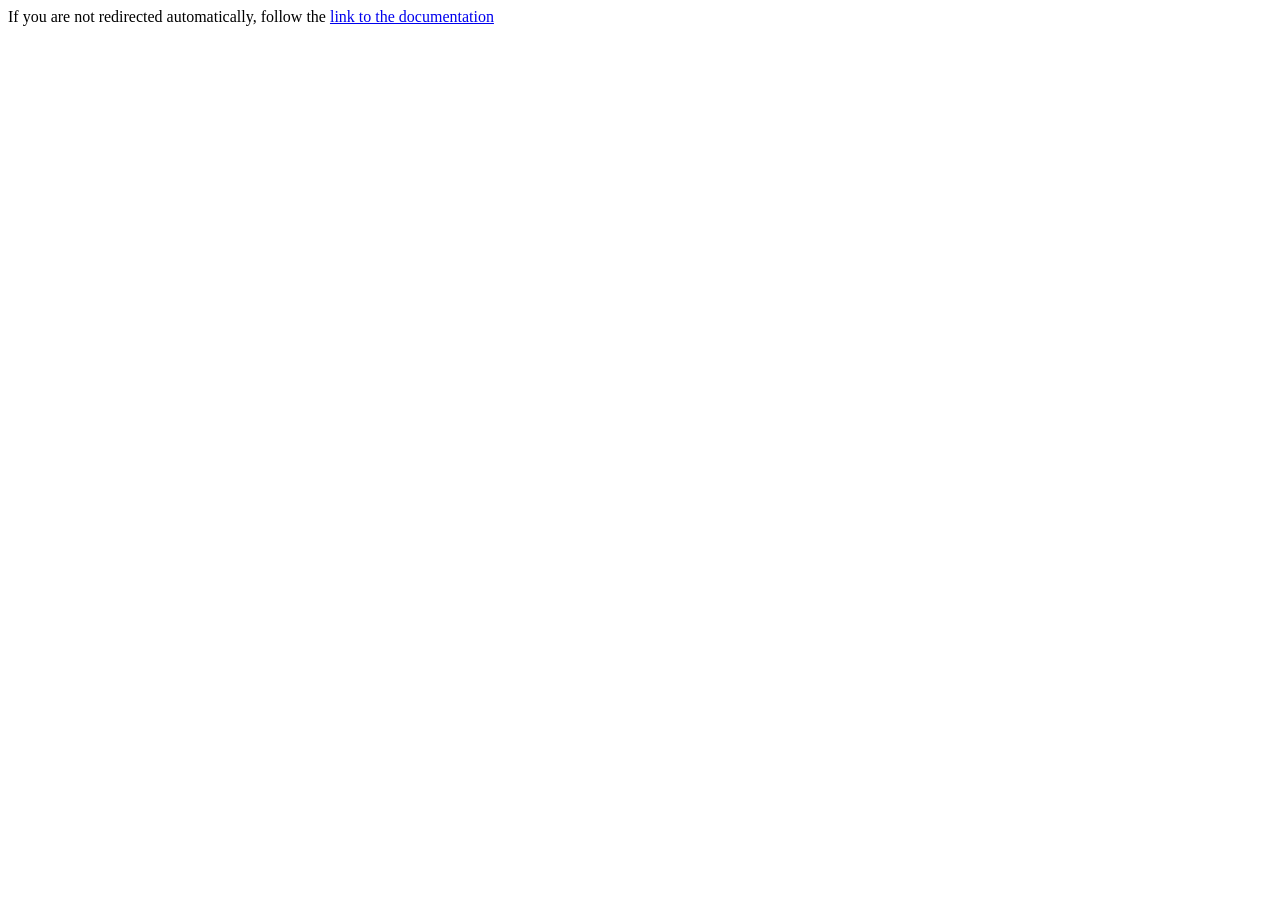
<file: components/third_party/SX126x-Arduino/docs/index.html>
<!DOCTYPE HTML>
<html lang="en-US">

<head>
	<meta charset="UTF-8">
	<meta http-equiv="refresh" content="1;url=html/index.html">
	<title>Page Redirection</title>
</head>

<body>
	If you are not redirected automatically, follow the <a href="html/index.html">link to the documentation</a>
</body>

</html>
</file>
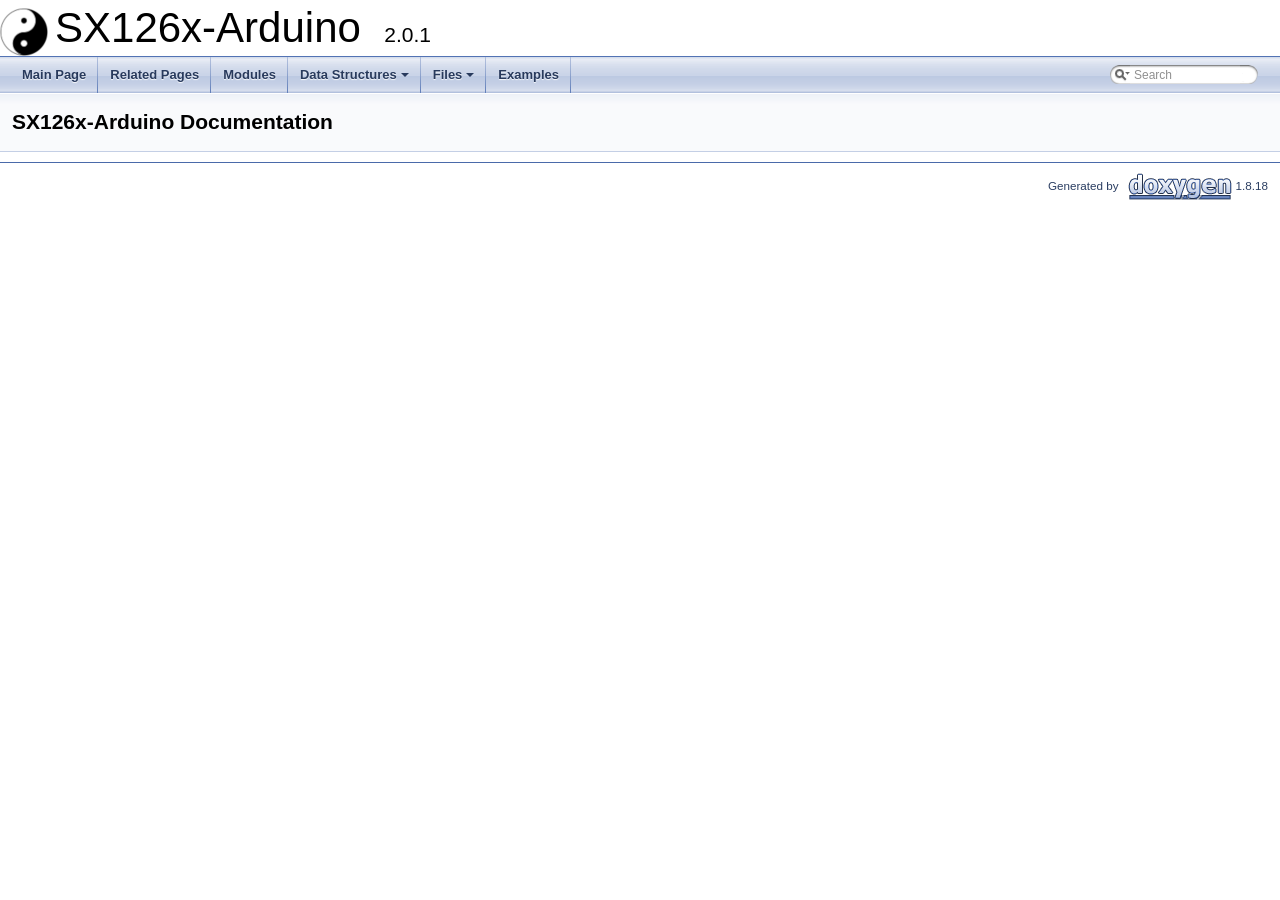
<file: components/third_party/SX126x-Arduino/docs/html/index.html>
<!DOCTYPE html PUBLIC "-//W3C//DTD XHTML 1.0 Transitional//EN" "https://www.w3.org/TR/xhtml1/DTD/xhtml1-transitional.dtd">
<html xmlns="http://www.w3.org/1999/xhtml">
<head>
<meta http-equiv="Content-Type" content="text/xhtml;charset=UTF-8"/>
<meta http-equiv="X-UA-Compatible" content="IE=9"/>
<meta name="generator" content="Doxygen 1.8.18"/>
<meta name="viewport" content="width=device-width, initial-scale=1"/>
<title>SX126x-Arduino: Main Page</title>
<link href="tabs.css" rel="stylesheet" type="text/css"/>
<script type="text/javascript" src="jquery.js"></script>
<script type="text/javascript" src="dynsections.js"></script>
<link href="search/search.css" rel="stylesheet" type="text/css"/>
<script type="text/javascript" src="search/searchdata.js"></script>
<script type="text/javascript" src="search/search.js"></script>
<link href="doxygen.css" rel="stylesheet" type="text/css" />
</head>
<body>
<div id="top"><!-- do not remove this div, it is closed by doxygen! -->
<div id="titlearea">
<table cellspacing="0" cellpadding="0">
 <tbody>
 <tr style="height: 56px;">
  <td id="projectlogo"><img alt="Logo" src="Yin_yang-48x48.png"/></td>
  <td id="projectalign" style="padding-left: 0.5em;">
   <div id="projectname">SX126x-Arduino
   &#160;<span id="projectnumber">2.0.1</span>
   </div>
  </td>
 </tr>
 </tbody>
</table>
</div>
<!-- end header part -->
<!-- Generated by Doxygen 1.8.18 -->
<script type="text/javascript">
/* @license magnet:?xt=urn:btih:cf05388f2679ee054f2beb29a391d25f4e673ac3&amp;dn=gpl-2.0.txt GPL-v2 */
var searchBox = new SearchBox("searchBox", "search",false,'Search');
/* @license-end */
</script>
<script type="text/javascript" src="menudata.js"></script>
<script type="text/javascript" src="menu.js"></script>
<script type="text/javascript">
/* @license magnet:?xt=urn:btih:cf05388f2679ee054f2beb29a391d25f4e673ac3&amp;dn=gpl-2.0.txt GPL-v2 */
$(function() {
  initMenu('',true,false,'search.php','Search');
  $(document).ready(function() { init_search(); });
});
/* @license-end */</script>
<div id="main-nav"></div>
</div><!-- top -->
<!-- window showing the filter options -->
<div id="MSearchSelectWindow"
     onmouseover="return searchBox.OnSearchSelectShow()"
     onmouseout="return searchBox.OnSearchSelectHide()"
     onkeydown="return searchBox.OnSearchSelectKey(event)">
</div>

<!-- iframe showing the search results (closed by default) -->
<div id="MSearchResultsWindow">
<iframe src="javascript:void(0)" frameborder="0" 
        name="MSearchResults" id="MSearchResults">
</iframe>
</div>

<div class="header">
  <div class="headertitle">
<div class="title">SX126x-Arduino Documentation</div>  </div>
</div><!--header-->
<div class="contents">
</div><!-- contents -->
<!-- start footer part -->
<hr class="footer"/><address class="footer"><small>
Generated by &#160;<a href="http://www.doxygen.org/index.html">
<img class="footer" src="doxygen.png" alt="doxygen"/>
</a> 1.8.18
</small></address>
</body>
</html>
</file>
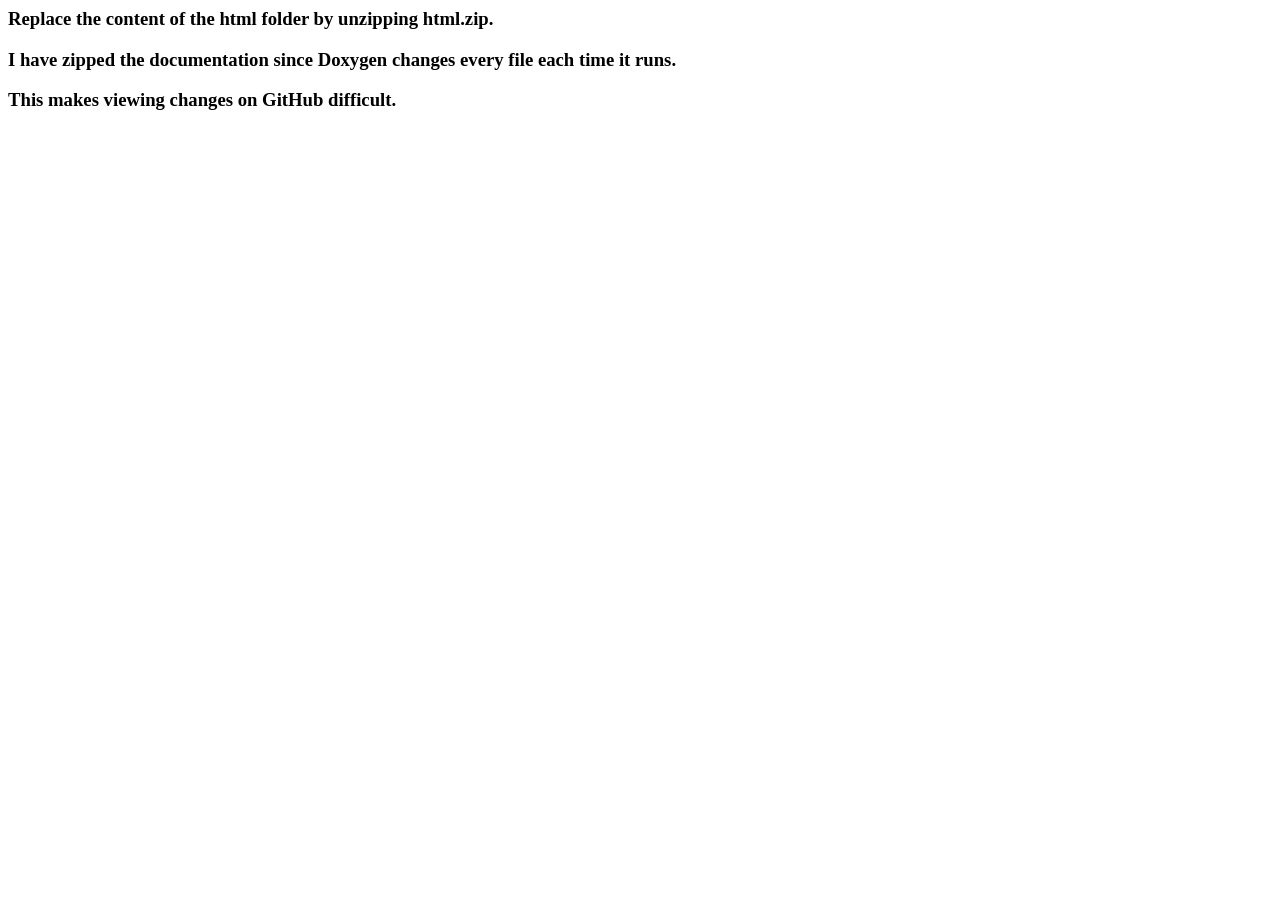
<file: components/third_party/SdFat/doc/SdFat.html>
<html>
<head>
<title>A web page that points a browser to a different page</title>
<meta http-equiv="refresh" content="0; URL=html/index.html">
<meta name="keywords" content="automatic redirection">
</head>
<body>
Your browser didn't automatically redirect. Open html/index.html manually.
</body>
</html>
</file>
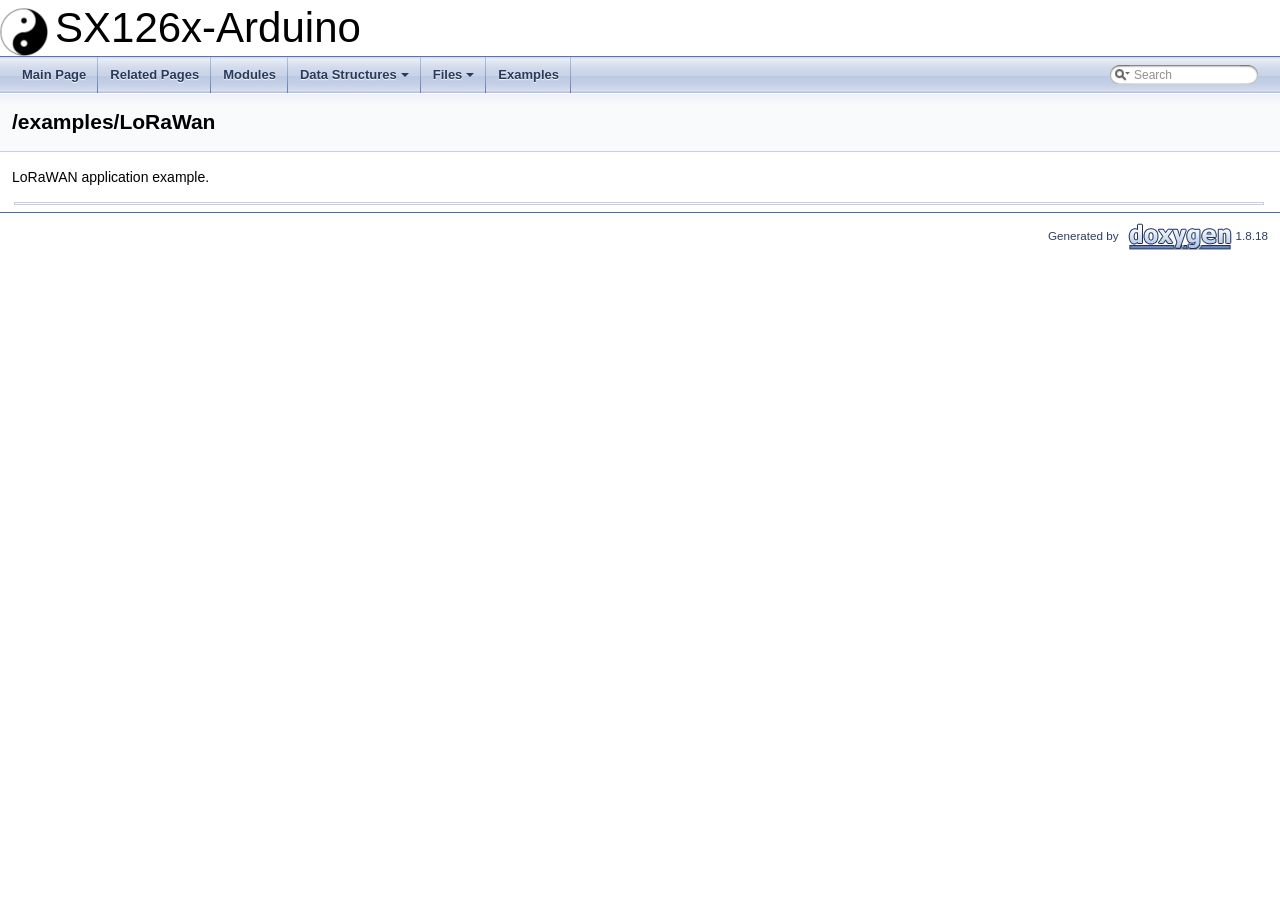
<file: components/third_party/SX126x-Arduino/docs/html/_2examples_2_lo_ra_wan-example.html>
<!DOCTYPE html PUBLIC "-//W3C//DTD XHTML 1.0 Transitional//EN" "https://www.w3.org/TR/xhtml1/DTD/xhtml1-transitional.dtd">
<html xmlns="http://www.w3.org/1999/xhtml">
<head>
<meta http-equiv="Content-Type" content="text/xhtml;charset=UTF-8"/>
<meta http-equiv="X-UA-Compatible" content="IE=9"/>
<meta name="generator" content="Doxygen 1.8.18"/>
<meta name="viewport" content="width=device-width, initial-scale=1"/>
<title>SX126x-Arduino: /examples/LoRaWan</title>
<link href="tabs.css" rel="stylesheet" type="text/css"/>
<script type="text/javascript" src="jquery.js"></script>
<script type="text/javascript" src="dynsections.js"></script>
<link href="search/search.css" rel="stylesheet" type="text/css"/>
<script type="text/javascript" src="search/searchdata.js"></script>
<script type="text/javascript" src="search/search.js"></script>
<link href="doxygen.css" rel="stylesheet" type="text/css" />
</head>
<body>
<div id="top"><!-- do not remove this div, it is closed by doxygen! -->
<div id="titlearea">
<table cellspacing="0" cellpadding="0">
 <tbody>
 <tr style="height: 56px;">
  <td id="projectlogo"><img alt="Logo" src="Yin_yang-48x48.png"/></td>
  <td id="projectalign" style="padding-left: 0.5em;">
   <div id="projectname">SX126x-Arduino
   </div>
  </td>
 </tr>
 </tbody>
</table>
</div>
<!-- end header part -->
<!-- Generated by Doxygen 1.8.18 -->
<script type="text/javascript">
/* @license magnet:?xt=urn:btih:cf05388f2679ee054f2beb29a391d25f4e673ac3&amp;dn=gpl-2.0.txt GPL-v2 */
var searchBox = new SearchBox("searchBox", "search",false,'Search');
/* @license-end */
</script>
<script type="text/javascript" src="menudata.js"></script>
<script type="text/javascript" src="menu.js"></script>
<script type="text/javascript">
/* @license magnet:?xt=urn:btih:cf05388f2679ee054f2beb29a391d25f4e673ac3&amp;dn=gpl-2.0.txt GPL-v2 */
$(function() {
  initMenu('',true,false,'search.php','Search');
  $(document).ready(function() { init_search(); });
});
/* @license-end */</script>
<div id="main-nav"></div>
</div><!-- top -->
<!-- window showing the filter options -->
<div id="MSearchSelectWindow"
     onmouseover="return searchBox.OnSearchSelectShow()"
     onmouseout="return searchBox.OnSearchSelectHide()"
     onkeydown="return searchBox.OnSearchSelectKey(event)">
</div>

<!-- iframe showing the search results (closed by default) -->
<div id="MSearchResultsWindow">
<iframe src="javascript:void(0)" frameborder="0" 
        name="MSearchResults" id="MSearchResults">
</iframe>
</div>

<div class="header">
  <div class="headertitle">
<div class="title">/examples/LoRaWan</div>  </div>
</div><!--header-->
<div class="contents">
<p>LoRaWAN application example.</p>
<div class="fragment"></div><!-- fragment --> </div><!-- contents -->
<!-- start footer part -->
<hr class="footer"/><address class="footer"><small>
Generated by &#160;<a href="http://www.doxygen.org/index.html">
<img class="footer" src="doxygen.png" alt="doxygen"/>
</a> 1.8.18
</small></address>
</body>
</html>
</file>
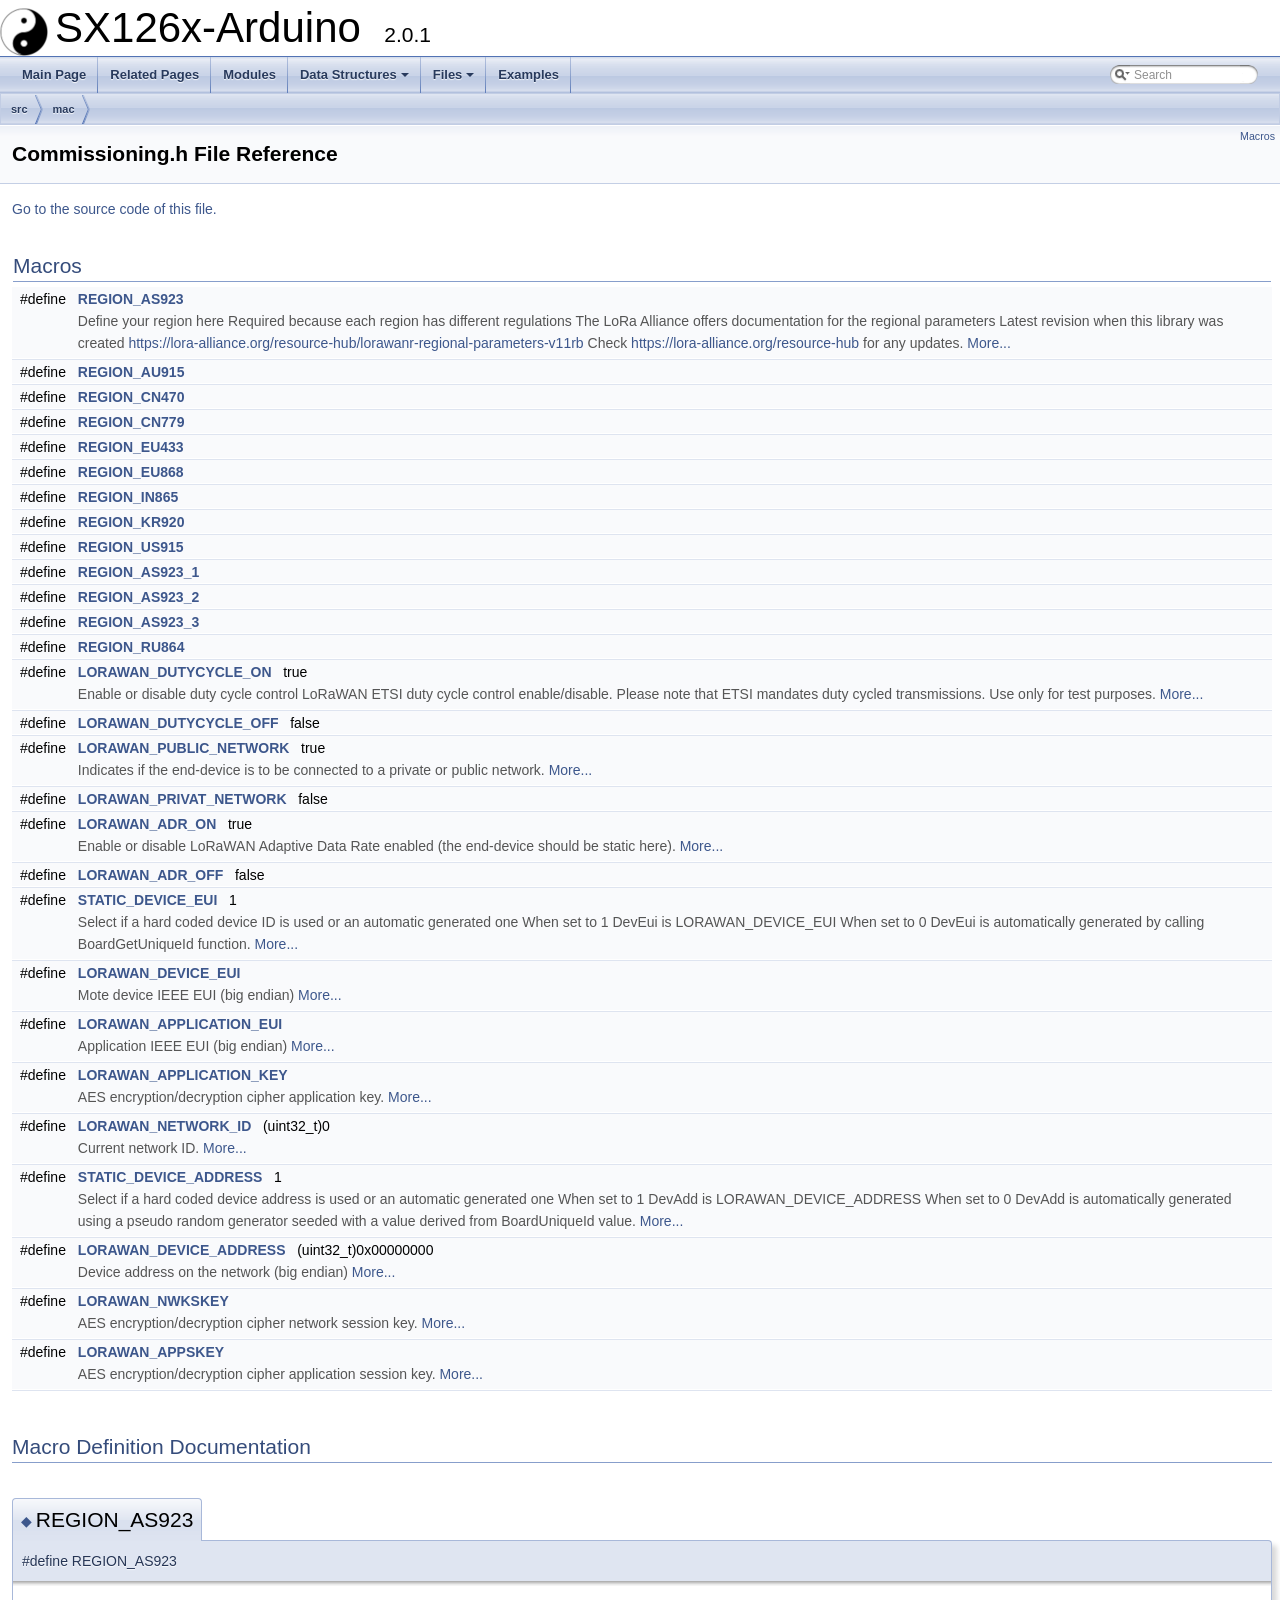
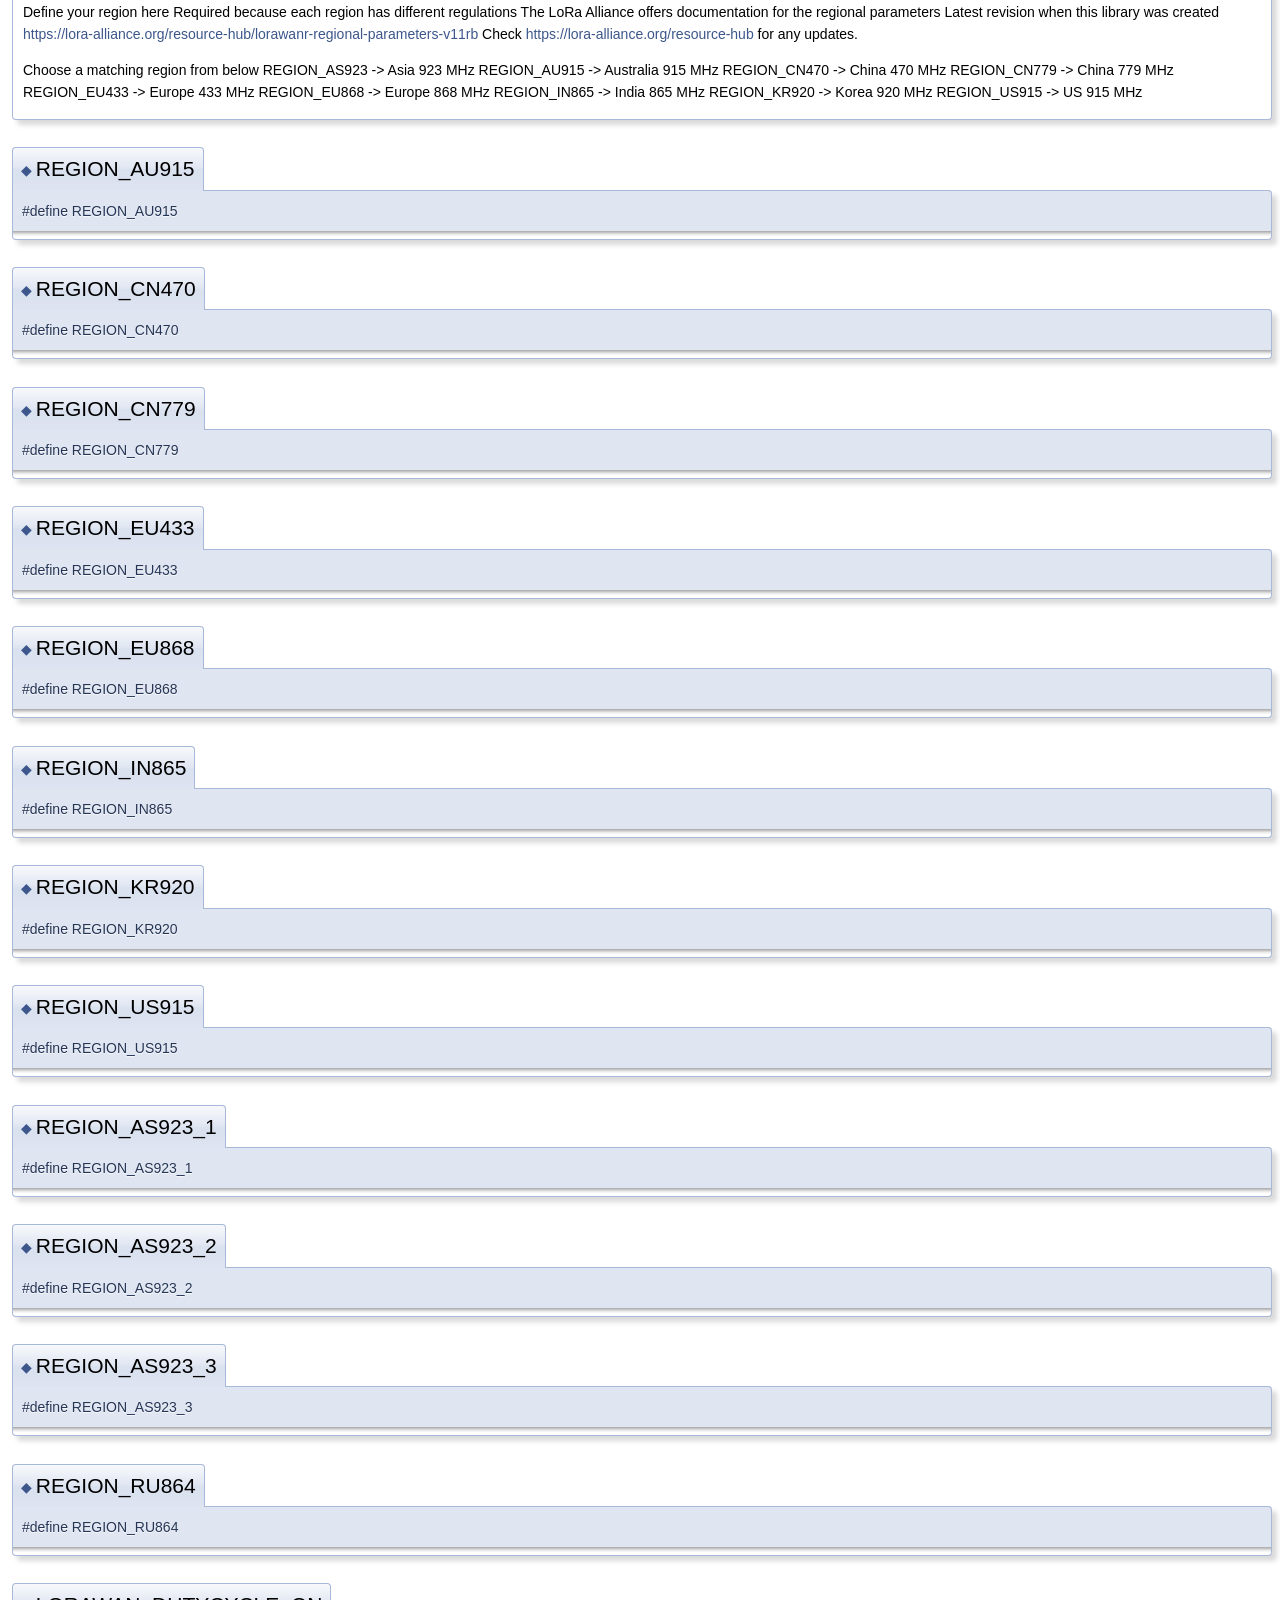
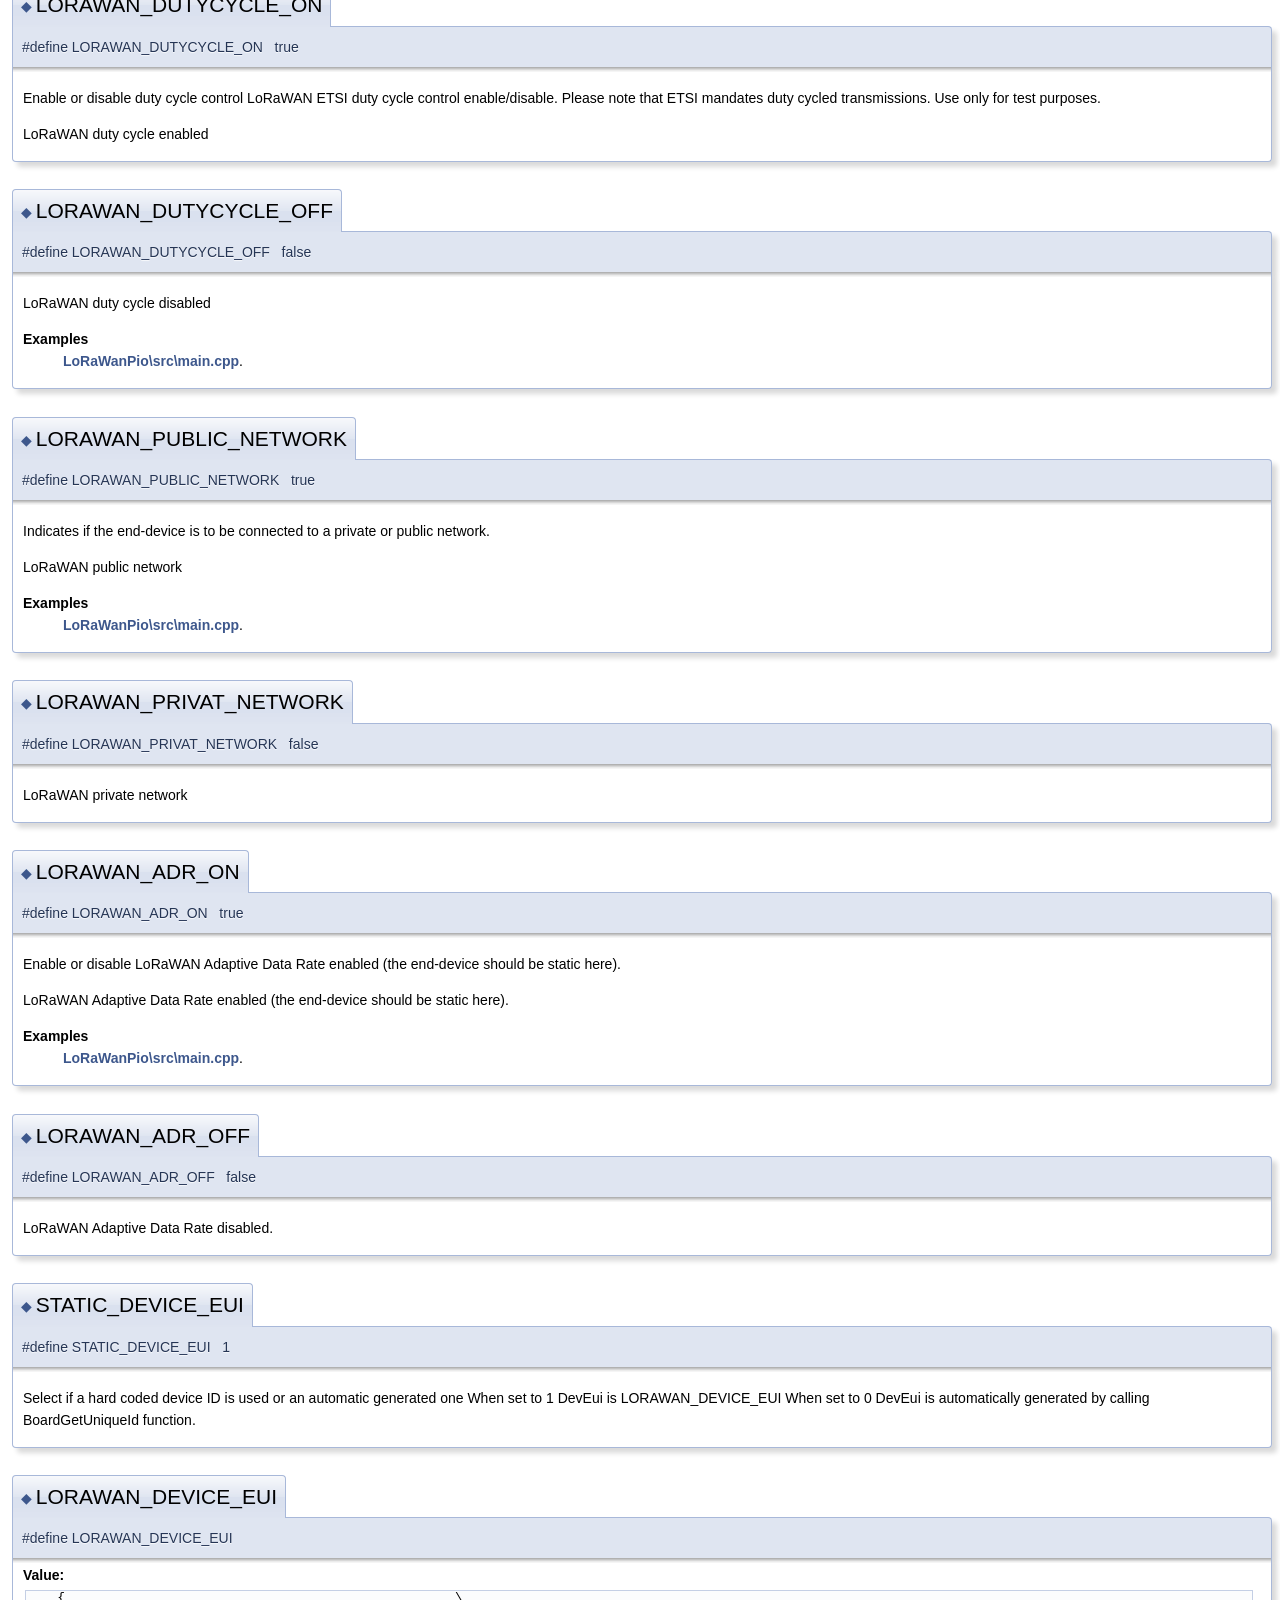
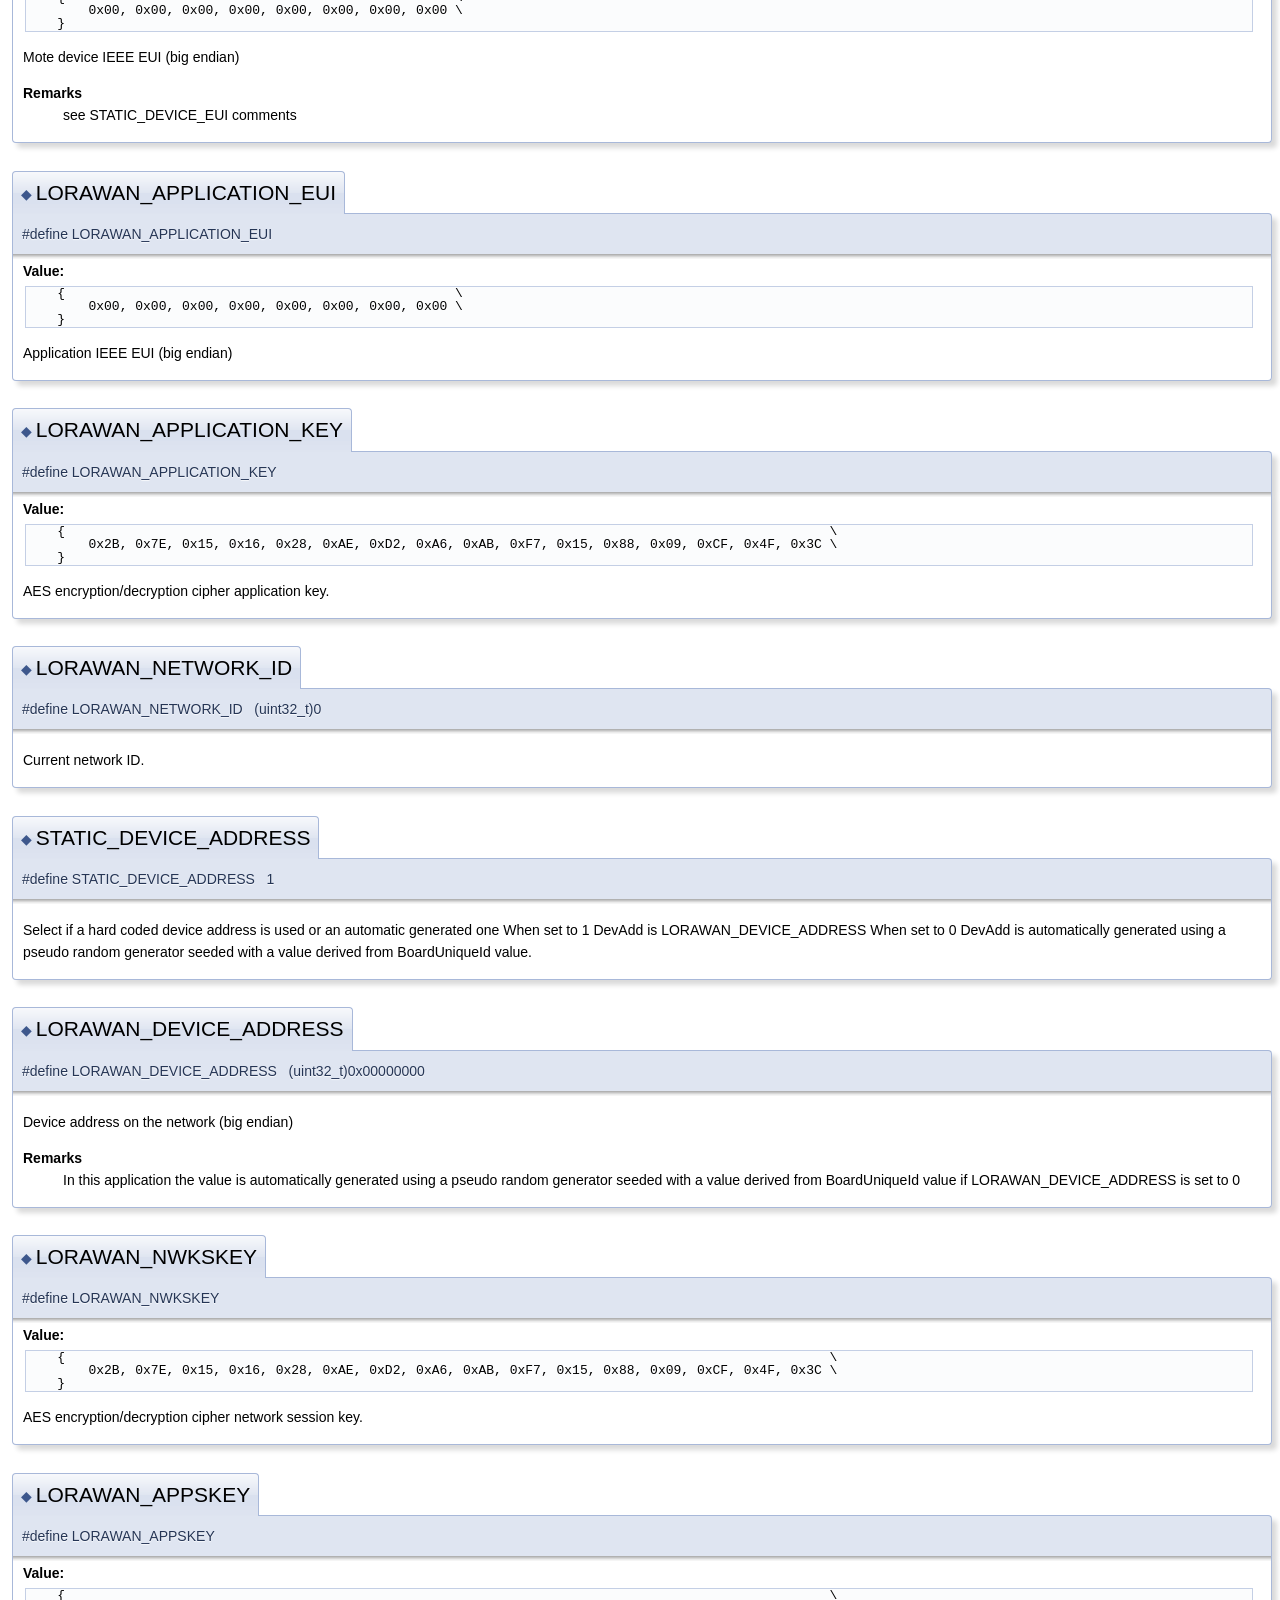
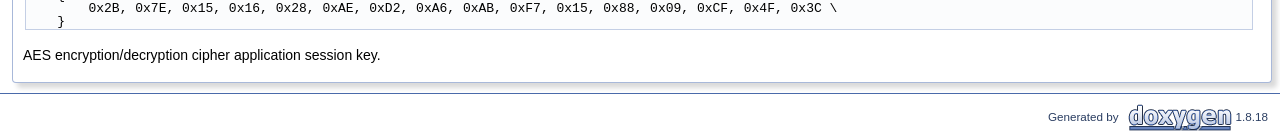
<file: components/third_party/SX126x-Arduino/docs/html/_commissioning_8h.html>
<!DOCTYPE html PUBLIC "-//W3C//DTD XHTML 1.0 Transitional//EN" "https://www.w3.org/TR/xhtml1/DTD/xhtml1-transitional.dtd">
<html xmlns="http://www.w3.org/1999/xhtml">
<head>
<meta http-equiv="Content-Type" content="text/xhtml;charset=UTF-8"/>
<meta http-equiv="X-UA-Compatible" content="IE=9"/>
<meta name="generator" content="Doxygen 1.8.18"/>
<meta name="viewport" content="width=device-width, initial-scale=1"/>
<title>SX126x-Arduino: src/mac/Commissioning.h File Reference</title>
<link href="tabs.css" rel="stylesheet" type="text/css"/>
<script type="text/javascript" src="jquery.js"></script>
<script type="text/javascript" src="dynsections.js"></script>
<link href="search/search.css" rel="stylesheet" type="text/css"/>
<script type="text/javascript" src="search/searchdata.js"></script>
<script type="text/javascript" src="search/search.js"></script>
<link href="doxygen.css" rel="stylesheet" type="text/css" />
</head>
<body>
<div id="top"><!-- do not remove this div, it is closed by doxygen! -->
<div id="titlearea">
<table cellspacing="0" cellpadding="0">
 <tbody>
 <tr style="height: 56px;">
  <td id="projectlogo"><img alt="Logo" src="Yin_yang-48x48.png"/></td>
  <td id="projectalign" style="padding-left: 0.5em;">
   <div id="projectname">SX126x-Arduino
   &#160;<span id="projectnumber">2.0.1</span>
   </div>
  </td>
 </tr>
 </tbody>
</table>
</div>
<!-- end header part -->
<!-- Generated by Doxygen 1.8.18 -->
<script type="text/javascript">
/* @license magnet:?xt=urn:btih:cf05388f2679ee054f2beb29a391d25f4e673ac3&amp;dn=gpl-2.0.txt GPL-v2 */
var searchBox = new SearchBox("searchBox", "search",false,'Search');
/* @license-end */
</script>
<script type="text/javascript" src="menudata.js"></script>
<script type="text/javascript" src="menu.js"></script>
<script type="text/javascript">
/* @license magnet:?xt=urn:btih:cf05388f2679ee054f2beb29a391d25f4e673ac3&amp;dn=gpl-2.0.txt GPL-v2 */
$(function() {
  initMenu('',true,false,'search.php','Search');
  $(document).ready(function() { init_search(); });
});
/* @license-end */</script>
<div id="main-nav"></div>
<!-- window showing the filter options -->
<div id="MSearchSelectWindow"
     onmouseover="return searchBox.OnSearchSelectShow()"
     onmouseout="return searchBox.OnSearchSelectHide()"
     onkeydown="return searchBox.OnSearchSelectKey(event)">
</div>

<!-- iframe showing the search results (closed by default) -->
<div id="MSearchResultsWindow">
<iframe src="javascript:void(0)" frameborder="0" 
        name="MSearchResults" id="MSearchResults">
</iframe>
</div>

<div id="nav-path" class="navpath">
  <ul>
<li class="navelem"><a class="el" href="dir_68267d1309a1af8e8297ef4c3efbcdba.html">src</a></li><li class="navelem"><a class="el" href="dir_63bd31c89c45e28dcdab7a0783bc1237.html">mac</a></li>  </ul>
</div>
</div><!-- top -->
<div class="header">
  <div class="summary">
<a href="#define-members">Macros</a>  </div>
  <div class="headertitle">
<div class="title">Commissioning.h File Reference</div>  </div>
</div><!--header-->
<div class="contents">

<p><a href="_commissioning_8h_source.html">Go to the source code of this file.</a></p>
<table class="memberdecls">
<tr class="heading"><td colspan="2"><h2 class="groupheader"><a name="define-members"></a>
Macros</h2></td></tr>
<tr class="memitem:af37a81b7979bbeb959887f58b5f27113"><td class="memItemLeft" align="right" valign="top">#define&#160;</td><td class="memItemRight" valign="bottom"><a class="el" href="_commissioning_8h.html#af37a81b7979bbeb959887f58b5f27113">REGION_AS923</a></td></tr>
<tr class="memdesc:af37a81b7979bbeb959887f58b5f27113"><td class="mdescLeft">&#160;</td><td class="mdescRight">Define your region here Required because each region has different regulations The LoRa Alliance offers documentation for the regional parameters Latest revision when this library was created <a href="https://lora-alliance.org/resource-hub/lorawanr-regional-parameters-v11rb">https://lora-alliance.org/resource-hub/lorawanr-regional-parameters-v11rb</a> Check <a href="https://lora-alliance.org/resource-hub">https://lora-alliance.org/resource-hub</a> for any updates.  <a href="_commissioning_8h.html#af37a81b7979bbeb959887f58b5f27113">More...</a><br /></td></tr>
<tr class="separator:af37a81b7979bbeb959887f58b5f27113"><td class="memSeparator" colspan="2">&#160;</td></tr>
<tr class="memitem:a8991e1f35632cc047a8728232b320da0"><td class="memItemLeft" align="right" valign="top">#define&#160;</td><td class="memItemRight" valign="bottom"><a class="el" href="_commissioning_8h.html#a8991e1f35632cc047a8728232b320da0">REGION_AU915</a></td></tr>
<tr class="separator:a8991e1f35632cc047a8728232b320da0"><td class="memSeparator" colspan="2">&#160;</td></tr>
<tr class="memitem:a77c7e9d3c7bffe3cec8c406b800ce885"><td class="memItemLeft" align="right" valign="top">#define&#160;</td><td class="memItemRight" valign="bottom"><a class="el" href="_commissioning_8h.html#a77c7e9d3c7bffe3cec8c406b800ce885">REGION_CN470</a></td></tr>
<tr class="separator:a77c7e9d3c7bffe3cec8c406b800ce885"><td class="memSeparator" colspan="2">&#160;</td></tr>
<tr class="memitem:aadf06b266baaa64b7097e911a3f74377"><td class="memItemLeft" align="right" valign="top">#define&#160;</td><td class="memItemRight" valign="bottom"><a class="el" href="_commissioning_8h.html#aadf06b266baaa64b7097e911a3f74377">REGION_CN779</a></td></tr>
<tr class="separator:aadf06b266baaa64b7097e911a3f74377"><td class="memSeparator" colspan="2">&#160;</td></tr>
<tr class="memitem:a3c62fbe0f2c60ccda256366ac5dd0bd9"><td class="memItemLeft" align="right" valign="top">#define&#160;</td><td class="memItemRight" valign="bottom"><a class="el" href="_commissioning_8h.html#a3c62fbe0f2c60ccda256366ac5dd0bd9">REGION_EU433</a></td></tr>
<tr class="separator:a3c62fbe0f2c60ccda256366ac5dd0bd9"><td class="memSeparator" colspan="2">&#160;</td></tr>
<tr class="memitem:a7f70083ad638656ad2eb2415f0edede5"><td class="memItemLeft" align="right" valign="top">#define&#160;</td><td class="memItemRight" valign="bottom"><a class="el" href="_commissioning_8h.html#a7f70083ad638656ad2eb2415f0edede5">REGION_EU868</a></td></tr>
<tr class="separator:a7f70083ad638656ad2eb2415f0edede5"><td class="memSeparator" colspan="2">&#160;</td></tr>
<tr class="memitem:a33786a8d697cb65f80e653b521fc5edf"><td class="memItemLeft" align="right" valign="top">#define&#160;</td><td class="memItemRight" valign="bottom"><a class="el" href="_commissioning_8h.html#a33786a8d697cb65f80e653b521fc5edf">REGION_IN865</a></td></tr>
<tr class="separator:a33786a8d697cb65f80e653b521fc5edf"><td class="memSeparator" colspan="2">&#160;</td></tr>
<tr class="memitem:a9c4ca3f2477870c9239ee2584a1f8085"><td class="memItemLeft" align="right" valign="top">#define&#160;</td><td class="memItemRight" valign="bottom"><a class="el" href="_commissioning_8h.html#a9c4ca3f2477870c9239ee2584a1f8085">REGION_KR920</a></td></tr>
<tr class="separator:a9c4ca3f2477870c9239ee2584a1f8085"><td class="memSeparator" colspan="2">&#160;</td></tr>
<tr class="memitem:a644ae3cf0dcaf2d4c3961af0c4e53e47"><td class="memItemLeft" align="right" valign="top">#define&#160;</td><td class="memItemRight" valign="bottom"><a class="el" href="_commissioning_8h.html#a644ae3cf0dcaf2d4c3961af0c4e53e47">REGION_US915</a></td></tr>
<tr class="separator:a644ae3cf0dcaf2d4c3961af0c4e53e47"><td class="memSeparator" colspan="2">&#160;</td></tr>
<tr class="memitem:a09104251bed5373bd42576dafabcd577"><td class="memItemLeft" align="right" valign="top">#define&#160;</td><td class="memItemRight" valign="bottom"><a class="el" href="_commissioning_8h.html#a09104251bed5373bd42576dafabcd577">REGION_AS923_1</a></td></tr>
<tr class="separator:a09104251bed5373bd42576dafabcd577"><td class="memSeparator" colspan="2">&#160;</td></tr>
<tr class="memitem:a68c2e23ae031e99a4c13956a921b230c"><td class="memItemLeft" align="right" valign="top">#define&#160;</td><td class="memItemRight" valign="bottom"><a class="el" href="_commissioning_8h.html#a68c2e23ae031e99a4c13956a921b230c">REGION_AS923_2</a></td></tr>
<tr class="separator:a68c2e23ae031e99a4c13956a921b230c"><td class="memSeparator" colspan="2">&#160;</td></tr>
<tr class="memitem:a43b45823d0af48364be981fa978ecedd"><td class="memItemLeft" align="right" valign="top">#define&#160;</td><td class="memItemRight" valign="bottom"><a class="el" href="_commissioning_8h.html#a43b45823d0af48364be981fa978ecedd">REGION_AS923_3</a></td></tr>
<tr class="separator:a43b45823d0af48364be981fa978ecedd"><td class="memSeparator" colspan="2">&#160;</td></tr>
<tr class="memitem:a5a74a5860af92cedd23087777059d187"><td class="memItemLeft" align="right" valign="top">#define&#160;</td><td class="memItemRight" valign="bottom"><a class="el" href="_commissioning_8h.html#a5a74a5860af92cedd23087777059d187">REGION_RU864</a></td></tr>
<tr class="separator:a5a74a5860af92cedd23087777059d187"><td class="memSeparator" colspan="2">&#160;</td></tr>
<tr class="memitem:a2dcff1e8f5fe0a5147106c01decc9793"><td class="memItemLeft" align="right" valign="top">#define&#160;</td><td class="memItemRight" valign="bottom"><a class="el" href="_commissioning_8h.html#a2dcff1e8f5fe0a5147106c01decc9793">LORAWAN_DUTYCYCLE_ON</a>&#160;&#160;&#160;true</td></tr>
<tr class="memdesc:a2dcff1e8f5fe0a5147106c01decc9793"><td class="mdescLeft">&#160;</td><td class="mdescRight">Enable or disable duty cycle control LoRaWAN ETSI duty cycle control enable/disable. Please note that ETSI mandates duty cycled transmissions. Use only for test purposes.  <a href="_commissioning_8h.html#a2dcff1e8f5fe0a5147106c01decc9793">More...</a><br /></td></tr>
<tr class="separator:a2dcff1e8f5fe0a5147106c01decc9793"><td class="memSeparator" colspan="2">&#160;</td></tr>
<tr class="memitem:a4052db143e9eadf9f297f02f6206ec12"><td class="memItemLeft" align="right" valign="top">#define&#160;</td><td class="memItemRight" valign="bottom"><a class="el" href="_commissioning_8h.html#a4052db143e9eadf9f297f02f6206ec12">LORAWAN_DUTYCYCLE_OFF</a>&#160;&#160;&#160;false</td></tr>
<tr class="separator:a4052db143e9eadf9f297f02f6206ec12"><td class="memSeparator" colspan="2">&#160;</td></tr>
<tr class="memitem:aa3d87bc6a1dca396b576a8d83d3e3dbf"><td class="memItemLeft" align="right" valign="top">#define&#160;</td><td class="memItemRight" valign="bottom"><a class="el" href="_commissioning_8h.html#aa3d87bc6a1dca396b576a8d83d3e3dbf">LORAWAN_PUBLIC_NETWORK</a>&#160;&#160;&#160;true</td></tr>
<tr class="memdesc:aa3d87bc6a1dca396b576a8d83d3e3dbf"><td class="mdescLeft">&#160;</td><td class="mdescRight">Indicates if the end-device is to be connected to a private or public network.  <a href="_commissioning_8h.html#aa3d87bc6a1dca396b576a8d83d3e3dbf">More...</a><br /></td></tr>
<tr class="separator:aa3d87bc6a1dca396b576a8d83d3e3dbf"><td class="memSeparator" colspan="2">&#160;</td></tr>
<tr class="memitem:a2eba27687fc2df0eb1e7d809aeaf77b1"><td class="memItemLeft" align="right" valign="top">#define&#160;</td><td class="memItemRight" valign="bottom"><a class="el" href="_commissioning_8h.html#a2eba27687fc2df0eb1e7d809aeaf77b1">LORAWAN_PRIVAT_NETWORK</a>&#160;&#160;&#160;false</td></tr>
<tr class="separator:a2eba27687fc2df0eb1e7d809aeaf77b1"><td class="memSeparator" colspan="2">&#160;</td></tr>
<tr class="memitem:adac4009d9987bc72cbd980c1cfed9d65"><td class="memItemLeft" align="right" valign="top">#define&#160;</td><td class="memItemRight" valign="bottom"><a class="el" href="_commissioning_8h.html#adac4009d9987bc72cbd980c1cfed9d65">LORAWAN_ADR_ON</a>&#160;&#160;&#160;true</td></tr>
<tr class="memdesc:adac4009d9987bc72cbd980c1cfed9d65"><td class="mdescLeft">&#160;</td><td class="mdescRight">Enable or disable LoRaWAN Adaptive Data Rate enabled (the end-device should be static here).  <a href="_commissioning_8h.html#adac4009d9987bc72cbd980c1cfed9d65">More...</a><br /></td></tr>
<tr class="separator:adac4009d9987bc72cbd980c1cfed9d65"><td class="memSeparator" colspan="2">&#160;</td></tr>
<tr class="memitem:aa1e846a8eecb64e0a26eab171de5ae28"><td class="memItemLeft" align="right" valign="top">#define&#160;</td><td class="memItemRight" valign="bottom"><a class="el" href="_commissioning_8h.html#aa1e846a8eecb64e0a26eab171de5ae28">LORAWAN_ADR_OFF</a>&#160;&#160;&#160;false</td></tr>
<tr class="separator:aa1e846a8eecb64e0a26eab171de5ae28"><td class="memSeparator" colspan="2">&#160;</td></tr>
<tr class="memitem:a452370602b7ac7e04cd97897f20c7430"><td class="memItemLeft" align="right" valign="top">#define&#160;</td><td class="memItemRight" valign="bottom"><a class="el" href="_commissioning_8h.html#a452370602b7ac7e04cd97897f20c7430">STATIC_DEVICE_EUI</a>&#160;&#160;&#160;1</td></tr>
<tr class="memdesc:a452370602b7ac7e04cd97897f20c7430"><td class="mdescLeft">&#160;</td><td class="mdescRight">Select if a hard coded device ID is used or an automatic generated one When set to 1 DevEui is LORAWAN_DEVICE_EUI When set to 0 DevEui is automatically generated by calling BoardGetUniqueId function.  <a href="_commissioning_8h.html#a452370602b7ac7e04cd97897f20c7430">More...</a><br /></td></tr>
<tr class="separator:a452370602b7ac7e04cd97897f20c7430"><td class="memSeparator" colspan="2">&#160;</td></tr>
<tr class="memitem:a5a5c7994de8b9eff4893f05a302d422a"><td class="memItemLeft" align="right" valign="top">#define&#160;</td><td class="memItemRight" valign="bottom"><a class="el" href="_commissioning_8h.html#a5a5c7994de8b9eff4893f05a302d422a">LORAWAN_DEVICE_EUI</a></td></tr>
<tr class="memdesc:a5a5c7994de8b9eff4893f05a302d422a"><td class="mdescLeft">&#160;</td><td class="mdescRight">Mote device IEEE EUI (big endian)  <a href="_commissioning_8h.html#a5a5c7994de8b9eff4893f05a302d422a">More...</a><br /></td></tr>
<tr class="separator:a5a5c7994de8b9eff4893f05a302d422a"><td class="memSeparator" colspan="2">&#160;</td></tr>
<tr class="memitem:a894c642c5751f55fc9e4ab0bb99837fb"><td class="memItemLeft" align="right" valign="top">#define&#160;</td><td class="memItemRight" valign="bottom"><a class="el" href="_commissioning_8h.html#a894c642c5751f55fc9e4ab0bb99837fb">LORAWAN_APPLICATION_EUI</a></td></tr>
<tr class="memdesc:a894c642c5751f55fc9e4ab0bb99837fb"><td class="mdescLeft">&#160;</td><td class="mdescRight">Application IEEE EUI (big endian)  <a href="_commissioning_8h.html#a894c642c5751f55fc9e4ab0bb99837fb">More...</a><br /></td></tr>
<tr class="separator:a894c642c5751f55fc9e4ab0bb99837fb"><td class="memSeparator" colspan="2">&#160;</td></tr>
<tr class="memitem:a92501d6f51636ba03a28cc3de9fad47e"><td class="memItemLeft" align="right" valign="top">#define&#160;</td><td class="memItemRight" valign="bottom"><a class="el" href="_commissioning_8h.html#a92501d6f51636ba03a28cc3de9fad47e">LORAWAN_APPLICATION_KEY</a></td></tr>
<tr class="memdesc:a92501d6f51636ba03a28cc3de9fad47e"><td class="mdescLeft">&#160;</td><td class="mdescRight">AES encryption/decryption cipher application key.  <a href="_commissioning_8h.html#a92501d6f51636ba03a28cc3de9fad47e">More...</a><br /></td></tr>
<tr class="separator:a92501d6f51636ba03a28cc3de9fad47e"><td class="memSeparator" colspan="2">&#160;</td></tr>
<tr class="memitem:a03f526240cd528a75f0ba246be914055"><td class="memItemLeft" align="right" valign="top">#define&#160;</td><td class="memItemRight" valign="bottom"><a class="el" href="_commissioning_8h.html#a03f526240cd528a75f0ba246be914055">LORAWAN_NETWORK_ID</a>&#160;&#160;&#160;(uint32_t)0</td></tr>
<tr class="memdesc:a03f526240cd528a75f0ba246be914055"><td class="mdescLeft">&#160;</td><td class="mdescRight">Current network ID.  <a href="_commissioning_8h.html#a03f526240cd528a75f0ba246be914055">More...</a><br /></td></tr>
<tr class="separator:a03f526240cd528a75f0ba246be914055"><td class="memSeparator" colspan="2">&#160;</td></tr>
<tr class="memitem:a6cb91b99e532974fdacee266028b1f21"><td class="memItemLeft" align="right" valign="top">#define&#160;</td><td class="memItemRight" valign="bottom"><a class="el" href="_commissioning_8h.html#a6cb91b99e532974fdacee266028b1f21">STATIC_DEVICE_ADDRESS</a>&#160;&#160;&#160;1</td></tr>
<tr class="memdesc:a6cb91b99e532974fdacee266028b1f21"><td class="mdescLeft">&#160;</td><td class="mdescRight">Select if a hard coded device address is used or an automatic generated one When set to 1 DevAdd is LORAWAN_DEVICE_ADDRESS When set to 0 DevAdd is automatically generated using a pseudo random generator seeded with a value derived from BoardUniqueId value.  <a href="_commissioning_8h.html#a6cb91b99e532974fdacee266028b1f21">More...</a><br /></td></tr>
<tr class="separator:a6cb91b99e532974fdacee266028b1f21"><td class="memSeparator" colspan="2">&#160;</td></tr>
<tr class="memitem:a8ac3365990a600b62d53ea1939635584"><td class="memItemLeft" align="right" valign="top">#define&#160;</td><td class="memItemRight" valign="bottom"><a class="el" href="_commissioning_8h.html#a8ac3365990a600b62d53ea1939635584">LORAWAN_DEVICE_ADDRESS</a>&#160;&#160;&#160;(uint32_t)0x00000000</td></tr>
<tr class="memdesc:a8ac3365990a600b62d53ea1939635584"><td class="mdescLeft">&#160;</td><td class="mdescRight">Device address on the network (big endian)  <a href="_commissioning_8h.html#a8ac3365990a600b62d53ea1939635584">More...</a><br /></td></tr>
<tr class="separator:a8ac3365990a600b62d53ea1939635584"><td class="memSeparator" colspan="2">&#160;</td></tr>
<tr class="memitem:a4cdf62d6a7d91dc335466647b864e9eb"><td class="memItemLeft" align="right" valign="top">#define&#160;</td><td class="memItemRight" valign="bottom"><a class="el" href="_commissioning_8h.html#a4cdf62d6a7d91dc335466647b864e9eb">LORAWAN_NWKSKEY</a></td></tr>
<tr class="memdesc:a4cdf62d6a7d91dc335466647b864e9eb"><td class="mdescLeft">&#160;</td><td class="mdescRight">AES encryption/decryption cipher network session key.  <a href="_commissioning_8h.html#a4cdf62d6a7d91dc335466647b864e9eb">More...</a><br /></td></tr>
<tr class="separator:a4cdf62d6a7d91dc335466647b864e9eb"><td class="memSeparator" colspan="2">&#160;</td></tr>
<tr class="memitem:a1051d0f169249b2e36f8e82d11493916"><td class="memItemLeft" align="right" valign="top">#define&#160;</td><td class="memItemRight" valign="bottom"><a class="el" href="_commissioning_8h.html#a1051d0f169249b2e36f8e82d11493916">LORAWAN_APPSKEY</a></td></tr>
<tr class="memdesc:a1051d0f169249b2e36f8e82d11493916"><td class="mdescLeft">&#160;</td><td class="mdescRight">AES encryption/decryption cipher application session key.  <a href="_commissioning_8h.html#a1051d0f169249b2e36f8e82d11493916">More...</a><br /></td></tr>
<tr class="separator:a1051d0f169249b2e36f8e82d11493916"><td class="memSeparator" colspan="2">&#160;</td></tr>
</table>
<h2 class="groupheader">Macro Definition Documentation</h2>
<a id="af37a81b7979bbeb959887f58b5f27113"></a>
<h2 class="memtitle"><span class="permalink"><a href="#af37a81b7979bbeb959887f58b5f27113">&#9670;&nbsp;</a></span>REGION_AS923</h2>

<div class="memitem">
<div class="memproto">
      <table class="memname">
        <tr>
          <td class="memname">#define REGION_AS923</td>
        </tr>
      </table>
</div><div class="memdoc">

<p>Define your region here Required because each region has different regulations The LoRa Alliance offers documentation for the regional parameters Latest revision when this library was created <a href="https://lora-alliance.org/resource-hub/lorawanr-regional-parameters-v11rb">https://lora-alliance.org/resource-hub/lorawanr-regional-parameters-v11rb</a> Check <a href="https://lora-alliance.org/resource-hub">https://lora-alliance.org/resource-hub</a> for any updates. </p>
<p>Choose a matching region from below REGION_AS923 -&gt; Asia 923 MHz REGION_AU915 -&gt; Australia 915 MHz REGION_CN470 -&gt; China 470 MHz REGION_CN779 -&gt; China 779 MHz REGION_EU433 -&gt; Europe 433 MHz REGION_EU868 -&gt; Europe 868 MHz REGION_IN865 -&gt; India 865 MHz REGION_KR920 -&gt; Korea 920 MHz REGION_US915 -&gt; US 915 MHz </p>

</div>
</div>
<a id="a8991e1f35632cc047a8728232b320da0"></a>
<h2 class="memtitle"><span class="permalink"><a href="#a8991e1f35632cc047a8728232b320da0">&#9670;&nbsp;</a></span>REGION_AU915</h2>

<div class="memitem">
<div class="memproto">
      <table class="memname">
        <tr>
          <td class="memname">#define REGION_AU915</td>
        </tr>
      </table>
</div><div class="memdoc">

</div>
</div>
<a id="a77c7e9d3c7bffe3cec8c406b800ce885"></a>
<h2 class="memtitle"><span class="permalink"><a href="#a77c7e9d3c7bffe3cec8c406b800ce885">&#9670;&nbsp;</a></span>REGION_CN470</h2>

<div class="memitem">
<div class="memproto">
      <table class="memname">
        <tr>
          <td class="memname">#define REGION_CN470</td>
        </tr>
      </table>
</div><div class="memdoc">

</div>
</div>
<a id="aadf06b266baaa64b7097e911a3f74377"></a>
<h2 class="memtitle"><span class="permalink"><a href="#aadf06b266baaa64b7097e911a3f74377">&#9670;&nbsp;</a></span>REGION_CN779</h2>

<div class="memitem">
<div class="memproto">
      <table class="memname">
        <tr>
          <td class="memname">#define REGION_CN779</td>
        </tr>
      </table>
</div><div class="memdoc">

</div>
</div>
<a id="a3c62fbe0f2c60ccda256366ac5dd0bd9"></a>
<h2 class="memtitle"><span class="permalink"><a href="#a3c62fbe0f2c60ccda256366ac5dd0bd9">&#9670;&nbsp;</a></span>REGION_EU433</h2>

<div class="memitem">
<div class="memproto">
      <table class="memname">
        <tr>
          <td class="memname">#define REGION_EU433</td>
        </tr>
      </table>
</div><div class="memdoc">

</div>
</div>
<a id="a7f70083ad638656ad2eb2415f0edede5"></a>
<h2 class="memtitle"><span class="permalink"><a href="#a7f70083ad638656ad2eb2415f0edede5">&#9670;&nbsp;</a></span>REGION_EU868</h2>

<div class="memitem">
<div class="memproto">
      <table class="memname">
        <tr>
          <td class="memname">#define REGION_EU868</td>
        </tr>
      </table>
</div><div class="memdoc">

</div>
</div>
<a id="a33786a8d697cb65f80e653b521fc5edf"></a>
<h2 class="memtitle"><span class="permalink"><a href="#a33786a8d697cb65f80e653b521fc5edf">&#9670;&nbsp;</a></span>REGION_IN865</h2>

<div class="memitem">
<div class="memproto">
      <table class="memname">
        <tr>
          <td class="memname">#define REGION_IN865</td>
        </tr>
      </table>
</div><div class="memdoc">

</div>
</div>
<a id="a9c4ca3f2477870c9239ee2584a1f8085"></a>
<h2 class="memtitle"><span class="permalink"><a href="#a9c4ca3f2477870c9239ee2584a1f8085">&#9670;&nbsp;</a></span>REGION_KR920</h2>

<div class="memitem">
<div class="memproto">
      <table class="memname">
        <tr>
          <td class="memname">#define REGION_KR920</td>
        </tr>
      </table>
</div><div class="memdoc">

</div>
</div>
<a id="a644ae3cf0dcaf2d4c3961af0c4e53e47"></a>
<h2 class="memtitle"><span class="permalink"><a href="#a644ae3cf0dcaf2d4c3961af0c4e53e47">&#9670;&nbsp;</a></span>REGION_US915</h2>

<div class="memitem">
<div class="memproto">
      <table class="memname">
        <tr>
          <td class="memname">#define REGION_US915</td>
        </tr>
      </table>
</div><div class="memdoc">

</div>
</div>
<a id="a09104251bed5373bd42576dafabcd577"></a>
<h2 class="memtitle"><span class="permalink"><a href="#a09104251bed5373bd42576dafabcd577">&#9670;&nbsp;</a></span>REGION_AS923_1</h2>

<div class="memitem">
<div class="memproto">
      <table class="memname">
        <tr>
          <td class="memname">#define REGION_AS923_1</td>
        </tr>
      </table>
</div><div class="memdoc">

</div>
</div>
<a id="a68c2e23ae031e99a4c13956a921b230c"></a>
<h2 class="memtitle"><span class="permalink"><a href="#a68c2e23ae031e99a4c13956a921b230c">&#9670;&nbsp;</a></span>REGION_AS923_2</h2>

<div class="memitem">
<div class="memproto">
      <table class="memname">
        <tr>
          <td class="memname">#define REGION_AS923_2</td>
        </tr>
      </table>
</div><div class="memdoc">

</div>
</div>
<a id="a43b45823d0af48364be981fa978ecedd"></a>
<h2 class="memtitle"><span class="permalink"><a href="#a43b45823d0af48364be981fa978ecedd">&#9670;&nbsp;</a></span>REGION_AS923_3</h2>

<div class="memitem">
<div class="memproto">
      <table class="memname">
        <tr>
          <td class="memname">#define REGION_AS923_3</td>
        </tr>
      </table>
</div><div class="memdoc">

</div>
</div>
<a id="a5a74a5860af92cedd23087777059d187"></a>
<h2 class="memtitle"><span class="permalink"><a href="#a5a74a5860af92cedd23087777059d187">&#9670;&nbsp;</a></span>REGION_RU864</h2>

<div class="memitem">
<div class="memproto">
      <table class="memname">
        <tr>
          <td class="memname">#define REGION_RU864</td>
        </tr>
      </table>
</div><div class="memdoc">

</div>
</div>
<a id="a2dcff1e8f5fe0a5147106c01decc9793"></a>
<h2 class="memtitle"><span class="permalink"><a href="#a2dcff1e8f5fe0a5147106c01decc9793">&#9670;&nbsp;</a></span>LORAWAN_DUTYCYCLE_ON</h2>

<div class="memitem">
<div class="memproto">
      <table class="memname">
        <tr>
          <td class="memname">#define LORAWAN_DUTYCYCLE_ON&#160;&#160;&#160;true</td>
        </tr>
      </table>
</div><div class="memdoc">

<p>Enable or disable duty cycle control LoRaWAN ETSI duty cycle control enable/disable. Please note that ETSI mandates duty cycled transmissions. Use only for test purposes. </p>
<p>LoRaWAN duty cycle enabled </p>

</div>
</div>
<a id="a4052db143e9eadf9f297f02f6206ec12"></a>
<h2 class="memtitle"><span class="permalink"><a href="#a4052db143e9eadf9f297f02f6206ec12">&#9670;&nbsp;</a></span>LORAWAN_DUTYCYCLE_OFF</h2>

<div class="memitem">
<div class="memproto">
      <table class="memname">
        <tr>
          <td class="memname">#define LORAWAN_DUTYCYCLE_OFF&#160;&#160;&#160;false</td>
        </tr>
      </table>
</div><div class="memdoc">
<p>LoRaWAN duty cycle disabled </p>
<dl class="section examples"><dt>Examples</dt><dd><a class="el" href="_lo_ra_wan_pio_0csrc_0cmain_8cpp-example.html#a8">LoRaWanPio\src\main.cpp</a>.</dd>
</dl>

</div>
</div>
<a id="aa3d87bc6a1dca396b576a8d83d3e3dbf"></a>
<h2 class="memtitle"><span class="permalink"><a href="#aa3d87bc6a1dca396b576a8d83d3e3dbf">&#9670;&nbsp;</a></span>LORAWAN_PUBLIC_NETWORK</h2>

<div class="memitem">
<div class="memproto">
      <table class="memname">
        <tr>
          <td class="memname">#define LORAWAN_PUBLIC_NETWORK&#160;&#160;&#160;true</td>
        </tr>
      </table>
</div><div class="memdoc">

<p>Indicates if the end-device is to be connected to a private or public network. </p>
<p>LoRaWAN public network </p>
<dl class="section examples"><dt>Examples</dt><dd><a class="el" href="_lo_ra_wan_pio_0csrc_0cmain_8cpp-example.html#a6">LoRaWanPio\src\main.cpp</a>.</dd>
</dl>

</div>
</div>
<a id="a2eba27687fc2df0eb1e7d809aeaf77b1"></a>
<h2 class="memtitle"><span class="permalink"><a href="#a2eba27687fc2df0eb1e7d809aeaf77b1">&#9670;&nbsp;</a></span>LORAWAN_PRIVAT_NETWORK</h2>

<div class="memitem">
<div class="memproto">
      <table class="memname">
        <tr>
          <td class="memname">#define LORAWAN_PRIVAT_NETWORK&#160;&#160;&#160;false</td>
        </tr>
      </table>
</div><div class="memdoc">
<p>LoRaWAN private network </p>

</div>
</div>
<a id="adac4009d9987bc72cbd980c1cfed9d65"></a>
<h2 class="memtitle"><span class="permalink"><a href="#adac4009d9987bc72cbd980c1cfed9d65">&#9670;&nbsp;</a></span>LORAWAN_ADR_ON</h2>

<div class="memitem">
<div class="memproto">
      <table class="memname">
        <tr>
          <td class="memname">#define LORAWAN_ADR_ON&#160;&#160;&#160;true</td>
        </tr>
      </table>
</div><div class="memdoc">

<p>Enable or disable LoRaWAN Adaptive Data Rate enabled (the end-device should be static here). </p>
<p>LoRaWAN Adaptive Data Rate enabled (the end-device should be static here). </p>
<dl class="section examples"><dt>Examples</dt><dd><a class="el" href="_lo_ra_wan_pio_0csrc_0cmain_8cpp-example.html#a4">LoRaWanPio\src\main.cpp</a>.</dd>
</dl>

</div>
</div>
<a id="aa1e846a8eecb64e0a26eab171de5ae28"></a>
<h2 class="memtitle"><span class="permalink"><a href="#aa1e846a8eecb64e0a26eab171de5ae28">&#9670;&nbsp;</a></span>LORAWAN_ADR_OFF</h2>

<div class="memitem">
<div class="memproto">
      <table class="memname">
        <tr>
          <td class="memname">#define LORAWAN_ADR_OFF&#160;&#160;&#160;false</td>
        </tr>
      </table>
</div><div class="memdoc">
<p>LoRaWAN Adaptive Data Rate disabled. </p>

</div>
</div>
<a id="a452370602b7ac7e04cd97897f20c7430"></a>
<h2 class="memtitle"><span class="permalink"><a href="#a452370602b7ac7e04cd97897f20c7430">&#9670;&nbsp;</a></span>STATIC_DEVICE_EUI</h2>

<div class="memitem">
<div class="memproto">
      <table class="memname">
        <tr>
          <td class="memname">#define STATIC_DEVICE_EUI&#160;&#160;&#160;1</td>
        </tr>
      </table>
</div><div class="memdoc">

<p>Select if a hard coded device ID is used or an automatic generated one When set to 1 DevEui is LORAWAN_DEVICE_EUI When set to 0 DevEui is automatically generated by calling BoardGetUniqueId function. </p>

</div>
</div>
<a id="a5a5c7994de8b9eff4893f05a302d422a"></a>
<h2 class="memtitle"><span class="permalink"><a href="#a5a5c7994de8b9eff4893f05a302d422a">&#9670;&nbsp;</a></span>LORAWAN_DEVICE_EUI</h2>

<div class="memitem">
<div class="memproto">
      <table class="memname">
        <tr>
          <td class="memname">#define LORAWAN_DEVICE_EUI</td>
        </tr>
      </table>
</div><div class="memdoc">
<b>Value:</b><div class="fragment"><div class="line">    {                                                  \</div>
<div class="line">        0x00, 0x00, 0x00, 0x00, 0x00, 0x00, 0x00, 0x00 \</div>
<div class="line">    }</div>
</div><!-- fragment -->
<p>Mote device IEEE EUI (big endian) </p>
<dl class="section remark"><dt>Remarks</dt><dd>see STATIC_DEVICE_EUI comments </dd></dl>

</div>
</div>
<a id="a894c642c5751f55fc9e4ab0bb99837fb"></a>
<h2 class="memtitle"><span class="permalink"><a href="#a894c642c5751f55fc9e4ab0bb99837fb">&#9670;&nbsp;</a></span>LORAWAN_APPLICATION_EUI</h2>

<div class="memitem">
<div class="memproto">
      <table class="memname">
        <tr>
          <td class="memname">#define LORAWAN_APPLICATION_EUI</td>
        </tr>
      </table>
</div><div class="memdoc">
<b>Value:</b><div class="fragment"><div class="line">    {                                                  \</div>
<div class="line">        0x00, 0x00, 0x00, 0x00, 0x00, 0x00, 0x00, 0x00 \</div>
<div class="line">    }</div>
</div><!-- fragment -->
<p>Application IEEE EUI (big endian) </p>

</div>
</div>
<a id="a92501d6f51636ba03a28cc3de9fad47e"></a>
<h2 class="memtitle"><span class="permalink"><a href="#a92501d6f51636ba03a28cc3de9fad47e">&#9670;&nbsp;</a></span>LORAWAN_APPLICATION_KEY</h2>

<div class="memitem">
<div class="memproto">
      <table class="memname">
        <tr>
          <td class="memname">#define LORAWAN_APPLICATION_KEY</td>
        </tr>
      </table>
</div><div class="memdoc">
<b>Value:</b><div class="fragment"><div class="line">    {                                                                                                  \</div>
<div class="line">        0x2B, 0x7E, 0x15, 0x16, 0x28, 0xAE, 0xD2, 0xA6, 0xAB, 0xF7, 0x15, 0x88, 0x09, 0xCF, 0x4F, 0x3C \</div>
<div class="line">    }</div>
</div><!-- fragment -->
<p>AES encryption/decryption cipher application key. </p>

</div>
</div>
<a id="a03f526240cd528a75f0ba246be914055"></a>
<h2 class="memtitle"><span class="permalink"><a href="#a03f526240cd528a75f0ba246be914055">&#9670;&nbsp;</a></span>LORAWAN_NETWORK_ID</h2>

<div class="memitem">
<div class="memproto">
      <table class="memname">
        <tr>
          <td class="memname">#define LORAWAN_NETWORK_ID&#160;&#160;&#160;(uint32_t)0</td>
        </tr>
      </table>
</div><div class="memdoc">

<p>Current network ID. </p>

</div>
</div>
<a id="a6cb91b99e532974fdacee266028b1f21"></a>
<h2 class="memtitle"><span class="permalink"><a href="#a6cb91b99e532974fdacee266028b1f21">&#9670;&nbsp;</a></span>STATIC_DEVICE_ADDRESS</h2>

<div class="memitem">
<div class="memproto">
      <table class="memname">
        <tr>
          <td class="memname">#define STATIC_DEVICE_ADDRESS&#160;&#160;&#160;1</td>
        </tr>
      </table>
</div><div class="memdoc">

<p>Select if a hard coded device address is used or an automatic generated one When set to 1 DevAdd is LORAWAN_DEVICE_ADDRESS When set to 0 DevAdd is automatically generated using a pseudo random generator seeded with a value derived from BoardUniqueId value. </p>

</div>
</div>
<a id="a8ac3365990a600b62d53ea1939635584"></a>
<h2 class="memtitle"><span class="permalink"><a href="#a8ac3365990a600b62d53ea1939635584">&#9670;&nbsp;</a></span>LORAWAN_DEVICE_ADDRESS</h2>

<div class="memitem">
<div class="memproto">
      <table class="memname">
        <tr>
          <td class="memname">#define LORAWAN_DEVICE_ADDRESS&#160;&#160;&#160;(uint32_t)0x00000000</td>
        </tr>
      </table>
</div><div class="memdoc">

<p>Device address on the network (big endian) </p>
<dl class="section remark"><dt>Remarks</dt><dd>In this application the value is automatically generated using a pseudo random generator seeded with a value derived from BoardUniqueId value if LORAWAN_DEVICE_ADDRESS is set to 0 </dd></dl>

</div>
</div>
<a id="a4cdf62d6a7d91dc335466647b864e9eb"></a>
<h2 class="memtitle"><span class="permalink"><a href="#a4cdf62d6a7d91dc335466647b864e9eb">&#9670;&nbsp;</a></span>LORAWAN_NWKSKEY</h2>

<div class="memitem">
<div class="memproto">
      <table class="memname">
        <tr>
          <td class="memname">#define LORAWAN_NWKSKEY</td>
        </tr>
      </table>
</div><div class="memdoc">
<b>Value:</b><div class="fragment"><div class="line">    {                                                                                                  \</div>
<div class="line">        0x2B, 0x7E, 0x15, 0x16, 0x28, 0xAE, 0xD2, 0xA6, 0xAB, 0xF7, 0x15, 0x88, 0x09, 0xCF, 0x4F, 0x3C \</div>
<div class="line">    }</div>
</div><!-- fragment -->
<p>AES encryption/decryption cipher network session key. </p>

</div>
</div>
<a id="a1051d0f169249b2e36f8e82d11493916"></a>
<h2 class="memtitle"><span class="permalink"><a href="#a1051d0f169249b2e36f8e82d11493916">&#9670;&nbsp;</a></span>LORAWAN_APPSKEY</h2>

<div class="memitem">
<div class="memproto">
      <table class="memname">
        <tr>
          <td class="memname">#define LORAWAN_APPSKEY</td>
        </tr>
      </table>
</div><div class="memdoc">
<b>Value:</b><div class="fragment"><div class="line">    {                                                                                                  \</div>
<div class="line">        0x2B, 0x7E, 0x15, 0x16, 0x28, 0xAE, 0xD2, 0xA6, 0xAB, 0xF7, 0x15, 0x88, 0x09, 0xCF, 0x4F, 0x3C \</div>
<div class="line">    }</div>
</div><!-- fragment -->
<p>AES encryption/decryption cipher application session key. </p>

</div>
</div>
</div><!-- contents -->
<!-- start footer part -->
<hr class="footer"/><address class="footer"><small>
Generated by &#160;<a href="http://www.doxygen.org/index.html">
<img class="footer" src="doxygen.png" alt="doxygen"/>
</a> 1.8.18
</small></address>
</body>
</html>
</file>
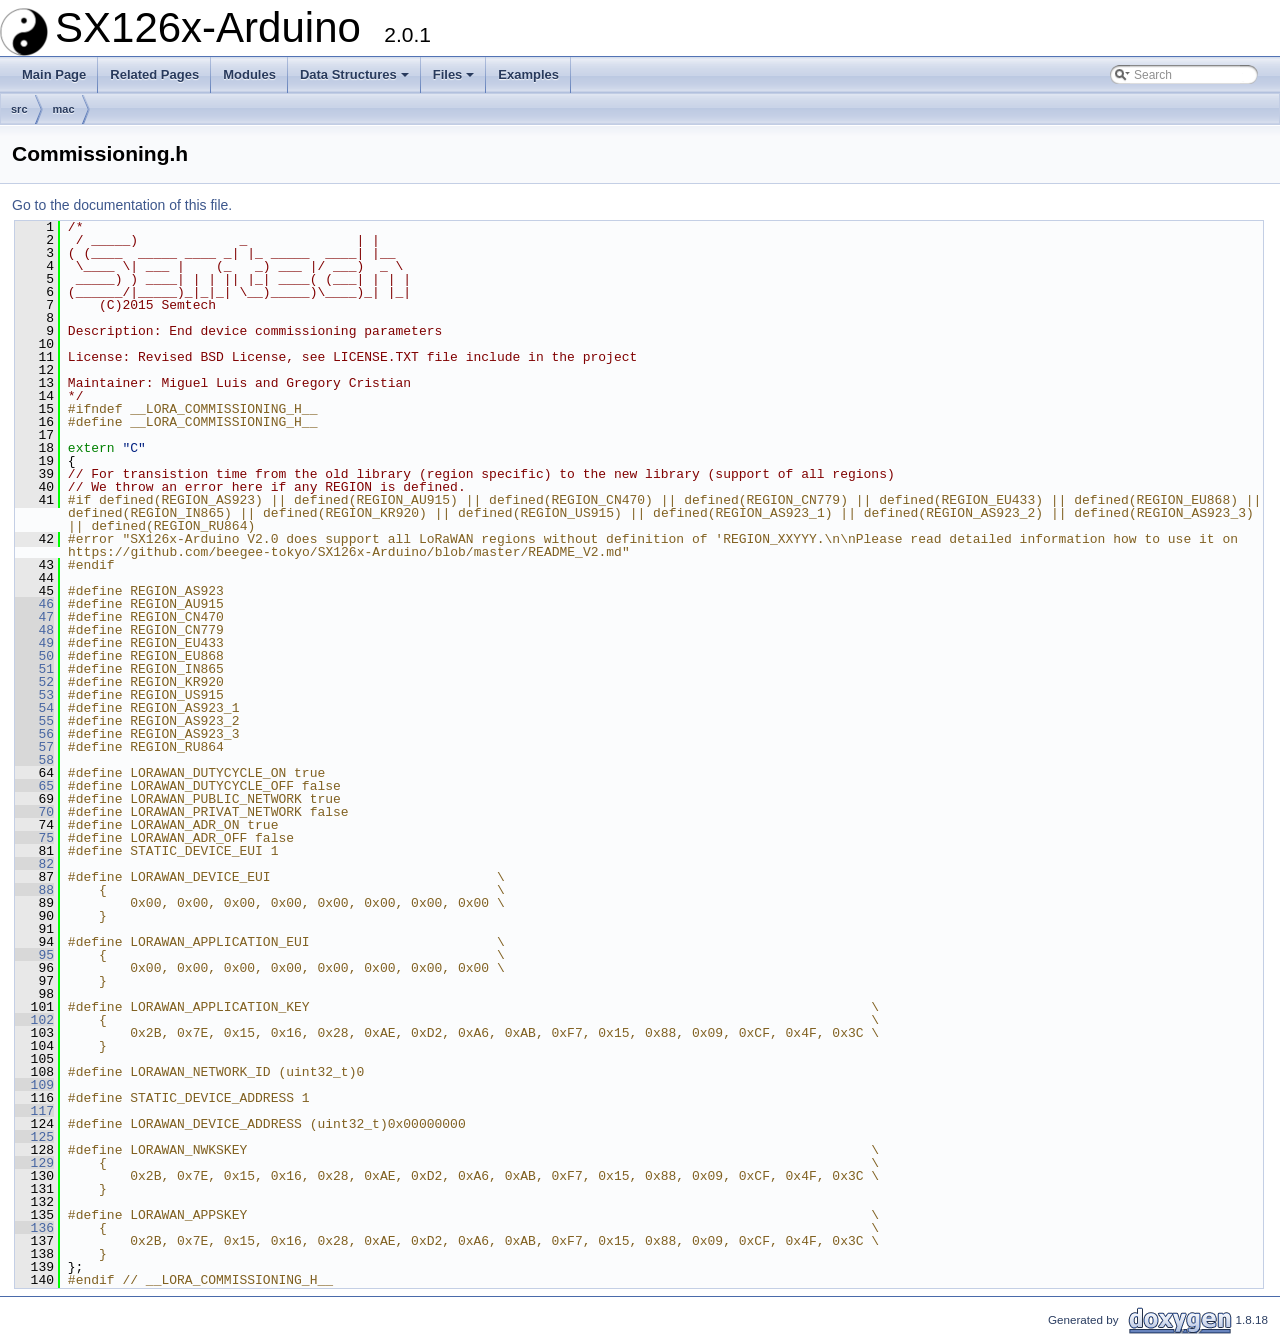
<file: components/third_party/SX126x-Arduino/docs/html/_commissioning_8h_source.html>
<!DOCTYPE html PUBLIC "-//W3C//DTD XHTML 1.0 Transitional//EN" "https://www.w3.org/TR/xhtml1/DTD/xhtml1-transitional.dtd">
<html xmlns="http://www.w3.org/1999/xhtml">
<head>
<meta http-equiv="Content-Type" content="text/xhtml;charset=UTF-8"/>
<meta http-equiv="X-UA-Compatible" content="IE=9"/>
<meta name="generator" content="Doxygen 1.8.18"/>
<meta name="viewport" content="width=device-width, initial-scale=1"/>
<title>SX126x-Arduino: src/mac/Commissioning.h Source File</title>
<link href="tabs.css" rel="stylesheet" type="text/css"/>
<script type="text/javascript" src="jquery.js"></script>
<script type="text/javascript" src="dynsections.js"></script>
<link href="search/search.css" rel="stylesheet" type="text/css"/>
<script type="text/javascript" src="search/searchdata.js"></script>
<script type="text/javascript" src="search/search.js"></script>
<link href="doxygen.css" rel="stylesheet" type="text/css" />
</head>
<body>
<div id="top"><!-- do not remove this div, it is closed by doxygen! -->
<div id="titlearea">
<table cellspacing="0" cellpadding="0">
 <tbody>
 <tr style="height: 56px;">
  <td id="projectlogo"><img alt="Logo" src="Yin_yang-48x48.png"/></td>
  <td id="projectalign" style="padding-left: 0.5em;">
   <div id="projectname">SX126x-Arduino
   &#160;<span id="projectnumber">2.0.1</span>
   </div>
  </td>
 </tr>
 </tbody>
</table>
</div>
<!-- end header part -->
<!-- Generated by Doxygen 1.8.18 -->
<script type="text/javascript">
/* @license magnet:?xt=urn:btih:cf05388f2679ee054f2beb29a391d25f4e673ac3&amp;dn=gpl-2.0.txt GPL-v2 */
var searchBox = new SearchBox("searchBox", "search",false,'Search');
/* @license-end */
</script>
<script type="text/javascript" src="menudata.js"></script>
<script type="text/javascript" src="menu.js"></script>
<script type="text/javascript">
/* @license magnet:?xt=urn:btih:cf05388f2679ee054f2beb29a391d25f4e673ac3&amp;dn=gpl-2.0.txt GPL-v2 */
$(function() {
  initMenu('',true,false,'search.php','Search');
  $(document).ready(function() { init_search(); });
});
/* @license-end */</script>
<div id="main-nav"></div>
<!-- window showing the filter options -->
<div id="MSearchSelectWindow"
     onmouseover="return searchBox.OnSearchSelectShow()"
     onmouseout="return searchBox.OnSearchSelectHide()"
     onkeydown="return searchBox.OnSearchSelectKey(event)">
</div>

<!-- iframe showing the search results (closed by default) -->
<div id="MSearchResultsWindow">
<iframe src="javascript:void(0)" frameborder="0" 
        name="MSearchResults" id="MSearchResults">
</iframe>
</div>

<div id="nav-path" class="navpath">
  <ul>
<li class="navelem"><a class="el" href="dir_68267d1309a1af8e8297ef4c3efbcdba.html">src</a></li><li class="navelem"><a class="el" href="dir_63bd31c89c45e28dcdab7a0783bc1237.html">mac</a></li>  </ul>
</div>
</div><!-- top -->
<div class="header">
  <div class="headertitle">
<div class="title">Commissioning.h</div>  </div>
</div><!--header-->
<div class="contents">
<a href="_commissioning_8h.html">Go to the documentation of this file.</a><div class="fragment"><div class="line"><a name="l00001"></a><span class="lineno">    1</span>&#160;<span class="comment">/*</span></div>
<div class="line"><a name="l00002"></a><span class="lineno">    2</span>&#160;<span class="comment"> / _____)             _              | |</span></div>
<div class="line"><a name="l00003"></a><span class="lineno">    3</span>&#160;<span class="comment">( (____  _____ ____ _| |_ _____  ____| |__</span></div>
<div class="line"><a name="l00004"></a><span class="lineno">    4</span>&#160;<span class="comment"> \____ \| ___ |    (_   _) ___ |/ ___)  _ \</span></div>
<div class="line"><a name="l00005"></a><span class="lineno">    5</span>&#160;<span class="comment"> _____) ) ____| | | || |_| ____( (___| | | |</span></div>
<div class="line"><a name="l00006"></a><span class="lineno">    6</span>&#160;<span class="comment">(______/|_____)_|_|_| \__)_____)\____)_| |_|</span></div>
<div class="line"><a name="l00007"></a><span class="lineno">    7</span>&#160;<span class="comment">    (C)2015 Semtech</span></div>
<div class="line"><a name="l00008"></a><span class="lineno">    8</span>&#160;<span class="comment"></span> </div>
<div class="line"><a name="l00009"></a><span class="lineno">    9</span>&#160;<span class="comment">Description: End device commissioning parameters</span></div>
<div class="line"><a name="l00010"></a><span class="lineno">   10</span>&#160;<span class="comment"></span> </div>
<div class="line"><a name="l00011"></a><span class="lineno">   11</span>&#160;<span class="comment">License: Revised BSD License, see LICENSE.TXT file include in the project</span></div>
<div class="line"><a name="l00012"></a><span class="lineno">   12</span>&#160;<span class="comment"></span> </div>
<div class="line"><a name="l00013"></a><span class="lineno">   13</span>&#160;<span class="comment">Maintainer: Miguel Luis and Gregory Cristian</span></div>
<div class="line"><a name="l00014"></a><span class="lineno">   14</span>&#160;<span class="comment">*/</span></div>
<div class="line"><a name="l00015"></a><span class="lineno">   15</span>&#160;<span class="preprocessor">#ifndef __LORA_COMMISSIONING_H__</span></div>
<div class="line"><a name="l00016"></a><span class="lineno">   16</span>&#160;<span class="preprocessor">#define __LORA_COMMISSIONING_H__</span></div>
<div class="line"><a name="l00017"></a><span class="lineno">   17</span>&#160; </div>
<div class="line"><a name="l00018"></a><span class="lineno">   18</span>&#160;<span class="keyword">extern</span> <span class="stringliteral">&quot;C&quot;</span></div>
<div class="line"><a name="l00019"></a><span class="lineno">   19</span>&#160;{</div>
<div class="line"><a name="l00039"></a><span class="lineno">   39</span>&#160;<span class="comment">// For transistion time from the old library (region specific) to the new library (support of all regions)</span></div>
<div class="line"><a name="l00040"></a><span class="lineno">   40</span>&#160;<span class="comment">// We throw an error here if any REGION is defined.</span></div>
<div class="line"><a name="l00041"></a><span class="lineno">   41</span>&#160;<span class="preprocessor">#if defined(REGION_AS923) || defined(REGION_AU915) || defined(REGION_CN470) || defined(REGION_CN779) || defined(REGION_EU433) || defined(REGION_EU868) || defined(REGION_IN865) || defined(REGION_KR920) || defined(REGION_US915) || defined(REGION_AS923_1) || defined(REGION_AS923_2) || defined(REGION_AS923_3) || defined(REGION_RU864)</span></div>
<div class="line"><a name="l00042"></a><span class="lineno">   42</span>&#160;<span class="preprocessor">#error &quot;SX126x-Arduino V2.0 does support all LoRaWAN regions without definition of &#39;REGION_XXYYY.\n\nPlease read detailed information how to use it on https://github.com/beegee-tokyo/SX126x-Arduino/blob/master/README_V2.md&quot;</span></div>
<div class="line"><a name="l00043"></a><span class="lineno">   43</span>&#160;<span class="preprocessor">#endif</span></div>
<div class="line"><a name="l00044"></a><span class="lineno">   44</span>&#160; </div>
<div class="line"><a name="l00045"></a><span class="lineno">   45</span>&#160;<span class="preprocessor">#define REGION_AS923</span></div>
<div class="line"><a name="l00046"></a><span class="lineno"><a class="line" href="_commissioning_8h.html#af37a81b7979bbeb959887f58b5f27113">   46</a></span>&#160;<span class="preprocessor">#define REGION_AU915</span></div>
<div class="line"><a name="l00047"></a><span class="lineno"><a class="line" href="_commissioning_8h.html#a8991e1f35632cc047a8728232b320da0">   47</a></span>&#160;<span class="preprocessor">#define REGION_CN470</span></div>
<div class="line"><a name="l00048"></a><span class="lineno"><a class="line" href="_commissioning_8h.html#a77c7e9d3c7bffe3cec8c406b800ce885">   48</a></span>&#160;<span class="preprocessor">#define REGION_CN779</span></div>
<div class="line"><a name="l00049"></a><span class="lineno"><a class="line" href="_commissioning_8h.html#aadf06b266baaa64b7097e911a3f74377">   49</a></span>&#160;<span class="preprocessor">#define REGION_EU433</span></div>
<div class="line"><a name="l00050"></a><span class="lineno"><a class="line" href="_commissioning_8h.html#a3c62fbe0f2c60ccda256366ac5dd0bd9">   50</a></span>&#160;<span class="preprocessor">#define REGION_EU868</span></div>
<div class="line"><a name="l00051"></a><span class="lineno"><a class="line" href="_commissioning_8h.html#a7f70083ad638656ad2eb2415f0edede5">   51</a></span>&#160;<span class="preprocessor">#define REGION_IN865</span></div>
<div class="line"><a name="l00052"></a><span class="lineno"><a class="line" href="_commissioning_8h.html#a33786a8d697cb65f80e653b521fc5edf">   52</a></span>&#160;<span class="preprocessor">#define REGION_KR920</span></div>
<div class="line"><a name="l00053"></a><span class="lineno"><a class="line" href="_commissioning_8h.html#a9c4ca3f2477870c9239ee2584a1f8085">   53</a></span>&#160;<span class="preprocessor">#define REGION_US915</span></div>
<div class="line"><a name="l00054"></a><span class="lineno"><a class="line" href="_commissioning_8h.html#a644ae3cf0dcaf2d4c3961af0c4e53e47">   54</a></span>&#160;<span class="preprocessor">#define REGION_AS923_1</span></div>
<div class="line"><a name="l00055"></a><span class="lineno"><a class="line" href="_commissioning_8h.html#a09104251bed5373bd42576dafabcd577">   55</a></span>&#160;<span class="preprocessor">#define REGION_AS923_2</span></div>
<div class="line"><a name="l00056"></a><span class="lineno"><a class="line" href="_commissioning_8h.html#a68c2e23ae031e99a4c13956a921b230c">   56</a></span>&#160;<span class="preprocessor">#define REGION_AS923_3</span></div>
<div class="line"><a name="l00057"></a><span class="lineno"><a class="line" href="_commissioning_8h.html#a43b45823d0af48364be981fa978ecedd">   57</a></span>&#160;<span class="preprocessor">#define REGION_RU864</span></div>
<div class="line"><a name="l00058"></a><span class="lineno"><a class="line" href="_commissioning_8h.html#a5a74a5860af92cedd23087777059d187">   58</a></span>&#160; </div>
<div class="line"><a name="l00064"></a><span class="lineno">   64</span>&#160;<span class="preprocessor">#define LORAWAN_DUTYCYCLE_ON true   </span></div>
<div class="line"><a name="l00065"></a><span class="lineno"><a class="line" href="_commissioning_8h.html#a2dcff1e8f5fe0a5147106c01decc9793">   65</a></span>&#160;<span class="preprocessor">#define LORAWAN_DUTYCYCLE_OFF false </span></div>
<div class="line"><a name="l00069"></a><span class="lineno">   69</span>&#160;<span class="preprocessor">#define LORAWAN_PUBLIC_NETWORK true  </span></div>
<div class="line"><a name="l00070"></a><span class="lineno"><a class="line" href="_commissioning_8h.html#aa3d87bc6a1dca396b576a8d83d3e3dbf">   70</a></span>&#160;<span class="preprocessor">#define LORAWAN_PRIVAT_NETWORK false </span></div>
<div class="line"><a name="l00074"></a><span class="lineno">   74</span>&#160;<span class="preprocessor">#define LORAWAN_ADR_ON true   </span></div>
<div class="line"><a name="l00075"></a><span class="lineno"><a class="line" href="_commissioning_8h.html#adac4009d9987bc72cbd980c1cfed9d65">   75</a></span>&#160;<span class="preprocessor">#define LORAWAN_ADR_OFF false </span></div>
<div class="line"><a name="l00081"></a><span class="lineno">   81</span>&#160;<span class="preprocessor">#define STATIC_DEVICE_EUI 1</span></div>
<div class="line"><a name="l00082"></a><span class="lineno"><a class="line" href="_commissioning_8h.html#a452370602b7ac7e04cd97897f20c7430">   82</a></span>&#160; </div>
<div class="line"><a name="l00087"></a><span class="lineno">   87</span>&#160;<span class="preprocessor">#define LORAWAN_DEVICE_EUI                             \</span></div>
<div class="line"><a name="l00088"></a><span class="lineno"><a class="line" href="_commissioning_8h.html#a5a5c7994de8b9eff4893f05a302d422a">   88</a></span>&#160;<span class="preprocessor">    {                                                  \</span></div>
<div class="line"><a name="l00089"></a><span class="lineno">   89</span>&#160;<span class="preprocessor">        0x00, 0x00, 0x00, 0x00, 0x00, 0x00, 0x00, 0x00 \</span></div>
<div class="line"><a name="l00090"></a><span class="lineno">   90</span>&#160;<span class="preprocessor">    }</span></div>
<div class="line"><a name="l00091"></a><span class="lineno">   91</span>&#160; </div>
<div class="line"><a name="l00094"></a><span class="lineno">   94</span>&#160;<span class="preprocessor">#define LORAWAN_APPLICATION_EUI                        \</span></div>
<div class="line"><a name="l00095"></a><span class="lineno"><a class="line" href="_commissioning_8h.html#a894c642c5751f55fc9e4ab0bb99837fb">   95</a></span>&#160;<span class="preprocessor">    {                                                  \</span></div>
<div class="line"><a name="l00096"></a><span class="lineno">   96</span>&#160;<span class="preprocessor">        0x00, 0x00, 0x00, 0x00, 0x00, 0x00, 0x00, 0x00 \</span></div>
<div class="line"><a name="l00097"></a><span class="lineno">   97</span>&#160;<span class="preprocessor">    }</span></div>
<div class="line"><a name="l00098"></a><span class="lineno">   98</span>&#160; </div>
<div class="line"><a name="l00101"></a><span class="lineno">  101</span>&#160;<span class="preprocessor">#define LORAWAN_APPLICATION_KEY                                                                        \</span></div>
<div class="line"><a name="l00102"></a><span class="lineno"><a class="line" href="_commissioning_8h.html#a92501d6f51636ba03a28cc3de9fad47e">  102</a></span>&#160;<span class="preprocessor">    {                                                                                                  \</span></div>
<div class="line"><a name="l00103"></a><span class="lineno">  103</span>&#160;<span class="preprocessor">        0x2B, 0x7E, 0x15, 0x16, 0x28, 0xAE, 0xD2, 0xA6, 0xAB, 0xF7, 0x15, 0x88, 0x09, 0xCF, 0x4F, 0x3C \</span></div>
<div class="line"><a name="l00104"></a><span class="lineno">  104</span>&#160;<span class="preprocessor">    }</span></div>
<div class="line"><a name="l00105"></a><span class="lineno">  105</span>&#160; </div>
<div class="line"><a name="l00108"></a><span class="lineno">  108</span>&#160;<span class="preprocessor">#define LORAWAN_NETWORK_ID (uint32_t)0</span></div>
<div class="line"><a name="l00109"></a><span class="lineno"><a class="line" href="_commissioning_8h.html#a03f526240cd528a75f0ba246be914055">  109</a></span>&#160; </div>
<div class="line"><a name="l00116"></a><span class="lineno">  116</span>&#160;<span class="preprocessor">#define STATIC_DEVICE_ADDRESS 1</span></div>
<div class="line"><a name="l00117"></a><span class="lineno"><a class="line" href="_commissioning_8h.html#a6cb91b99e532974fdacee266028b1f21">  117</a></span>&#160; </div>
<div class="line"><a name="l00124"></a><span class="lineno">  124</span>&#160;<span class="preprocessor">#define LORAWAN_DEVICE_ADDRESS (uint32_t)0x00000000</span></div>
<div class="line"><a name="l00125"></a><span class="lineno"><a class="line" href="_commissioning_8h.html#a8ac3365990a600b62d53ea1939635584">  125</a></span>&#160; </div>
<div class="line"><a name="l00128"></a><span class="lineno">  128</span>&#160;<span class="preprocessor">#define LORAWAN_NWKSKEY                                                                                \</span></div>
<div class="line"><a name="l00129"></a><span class="lineno"><a class="line" href="_commissioning_8h.html#a4cdf62d6a7d91dc335466647b864e9eb">  129</a></span>&#160;<span class="preprocessor">    {                                                                                                  \</span></div>
<div class="line"><a name="l00130"></a><span class="lineno">  130</span>&#160;<span class="preprocessor">        0x2B, 0x7E, 0x15, 0x16, 0x28, 0xAE, 0xD2, 0xA6, 0xAB, 0xF7, 0x15, 0x88, 0x09, 0xCF, 0x4F, 0x3C \</span></div>
<div class="line"><a name="l00131"></a><span class="lineno">  131</span>&#160;<span class="preprocessor">    }</span></div>
<div class="line"><a name="l00132"></a><span class="lineno">  132</span>&#160; </div>
<div class="line"><a name="l00135"></a><span class="lineno">  135</span>&#160;<span class="preprocessor">#define LORAWAN_APPSKEY                                                                                \</span></div>
<div class="line"><a name="l00136"></a><span class="lineno"><a class="line" href="_commissioning_8h.html#a1051d0f169249b2e36f8e82d11493916">  136</a></span>&#160;<span class="preprocessor">    {                                                                                                  \</span></div>
<div class="line"><a name="l00137"></a><span class="lineno">  137</span>&#160;<span class="preprocessor">        0x2B, 0x7E, 0x15, 0x16, 0x28, 0xAE, 0xD2, 0xA6, 0xAB, 0xF7, 0x15, 0x88, 0x09, 0xCF, 0x4F, 0x3C \</span></div>
<div class="line"><a name="l00138"></a><span class="lineno">  138</span>&#160;<span class="preprocessor">    }</span></div>
<div class="line"><a name="l00139"></a><span class="lineno">  139</span>&#160;};</div>
<div class="line"><a name="l00140"></a><span class="lineno">  140</span>&#160;<span class="preprocessor">#endif // __LORA_COMMISSIONING_H__</span></div>
</div><!-- fragment --></div><!-- contents -->
<!-- start footer part -->
<hr class="footer"/><address class="footer"><small>
Generated by &#160;<a href="http://www.doxygen.org/index.html">
<img class="footer" src="doxygen.png" alt="doxygen"/>
</a> 1.8.18
</small></address>
</body>
</html>
</file>
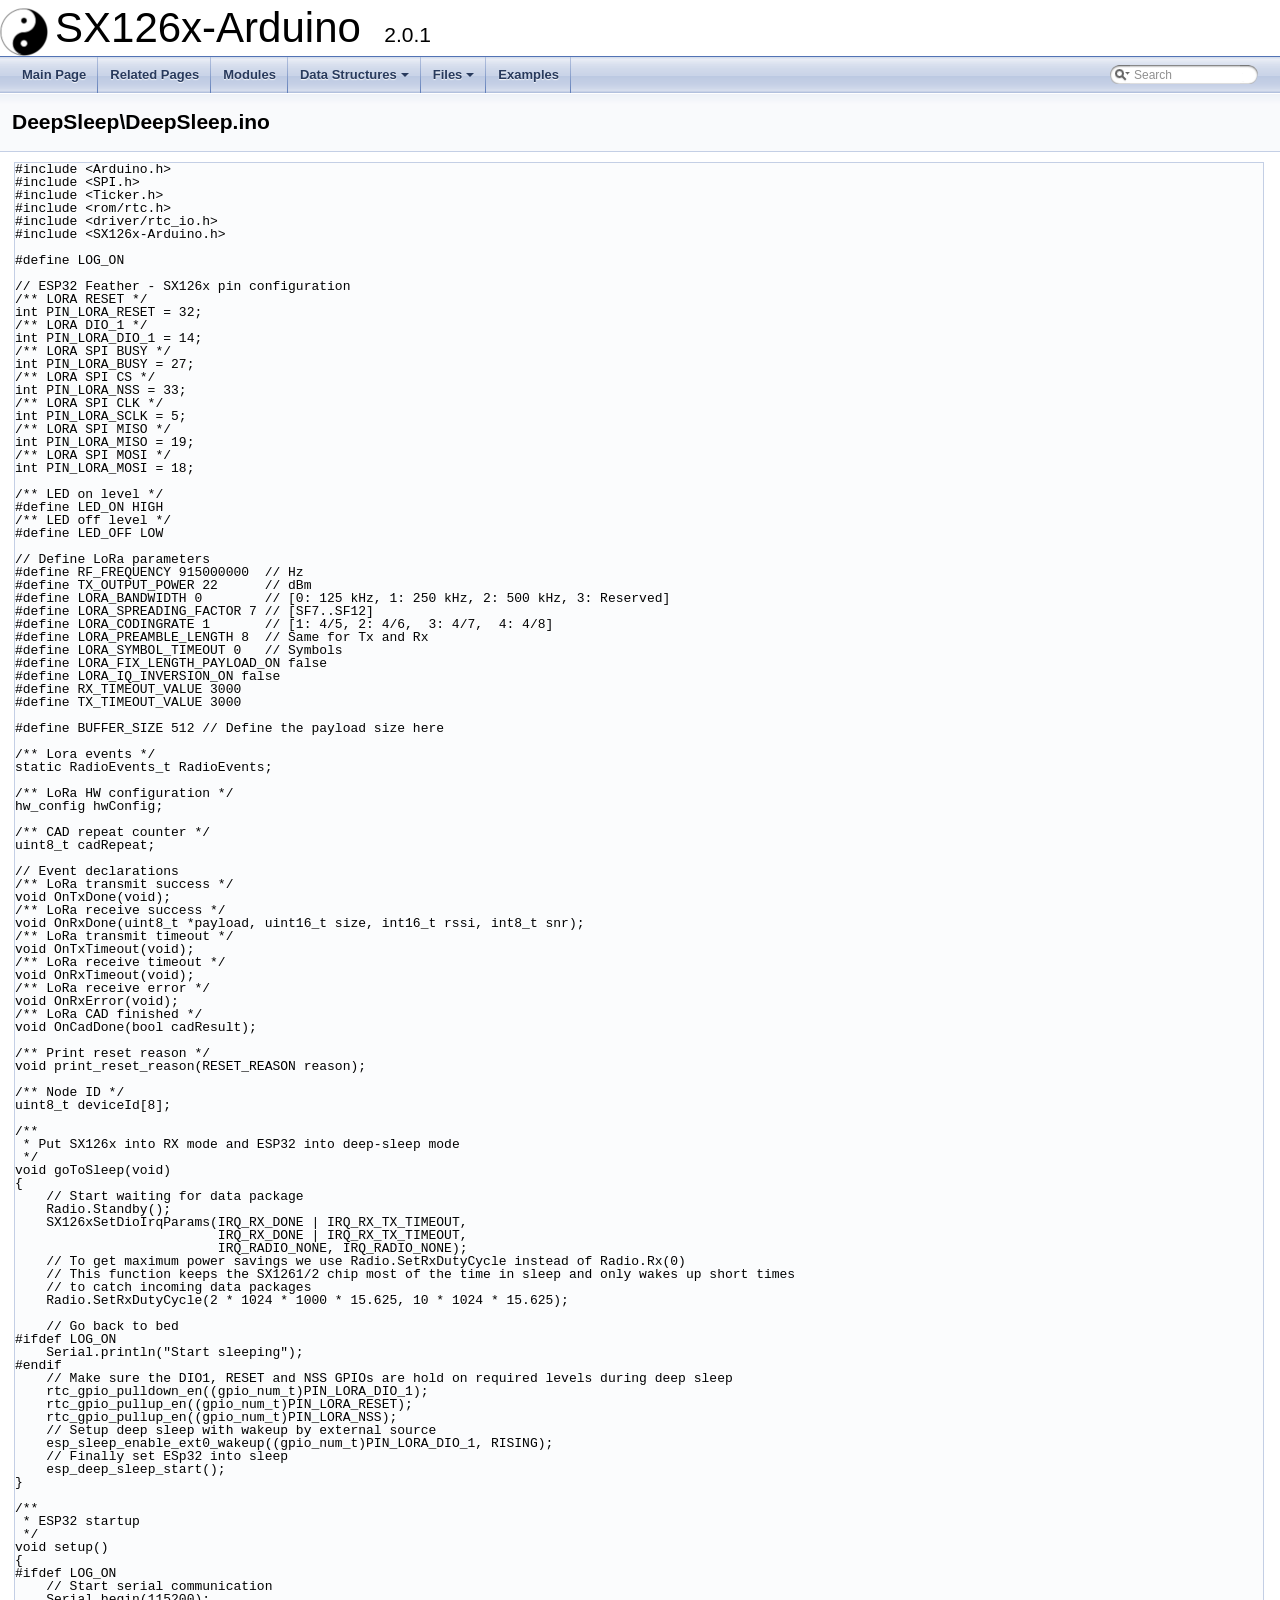
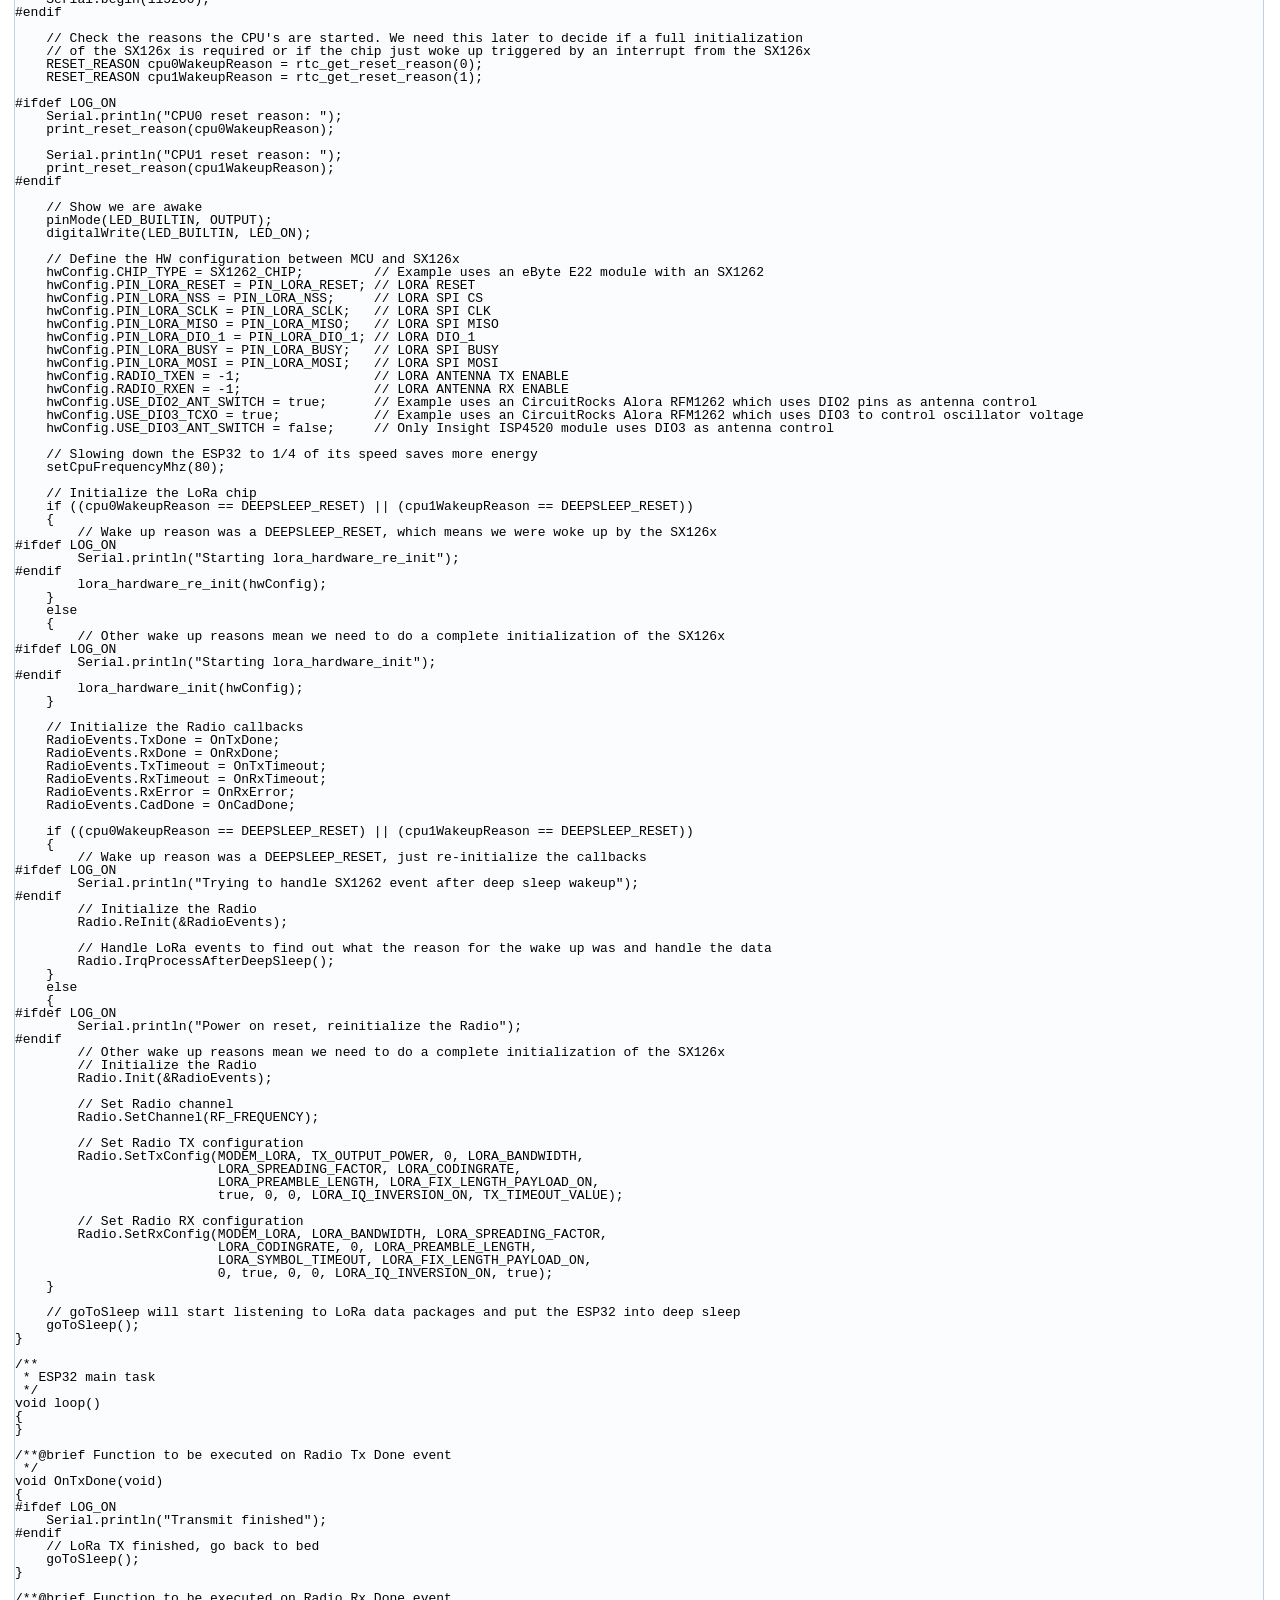
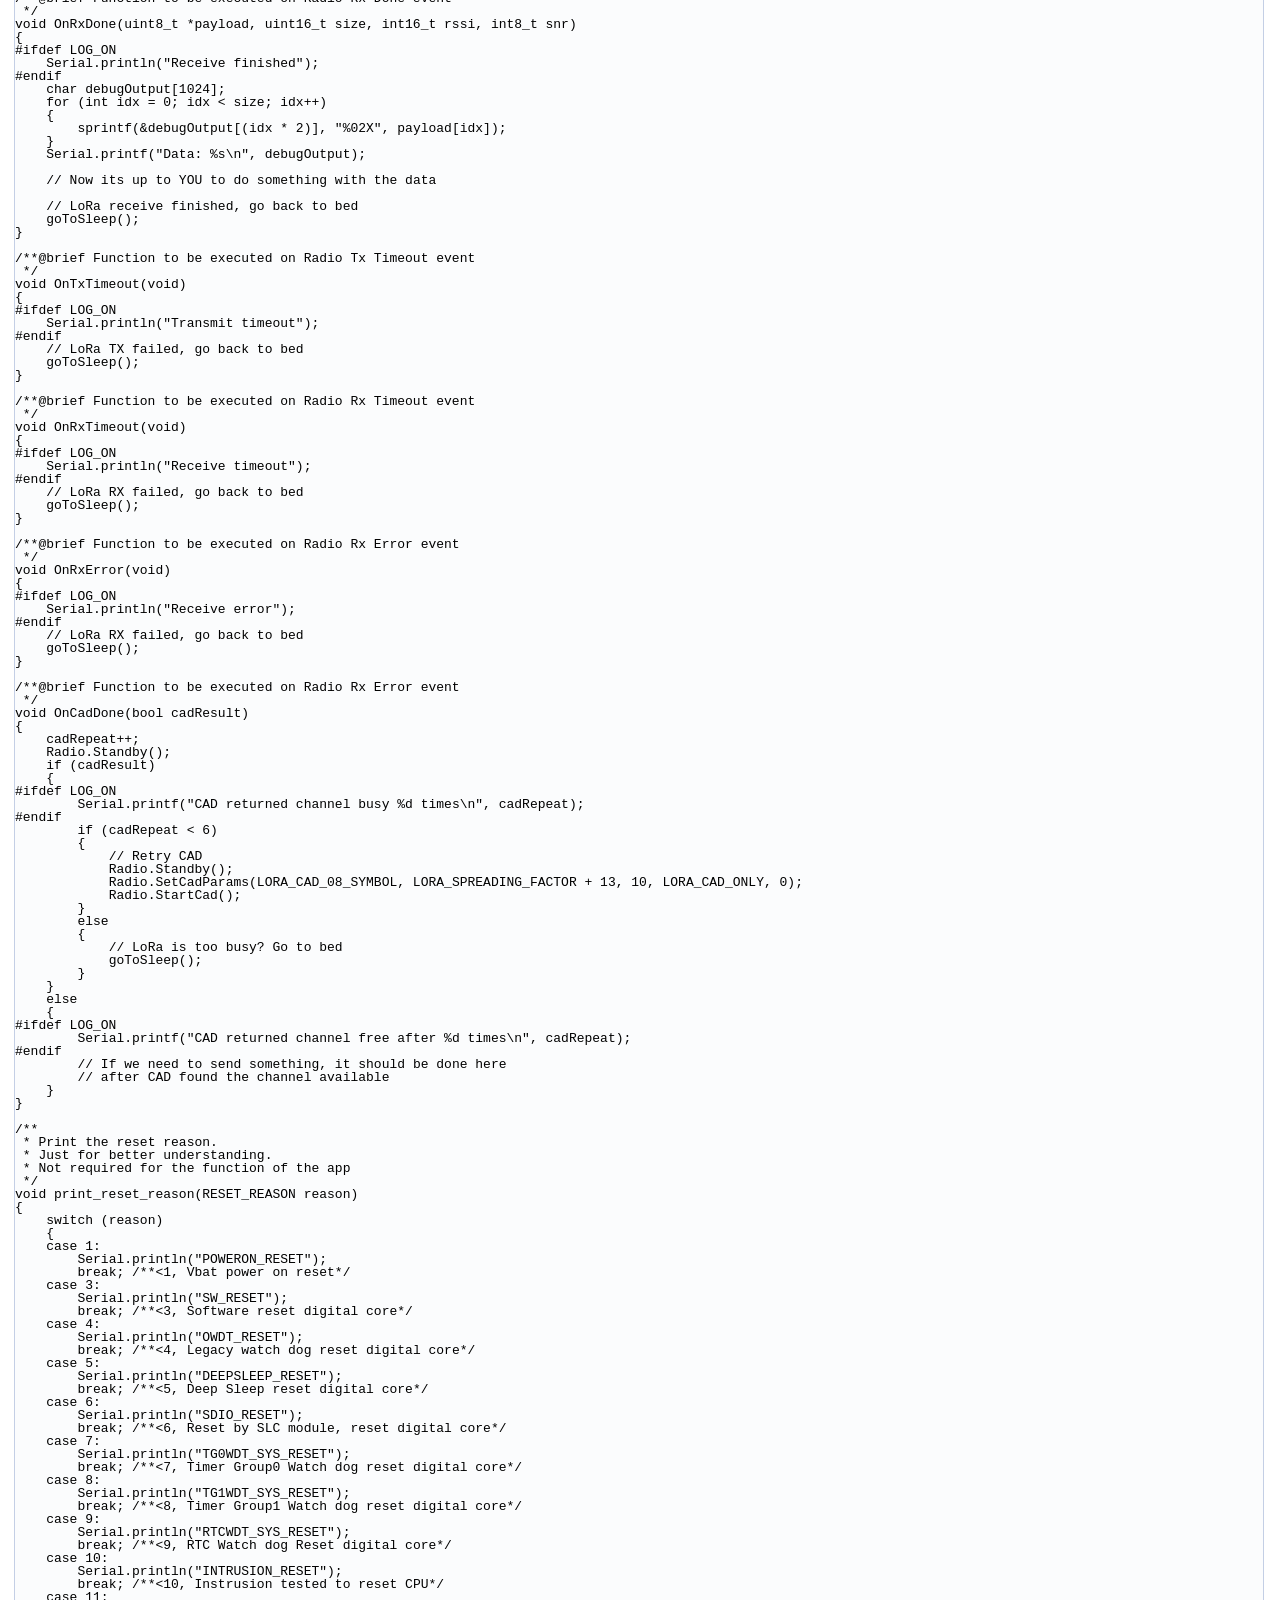
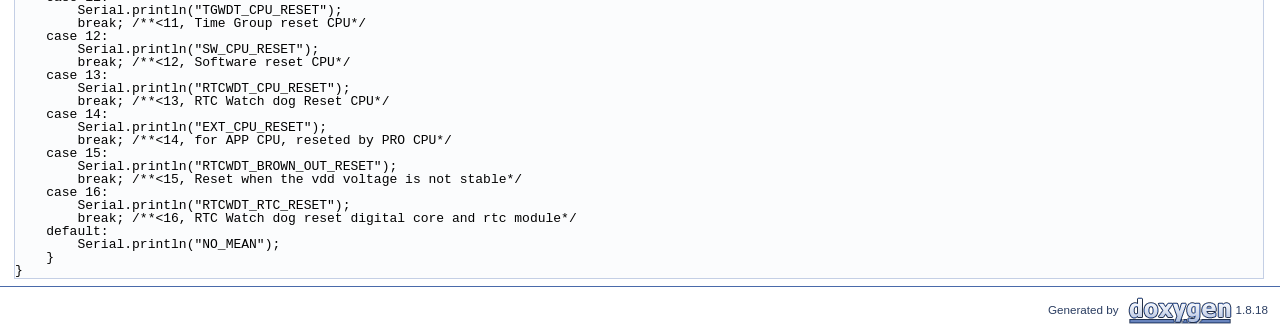
<file: components/third_party/SX126x-Arduino/docs/html/_deep_sleep_0c_deep_sleep_8ino-example.html>
<!DOCTYPE html PUBLIC "-//W3C//DTD XHTML 1.0 Transitional//EN" "https://www.w3.org/TR/xhtml1/DTD/xhtml1-transitional.dtd">
<html xmlns="http://www.w3.org/1999/xhtml">
<head>
<meta http-equiv="Content-Type" content="text/xhtml;charset=UTF-8"/>
<meta http-equiv="X-UA-Compatible" content="IE=9"/>
<meta name="generator" content="Doxygen 1.8.18"/>
<meta name="viewport" content="width=device-width, initial-scale=1"/>
<title>SX126x-Arduino: DeepSleep\DeepSleep.ino</title>
<link href="tabs.css" rel="stylesheet" type="text/css"/>
<script type="text/javascript" src="jquery.js"></script>
<script type="text/javascript" src="dynsections.js"></script>
<link href="search/search.css" rel="stylesheet" type="text/css"/>
<script type="text/javascript" src="search/searchdata.js"></script>
<script type="text/javascript" src="search/search.js"></script>
<link href="doxygen.css" rel="stylesheet" type="text/css" />
</head>
<body>
<div id="top"><!-- do not remove this div, it is closed by doxygen! -->
<div id="titlearea">
<table cellspacing="0" cellpadding="0">
 <tbody>
 <tr style="height: 56px;">
  <td id="projectlogo"><img alt="Logo" src="Yin_yang-48x48.png"/></td>
  <td id="projectalign" style="padding-left: 0.5em;">
   <div id="projectname">SX126x-Arduino
   &#160;<span id="projectnumber">2.0.1</span>
   </div>
  </td>
 </tr>
 </tbody>
</table>
</div>
<!-- end header part -->
<!-- Generated by Doxygen 1.8.18 -->
<script type="text/javascript">
/* @license magnet:?xt=urn:btih:cf05388f2679ee054f2beb29a391d25f4e673ac3&amp;dn=gpl-2.0.txt GPL-v2 */
var searchBox = new SearchBox("searchBox", "search",false,'Search');
/* @license-end */
</script>
<script type="text/javascript" src="menudata.js"></script>
<script type="text/javascript" src="menu.js"></script>
<script type="text/javascript">
/* @license magnet:?xt=urn:btih:cf05388f2679ee054f2beb29a391d25f4e673ac3&amp;dn=gpl-2.0.txt GPL-v2 */
$(function() {
  initMenu('',true,false,'search.php','Search');
  $(document).ready(function() { init_search(); });
});
/* @license-end */</script>
<div id="main-nav"></div>
</div><!-- top -->
<!-- window showing the filter options -->
<div id="MSearchSelectWindow"
     onmouseover="return searchBox.OnSearchSelectShow()"
     onmouseout="return searchBox.OnSearchSelectHide()"
     onkeydown="return searchBox.OnSearchSelectKey(event)">
</div>

<!-- iframe showing the search results (closed by default) -->
<div id="MSearchResultsWindow">
<iframe src="javascript:void(0)" frameborder="0" 
        name="MSearchResults" id="MSearchResults">
</iframe>
</div>

<div class="header">
  <div class="headertitle">
<div class="title">DeepSleep\DeepSleep.ino</div>  </div>
</div><!--header-->
<div class="contents">
<div class="fragment"><div class="line">#include &lt;Arduino.h&gt;</div>
<div class="line">#include &lt;SPI.h&gt;</div>
<div class="line">#include &lt;Ticker.h&gt;</div>
<div class="line">#include &lt;rom/rtc.h&gt;</div>
<div class="line">#include &lt;driver/rtc_io.h&gt;</div>
<div class="line">#include &lt;SX126x-Arduino.h&gt;</div>
<div class="line"> </div>
<div class="line">#define LOG_ON</div>
<div class="line"> </div>
<div class="line">// ESP32 Feather - SX126x pin configuration</div>
<div class="line">/** LORA RESET */</div>
<div class="line">int PIN_LORA_RESET = 32;</div>
<div class="line">/** LORA DIO_1 */</div>
<div class="line">int PIN_LORA_DIO_1 = 14;</div>
<div class="line">/** LORA SPI BUSY */</div>
<div class="line">int PIN_LORA_BUSY = 27;</div>
<div class="line">/** LORA SPI CS */</div>
<div class="line">int PIN_LORA_NSS = 33;</div>
<div class="line">/** LORA SPI CLK */</div>
<div class="line">int PIN_LORA_SCLK = 5;</div>
<div class="line">/** LORA SPI MISO */</div>
<div class="line">int PIN_LORA_MISO = 19;</div>
<div class="line">/** LORA SPI MOSI */</div>
<div class="line">int PIN_LORA_MOSI = 18;</div>
<div class="line"> </div>
<div class="line">/** LED on level */</div>
<div class="line">#define LED_ON HIGH</div>
<div class="line">/** LED off level */</div>
<div class="line">#define LED_OFF LOW</div>
<div class="line"> </div>
<div class="line">// Define LoRa parameters</div>
<div class="line">#define RF_FREQUENCY 915000000  // Hz</div>
<div class="line">#define TX_OUTPUT_POWER 22      // dBm</div>
<div class="line">#define LORA_BANDWIDTH 0        // [0: 125 kHz, 1: 250 kHz, 2: 500 kHz, 3: Reserved]</div>
<div class="line">#define LORA_SPREADING_FACTOR 7 // [SF7..SF12]</div>
<div class="line">#define LORA_CODINGRATE 1       // [1: 4/5, 2: 4/6,  3: 4/7,  4: 4/8]</div>
<div class="line">#define LORA_PREAMBLE_LENGTH 8  // Same for Tx and Rx</div>
<div class="line">#define LORA_SYMBOL_TIMEOUT 0   // Symbols</div>
<div class="line">#define LORA_FIX_LENGTH_PAYLOAD_ON false</div>
<div class="line">#define LORA_IQ_INVERSION_ON false</div>
<div class="line">#define RX_TIMEOUT_VALUE 3000</div>
<div class="line">#define TX_TIMEOUT_VALUE 3000</div>
<div class="line"> </div>
<div class="line">#define BUFFER_SIZE 512 // Define the payload size here</div>
<div class="line"> </div>
<div class="line">/** Lora events */</div>
<div class="line">static RadioEvents_t RadioEvents;</div>
<div class="line"> </div>
<div class="line">/** LoRa HW configuration */</div>
<div class="line">hw_config hwConfig;</div>
<div class="line"> </div>
<div class="line">/** CAD repeat counter */</div>
<div class="line">uint8_t cadRepeat;</div>
<div class="line"> </div>
<div class="line">// Event declarations</div>
<div class="line">/** LoRa transmit success */</div>
<div class="line">void OnTxDone(void);</div>
<div class="line">/** LoRa receive success */</div>
<div class="line">void OnRxDone(uint8_t *payload, uint16_t size, int16_t rssi, int8_t snr);</div>
<div class="line">/** LoRa transmit timeout */</div>
<div class="line">void OnTxTimeout(void);</div>
<div class="line">/** LoRa receive timeout */</div>
<div class="line">void OnRxTimeout(void);</div>
<div class="line">/** LoRa receive error */</div>
<div class="line">void OnRxError(void);</div>
<div class="line">/** LoRa CAD finished */</div>
<div class="line">void OnCadDone(bool cadResult);</div>
<div class="line"> </div>
<div class="line">/** Print reset reason */</div>
<div class="line">void print_reset_reason(RESET_REASON reason);</div>
<div class="line"> </div>
<div class="line">/** Node ID */</div>
<div class="line">uint8_t deviceId[8];</div>
<div class="line"> </div>
<div class="line">/**</div>
<div class="line"> * Put SX126x into RX mode and ESP32 into deep-sleep mode</div>
<div class="line"> */</div>
<div class="line">void goToSleep(void)</div>
<div class="line">{</div>
<div class="line">    // Start waiting for data package</div>
<div class="line">    Radio.Standby();</div>
<div class="line">    SX126xSetDioIrqParams(IRQ_RX_DONE | IRQ_RX_TX_TIMEOUT,</div>
<div class="line">                          IRQ_RX_DONE | IRQ_RX_TX_TIMEOUT,</div>
<div class="line">                          IRQ_RADIO_NONE, IRQ_RADIO_NONE);</div>
<div class="line">    // To get maximum power savings we use Radio.SetRxDutyCycle instead of Radio.Rx(0)</div>
<div class="line">    // This function keeps the SX1261/2 chip most of the time in sleep and only wakes up short times</div>
<div class="line">    // to catch incoming data packages</div>
<div class="line">    Radio.SetRxDutyCycle(2 * 1024 * 1000 * 15.625, 10 * 1024 * 15.625);</div>
<div class="line"> </div>
<div class="line">    // Go back to bed</div>
<div class="line">#ifdef LOG_ON</div>
<div class="line">    Serial.println(&quot;Start sleeping&quot;);</div>
<div class="line">#endif</div>
<div class="line">    // Make sure the DIO1, RESET and NSS GPIOs are hold on required levels during deep sleep</div>
<div class="line">    rtc_gpio_pulldown_en((gpio_num_t)PIN_LORA_DIO_1);</div>
<div class="line">    rtc_gpio_pullup_en((gpio_num_t)PIN_LORA_RESET);</div>
<div class="line">    rtc_gpio_pullup_en((gpio_num_t)PIN_LORA_NSS);</div>
<div class="line">    // Setup deep sleep with wakeup by external source</div>
<div class="line">    esp_sleep_enable_ext0_wakeup((gpio_num_t)PIN_LORA_DIO_1, RISING);</div>
<div class="line">    // Finally set ESp32 into sleep</div>
<div class="line">    esp_deep_sleep_start();</div>
<div class="line">}</div>
<div class="line"> </div>
<div class="line">/**</div>
<div class="line"> * ESP32 startup</div>
<div class="line"> */</div>
<div class="line">void setup()</div>
<div class="line">{</div>
<div class="line">#ifdef LOG_ON</div>
<div class="line">    // Start serial communication</div>
<div class="line">    Serial.begin(115200);</div>
<div class="line">#endif</div>
<div class="line"> </div>
<div class="line">    // Check the reasons the CPU&#39;s are started. We need this later to decide if a full initialization</div>
<div class="line">    // of the SX126x is required or if the chip just woke up triggered by an interrupt from the SX126x</div>
<div class="line">    RESET_REASON cpu0WakeupReason = rtc_get_reset_reason(0);</div>
<div class="line">    RESET_REASON cpu1WakeupReason = rtc_get_reset_reason(1);</div>
<div class="line"> </div>
<div class="line">#ifdef LOG_ON</div>
<div class="line">    Serial.println(&quot;CPU0 reset reason: &quot;);</div>
<div class="line">    print_reset_reason(cpu0WakeupReason);</div>
<div class="line"> </div>
<div class="line">    Serial.println(&quot;CPU1 reset reason: &quot;);</div>
<div class="line">    print_reset_reason(cpu1WakeupReason);</div>
<div class="line">#endif</div>
<div class="line"> </div>
<div class="line">    // Show we are awake</div>
<div class="line">    pinMode(LED_BUILTIN, OUTPUT);</div>
<div class="line">    digitalWrite(LED_BUILTIN, LED_ON);</div>
<div class="line"> </div>
<div class="line">    // Define the HW configuration between MCU and SX126x</div>
<div class="line">    hwConfig.CHIP_TYPE = SX1262_CHIP;         // Example uses an eByte E22 module with an SX1262</div>
<div class="line">    hwConfig.PIN_LORA_RESET = PIN_LORA_RESET; // LORA RESET</div>
<div class="line">    hwConfig.PIN_LORA_NSS = PIN_LORA_NSS;     // LORA SPI CS</div>
<div class="line">    hwConfig.PIN_LORA_SCLK = PIN_LORA_SCLK;   // LORA SPI CLK</div>
<div class="line">    hwConfig.PIN_LORA_MISO = PIN_LORA_MISO;   // LORA SPI MISO</div>
<div class="line">    hwConfig.PIN_LORA_DIO_1 = PIN_LORA_DIO_1; // LORA DIO_1</div>
<div class="line">    hwConfig.PIN_LORA_BUSY = PIN_LORA_BUSY;   // LORA SPI BUSY</div>
<div class="line">    hwConfig.PIN_LORA_MOSI = PIN_LORA_MOSI;   // LORA SPI MOSI</div>
<div class="line">    hwConfig.RADIO_TXEN = -1;                 // LORA ANTENNA TX ENABLE</div>
<div class="line">    hwConfig.RADIO_RXEN = -1;                 // LORA ANTENNA RX ENABLE</div>
<div class="line">    hwConfig.USE_DIO2_ANT_SWITCH = true;      // Example uses an CircuitRocks Alora RFM1262 which uses DIO2 pins as antenna control</div>
<div class="line">    hwConfig.USE_DIO3_TCXO = true;            // Example uses an CircuitRocks Alora RFM1262 which uses DIO3 to control oscillator voltage</div>
<div class="line">    hwConfig.USE_DIO3_ANT_SWITCH = false;     // Only Insight ISP4520 module uses DIO3 as antenna control</div>
<div class="line"> </div>
<div class="line">    // Slowing down the ESP32 to 1/4 of its speed saves more energy</div>
<div class="line">    setCpuFrequencyMhz(80);</div>
<div class="line"> </div>
<div class="line">    // Initialize the LoRa chip</div>
<div class="line">    if ((cpu0WakeupReason == DEEPSLEEP_RESET) || (cpu1WakeupReason == DEEPSLEEP_RESET))</div>
<div class="line">    {</div>
<div class="line">        // Wake up reason was a DEEPSLEEP_RESET, which means we were woke up by the SX126x</div>
<div class="line">#ifdef LOG_ON</div>
<div class="line">        Serial.println(&quot;Starting lora_hardware_re_init&quot;);</div>
<div class="line">#endif</div>
<div class="line">        lora_hardware_re_init(hwConfig);</div>
<div class="line">    }</div>
<div class="line">    else</div>
<div class="line">    {</div>
<div class="line">        // Other wake up reasons mean we need to do a complete initialization of the SX126x</div>
<div class="line">#ifdef LOG_ON</div>
<div class="line">        Serial.println(&quot;Starting lora_hardware_init&quot;);</div>
<div class="line">#endif</div>
<div class="line">        lora_hardware_init(hwConfig);</div>
<div class="line">    }</div>
<div class="line"> </div>
<div class="line">    // Initialize the Radio callbacks</div>
<div class="line">    RadioEvents.TxDone = OnTxDone;</div>
<div class="line">    RadioEvents.RxDone = OnRxDone;</div>
<div class="line">    RadioEvents.TxTimeout = OnTxTimeout;</div>
<div class="line">    RadioEvents.RxTimeout = OnRxTimeout;</div>
<div class="line">    RadioEvents.RxError = OnRxError;</div>
<div class="line">    RadioEvents.CadDone = OnCadDone;</div>
<div class="line"> </div>
<div class="line">    if ((cpu0WakeupReason == DEEPSLEEP_RESET) || (cpu1WakeupReason == DEEPSLEEP_RESET))</div>
<div class="line">    {</div>
<div class="line">        // Wake up reason was a DEEPSLEEP_RESET, just re-initialize the callbacks</div>
<div class="line">#ifdef LOG_ON</div>
<div class="line">        Serial.println(&quot;Trying to handle SX1262 event after deep sleep wakeup&quot;);</div>
<div class="line">#endif</div>
<div class="line">        // Initialize the Radio</div>
<div class="line">        Radio.ReInit(&amp;RadioEvents);</div>
<div class="line"> </div>
<div class="line">        // Handle LoRa events to find out what the reason for the wake up was and handle the data</div>
<div class="line">        Radio.IrqProcessAfterDeepSleep();</div>
<div class="line">    }</div>
<div class="line">    else</div>
<div class="line">    {</div>
<div class="line">#ifdef LOG_ON</div>
<div class="line">        Serial.println(&quot;Power on reset, reinitialize the Radio&quot;);</div>
<div class="line">#endif</div>
<div class="line">        // Other wake up reasons mean we need to do a complete initialization of the SX126x</div>
<div class="line">        // Initialize the Radio</div>
<div class="line">        Radio.Init(&amp;RadioEvents);</div>
<div class="line"> </div>
<div class="line">        // Set Radio channel</div>
<div class="line">        Radio.SetChannel(RF_FREQUENCY);</div>
<div class="line"> </div>
<div class="line">        // Set Radio TX configuration</div>
<div class="line">        Radio.SetTxConfig(MODEM_LORA, TX_OUTPUT_POWER, 0, LORA_BANDWIDTH,</div>
<div class="line">                          LORA_SPREADING_FACTOR, LORA_CODINGRATE,</div>
<div class="line">                          LORA_PREAMBLE_LENGTH, LORA_FIX_LENGTH_PAYLOAD_ON,</div>
<div class="line">                          true, 0, 0, LORA_IQ_INVERSION_ON, TX_TIMEOUT_VALUE);</div>
<div class="line"> </div>
<div class="line">        // Set Radio RX configuration</div>
<div class="line">        Radio.SetRxConfig(MODEM_LORA, LORA_BANDWIDTH, LORA_SPREADING_FACTOR,</div>
<div class="line">                          LORA_CODINGRATE, 0, LORA_PREAMBLE_LENGTH,</div>
<div class="line">                          LORA_SYMBOL_TIMEOUT, LORA_FIX_LENGTH_PAYLOAD_ON,</div>
<div class="line">                          0, true, 0, 0, LORA_IQ_INVERSION_ON, true);</div>
<div class="line">    }</div>
<div class="line"> </div>
<div class="line">    // goToSleep will start listening to LoRa data packages and put the ESP32 into deep sleep</div>
<div class="line">    goToSleep();</div>
<div class="line">}</div>
<div class="line"> </div>
<div class="line">/**</div>
<div class="line"> * ESP32 main task</div>
<div class="line"> */</div>
<div class="line">void loop()</div>
<div class="line">{</div>
<div class="line">}</div>
<div class="line"> </div>
<div class="line">/**@brief Function to be executed on Radio Tx Done event</div>
<div class="line"> */</div>
<div class="line">void OnTxDone(void)</div>
<div class="line">{</div>
<div class="line">#ifdef LOG_ON</div>
<div class="line">    Serial.println(&quot;Transmit finished&quot;);</div>
<div class="line">#endif</div>
<div class="line">    // LoRa TX finished, go back to bed</div>
<div class="line">    goToSleep();</div>
<div class="line">}</div>
<div class="line"> </div>
<div class="line">/**@brief Function to be executed on Radio Rx Done event</div>
<div class="line"> */</div>
<div class="line">void OnRxDone(uint8_t *payload, uint16_t size, int16_t rssi, int8_t snr)</div>
<div class="line">{</div>
<div class="line">#ifdef LOG_ON</div>
<div class="line">    Serial.println(&quot;Receive finished&quot;);</div>
<div class="line">#endif</div>
<div class="line">    char debugOutput[1024];</div>
<div class="line">    for (int idx = 0; idx &lt; size; idx++)</div>
<div class="line">    {</div>
<div class="line">        sprintf(&amp;debugOutput[(idx * 2)], &quot;%02X&quot;, payload[idx]);</div>
<div class="line">    }</div>
<div class="line">    Serial.printf(&quot;Data: %s\n&quot;, debugOutput);</div>
<div class="line"> </div>
<div class="line">    // Now its up to YOU to do something with the data</div>
<div class="line"> </div>
<div class="line">    // LoRa receive finished, go back to bed</div>
<div class="line">    goToSleep();</div>
<div class="line">}</div>
<div class="line"> </div>
<div class="line">/**@brief Function to be executed on Radio Tx Timeout event</div>
<div class="line"> */</div>
<div class="line">void OnTxTimeout(void)</div>
<div class="line">{</div>
<div class="line">#ifdef LOG_ON</div>
<div class="line">    Serial.println(&quot;Transmit timeout&quot;);</div>
<div class="line">#endif</div>
<div class="line">    // LoRa TX failed, go back to bed</div>
<div class="line">    goToSleep();</div>
<div class="line">}</div>
<div class="line"> </div>
<div class="line">/**@brief Function to be executed on Radio Rx Timeout event</div>
<div class="line"> */</div>
<div class="line">void OnRxTimeout(void)</div>
<div class="line">{</div>
<div class="line">#ifdef LOG_ON</div>
<div class="line">    Serial.println(&quot;Receive timeout&quot;);</div>
<div class="line">#endif</div>
<div class="line">    // LoRa RX failed, go back to bed</div>
<div class="line">    goToSleep();</div>
<div class="line">}</div>
<div class="line"> </div>
<div class="line">/**@brief Function to be executed on Radio Rx Error event</div>
<div class="line"> */</div>
<div class="line">void OnRxError(void)</div>
<div class="line">{</div>
<div class="line">#ifdef LOG_ON</div>
<div class="line">    Serial.println(&quot;Receive error&quot;);</div>
<div class="line">#endif</div>
<div class="line">    // LoRa RX failed, go back to bed</div>
<div class="line">    goToSleep();</div>
<div class="line">}</div>
<div class="line"> </div>
<div class="line">/**@brief Function to be executed on Radio Rx Error event</div>
<div class="line"> */</div>
<div class="line">void OnCadDone(bool cadResult)</div>
<div class="line">{</div>
<div class="line">    cadRepeat++;</div>
<div class="line">    Radio.Standby();</div>
<div class="line">    if (cadResult)</div>
<div class="line">    {</div>
<div class="line">#ifdef LOG_ON</div>
<div class="line">        Serial.printf(&quot;CAD returned channel busy %d times\n&quot;, cadRepeat);</div>
<div class="line">#endif</div>
<div class="line">        if (cadRepeat &lt; 6)</div>
<div class="line">        {</div>
<div class="line">            // Retry CAD</div>
<div class="line">            Radio.Standby();</div>
<div class="line">            Radio.SetCadParams(LORA_CAD_08_SYMBOL, LORA_SPREADING_FACTOR + 13, 10, LORA_CAD_ONLY, 0);</div>
<div class="line">            Radio.StartCad();</div>
<div class="line">        }</div>
<div class="line">        else</div>
<div class="line">        {</div>
<div class="line">            // LoRa is too busy? Go to bed</div>
<div class="line">            goToSleep();</div>
<div class="line">        }</div>
<div class="line">    }</div>
<div class="line">    else</div>
<div class="line">    {</div>
<div class="line">#ifdef LOG_ON</div>
<div class="line">        Serial.printf(&quot;CAD returned channel free after %d times\n&quot;, cadRepeat);</div>
<div class="line">#endif</div>
<div class="line">        // If we need to send something, it should be done here</div>
<div class="line">        // after CAD found the channel available</div>
<div class="line">    }</div>
<div class="line">}</div>
<div class="line"> </div>
<div class="line">/**</div>
<div class="line"> * Print the reset reason.</div>
<div class="line"> * Just for better understanding.</div>
<div class="line"> * Not required for the function of the app</div>
<div class="line"> */</div>
<div class="line">void print_reset_reason(RESET_REASON reason)</div>
<div class="line">{</div>
<div class="line">    switch (reason)</div>
<div class="line">    {</div>
<div class="line">    case 1:</div>
<div class="line">        Serial.println(&quot;POWERON_RESET&quot;);</div>
<div class="line">        break; /**&lt;1, Vbat power on reset*/</div>
<div class="line">    case 3:</div>
<div class="line">        Serial.println(&quot;SW_RESET&quot;);</div>
<div class="line">        break; /**&lt;3, Software reset digital core*/</div>
<div class="line">    case 4:</div>
<div class="line">        Serial.println(&quot;OWDT_RESET&quot;);</div>
<div class="line">        break; /**&lt;4, Legacy watch dog reset digital core*/</div>
<div class="line">    case 5:</div>
<div class="line">        Serial.println(&quot;DEEPSLEEP_RESET&quot;);</div>
<div class="line">        break; /**&lt;5, Deep Sleep reset digital core*/</div>
<div class="line">    case 6:</div>
<div class="line">        Serial.println(&quot;SDIO_RESET&quot;);</div>
<div class="line">        break; /**&lt;6, Reset by SLC module, reset digital core*/</div>
<div class="line">    case 7:</div>
<div class="line">        Serial.println(&quot;TG0WDT_SYS_RESET&quot;);</div>
<div class="line">        break; /**&lt;7, Timer Group0 Watch dog reset digital core*/</div>
<div class="line">    case 8:</div>
<div class="line">        Serial.println(&quot;TG1WDT_SYS_RESET&quot;);</div>
<div class="line">        break; /**&lt;8, Timer Group1 Watch dog reset digital core*/</div>
<div class="line">    case 9:</div>
<div class="line">        Serial.println(&quot;RTCWDT_SYS_RESET&quot;);</div>
<div class="line">        break; /**&lt;9, RTC Watch dog Reset digital core*/</div>
<div class="line">    case 10:</div>
<div class="line">        Serial.println(&quot;INTRUSION_RESET&quot;);</div>
<div class="line">        break; /**&lt;10, Instrusion tested to reset CPU*/</div>
<div class="line">    case 11:</div>
<div class="line">        Serial.println(&quot;TGWDT_CPU_RESET&quot;);</div>
<div class="line">        break; /**&lt;11, Time Group reset CPU*/</div>
<div class="line">    case 12:</div>
<div class="line">        Serial.println(&quot;SW_CPU_RESET&quot;);</div>
<div class="line">        break; /**&lt;12, Software reset CPU*/</div>
<div class="line">    case 13:</div>
<div class="line">        Serial.println(&quot;RTCWDT_CPU_RESET&quot;);</div>
<div class="line">        break; /**&lt;13, RTC Watch dog Reset CPU*/</div>
<div class="line">    case 14:</div>
<div class="line">        Serial.println(&quot;EXT_CPU_RESET&quot;);</div>
<div class="line">        break; /**&lt;14, for APP CPU, reseted by PRO CPU*/</div>
<div class="line">    case 15:</div>
<div class="line">        Serial.println(&quot;RTCWDT_BROWN_OUT_RESET&quot;);</div>
<div class="line">        break; /**&lt;15, Reset when the vdd voltage is not stable*/</div>
<div class="line">    case 16:</div>
<div class="line">        Serial.println(&quot;RTCWDT_RTC_RESET&quot;);</div>
<div class="line">        break; /**&lt;16, RTC Watch dog reset digital core and rtc module*/</div>
<div class="line">    default:</div>
<div class="line">        Serial.println(&quot;NO_MEAN&quot;);</div>
<div class="line">    }</div>
<div class="line">}</div>
</div><!-- fragment --> </div><!-- contents -->
<!-- start footer part -->
<hr class="footer"/><address class="footer"><small>
Generated by &#160;<a href="http://www.doxygen.org/index.html">
<img class="footer" src="doxygen.png" alt="doxygen"/>
</a> 1.8.18
</small></address>
</body>
</html>
</file>
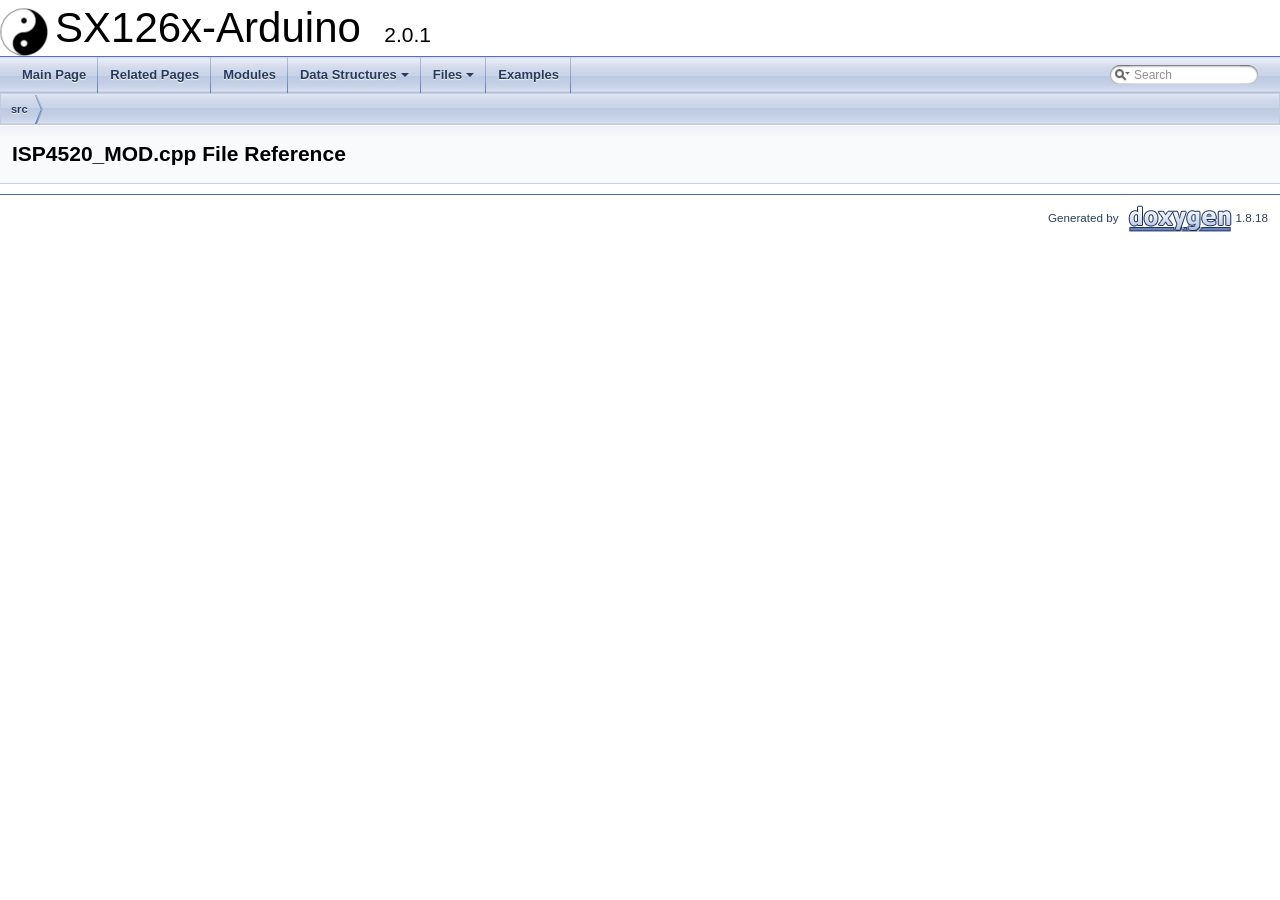
<file: components/third_party/SX126x-Arduino/docs/html/_i_s_p4520___m_o_d_8cpp.html>
<!DOCTYPE html PUBLIC "-//W3C//DTD XHTML 1.0 Transitional//EN" "https://www.w3.org/TR/xhtml1/DTD/xhtml1-transitional.dtd">
<html xmlns="http://www.w3.org/1999/xhtml">
<head>
<meta http-equiv="Content-Type" content="text/xhtml;charset=UTF-8"/>
<meta http-equiv="X-UA-Compatible" content="IE=9"/>
<meta name="generator" content="Doxygen 1.8.18"/>
<meta name="viewport" content="width=device-width, initial-scale=1"/>
<title>SX126x-Arduino: src/ISP4520_MOD.cpp File Reference</title>
<link href="tabs.css" rel="stylesheet" type="text/css"/>
<script type="text/javascript" src="jquery.js"></script>
<script type="text/javascript" src="dynsections.js"></script>
<link href="search/search.css" rel="stylesheet" type="text/css"/>
<script type="text/javascript" src="search/searchdata.js"></script>
<script type="text/javascript" src="search/search.js"></script>
<link href="doxygen.css" rel="stylesheet" type="text/css" />
</head>
<body>
<div id="top"><!-- do not remove this div, it is closed by doxygen! -->
<div id="titlearea">
<table cellspacing="0" cellpadding="0">
 <tbody>
 <tr style="height: 56px;">
  <td id="projectlogo"><img alt="Logo" src="Yin_yang-48x48.png"/></td>
  <td id="projectalign" style="padding-left: 0.5em;">
   <div id="projectname">SX126x-Arduino
   &#160;<span id="projectnumber">2.0.1</span>
   </div>
  </td>
 </tr>
 </tbody>
</table>
</div>
<!-- end header part -->
<!-- Generated by Doxygen 1.8.18 -->
<script type="text/javascript">
/* @license magnet:?xt=urn:btih:cf05388f2679ee054f2beb29a391d25f4e673ac3&amp;dn=gpl-2.0.txt GPL-v2 */
var searchBox = new SearchBox("searchBox", "search",false,'Search');
/* @license-end */
</script>
<script type="text/javascript" src="menudata.js"></script>
<script type="text/javascript" src="menu.js"></script>
<script type="text/javascript">
/* @license magnet:?xt=urn:btih:cf05388f2679ee054f2beb29a391d25f4e673ac3&amp;dn=gpl-2.0.txt GPL-v2 */
$(function() {
  initMenu('',true,false,'search.php','Search');
  $(document).ready(function() { init_search(); });
});
/* @license-end */</script>
<div id="main-nav"></div>
<!-- window showing the filter options -->
<div id="MSearchSelectWindow"
     onmouseover="return searchBox.OnSearchSelectShow()"
     onmouseout="return searchBox.OnSearchSelectHide()"
     onkeydown="return searchBox.OnSearchSelectKey(event)">
</div>

<!-- iframe showing the search results (closed by default) -->
<div id="MSearchResultsWindow">
<iframe src="javascript:void(0)" frameborder="0" 
        name="MSearchResults" id="MSearchResults">
</iframe>
</div>

<div id="nav-path" class="navpath">
  <ul>
<li class="navelem"><a class="el" href="dir_68267d1309a1af8e8297ef4c3efbcdba.html">src</a></li>  </ul>
</div>
</div><!-- top -->
<div class="header">
  <div class="headertitle">
<div class="title">ISP4520_MOD.cpp File Reference</div>  </div>
</div><!--header-->
<div class="contents">
</div><!-- contents -->
<!-- start footer part -->
<hr class="footer"/><address class="footer"><small>
Generated by &#160;<a href="http://www.doxygen.org/index.html">
<img class="footer" src="doxygen.png" alt="doxygen"/>
</a> 1.8.18
</small></address>
</body>
</html>
</file>
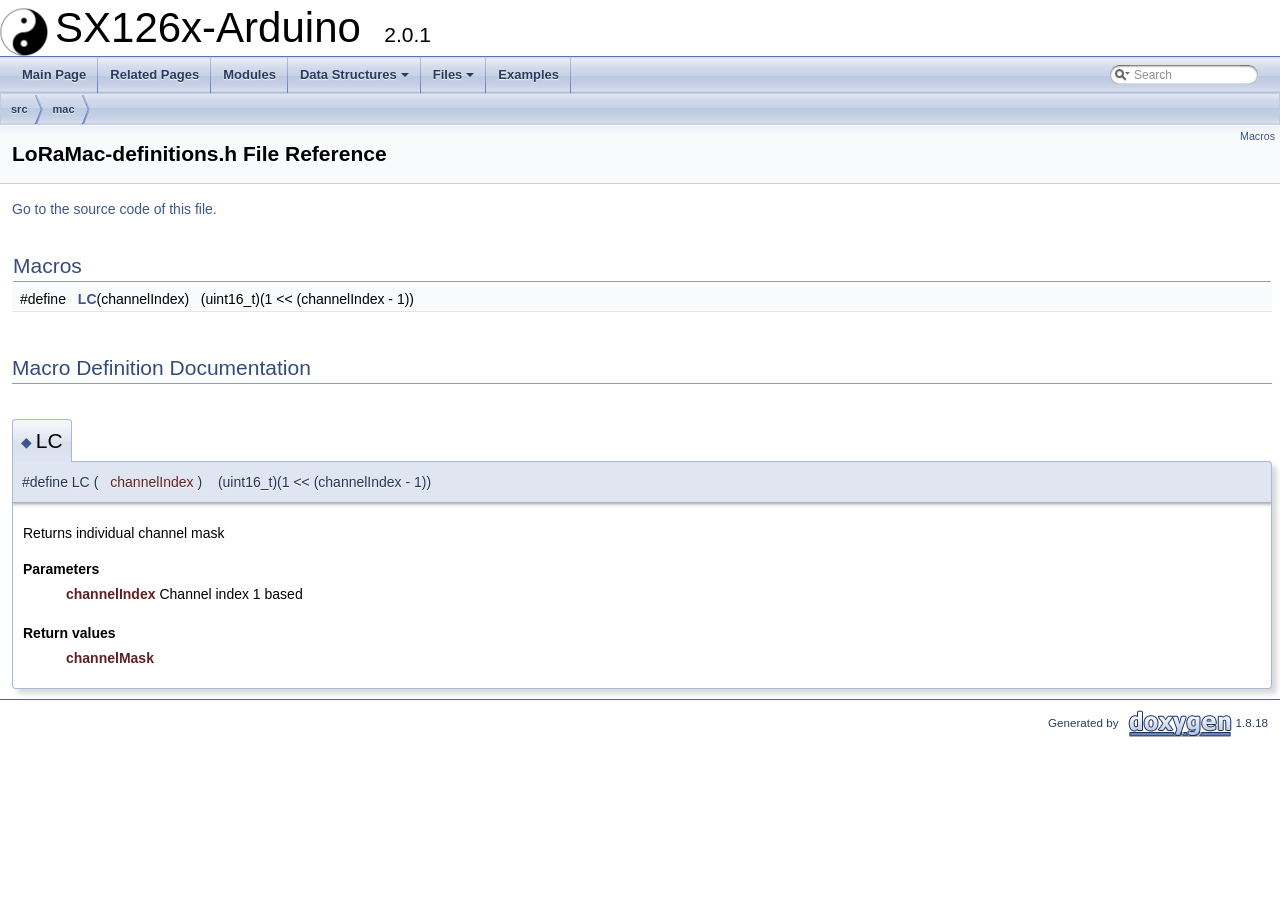
<file: components/third_party/SX126x-Arduino/docs/html/_lo_ra_mac-definitions_8h.html>
<!DOCTYPE html PUBLIC "-//W3C//DTD XHTML 1.0 Transitional//EN" "https://www.w3.org/TR/xhtml1/DTD/xhtml1-transitional.dtd">
<html xmlns="http://www.w3.org/1999/xhtml">
<head>
<meta http-equiv="Content-Type" content="text/xhtml;charset=UTF-8"/>
<meta http-equiv="X-UA-Compatible" content="IE=9"/>
<meta name="generator" content="Doxygen 1.8.18"/>
<meta name="viewport" content="width=device-width, initial-scale=1"/>
<title>SX126x-Arduino: src/mac/LoRaMac-definitions.h File Reference</title>
<link href="tabs.css" rel="stylesheet" type="text/css"/>
<script type="text/javascript" src="jquery.js"></script>
<script type="text/javascript" src="dynsections.js"></script>
<link href="search/search.css" rel="stylesheet" type="text/css"/>
<script type="text/javascript" src="search/searchdata.js"></script>
<script type="text/javascript" src="search/search.js"></script>
<link href="doxygen.css" rel="stylesheet" type="text/css" />
</head>
<body>
<div id="top"><!-- do not remove this div, it is closed by doxygen! -->
<div id="titlearea">
<table cellspacing="0" cellpadding="0">
 <tbody>
 <tr style="height: 56px;">
  <td id="projectlogo"><img alt="Logo" src="Yin_yang-48x48.png"/></td>
  <td id="projectalign" style="padding-left: 0.5em;">
   <div id="projectname">SX126x-Arduino
   &#160;<span id="projectnumber">2.0.1</span>
   </div>
  </td>
 </tr>
 </tbody>
</table>
</div>
<!-- end header part -->
<!-- Generated by Doxygen 1.8.18 -->
<script type="text/javascript">
/* @license magnet:?xt=urn:btih:cf05388f2679ee054f2beb29a391d25f4e673ac3&amp;dn=gpl-2.0.txt GPL-v2 */
var searchBox = new SearchBox("searchBox", "search",false,'Search');
/* @license-end */
</script>
<script type="text/javascript" src="menudata.js"></script>
<script type="text/javascript" src="menu.js"></script>
<script type="text/javascript">
/* @license magnet:?xt=urn:btih:cf05388f2679ee054f2beb29a391d25f4e673ac3&amp;dn=gpl-2.0.txt GPL-v2 */
$(function() {
  initMenu('',true,false,'search.php','Search');
  $(document).ready(function() { init_search(); });
});
/* @license-end */</script>
<div id="main-nav"></div>
<!-- window showing the filter options -->
<div id="MSearchSelectWindow"
     onmouseover="return searchBox.OnSearchSelectShow()"
     onmouseout="return searchBox.OnSearchSelectHide()"
     onkeydown="return searchBox.OnSearchSelectKey(event)">
</div>

<!-- iframe showing the search results (closed by default) -->
<div id="MSearchResultsWindow">
<iframe src="javascript:void(0)" frameborder="0" 
        name="MSearchResults" id="MSearchResults">
</iframe>
</div>

<div id="nav-path" class="navpath">
  <ul>
<li class="navelem"><a class="el" href="dir_68267d1309a1af8e8297ef4c3efbcdba.html">src</a></li><li class="navelem"><a class="el" href="dir_63bd31c89c45e28dcdab7a0783bc1237.html">mac</a></li>  </ul>
</div>
</div><!-- top -->
<div class="header">
  <div class="summary">
<a href="#define-members">Macros</a>  </div>
  <div class="headertitle">
<div class="title">LoRaMac-definitions.h File Reference</div>  </div>
</div><!--header-->
<div class="contents">

<p><a href="_lo_ra_mac-definitions_8h_source.html">Go to the source code of this file.</a></p>
<table class="memberdecls">
<tr class="heading"><td colspan="2"><h2 class="groupheader"><a name="define-members"></a>
Macros</h2></td></tr>
<tr class="memitem:a12fa17e5c1016e01a9d82c25027deb1b"><td class="memItemLeft" align="right" valign="top">#define&#160;</td><td class="memItemRight" valign="bottom"><a class="el" href="_lo_ra_mac-definitions_8h.html#a12fa17e5c1016e01a9d82c25027deb1b">LC</a>(channelIndex)&#160;&#160;&#160;(uint16_t)(1 &lt;&lt; (channelIndex - 1))</td></tr>
<tr class="separator:a12fa17e5c1016e01a9d82c25027deb1b"><td class="memSeparator" colspan="2">&#160;</td></tr>
</table>
<h2 class="groupheader">Macro Definition Documentation</h2>
<a id="a12fa17e5c1016e01a9d82c25027deb1b"></a>
<h2 class="memtitle"><span class="permalink"><a href="#a12fa17e5c1016e01a9d82c25027deb1b">&#9670;&nbsp;</a></span>LC</h2>

<div class="memitem">
<div class="memproto">
      <table class="memname">
        <tr>
          <td class="memname">#define LC</td>
          <td>(</td>
          <td class="paramtype">&#160;</td>
          <td class="paramname">channelIndex</td><td>)</td>
          <td>&#160;&#160;&#160;(uint16_t)(1 &lt;&lt; (channelIndex - 1))</td>
        </tr>
      </table>
</div><div class="memdoc">
<p>Returns individual channel mask</p>
<dl class="params"><dt>Parameters</dt><dd>
  <table class="params">
    <tr><td class="paramname">channelIndex</td><td>Channel index 1 based </td></tr>
  </table>
  </dd>
</dl>
<dl class="retval"><dt>Return values</dt><dd>
  <table class="retval">
    <tr><td class="paramname">channelMask</td><td></td></tr>
  </table>
  </dd>
</dl>

</div>
</div>
</div><!-- contents -->
<!-- start footer part -->
<hr class="footer"/><address class="footer"><small>
Generated by &#160;<a href="http://www.doxygen.org/index.html">
<img class="footer" src="doxygen.png" alt="doxygen"/>
</a> 1.8.18
</small></address>
</body>
</html>
</file>
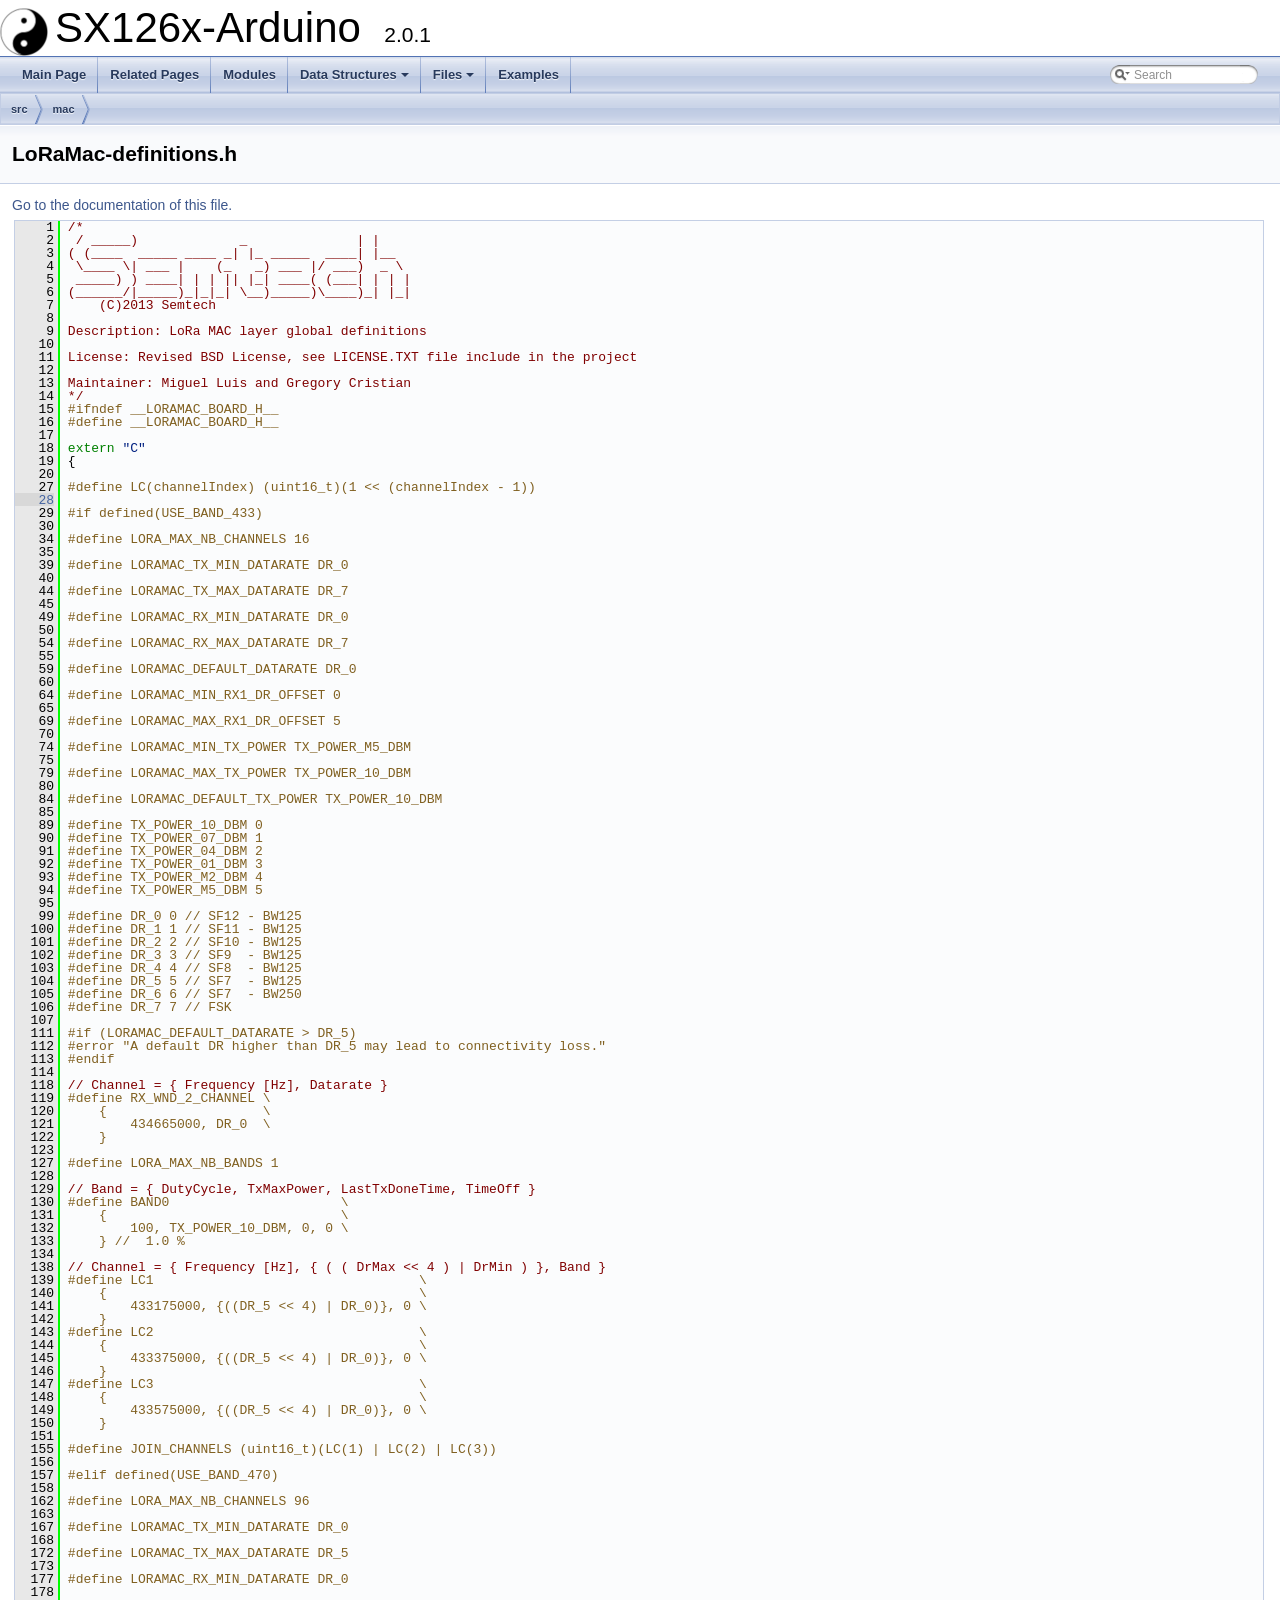
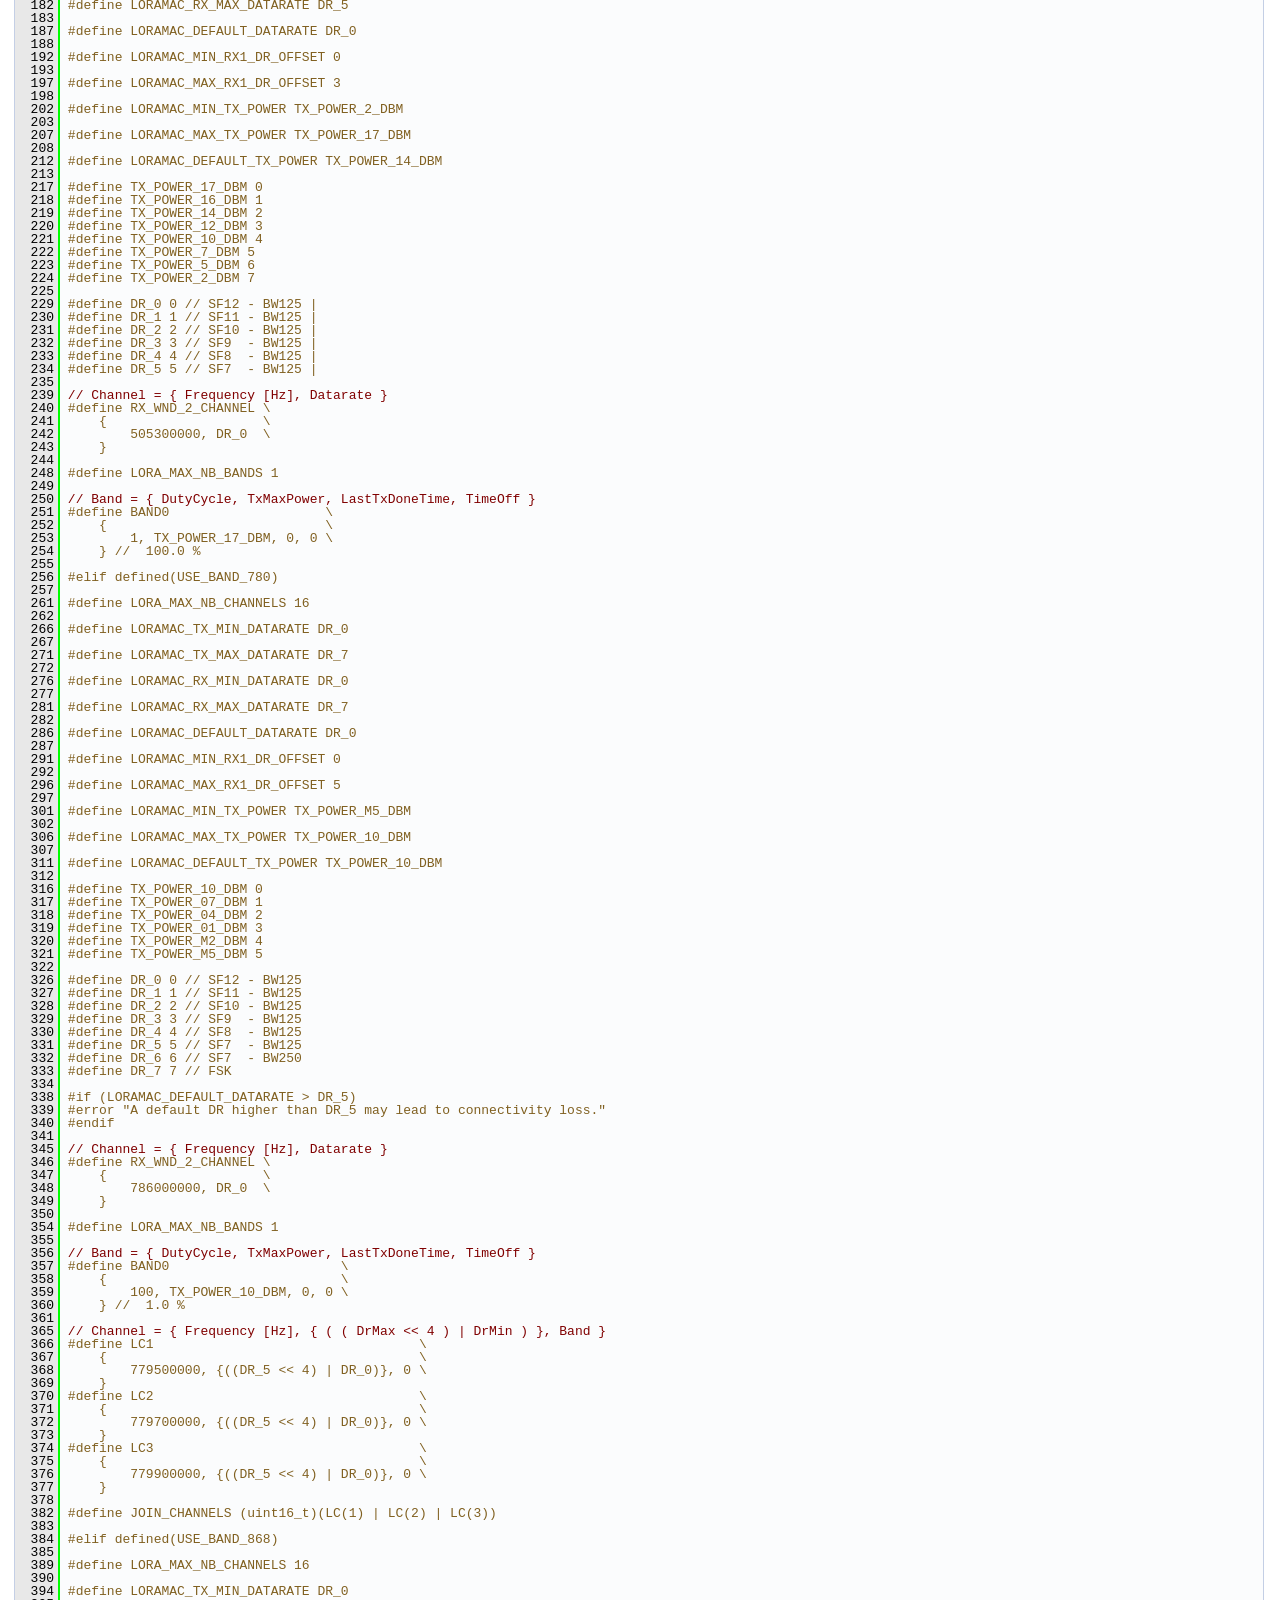
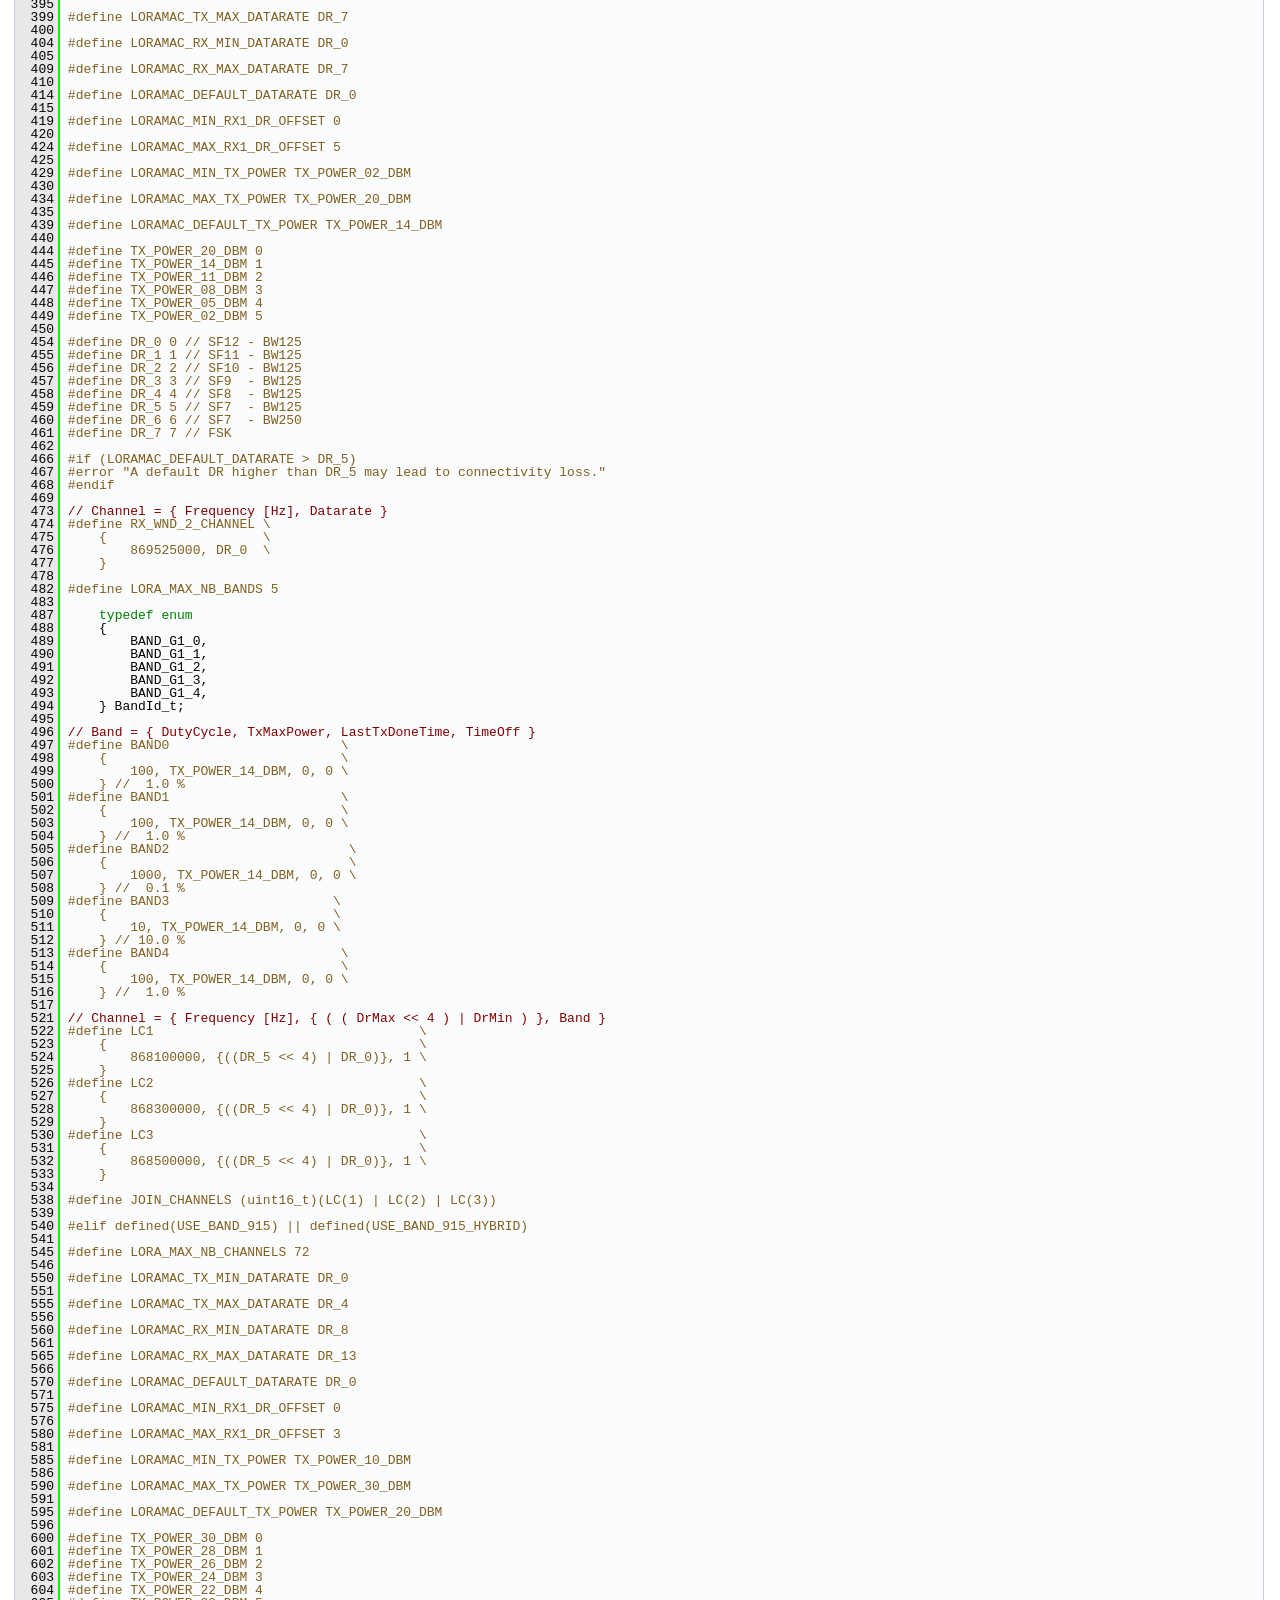
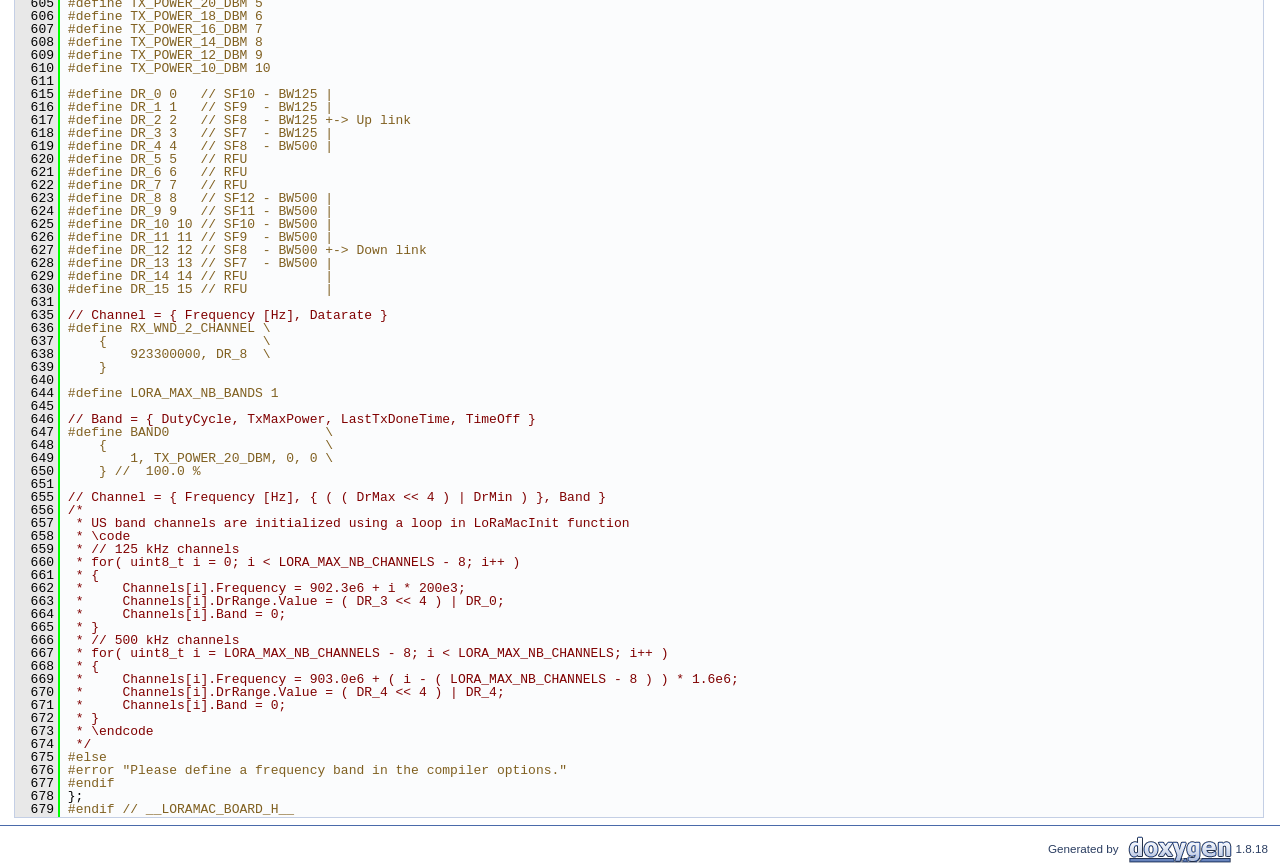
<file: components/third_party/SX126x-Arduino/docs/html/_lo_ra_mac-definitions_8h_source.html>
<!DOCTYPE html PUBLIC "-//W3C//DTD XHTML 1.0 Transitional//EN" "https://www.w3.org/TR/xhtml1/DTD/xhtml1-transitional.dtd">
<html xmlns="http://www.w3.org/1999/xhtml">
<head>
<meta http-equiv="Content-Type" content="text/xhtml;charset=UTF-8"/>
<meta http-equiv="X-UA-Compatible" content="IE=9"/>
<meta name="generator" content="Doxygen 1.8.18"/>
<meta name="viewport" content="width=device-width, initial-scale=1"/>
<title>SX126x-Arduino: src/mac/LoRaMac-definitions.h Source File</title>
<link href="tabs.css" rel="stylesheet" type="text/css"/>
<script type="text/javascript" src="jquery.js"></script>
<script type="text/javascript" src="dynsections.js"></script>
<link href="search/search.css" rel="stylesheet" type="text/css"/>
<script type="text/javascript" src="search/searchdata.js"></script>
<script type="text/javascript" src="search/search.js"></script>
<link href="doxygen.css" rel="stylesheet" type="text/css" />
</head>
<body>
<div id="top"><!-- do not remove this div, it is closed by doxygen! -->
<div id="titlearea">
<table cellspacing="0" cellpadding="0">
 <tbody>
 <tr style="height: 56px;">
  <td id="projectlogo"><img alt="Logo" src="Yin_yang-48x48.png"/></td>
  <td id="projectalign" style="padding-left: 0.5em;">
   <div id="projectname">SX126x-Arduino
   &#160;<span id="projectnumber">2.0.1</span>
   </div>
  </td>
 </tr>
 </tbody>
</table>
</div>
<!-- end header part -->
<!-- Generated by Doxygen 1.8.18 -->
<script type="text/javascript">
/* @license magnet:?xt=urn:btih:cf05388f2679ee054f2beb29a391d25f4e673ac3&amp;dn=gpl-2.0.txt GPL-v2 */
var searchBox = new SearchBox("searchBox", "search",false,'Search');
/* @license-end */
</script>
<script type="text/javascript" src="menudata.js"></script>
<script type="text/javascript" src="menu.js"></script>
<script type="text/javascript">
/* @license magnet:?xt=urn:btih:cf05388f2679ee054f2beb29a391d25f4e673ac3&amp;dn=gpl-2.0.txt GPL-v2 */
$(function() {
  initMenu('',true,false,'search.php','Search');
  $(document).ready(function() { init_search(); });
});
/* @license-end */</script>
<div id="main-nav"></div>
<!-- window showing the filter options -->
<div id="MSearchSelectWindow"
     onmouseover="return searchBox.OnSearchSelectShow()"
     onmouseout="return searchBox.OnSearchSelectHide()"
     onkeydown="return searchBox.OnSearchSelectKey(event)">
</div>

<!-- iframe showing the search results (closed by default) -->
<div id="MSearchResultsWindow">
<iframe src="javascript:void(0)" frameborder="0" 
        name="MSearchResults" id="MSearchResults">
</iframe>
</div>

<div id="nav-path" class="navpath">
  <ul>
<li class="navelem"><a class="el" href="dir_68267d1309a1af8e8297ef4c3efbcdba.html">src</a></li><li class="navelem"><a class="el" href="dir_63bd31c89c45e28dcdab7a0783bc1237.html">mac</a></li>  </ul>
</div>
</div><!-- top -->
<div class="header">
  <div class="headertitle">
<div class="title">LoRaMac-definitions.h</div>  </div>
</div><!--header-->
<div class="contents">
<a href="_lo_ra_mac-definitions_8h.html">Go to the documentation of this file.</a><div class="fragment"><div class="line"><a name="l00001"></a><span class="lineno">    1</span>&#160;<span class="comment">/*</span></div>
<div class="line"><a name="l00002"></a><span class="lineno">    2</span>&#160;<span class="comment"> / _____)             _              | |</span></div>
<div class="line"><a name="l00003"></a><span class="lineno">    3</span>&#160;<span class="comment">( (____  _____ ____ _| |_ _____  ____| |__</span></div>
<div class="line"><a name="l00004"></a><span class="lineno">    4</span>&#160;<span class="comment"> \____ \| ___ |    (_   _) ___ |/ ___)  _ \</span></div>
<div class="line"><a name="l00005"></a><span class="lineno">    5</span>&#160;<span class="comment"> _____) ) ____| | | || |_| ____( (___| | | |</span></div>
<div class="line"><a name="l00006"></a><span class="lineno">    6</span>&#160;<span class="comment">(______/|_____)_|_|_| \__)_____)\____)_| |_|</span></div>
<div class="line"><a name="l00007"></a><span class="lineno">    7</span>&#160;<span class="comment">    (C)2013 Semtech</span></div>
<div class="line"><a name="l00008"></a><span class="lineno">    8</span>&#160;<span class="comment"></span> </div>
<div class="line"><a name="l00009"></a><span class="lineno">    9</span>&#160;<span class="comment">Description: LoRa MAC layer global definitions</span></div>
<div class="line"><a name="l00010"></a><span class="lineno">   10</span>&#160;<span class="comment"></span> </div>
<div class="line"><a name="l00011"></a><span class="lineno">   11</span>&#160;<span class="comment">License: Revised BSD License, see LICENSE.TXT file include in the project</span></div>
<div class="line"><a name="l00012"></a><span class="lineno">   12</span>&#160;<span class="comment"></span> </div>
<div class="line"><a name="l00013"></a><span class="lineno">   13</span>&#160;<span class="comment">Maintainer: Miguel Luis and Gregory Cristian</span></div>
<div class="line"><a name="l00014"></a><span class="lineno">   14</span>&#160;<span class="comment">*/</span></div>
<div class="line"><a name="l00015"></a><span class="lineno">   15</span>&#160;<span class="preprocessor">#ifndef __LORAMAC_BOARD_H__</span></div>
<div class="line"><a name="l00016"></a><span class="lineno">   16</span>&#160;<span class="preprocessor">#define __LORAMAC_BOARD_H__</span></div>
<div class="line"><a name="l00017"></a><span class="lineno">   17</span>&#160; </div>
<div class="line"><a name="l00018"></a><span class="lineno">   18</span>&#160;<span class="keyword">extern</span> <span class="stringliteral">&quot;C&quot;</span></div>
<div class="line"><a name="l00019"></a><span class="lineno">   19</span>&#160;{</div>
<div class="line"><a name="l00020"></a><span class="lineno">   20</span>&#160; </div>
<div class="line"><a name="l00027"></a><span class="lineno">   27</span>&#160;<span class="preprocessor">#define LC(channelIndex) (uint16_t)(1 &lt;&lt; (channelIndex - 1))</span></div>
<div class="line"><a name="l00028"></a><span class="lineno"><a class="line" href="_lo_ra_mac-definitions_8h.html#a12fa17e5c1016e01a9d82c25027deb1b">   28</a></span>&#160; </div>
<div class="line"><a name="l00029"></a><span class="lineno">   29</span>&#160;<span class="preprocessor">#if defined(USE_BAND_433)</span></div>
<div class="line"><a name="l00030"></a><span class="lineno">   30</span>&#160; </div>
<div class="line"><a name="l00034"></a><span class="lineno">   34</span>&#160;<span class="preprocessor">#define LORA_MAX_NB_CHANNELS 16</span></div>
<div class="line"><a name="l00035"></a><span class="lineno">   35</span>&#160; </div>
<div class="line"><a name="l00039"></a><span class="lineno">   39</span>&#160;<span class="preprocessor">#define LORAMAC_TX_MIN_DATARATE DR_0</span></div>
<div class="line"><a name="l00040"></a><span class="lineno">   40</span>&#160; </div>
<div class="line"><a name="l00044"></a><span class="lineno">   44</span>&#160;<span class="preprocessor">#define LORAMAC_TX_MAX_DATARATE DR_7</span></div>
<div class="line"><a name="l00045"></a><span class="lineno">   45</span>&#160; </div>
<div class="line"><a name="l00049"></a><span class="lineno">   49</span>&#160;<span class="preprocessor">#define LORAMAC_RX_MIN_DATARATE DR_0</span></div>
<div class="line"><a name="l00050"></a><span class="lineno">   50</span>&#160; </div>
<div class="line"><a name="l00054"></a><span class="lineno">   54</span>&#160;<span class="preprocessor">#define LORAMAC_RX_MAX_DATARATE DR_7</span></div>
<div class="line"><a name="l00055"></a><span class="lineno">   55</span>&#160; </div>
<div class="line"><a name="l00059"></a><span class="lineno">   59</span>&#160;<span class="preprocessor">#define LORAMAC_DEFAULT_DATARATE DR_0</span></div>
<div class="line"><a name="l00060"></a><span class="lineno">   60</span>&#160; </div>
<div class="line"><a name="l00064"></a><span class="lineno">   64</span>&#160;<span class="preprocessor">#define LORAMAC_MIN_RX1_DR_OFFSET 0</span></div>
<div class="line"><a name="l00065"></a><span class="lineno">   65</span>&#160; </div>
<div class="line"><a name="l00069"></a><span class="lineno">   69</span>&#160;<span class="preprocessor">#define LORAMAC_MAX_RX1_DR_OFFSET 5</span></div>
<div class="line"><a name="l00070"></a><span class="lineno">   70</span>&#160; </div>
<div class="line"><a name="l00074"></a><span class="lineno">   74</span>&#160;<span class="preprocessor">#define LORAMAC_MIN_TX_POWER TX_POWER_M5_DBM</span></div>
<div class="line"><a name="l00075"></a><span class="lineno">   75</span>&#160; </div>
<div class="line"><a name="l00079"></a><span class="lineno">   79</span>&#160;<span class="preprocessor">#define LORAMAC_MAX_TX_POWER TX_POWER_10_DBM</span></div>
<div class="line"><a name="l00080"></a><span class="lineno">   80</span>&#160; </div>
<div class="line"><a name="l00084"></a><span class="lineno">   84</span>&#160;<span class="preprocessor">#define LORAMAC_DEFAULT_TX_POWER TX_POWER_10_DBM</span></div>
<div class="line"><a name="l00085"></a><span class="lineno">   85</span>&#160; </div>
<div class="line"><a name="l00089"></a><span class="lineno">   89</span>&#160;<span class="preprocessor">#define TX_POWER_10_DBM 0</span></div>
<div class="line"><a name="l00090"></a><span class="lineno">   90</span>&#160;<span class="preprocessor">#define TX_POWER_07_DBM 1</span></div>
<div class="line"><a name="l00091"></a><span class="lineno">   91</span>&#160;<span class="preprocessor">#define TX_POWER_04_DBM 2</span></div>
<div class="line"><a name="l00092"></a><span class="lineno">   92</span>&#160;<span class="preprocessor">#define TX_POWER_01_DBM 3</span></div>
<div class="line"><a name="l00093"></a><span class="lineno">   93</span>&#160;<span class="preprocessor">#define TX_POWER_M2_DBM 4</span></div>
<div class="line"><a name="l00094"></a><span class="lineno">   94</span>&#160;<span class="preprocessor">#define TX_POWER_M5_DBM 5</span></div>
<div class="line"><a name="l00095"></a><span class="lineno">   95</span>&#160; </div>
<div class="line"><a name="l00099"></a><span class="lineno">   99</span>&#160;<span class="preprocessor">#define DR_0 0 // SF12 - BW125</span></div>
<div class="line"><a name="l00100"></a><span class="lineno">  100</span>&#160;<span class="preprocessor">#define DR_1 1 // SF11 - BW125</span></div>
<div class="line"><a name="l00101"></a><span class="lineno">  101</span>&#160;<span class="preprocessor">#define DR_2 2 // SF10 - BW125</span></div>
<div class="line"><a name="l00102"></a><span class="lineno">  102</span>&#160;<span class="preprocessor">#define DR_3 3 // SF9  - BW125</span></div>
<div class="line"><a name="l00103"></a><span class="lineno">  103</span>&#160;<span class="preprocessor">#define DR_4 4 // SF8  - BW125</span></div>
<div class="line"><a name="l00104"></a><span class="lineno">  104</span>&#160;<span class="preprocessor">#define DR_5 5 // SF7  - BW125</span></div>
<div class="line"><a name="l00105"></a><span class="lineno">  105</span>&#160;<span class="preprocessor">#define DR_6 6 // SF7  - BW250</span></div>
<div class="line"><a name="l00106"></a><span class="lineno">  106</span>&#160;<span class="preprocessor">#define DR_7 7 // FSK</span></div>
<div class="line"><a name="l00107"></a><span class="lineno">  107</span>&#160; </div>
<div class="line"><a name="l00111"></a><span class="lineno">  111</span>&#160;<span class="preprocessor">#if (LORAMAC_DEFAULT_DATARATE &gt; DR_5)</span></div>
<div class="line"><a name="l00112"></a><span class="lineno">  112</span>&#160;<span class="preprocessor">#error &quot;A default DR higher than DR_5 may lead to connectivity loss.&quot;</span></div>
<div class="line"><a name="l00113"></a><span class="lineno">  113</span>&#160;<span class="preprocessor">#endif</span></div>
<div class="line"><a name="l00114"></a><span class="lineno">  114</span>&#160; </div>
<div class="line"><a name="l00118"></a><span class="lineno">  118</span>&#160;<span class="comment">// Channel = { Frequency [Hz], Datarate }</span></div>
<div class="line"><a name="l00119"></a><span class="lineno">  119</span>&#160;<span class="preprocessor">#define RX_WND_2_CHANNEL \</span></div>
<div class="line"><a name="l00120"></a><span class="lineno">  120</span>&#160;<span class="preprocessor">    {                    \</span></div>
<div class="line"><a name="l00121"></a><span class="lineno">  121</span>&#160;<span class="preprocessor">        434665000, DR_0  \</span></div>
<div class="line"><a name="l00122"></a><span class="lineno">  122</span>&#160;<span class="preprocessor">    }</span></div>
<div class="line"><a name="l00123"></a><span class="lineno">  123</span>&#160; </div>
<div class="line"><a name="l00127"></a><span class="lineno">  127</span>&#160;<span class="preprocessor">#define LORA_MAX_NB_BANDS 1</span></div>
<div class="line"><a name="l00128"></a><span class="lineno">  128</span>&#160; </div>
<div class="line"><a name="l00129"></a><span class="lineno">  129</span>&#160;<span class="comment">// Band = { DutyCycle, TxMaxPower, LastTxDoneTime, TimeOff }</span></div>
<div class="line"><a name="l00130"></a><span class="lineno">  130</span>&#160;<span class="preprocessor">#define BAND0                      \</span></div>
<div class="line"><a name="l00131"></a><span class="lineno">  131</span>&#160;<span class="preprocessor">    {                              \</span></div>
<div class="line"><a name="l00132"></a><span class="lineno">  132</span>&#160;<span class="preprocessor">        100, TX_POWER_10_DBM, 0, 0 \</span></div>
<div class="line"><a name="l00133"></a><span class="lineno">  133</span>&#160;<span class="preprocessor">    } //  1.0 %</span></div>
<div class="line"><a name="l00134"></a><span class="lineno">  134</span>&#160; </div>
<div class="line"><a name="l00138"></a><span class="lineno">  138</span>&#160;<span class="comment">// Channel = { Frequency [Hz], { ( ( DrMax &lt;&lt; 4 ) | DrMin ) }, Band }</span></div>
<div class="line"><a name="l00139"></a><span class="lineno">  139</span>&#160;<span class="preprocessor">#define LC1                                  \</span></div>
<div class="line"><a name="l00140"></a><span class="lineno">  140</span>&#160;<span class="preprocessor">    {                                        \</span></div>
<div class="line"><a name="l00141"></a><span class="lineno">  141</span>&#160;<span class="preprocessor">        433175000, {((DR_5 &lt;&lt; 4) | DR_0)}, 0 \</span></div>
<div class="line"><a name="l00142"></a><span class="lineno">  142</span>&#160;<span class="preprocessor">    }</span></div>
<div class="line"><a name="l00143"></a><span class="lineno">  143</span>&#160;<span class="preprocessor">#define LC2                                  \</span></div>
<div class="line"><a name="l00144"></a><span class="lineno">  144</span>&#160;<span class="preprocessor">    {                                        \</span></div>
<div class="line"><a name="l00145"></a><span class="lineno">  145</span>&#160;<span class="preprocessor">        433375000, {((DR_5 &lt;&lt; 4) | DR_0)}, 0 \</span></div>
<div class="line"><a name="l00146"></a><span class="lineno">  146</span>&#160;<span class="preprocessor">    }</span></div>
<div class="line"><a name="l00147"></a><span class="lineno">  147</span>&#160;<span class="preprocessor">#define LC3                                  \</span></div>
<div class="line"><a name="l00148"></a><span class="lineno">  148</span>&#160;<span class="preprocessor">    {                                        \</span></div>
<div class="line"><a name="l00149"></a><span class="lineno">  149</span>&#160;<span class="preprocessor">        433575000, {((DR_5 &lt;&lt; 4) | DR_0)}, 0 \</span></div>
<div class="line"><a name="l00150"></a><span class="lineno">  150</span>&#160;<span class="preprocessor">    }</span></div>
<div class="line"><a name="l00151"></a><span class="lineno">  151</span>&#160; </div>
<div class="line"><a name="l00155"></a><span class="lineno">  155</span>&#160;<span class="preprocessor">#define JOIN_CHANNELS (uint16_t)(LC(1) | LC(2) | LC(3))</span></div>
<div class="line"><a name="l00156"></a><span class="lineno">  156</span>&#160; </div>
<div class="line"><a name="l00157"></a><span class="lineno">  157</span>&#160;<span class="preprocessor">#elif defined(USE_BAND_470)</span></div>
<div class="line"><a name="l00158"></a><span class="lineno">  158</span>&#160; </div>
<div class="line"><a name="l00162"></a><span class="lineno">  162</span>&#160;<span class="preprocessor">#define LORA_MAX_NB_CHANNELS 96</span></div>
<div class="line"><a name="l00163"></a><span class="lineno">  163</span>&#160; </div>
<div class="line"><a name="l00167"></a><span class="lineno">  167</span>&#160;<span class="preprocessor">#define LORAMAC_TX_MIN_DATARATE DR_0</span></div>
<div class="line"><a name="l00168"></a><span class="lineno">  168</span>&#160; </div>
<div class="line"><a name="l00172"></a><span class="lineno">  172</span>&#160;<span class="preprocessor">#define LORAMAC_TX_MAX_DATARATE DR_5</span></div>
<div class="line"><a name="l00173"></a><span class="lineno">  173</span>&#160; </div>
<div class="line"><a name="l00177"></a><span class="lineno">  177</span>&#160;<span class="preprocessor">#define LORAMAC_RX_MIN_DATARATE DR_0</span></div>
<div class="line"><a name="l00178"></a><span class="lineno">  178</span>&#160; </div>
<div class="line"><a name="l00182"></a><span class="lineno">  182</span>&#160;<span class="preprocessor">#define LORAMAC_RX_MAX_DATARATE DR_5</span></div>
<div class="line"><a name="l00183"></a><span class="lineno">  183</span>&#160; </div>
<div class="line"><a name="l00187"></a><span class="lineno">  187</span>&#160;<span class="preprocessor">#define LORAMAC_DEFAULT_DATARATE DR_0</span></div>
<div class="line"><a name="l00188"></a><span class="lineno">  188</span>&#160; </div>
<div class="line"><a name="l00192"></a><span class="lineno">  192</span>&#160;<span class="preprocessor">#define LORAMAC_MIN_RX1_DR_OFFSET 0</span></div>
<div class="line"><a name="l00193"></a><span class="lineno">  193</span>&#160; </div>
<div class="line"><a name="l00197"></a><span class="lineno">  197</span>&#160;<span class="preprocessor">#define LORAMAC_MAX_RX1_DR_OFFSET 3</span></div>
<div class="line"><a name="l00198"></a><span class="lineno">  198</span>&#160; </div>
<div class="line"><a name="l00202"></a><span class="lineno">  202</span>&#160;<span class="preprocessor">#define LORAMAC_MIN_TX_POWER TX_POWER_2_DBM</span></div>
<div class="line"><a name="l00203"></a><span class="lineno">  203</span>&#160; </div>
<div class="line"><a name="l00207"></a><span class="lineno">  207</span>&#160;<span class="preprocessor">#define LORAMAC_MAX_TX_POWER TX_POWER_17_DBM</span></div>
<div class="line"><a name="l00208"></a><span class="lineno">  208</span>&#160; </div>
<div class="line"><a name="l00212"></a><span class="lineno">  212</span>&#160;<span class="preprocessor">#define LORAMAC_DEFAULT_TX_POWER TX_POWER_14_DBM</span></div>
<div class="line"><a name="l00213"></a><span class="lineno">  213</span>&#160; </div>
<div class="line"><a name="l00217"></a><span class="lineno">  217</span>&#160;<span class="preprocessor">#define TX_POWER_17_DBM 0</span></div>
<div class="line"><a name="l00218"></a><span class="lineno">  218</span>&#160;<span class="preprocessor">#define TX_POWER_16_DBM 1</span></div>
<div class="line"><a name="l00219"></a><span class="lineno">  219</span>&#160;<span class="preprocessor">#define TX_POWER_14_DBM 2</span></div>
<div class="line"><a name="l00220"></a><span class="lineno">  220</span>&#160;<span class="preprocessor">#define TX_POWER_12_DBM 3</span></div>
<div class="line"><a name="l00221"></a><span class="lineno">  221</span>&#160;<span class="preprocessor">#define TX_POWER_10_DBM 4</span></div>
<div class="line"><a name="l00222"></a><span class="lineno">  222</span>&#160;<span class="preprocessor">#define TX_POWER_7_DBM 5</span></div>
<div class="line"><a name="l00223"></a><span class="lineno">  223</span>&#160;<span class="preprocessor">#define TX_POWER_5_DBM 6</span></div>
<div class="line"><a name="l00224"></a><span class="lineno">  224</span>&#160;<span class="preprocessor">#define TX_POWER_2_DBM 7</span></div>
<div class="line"><a name="l00225"></a><span class="lineno">  225</span>&#160; </div>
<div class="line"><a name="l00229"></a><span class="lineno">  229</span>&#160;<span class="preprocessor">#define DR_0 0 // SF12 - BW125 |</span></div>
<div class="line"><a name="l00230"></a><span class="lineno">  230</span>&#160;<span class="preprocessor">#define DR_1 1 // SF11 - BW125 |</span></div>
<div class="line"><a name="l00231"></a><span class="lineno">  231</span>&#160;<span class="preprocessor">#define DR_2 2 // SF10 - BW125 |</span></div>
<div class="line"><a name="l00232"></a><span class="lineno">  232</span>&#160;<span class="preprocessor">#define DR_3 3 // SF9  - BW125 |</span></div>
<div class="line"><a name="l00233"></a><span class="lineno">  233</span>&#160;<span class="preprocessor">#define DR_4 4 // SF8  - BW125 |</span></div>
<div class="line"><a name="l00234"></a><span class="lineno">  234</span>&#160;<span class="preprocessor">#define DR_5 5 // SF7  - BW125 |</span></div>
<div class="line"><a name="l00235"></a><span class="lineno">  235</span>&#160; </div>
<div class="line"><a name="l00239"></a><span class="lineno">  239</span>&#160;<span class="comment">// Channel = { Frequency [Hz], Datarate }</span></div>
<div class="line"><a name="l00240"></a><span class="lineno">  240</span>&#160;<span class="preprocessor">#define RX_WND_2_CHANNEL \</span></div>
<div class="line"><a name="l00241"></a><span class="lineno">  241</span>&#160;<span class="preprocessor">    {                    \</span></div>
<div class="line"><a name="l00242"></a><span class="lineno">  242</span>&#160;<span class="preprocessor">        505300000, DR_0  \</span></div>
<div class="line"><a name="l00243"></a><span class="lineno">  243</span>&#160;<span class="preprocessor">    }</span></div>
<div class="line"><a name="l00244"></a><span class="lineno">  244</span>&#160; </div>
<div class="line"><a name="l00248"></a><span class="lineno">  248</span>&#160;<span class="preprocessor">#define LORA_MAX_NB_BANDS 1</span></div>
<div class="line"><a name="l00249"></a><span class="lineno">  249</span>&#160; </div>
<div class="line"><a name="l00250"></a><span class="lineno">  250</span>&#160;<span class="comment">// Band = { DutyCycle, TxMaxPower, LastTxDoneTime, TimeOff }</span></div>
<div class="line"><a name="l00251"></a><span class="lineno">  251</span>&#160;<span class="preprocessor">#define BAND0                    \</span></div>
<div class="line"><a name="l00252"></a><span class="lineno">  252</span>&#160;<span class="preprocessor">    {                            \</span></div>
<div class="line"><a name="l00253"></a><span class="lineno">  253</span>&#160;<span class="preprocessor">        1, TX_POWER_17_DBM, 0, 0 \</span></div>
<div class="line"><a name="l00254"></a><span class="lineno">  254</span>&#160;<span class="preprocessor">    } //  100.0 %</span></div>
<div class="line"><a name="l00255"></a><span class="lineno">  255</span>&#160; </div>
<div class="line"><a name="l00256"></a><span class="lineno">  256</span>&#160;<span class="preprocessor">#elif defined(USE_BAND_780)</span></div>
<div class="line"><a name="l00257"></a><span class="lineno">  257</span>&#160; </div>
<div class="line"><a name="l00261"></a><span class="lineno">  261</span>&#160;<span class="preprocessor">#define LORA_MAX_NB_CHANNELS 16</span></div>
<div class="line"><a name="l00262"></a><span class="lineno">  262</span>&#160; </div>
<div class="line"><a name="l00266"></a><span class="lineno">  266</span>&#160;<span class="preprocessor">#define LORAMAC_TX_MIN_DATARATE DR_0</span></div>
<div class="line"><a name="l00267"></a><span class="lineno">  267</span>&#160; </div>
<div class="line"><a name="l00271"></a><span class="lineno">  271</span>&#160;<span class="preprocessor">#define LORAMAC_TX_MAX_DATARATE DR_7</span></div>
<div class="line"><a name="l00272"></a><span class="lineno">  272</span>&#160; </div>
<div class="line"><a name="l00276"></a><span class="lineno">  276</span>&#160;<span class="preprocessor">#define LORAMAC_RX_MIN_DATARATE DR_0</span></div>
<div class="line"><a name="l00277"></a><span class="lineno">  277</span>&#160; </div>
<div class="line"><a name="l00281"></a><span class="lineno">  281</span>&#160;<span class="preprocessor">#define LORAMAC_RX_MAX_DATARATE DR_7</span></div>
<div class="line"><a name="l00282"></a><span class="lineno">  282</span>&#160; </div>
<div class="line"><a name="l00286"></a><span class="lineno">  286</span>&#160;<span class="preprocessor">#define LORAMAC_DEFAULT_DATARATE DR_0</span></div>
<div class="line"><a name="l00287"></a><span class="lineno">  287</span>&#160; </div>
<div class="line"><a name="l00291"></a><span class="lineno">  291</span>&#160;<span class="preprocessor">#define LORAMAC_MIN_RX1_DR_OFFSET 0</span></div>
<div class="line"><a name="l00292"></a><span class="lineno">  292</span>&#160; </div>
<div class="line"><a name="l00296"></a><span class="lineno">  296</span>&#160;<span class="preprocessor">#define LORAMAC_MAX_RX1_DR_OFFSET 5</span></div>
<div class="line"><a name="l00297"></a><span class="lineno">  297</span>&#160; </div>
<div class="line"><a name="l00301"></a><span class="lineno">  301</span>&#160;<span class="preprocessor">#define LORAMAC_MIN_TX_POWER TX_POWER_M5_DBM</span></div>
<div class="line"><a name="l00302"></a><span class="lineno">  302</span>&#160; </div>
<div class="line"><a name="l00306"></a><span class="lineno">  306</span>&#160;<span class="preprocessor">#define LORAMAC_MAX_TX_POWER TX_POWER_10_DBM</span></div>
<div class="line"><a name="l00307"></a><span class="lineno">  307</span>&#160; </div>
<div class="line"><a name="l00311"></a><span class="lineno">  311</span>&#160;<span class="preprocessor">#define LORAMAC_DEFAULT_TX_POWER TX_POWER_10_DBM</span></div>
<div class="line"><a name="l00312"></a><span class="lineno">  312</span>&#160; </div>
<div class="line"><a name="l00316"></a><span class="lineno">  316</span>&#160;<span class="preprocessor">#define TX_POWER_10_DBM 0</span></div>
<div class="line"><a name="l00317"></a><span class="lineno">  317</span>&#160;<span class="preprocessor">#define TX_POWER_07_DBM 1</span></div>
<div class="line"><a name="l00318"></a><span class="lineno">  318</span>&#160;<span class="preprocessor">#define TX_POWER_04_DBM 2</span></div>
<div class="line"><a name="l00319"></a><span class="lineno">  319</span>&#160;<span class="preprocessor">#define TX_POWER_01_DBM 3</span></div>
<div class="line"><a name="l00320"></a><span class="lineno">  320</span>&#160;<span class="preprocessor">#define TX_POWER_M2_DBM 4</span></div>
<div class="line"><a name="l00321"></a><span class="lineno">  321</span>&#160;<span class="preprocessor">#define TX_POWER_M5_DBM 5</span></div>
<div class="line"><a name="l00322"></a><span class="lineno">  322</span>&#160; </div>
<div class="line"><a name="l00326"></a><span class="lineno">  326</span>&#160;<span class="preprocessor">#define DR_0 0 // SF12 - BW125</span></div>
<div class="line"><a name="l00327"></a><span class="lineno">  327</span>&#160;<span class="preprocessor">#define DR_1 1 // SF11 - BW125</span></div>
<div class="line"><a name="l00328"></a><span class="lineno">  328</span>&#160;<span class="preprocessor">#define DR_2 2 // SF10 - BW125</span></div>
<div class="line"><a name="l00329"></a><span class="lineno">  329</span>&#160;<span class="preprocessor">#define DR_3 3 // SF9  - BW125</span></div>
<div class="line"><a name="l00330"></a><span class="lineno">  330</span>&#160;<span class="preprocessor">#define DR_4 4 // SF8  - BW125</span></div>
<div class="line"><a name="l00331"></a><span class="lineno">  331</span>&#160;<span class="preprocessor">#define DR_5 5 // SF7  - BW125</span></div>
<div class="line"><a name="l00332"></a><span class="lineno">  332</span>&#160;<span class="preprocessor">#define DR_6 6 // SF7  - BW250</span></div>
<div class="line"><a name="l00333"></a><span class="lineno">  333</span>&#160;<span class="preprocessor">#define DR_7 7 // FSK</span></div>
<div class="line"><a name="l00334"></a><span class="lineno">  334</span>&#160; </div>
<div class="line"><a name="l00338"></a><span class="lineno">  338</span>&#160;<span class="preprocessor">#if (LORAMAC_DEFAULT_DATARATE &gt; DR_5)</span></div>
<div class="line"><a name="l00339"></a><span class="lineno">  339</span>&#160;<span class="preprocessor">#error &quot;A default DR higher than DR_5 may lead to connectivity loss.&quot;</span></div>
<div class="line"><a name="l00340"></a><span class="lineno">  340</span>&#160;<span class="preprocessor">#endif</span></div>
<div class="line"><a name="l00341"></a><span class="lineno">  341</span>&#160; </div>
<div class="line"><a name="l00345"></a><span class="lineno">  345</span>&#160;<span class="comment">// Channel = { Frequency [Hz], Datarate }</span></div>
<div class="line"><a name="l00346"></a><span class="lineno">  346</span>&#160;<span class="preprocessor">#define RX_WND_2_CHANNEL \</span></div>
<div class="line"><a name="l00347"></a><span class="lineno">  347</span>&#160;<span class="preprocessor">    {                    \</span></div>
<div class="line"><a name="l00348"></a><span class="lineno">  348</span>&#160;<span class="preprocessor">        786000000, DR_0  \</span></div>
<div class="line"><a name="l00349"></a><span class="lineno">  349</span>&#160;<span class="preprocessor">    }</span></div>
<div class="line"><a name="l00350"></a><span class="lineno">  350</span>&#160; </div>
<div class="line"><a name="l00354"></a><span class="lineno">  354</span>&#160;<span class="preprocessor">#define LORA_MAX_NB_BANDS 1</span></div>
<div class="line"><a name="l00355"></a><span class="lineno">  355</span>&#160; </div>
<div class="line"><a name="l00356"></a><span class="lineno">  356</span>&#160;<span class="comment">// Band = { DutyCycle, TxMaxPower, LastTxDoneTime, TimeOff }</span></div>
<div class="line"><a name="l00357"></a><span class="lineno">  357</span>&#160;<span class="preprocessor">#define BAND0                      \</span></div>
<div class="line"><a name="l00358"></a><span class="lineno">  358</span>&#160;<span class="preprocessor">    {                              \</span></div>
<div class="line"><a name="l00359"></a><span class="lineno">  359</span>&#160;<span class="preprocessor">        100, TX_POWER_10_DBM, 0, 0 \</span></div>
<div class="line"><a name="l00360"></a><span class="lineno">  360</span>&#160;<span class="preprocessor">    } //  1.0 %</span></div>
<div class="line"><a name="l00361"></a><span class="lineno">  361</span>&#160; </div>
<div class="line"><a name="l00365"></a><span class="lineno">  365</span>&#160;<span class="comment">// Channel = { Frequency [Hz], { ( ( DrMax &lt;&lt; 4 ) | DrMin ) }, Band }</span></div>
<div class="line"><a name="l00366"></a><span class="lineno">  366</span>&#160;<span class="preprocessor">#define LC1                                  \</span></div>
<div class="line"><a name="l00367"></a><span class="lineno">  367</span>&#160;<span class="preprocessor">    {                                        \</span></div>
<div class="line"><a name="l00368"></a><span class="lineno">  368</span>&#160;<span class="preprocessor">        779500000, {((DR_5 &lt;&lt; 4) | DR_0)}, 0 \</span></div>
<div class="line"><a name="l00369"></a><span class="lineno">  369</span>&#160;<span class="preprocessor">    }</span></div>
<div class="line"><a name="l00370"></a><span class="lineno">  370</span>&#160;<span class="preprocessor">#define LC2                                  \</span></div>
<div class="line"><a name="l00371"></a><span class="lineno">  371</span>&#160;<span class="preprocessor">    {                                        \</span></div>
<div class="line"><a name="l00372"></a><span class="lineno">  372</span>&#160;<span class="preprocessor">        779700000, {((DR_5 &lt;&lt; 4) | DR_0)}, 0 \</span></div>
<div class="line"><a name="l00373"></a><span class="lineno">  373</span>&#160;<span class="preprocessor">    }</span></div>
<div class="line"><a name="l00374"></a><span class="lineno">  374</span>&#160;<span class="preprocessor">#define LC3                                  \</span></div>
<div class="line"><a name="l00375"></a><span class="lineno">  375</span>&#160;<span class="preprocessor">    {                                        \</span></div>
<div class="line"><a name="l00376"></a><span class="lineno">  376</span>&#160;<span class="preprocessor">        779900000, {((DR_5 &lt;&lt; 4) | DR_0)}, 0 \</span></div>
<div class="line"><a name="l00377"></a><span class="lineno">  377</span>&#160;<span class="preprocessor">    }</span></div>
<div class="line"><a name="l00378"></a><span class="lineno">  378</span>&#160; </div>
<div class="line"><a name="l00382"></a><span class="lineno">  382</span>&#160;<span class="preprocessor">#define JOIN_CHANNELS (uint16_t)(LC(1) | LC(2) | LC(3))</span></div>
<div class="line"><a name="l00383"></a><span class="lineno">  383</span>&#160; </div>
<div class="line"><a name="l00384"></a><span class="lineno">  384</span>&#160;<span class="preprocessor">#elif defined(USE_BAND_868)</span></div>
<div class="line"><a name="l00385"></a><span class="lineno">  385</span>&#160; </div>
<div class="line"><a name="l00389"></a><span class="lineno">  389</span>&#160;<span class="preprocessor">#define LORA_MAX_NB_CHANNELS 16</span></div>
<div class="line"><a name="l00390"></a><span class="lineno">  390</span>&#160; </div>
<div class="line"><a name="l00394"></a><span class="lineno">  394</span>&#160;<span class="preprocessor">#define LORAMAC_TX_MIN_DATARATE DR_0</span></div>
<div class="line"><a name="l00395"></a><span class="lineno">  395</span>&#160; </div>
<div class="line"><a name="l00399"></a><span class="lineno">  399</span>&#160;<span class="preprocessor">#define LORAMAC_TX_MAX_DATARATE DR_7</span></div>
<div class="line"><a name="l00400"></a><span class="lineno">  400</span>&#160; </div>
<div class="line"><a name="l00404"></a><span class="lineno">  404</span>&#160;<span class="preprocessor">#define LORAMAC_RX_MIN_DATARATE DR_0</span></div>
<div class="line"><a name="l00405"></a><span class="lineno">  405</span>&#160; </div>
<div class="line"><a name="l00409"></a><span class="lineno">  409</span>&#160;<span class="preprocessor">#define LORAMAC_RX_MAX_DATARATE DR_7</span></div>
<div class="line"><a name="l00410"></a><span class="lineno">  410</span>&#160; </div>
<div class="line"><a name="l00414"></a><span class="lineno">  414</span>&#160;<span class="preprocessor">#define LORAMAC_DEFAULT_DATARATE DR_0</span></div>
<div class="line"><a name="l00415"></a><span class="lineno">  415</span>&#160; </div>
<div class="line"><a name="l00419"></a><span class="lineno">  419</span>&#160;<span class="preprocessor">#define LORAMAC_MIN_RX1_DR_OFFSET 0</span></div>
<div class="line"><a name="l00420"></a><span class="lineno">  420</span>&#160; </div>
<div class="line"><a name="l00424"></a><span class="lineno">  424</span>&#160;<span class="preprocessor">#define LORAMAC_MAX_RX1_DR_OFFSET 5</span></div>
<div class="line"><a name="l00425"></a><span class="lineno">  425</span>&#160; </div>
<div class="line"><a name="l00429"></a><span class="lineno">  429</span>&#160;<span class="preprocessor">#define LORAMAC_MIN_TX_POWER TX_POWER_02_DBM</span></div>
<div class="line"><a name="l00430"></a><span class="lineno">  430</span>&#160; </div>
<div class="line"><a name="l00434"></a><span class="lineno">  434</span>&#160;<span class="preprocessor">#define LORAMAC_MAX_TX_POWER TX_POWER_20_DBM</span></div>
<div class="line"><a name="l00435"></a><span class="lineno">  435</span>&#160; </div>
<div class="line"><a name="l00439"></a><span class="lineno">  439</span>&#160;<span class="preprocessor">#define LORAMAC_DEFAULT_TX_POWER TX_POWER_14_DBM</span></div>
<div class="line"><a name="l00440"></a><span class="lineno">  440</span>&#160; </div>
<div class="line"><a name="l00444"></a><span class="lineno">  444</span>&#160;<span class="preprocessor">#define TX_POWER_20_DBM 0</span></div>
<div class="line"><a name="l00445"></a><span class="lineno">  445</span>&#160;<span class="preprocessor">#define TX_POWER_14_DBM 1</span></div>
<div class="line"><a name="l00446"></a><span class="lineno">  446</span>&#160;<span class="preprocessor">#define TX_POWER_11_DBM 2</span></div>
<div class="line"><a name="l00447"></a><span class="lineno">  447</span>&#160;<span class="preprocessor">#define TX_POWER_08_DBM 3</span></div>
<div class="line"><a name="l00448"></a><span class="lineno">  448</span>&#160;<span class="preprocessor">#define TX_POWER_05_DBM 4</span></div>
<div class="line"><a name="l00449"></a><span class="lineno">  449</span>&#160;<span class="preprocessor">#define TX_POWER_02_DBM 5</span></div>
<div class="line"><a name="l00450"></a><span class="lineno">  450</span>&#160; </div>
<div class="line"><a name="l00454"></a><span class="lineno">  454</span>&#160;<span class="preprocessor">#define DR_0 0 // SF12 - BW125</span></div>
<div class="line"><a name="l00455"></a><span class="lineno">  455</span>&#160;<span class="preprocessor">#define DR_1 1 // SF11 - BW125</span></div>
<div class="line"><a name="l00456"></a><span class="lineno">  456</span>&#160;<span class="preprocessor">#define DR_2 2 // SF10 - BW125</span></div>
<div class="line"><a name="l00457"></a><span class="lineno">  457</span>&#160;<span class="preprocessor">#define DR_3 3 // SF9  - BW125</span></div>
<div class="line"><a name="l00458"></a><span class="lineno">  458</span>&#160;<span class="preprocessor">#define DR_4 4 // SF8  - BW125</span></div>
<div class="line"><a name="l00459"></a><span class="lineno">  459</span>&#160;<span class="preprocessor">#define DR_5 5 // SF7  - BW125</span></div>
<div class="line"><a name="l00460"></a><span class="lineno">  460</span>&#160;<span class="preprocessor">#define DR_6 6 // SF7  - BW250</span></div>
<div class="line"><a name="l00461"></a><span class="lineno">  461</span>&#160;<span class="preprocessor">#define DR_7 7 // FSK</span></div>
<div class="line"><a name="l00462"></a><span class="lineno">  462</span>&#160; </div>
<div class="line"><a name="l00466"></a><span class="lineno">  466</span>&#160;<span class="preprocessor">#if (LORAMAC_DEFAULT_DATARATE &gt; DR_5)</span></div>
<div class="line"><a name="l00467"></a><span class="lineno">  467</span>&#160;<span class="preprocessor">#error &quot;A default DR higher than DR_5 may lead to connectivity loss.&quot;</span></div>
<div class="line"><a name="l00468"></a><span class="lineno">  468</span>&#160;<span class="preprocessor">#endif</span></div>
<div class="line"><a name="l00469"></a><span class="lineno">  469</span>&#160; </div>
<div class="line"><a name="l00473"></a><span class="lineno">  473</span>&#160;<span class="comment">// Channel = { Frequency [Hz], Datarate }</span></div>
<div class="line"><a name="l00474"></a><span class="lineno">  474</span>&#160;<span class="preprocessor">#define RX_WND_2_CHANNEL \</span></div>
<div class="line"><a name="l00475"></a><span class="lineno">  475</span>&#160;<span class="preprocessor">    {                    \</span></div>
<div class="line"><a name="l00476"></a><span class="lineno">  476</span>&#160;<span class="preprocessor">        869525000, DR_0  \</span></div>
<div class="line"><a name="l00477"></a><span class="lineno">  477</span>&#160;<span class="preprocessor">    }</span></div>
<div class="line"><a name="l00478"></a><span class="lineno">  478</span>&#160; </div>
<div class="line"><a name="l00482"></a><span class="lineno">  482</span>&#160;<span class="preprocessor">#define LORA_MAX_NB_BANDS 5</span></div>
<div class="line"><a name="l00483"></a><span class="lineno">  483</span>&#160; </div>
<div class="line"><a name="l00487"></a><span class="lineno">  487</span>&#160;    <span class="keyword">typedef</span> <span class="keyword">enum</span></div>
<div class="line"><a name="l00488"></a><span class="lineno">  488</span>&#160;    {</div>
<div class="line"><a name="l00489"></a><span class="lineno">  489</span>&#160;        BAND_G1_0,</div>
<div class="line"><a name="l00490"></a><span class="lineno">  490</span>&#160;        BAND_G1_1,</div>
<div class="line"><a name="l00491"></a><span class="lineno">  491</span>&#160;        BAND_G1_2,</div>
<div class="line"><a name="l00492"></a><span class="lineno">  492</span>&#160;        BAND_G1_3,</div>
<div class="line"><a name="l00493"></a><span class="lineno">  493</span>&#160;        BAND_G1_4,</div>
<div class="line"><a name="l00494"></a><span class="lineno">  494</span>&#160;    } BandId_t;</div>
<div class="line"><a name="l00495"></a><span class="lineno">  495</span>&#160; </div>
<div class="line"><a name="l00496"></a><span class="lineno">  496</span>&#160;<span class="comment">// Band = { DutyCycle, TxMaxPower, LastTxDoneTime, TimeOff }</span></div>
<div class="line"><a name="l00497"></a><span class="lineno">  497</span>&#160;<span class="preprocessor">#define BAND0                      \</span></div>
<div class="line"><a name="l00498"></a><span class="lineno">  498</span>&#160;<span class="preprocessor">    {                              \</span></div>
<div class="line"><a name="l00499"></a><span class="lineno">  499</span>&#160;<span class="preprocessor">        100, TX_POWER_14_DBM, 0, 0 \</span></div>
<div class="line"><a name="l00500"></a><span class="lineno">  500</span>&#160;<span class="preprocessor">    } //  1.0 %</span></div>
<div class="line"><a name="l00501"></a><span class="lineno">  501</span>&#160;<span class="preprocessor">#define BAND1                      \</span></div>
<div class="line"><a name="l00502"></a><span class="lineno">  502</span>&#160;<span class="preprocessor">    {                              \</span></div>
<div class="line"><a name="l00503"></a><span class="lineno">  503</span>&#160;<span class="preprocessor">        100, TX_POWER_14_DBM, 0, 0 \</span></div>
<div class="line"><a name="l00504"></a><span class="lineno">  504</span>&#160;<span class="preprocessor">    } //  1.0 %</span></div>
<div class="line"><a name="l00505"></a><span class="lineno">  505</span>&#160;<span class="preprocessor">#define BAND2                       \</span></div>
<div class="line"><a name="l00506"></a><span class="lineno">  506</span>&#160;<span class="preprocessor">    {                               \</span></div>
<div class="line"><a name="l00507"></a><span class="lineno">  507</span>&#160;<span class="preprocessor">        1000, TX_POWER_14_DBM, 0, 0 \</span></div>
<div class="line"><a name="l00508"></a><span class="lineno">  508</span>&#160;<span class="preprocessor">    } //  0.1 %</span></div>
<div class="line"><a name="l00509"></a><span class="lineno">  509</span>&#160;<span class="preprocessor">#define BAND3                     \</span></div>
<div class="line"><a name="l00510"></a><span class="lineno">  510</span>&#160;<span class="preprocessor">    {                             \</span></div>
<div class="line"><a name="l00511"></a><span class="lineno">  511</span>&#160;<span class="preprocessor">        10, TX_POWER_14_DBM, 0, 0 \</span></div>
<div class="line"><a name="l00512"></a><span class="lineno">  512</span>&#160;<span class="preprocessor">    } // 10.0 %</span></div>
<div class="line"><a name="l00513"></a><span class="lineno">  513</span>&#160;<span class="preprocessor">#define BAND4                      \</span></div>
<div class="line"><a name="l00514"></a><span class="lineno">  514</span>&#160;<span class="preprocessor">    {                              \</span></div>
<div class="line"><a name="l00515"></a><span class="lineno">  515</span>&#160;<span class="preprocessor">        100, TX_POWER_14_DBM, 0, 0 \</span></div>
<div class="line"><a name="l00516"></a><span class="lineno">  516</span>&#160;<span class="preprocessor">    } //  1.0 %</span></div>
<div class="line"><a name="l00517"></a><span class="lineno">  517</span>&#160; </div>
<div class="line"><a name="l00521"></a><span class="lineno">  521</span>&#160;<span class="comment">// Channel = { Frequency [Hz], { ( ( DrMax &lt;&lt; 4 ) | DrMin ) }, Band }</span></div>
<div class="line"><a name="l00522"></a><span class="lineno">  522</span>&#160;<span class="preprocessor">#define LC1                                  \</span></div>
<div class="line"><a name="l00523"></a><span class="lineno">  523</span>&#160;<span class="preprocessor">    {                                        \</span></div>
<div class="line"><a name="l00524"></a><span class="lineno">  524</span>&#160;<span class="preprocessor">        868100000, {((DR_5 &lt;&lt; 4) | DR_0)}, 1 \</span></div>
<div class="line"><a name="l00525"></a><span class="lineno">  525</span>&#160;<span class="preprocessor">    }</span></div>
<div class="line"><a name="l00526"></a><span class="lineno">  526</span>&#160;<span class="preprocessor">#define LC2                                  \</span></div>
<div class="line"><a name="l00527"></a><span class="lineno">  527</span>&#160;<span class="preprocessor">    {                                        \</span></div>
<div class="line"><a name="l00528"></a><span class="lineno">  528</span>&#160;<span class="preprocessor">        868300000, {((DR_5 &lt;&lt; 4) | DR_0)}, 1 \</span></div>
<div class="line"><a name="l00529"></a><span class="lineno">  529</span>&#160;<span class="preprocessor">    }</span></div>
<div class="line"><a name="l00530"></a><span class="lineno">  530</span>&#160;<span class="preprocessor">#define LC3                                  \</span></div>
<div class="line"><a name="l00531"></a><span class="lineno">  531</span>&#160;<span class="preprocessor">    {                                        \</span></div>
<div class="line"><a name="l00532"></a><span class="lineno">  532</span>&#160;<span class="preprocessor">        868500000, {((DR_5 &lt;&lt; 4) | DR_0)}, 1 \</span></div>
<div class="line"><a name="l00533"></a><span class="lineno">  533</span>&#160;<span class="preprocessor">    }</span></div>
<div class="line"><a name="l00534"></a><span class="lineno">  534</span>&#160; </div>
<div class="line"><a name="l00538"></a><span class="lineno">  538</span>&#160;<span class="preprocessor">#define JOIN_CHANNELS (uint16_t)(LC(1) | LC(2) | LC(3))</span></div>
<div class="line"><a name="l00539"></a><span class="lineno">  539</span>&#160; </div>
<div class="line"><a name="l00540"></a><span class="lineno">  540</span>&#160;<span class="preprocessor">#elif defined(USE_BAND_915) || defined(USE_BAND_915_HYBRID)</span></div>
<div class="line"><a name="l00541"></a><span class="lineno">  541</span>&#160; </div>
<div class="line"><a name="l00545"></a><span class="lineno">  545</span>&#160;<span class="preprocessor">#define LORA_MAX_NB_CHANNELS 72</span></div>
<div class="line"><a name="l00546"></a><span class="lineno">  546</span>&#160; </div>
<div class="line"><a name="l00550"></a><span class="lineno">  550</span>&#160;<span class="preprocessor">#define LORAMAC_TX_MIN_DATARATE DR_0</span></div>
<div class="line"><a name="l00551"></a><span class="lineno">  551</span>&#160; </div>
<div class="line"><a name="l00555"></a><span class="lineno">  555</span>&#160;<span class="preprocessor">#define LORAMAC_TX_MAX_DATARATE DR_4</span></div>
<div class="line"><a name="l00556"></a><span class="lineno">  556</span>&#160; </div>
<div class="line"><a name="l00560"></a><span class="lineno">  560</span>&#160;<span class="preprocessor">#define LORAMAC_RX_MIN_DATARATE DR_8</span></div>
<div class="line"><a name="l00561"></a><span class="lineno">  561</span>&#160; </div>
<div class="line"><a name="l00565"></a><span class="lineno">  565</span>&#160;<span class="preprocessor">#define LORAMAC_RX_MAX_DATARATE DR_13</span></div>
<div class="line"><a name="l00566"></a><span class="lineno">  566</span>&#160; </div>
<div class="line"><a name="l00570"></a><span class="lineno">  570</span>&#160;<span class="preprocessor">#define LORAMAC_DEFAULT_DATARATE DR_0</span></div>
<div class="line"><a name="l00571"></a><span class="lineno">  571</span>&#160; </div>
<div class="line"><a name="l00575"></a><span class="lineno">  575</span>&#160;<span class="preprocessor">#define LORAMAC_MIN_RX1_DR_OFFSET 0</span></div>
<div class="line"><a name="l00576"></a><span class="lineno">  576</span>&#160; </div>
<div class="line"><a name="l00580"></a><span class="lineno">  580</span>&#160;<span class="preprocessor">#define LORAMAC_MAX_RX1_DR_OFFSET 3</span></div>
<div class="line"><a name="l00581"></a><span class="lineno">  581</span>&#160; </div>
<div class="line"><a name="l00585"></a><span class="lineno">  585</span>&#160;<span class="preprocessor">#define LORAMAC_MIN_TX_POWER TX_POWER_10_DBM</span></div>
<div class="line"><a name="l00586"></a><span class="lineno">  586</span>&#160; </div>
<div class="line"><a name="l00590"></a><span class="lineno">  590</span>&#160;<span class="preprocessor">#define LORAMAC_MAX_TX_POWER TX_POWER_30_DBM</span></div>
<div class="line"><a name="l00591"></a><span class="lineno">  591</span>&#160; </div>
<div class="line"><a name="l00595"></a><span class="lineno">  595</span>&#160;<span class="preprocessor">#define LORAMAC_DEFAULT_TX_POWER TX_POWER_20_DBM</span></div>
<div class="line"><a name="l00596"></a><span class="lineno">  596</span>&#160; </div>
<div class="line"><a name="l00600"></a><span class="lineno">  600</span>&#160;<span class="preprocessor">#define TX_POWER_30_DBM 0</span></div>
<div class="line"><a name="l00601"></a><span class="lineno">  601</span>&#160;<span class="preprocessor">#define TX_POWER_28_DBM 1</span></div>
<div class="line"><a name="l00602"></a><span class="lineno">  602</span>&#160;<span class="preprocessor">#define TX_POWER_26_DBM 2</span></div>
<div class="line"><a name="l00603"></a><span class="lineno">  603</span>&#160;<span class="preprocessor">#define TX_POWER_24_DBM 3</span></div>
<div class="line"><a name="l00604"></a><span class="lineno">  604</span>&#160;<span class="preprocessor">#define TX_POWER_22_DBM 4</span></div>
<div class="line"><a name="l00605"></a><span class="lineno">  605</span>&#160;<span class="preprocessor">#define TX_POWER_20_DBM 5</span></div>
<div class="line"><a name="l00606"></a><span class="lineno">  606</span>&#160;<span class="preprocessor">#define TX_POWER_18_DBM 6</span></div>
<div class="line"><a name="l00607"></a><span class="lineno">  607</span>&#160;<span class="preprocessor">#define TX_POWER_16_DBM 7</span></div>
<div class="line"><a name="l00608"></a><span class="lineno">  608</span>&#160;<span class="preprocessor">#define TX_POWER_14_DBM 8</span></div>
<div class="line"><a name="l00609"></a><span class="lineno">  609</span>&#160;<span class="preprocessor">#define TX_POWER_12_DBM 9</span></div>
<div class="line"><a name="l00610"></a><span class="lineno">  610</span>&#160;<span class="preprocessor">#define TX_POWER_10_DBM 10</span></div>
<div class="line"><a name="l00611"></a><span class="lineno">  611</span>&#160; </div>
<div class="line"><a name="l00615"></a><span class="lineno">  615</span>&#160;<span class="preprocessor">#define DR_0 0   // SF10 - BW125 |</span></div>
<div class="line"><a name="l00616"></a><span class="lineno">  616</span>&#160;<span class="preprocessor">#define DR_1 1   // SF9  - BW125 |</span></div>
<div class="line"><a name="l00617"></a><span class="lineno">  617</span>&#160;<span class="preprocessor">#define DR_2 2   // SF8  - BW125 +-&gt; Up link</span></div>
<div class="line"><a name="l00618"></a><span class="lineno">  618</span>&#160;<span class="preprocessor">#define DR_3 3   // SF7  - BW125 |</span></div>
<div class="line"><a name="l00619"></a><span class="lineno">  619</span>&#160;<span class="preprocessor">#define DR_4 4   // SF8  - BW500 |</span></div>
<div class="line"><a name="l00620"></a><span class="lineno">  620</span>&#160;<span class="preprocessor">#define DR_5 5   // RFU</span></div>
<div class="line"><a name="l00621"></a><span class="lineno">  621</span>&#160;<span class="preprocessor">#define DR_6 6   // RFU</span></div>
<div class="line"><a name="l00622"></a><span class="lineno">  622</span>&#160;<span class="preprocessor">#define DR_7 7   // RFU</span></div>
<div class="line"><a name="l00623"></a><span class="lineno">  623</span>&#160;<span class="preprocessor">#define DR_8 8   // SF12 - BW500 |</span></div>
<div class="line"><a name="l00624"></a><span class="lineno">  624</span>&#160;<span class="preprocessor">#define DR_9 9   // SF11 - BW500 |</span></div>
<div class="line"><a name="l00625"></a><span class="lineno">  625</span>&#160;<span class="preprocessor">#define DR_10 10 // SF10 - BW500 |</span></div>
<div class="line"><a name="l00626"></a><span class="lineno">  626</span>&#160;<span class="preprocessor">#define DR_11 11 // SF9  - BW500 |</span></div>
<div class="line"><a name="l00627"></a><span class="lineno">  627</span>&#160;<span class="preprocessor">#define DR_12 12 // SF8  - BW500 +-&gt; Down link</span></div>
<div class="line"><a name="l00628"></a><span class="lineno">  628</span>&#160;<span class="preprocessor">#define DR_13 13 // SF7  - BW500 |</span></div>
<div class="line"><a name="l00629"></a><span class="lineno">  629</span>&#160;<span class="preprocessor">#define DR_14 14 // RFU          |</span></div>
<div class="line"><a name="l00630"></a><span class="lineno">  630</span>&#160;<span class="preprocessor">#define DR_15 15 // RFU          |</span></div>
<div class="line"><a name="l00631"></a><span class="lineno">  631</span>&#160; </div>
<div class="line"><a name="l00635"></a><span class="lineno">  635</span>&#160;<span class="comment">// Channel = { Frequency [Hz], Datarate }</span></div>
<div class="line"><a name="l00636"></a><span class="lineno">  636</span>&#160;<span class="preprocessor">#define RX_WND_2_CHANNEL \</span></div>
<div class="line"><a name="l00637"></a><span class="lineno">  637</span>&#160;<span class="preprocessor">    {                    \</span></div>
<div class="line"><a name="l00638"></a><span class="lineno">  638</span>&#160;<span class="preprocessor">        923300000, DR_8  \</span></div>
<div class="line"><a name="l00639"></a><span class="lineno">  639</span>&#160;<span class="preprocessor">    }</span></div>
<div class="line"><a name="l00640"></a><span class="lineno">  640</span>&#160; </div>
<div class="line"><a name="l00644"></a><span class="lineno">  644</span>&#160;<span class="preprocessor">#define LORA_MAX_NB_BANDS 1</span></div>
<div class="line"><a name="l00645"></a><span class="lineno">  645</span>&#160; </div>
<div class="line"><a name="l00646"></a><span class="lineno">  646</span>&#160;<span class="comment">// Band = { DutyCycle, TxMaxPower, LastTxDoneTime, TimeOff }</span></div>
<div class="line"><a name="l00647"></a><span class="lineno">  647</span>&#160;<span class="preprocessor">#define BAND0                    \</span></div>
<div class="line"><a name="l00648"></a><span class="lineno">  648</span>&#160;<span class="preprocessor">    {                            \</span></div>
<div class="line"><a name="l00649"></a><span class="lineno">  649</span>&#160;<span class="preprocessor">        1, TX_POWER_20_DBM, 0, 0 \</span></div>
<div class="line"><a name="l00650"></a><span class="lineno">  650</span>&#160;<span class="preprocessor">    } //  100.0 %</span></div>
<div class="line"><a name="l00651"></a><span class="lineno">  651</span>&#160; </div>
<div class="line"><a name="l00655"></a><span class="lineno">  655</span>&#160;<span class="comment">// Channel = { Frequency [Hz], { ( ( DrMax &lt;&lt; 4 ) | DrMin ) }, Band }</span></div>
<div class="line"><a name="l00656"></a><span class="lineno">  656</span>&#160;<span class="comment">/*</span></div>
<div class="line"><a name="l00657"></a><span class="lineno">  657</span>&#160;<span class="comment"> * US band channels are initialized using a loop in LoRaMacInit function</span></div>
<div class="line"><a name="l00658"></a><span class="lineno">  658</span>&#160;<span class="comment"> * \code</span></div>
<div class="line"><a name="l00659"></a><span class="lineno">  659</span>&#160;<span class="comment"> * // 125 kHz channels</span></div>
<div class="line"><a name="l00660"></a><span class="lineno">  660</span>&#160;<span class="comment"> * for( uint8_t i = 0; i &lt; LORA_MAX_NB_CHANNELS - 8; i++ )</span></div>
<div class="line"><a name="l00661"></a><span class="lineno">  661</span>&#160;<span class="comment"> * {</span></div>
<div class="line"><a name="l00662"></a><span class="lineno">  662</span>&#160;<span class="comment"> *     Channels[i].Frequency = 902.3e6 + i * 200e3;</span></div>
<div class="line"><a name="l00663"></a><span class="lineno">  663</span>&#160;<span class="comment"> *     Channels[i].DrRange.Value = ( DR_3 &lt;&lt; 4 ) | DR_0;</span></div>
<div class="line"><a name="l00664"></a><span class="lineno">  664</span>&#160;<span class="comment"> *     Channels[i].Band = 0;</span></div>
<div class="line"><a name="l00665"></a><span class="lineno">  665</span>&#160;<span class="comment"> * }</span></div>
<div class="line"><a name="l00666"></a><span class="lineno">  666</span>&#160;<span class="comment"> * // 500 kHz channels</span></div>
<div class="line"><a name="l00667"></a><span class="lineno">  667</span>&#160;<span class="comment"> * for( uint8_t i = LORA_MAX_NB_CHANNELS - 8; i &lt; LORA_MAX_NB_CHANNELS; i++ )</span></div>
<div class="line"><a name="l00668"></a><span class="lineno">  668</span>&#160;<span class="comment"> * {</span></div>
<div class="line"><a name="l00669"></a><span class="lineno">  669</span>&#160;<span class="comment"> *     Channels[i].Frequency = 903.0e6 + ( i - ( LORA_MAX_NB_CHANNELS - 8 ) ) * 1.6e6;</span></div>
<div class="line"><a name="l00670"></a><span class="lineno">  670</span>&#160;<span class="comment"> *     Channels[i].DrRange.Value = ( DR_4 &lt;&lt; 4 ) | DR_4;</span></div>
<div class="line"><a name="l00671"></a><span class="lineno">  671</span>&#160;<span class="comment"> *     Channels[i].Band = 0;</span></div>
<div class="line"><a name="l00672"></a><span class="lineno">  672</span>&#160;<span class="comment"> * }</span></div>
<div class="line"><a name="l00673"></a><span class="lineno">  673</span>&#160;<span class="comment"> * \endcode</span></div>
<div class="line"><a name="l00674"></a><span class="lineno">  674</span>&#160;<span class="comment"> */</span></div>
<div class="line"><a name="l00675"></a><span class="lineno">  675</span>&#160;<span class="preprocessor">#else</span></div>
<div class="line"><a name="l00676"></a><span class="lineno">  676</span>&#160;<span class="preprocessor">#error &quot;Please define a frequency band in the compiler options.&quot;</span></div>
<div class="line"><a name="l00677"></a><span class="lineno">  677</span>&#160;<span class="preprocessor">#endif</span></div>
<div class="line"><a name="l00678"></a><span class="lineno">  678</span>&#160;};</div>
<div class="line"><a name="l00679"></a><span class="lineno">  679</span>&#160;<span class="preprocessor">#endif // __LORAMAC_BOARD_H__</span></div>
</div><!-- fragment --></div><!-- contents -->
<!-- start footer part -->
<hr class="footer"/><address class="footer"><small>
Generated by &#160;<a href="http://www.doxygen.org/index.html">
<img class="footer" src="doxygen.png" alt="doxygen"/>
</a> 1.8.18
</small></address>
</body>
</html>
</file>
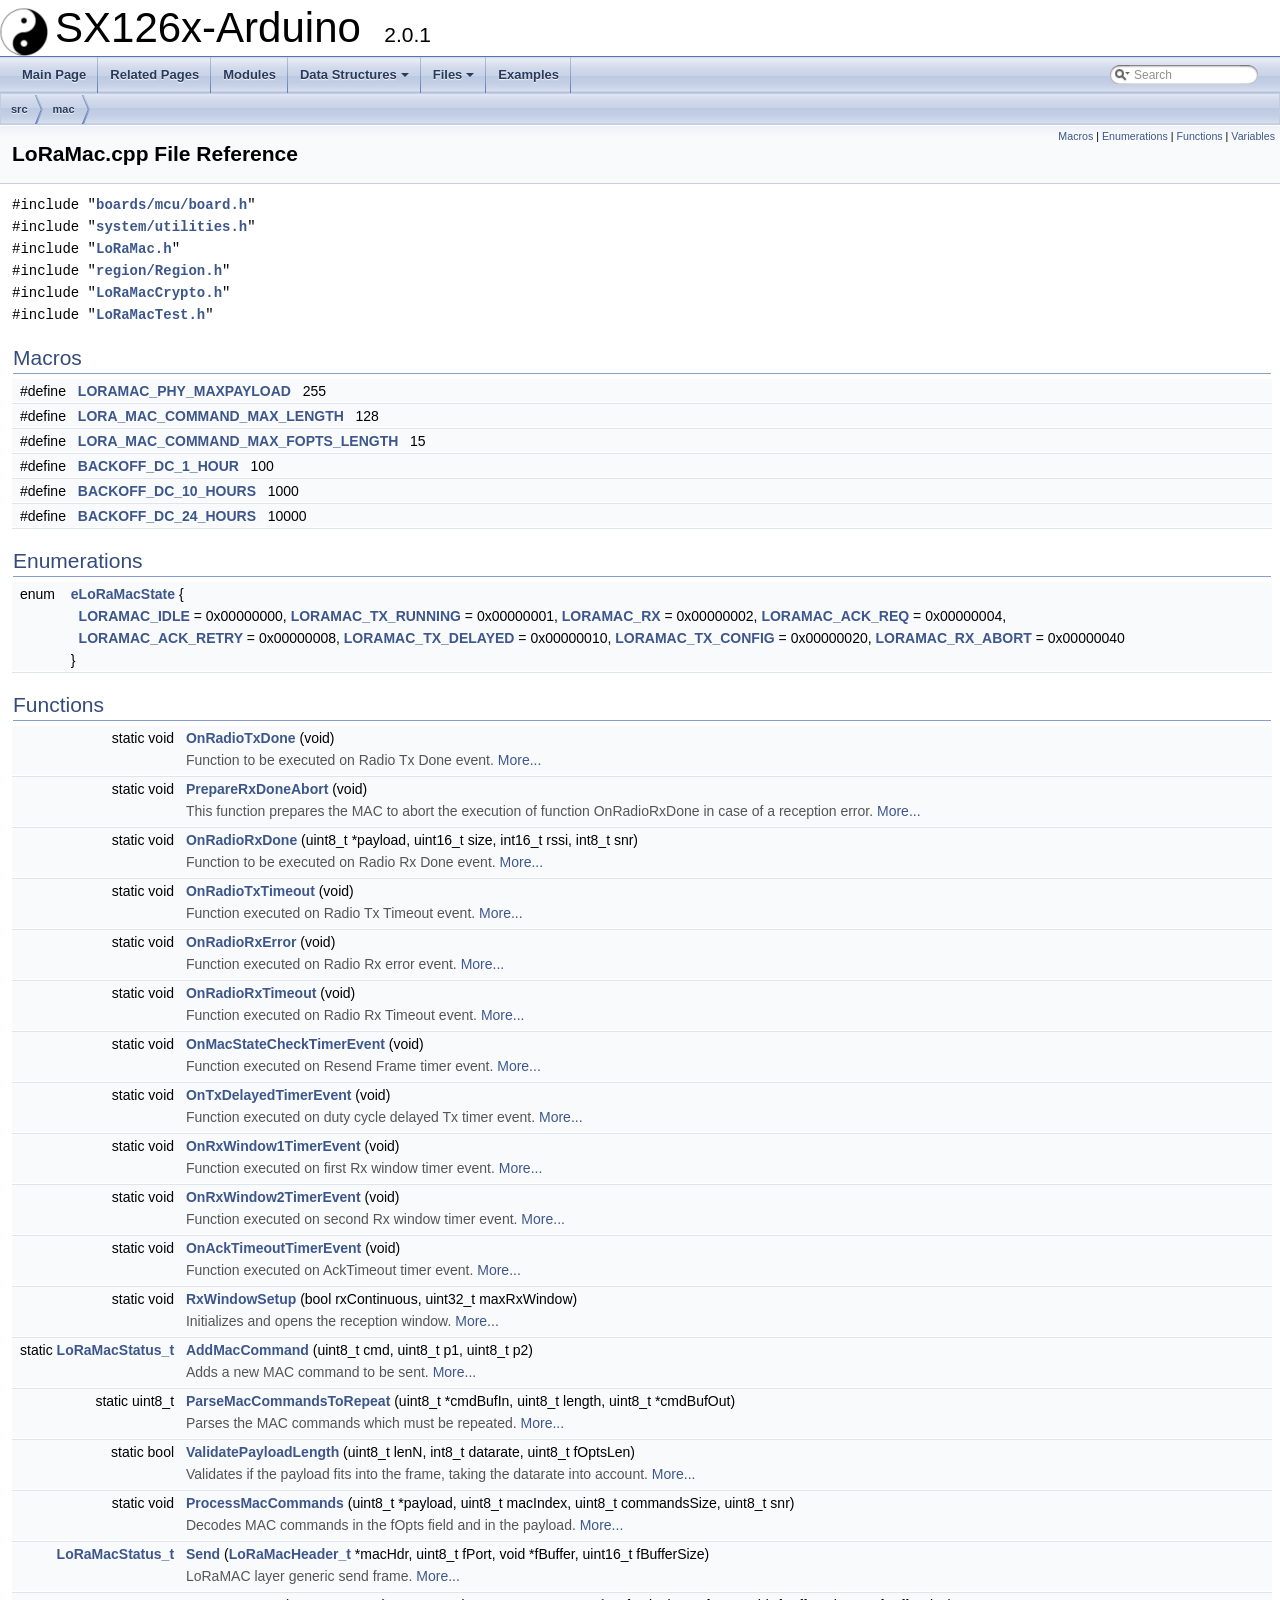
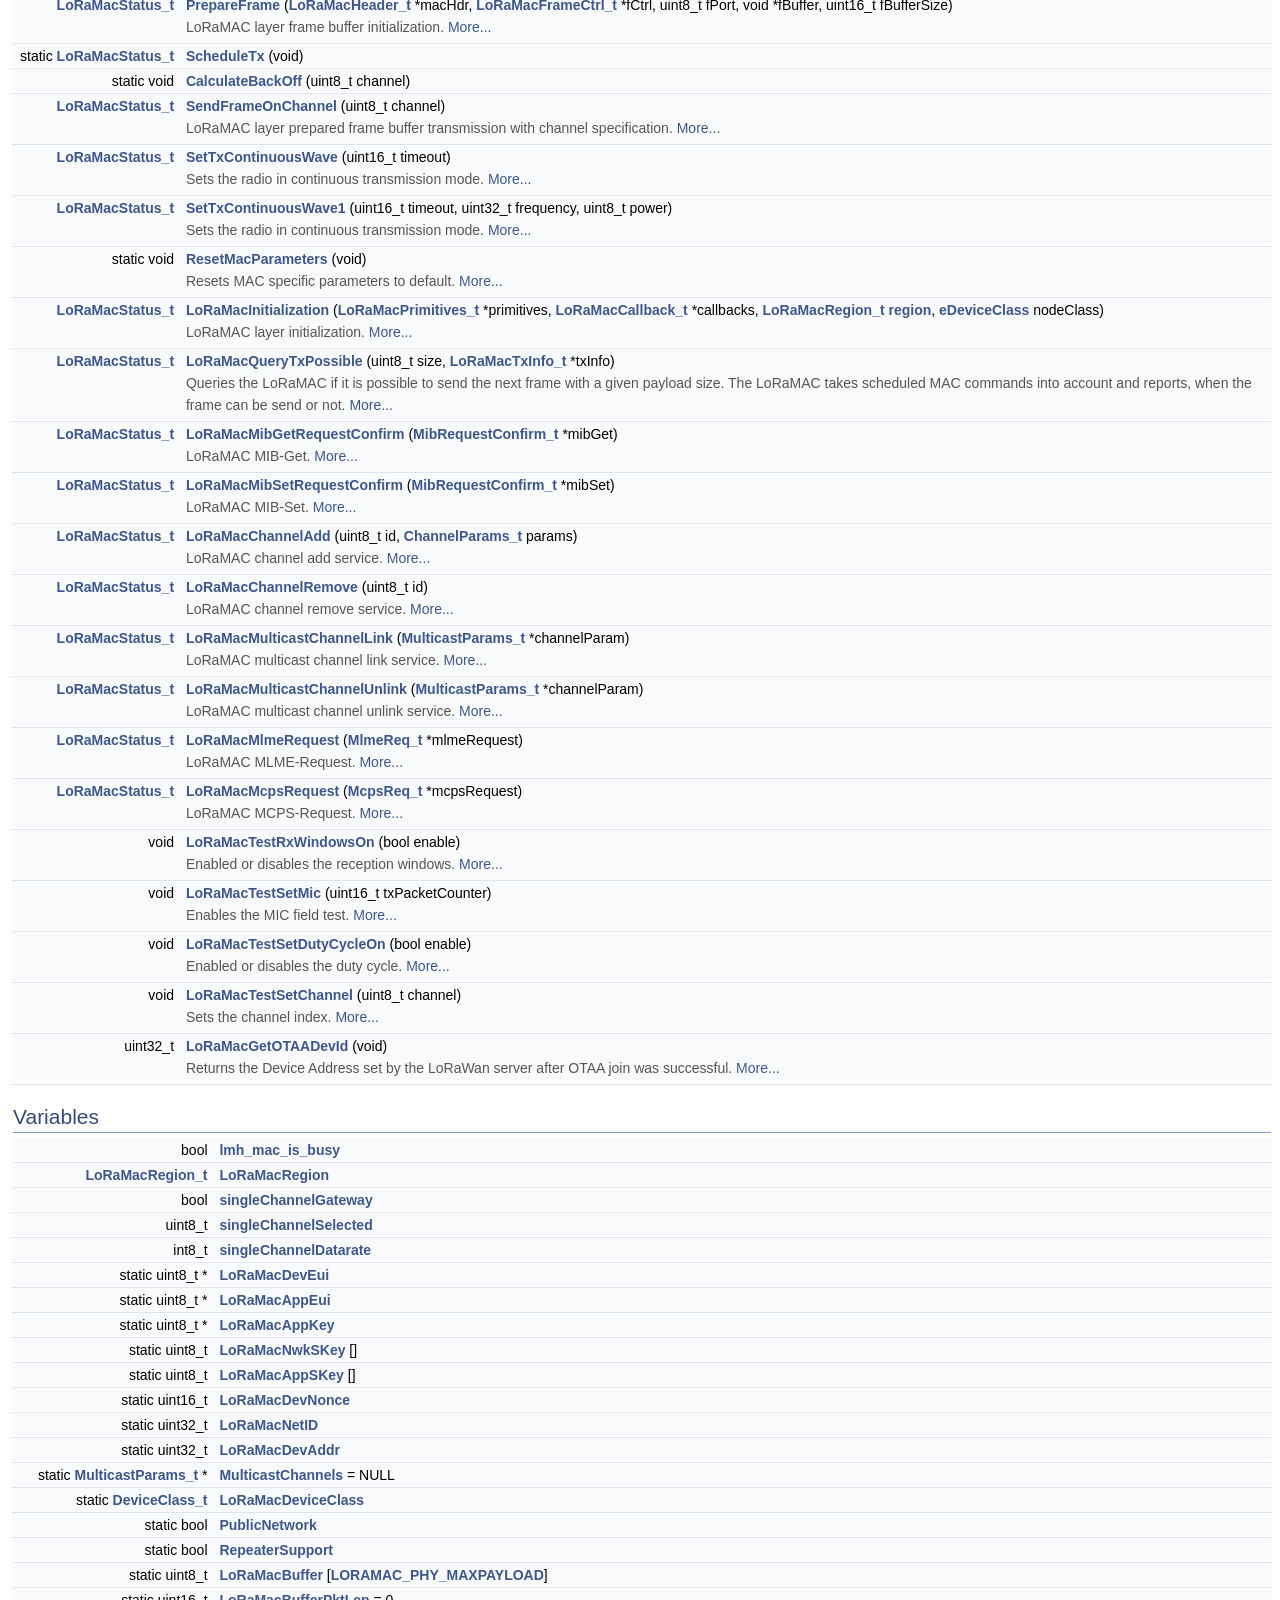
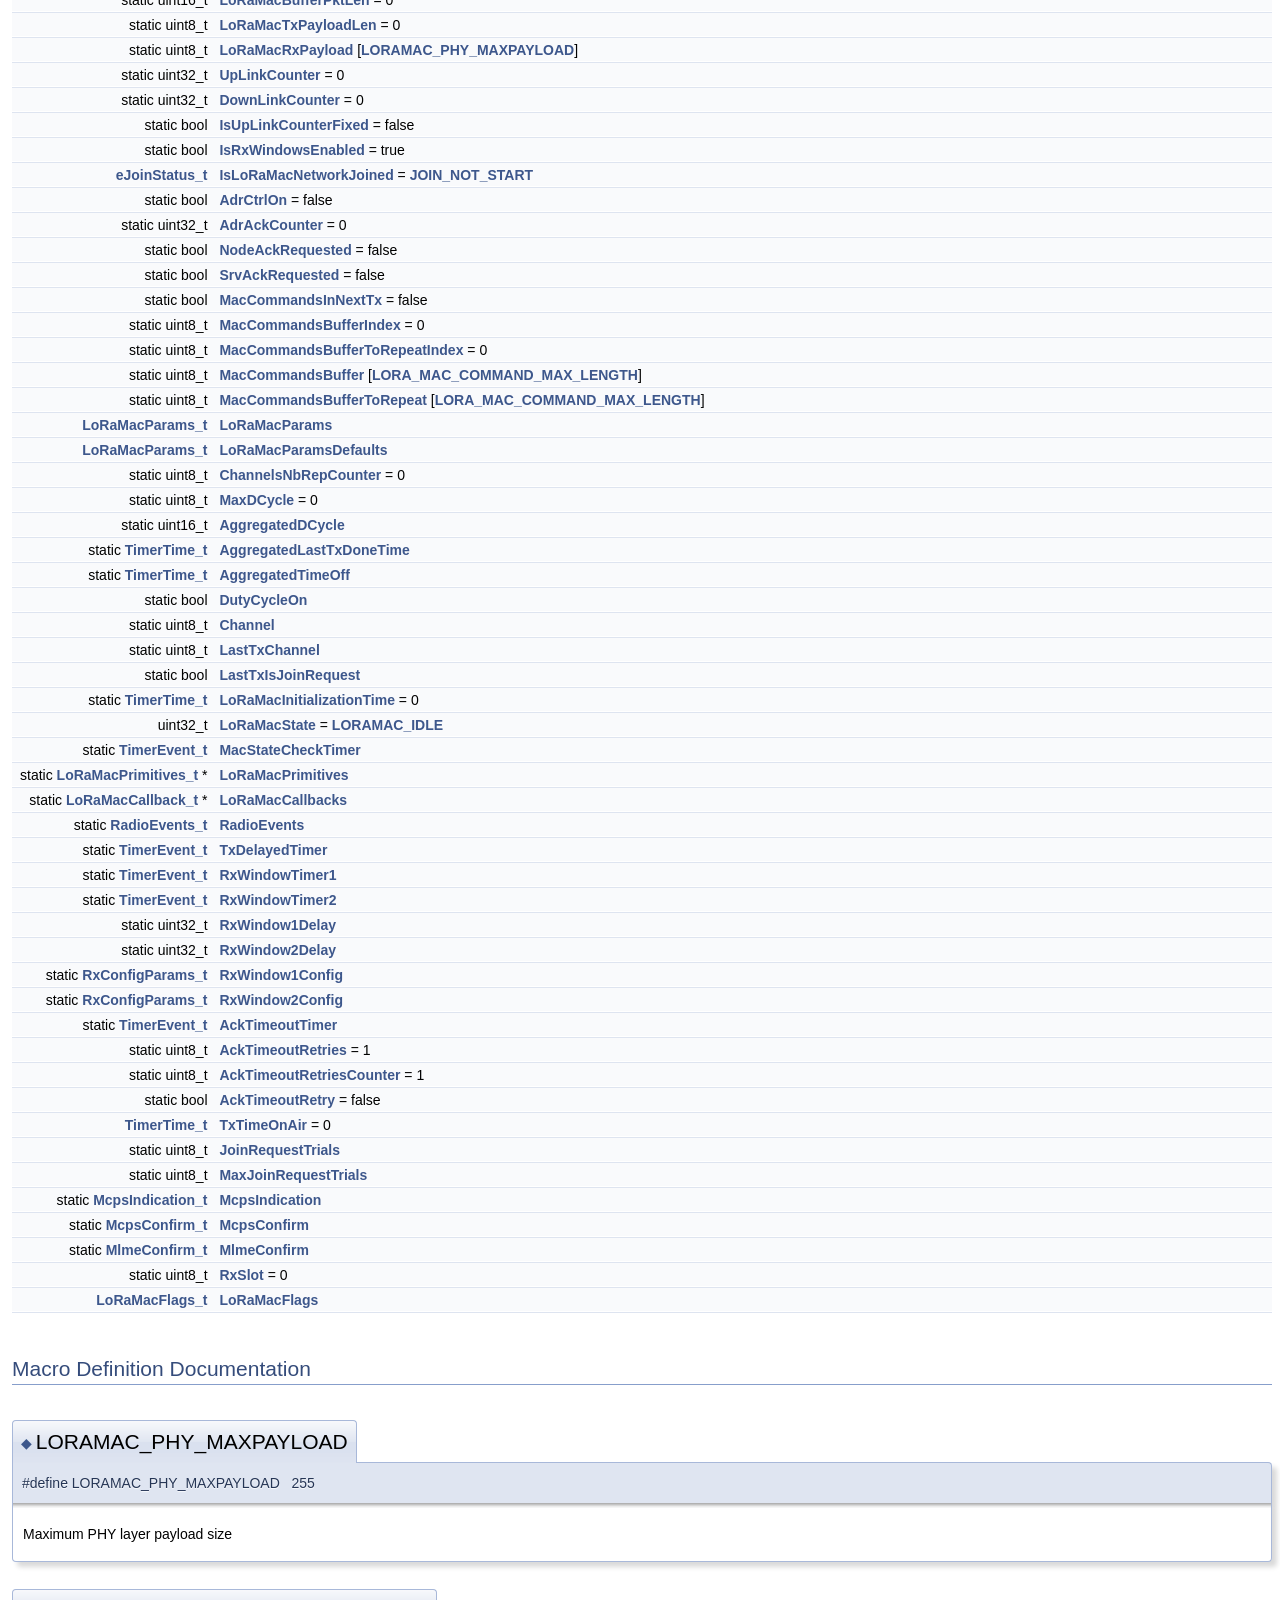
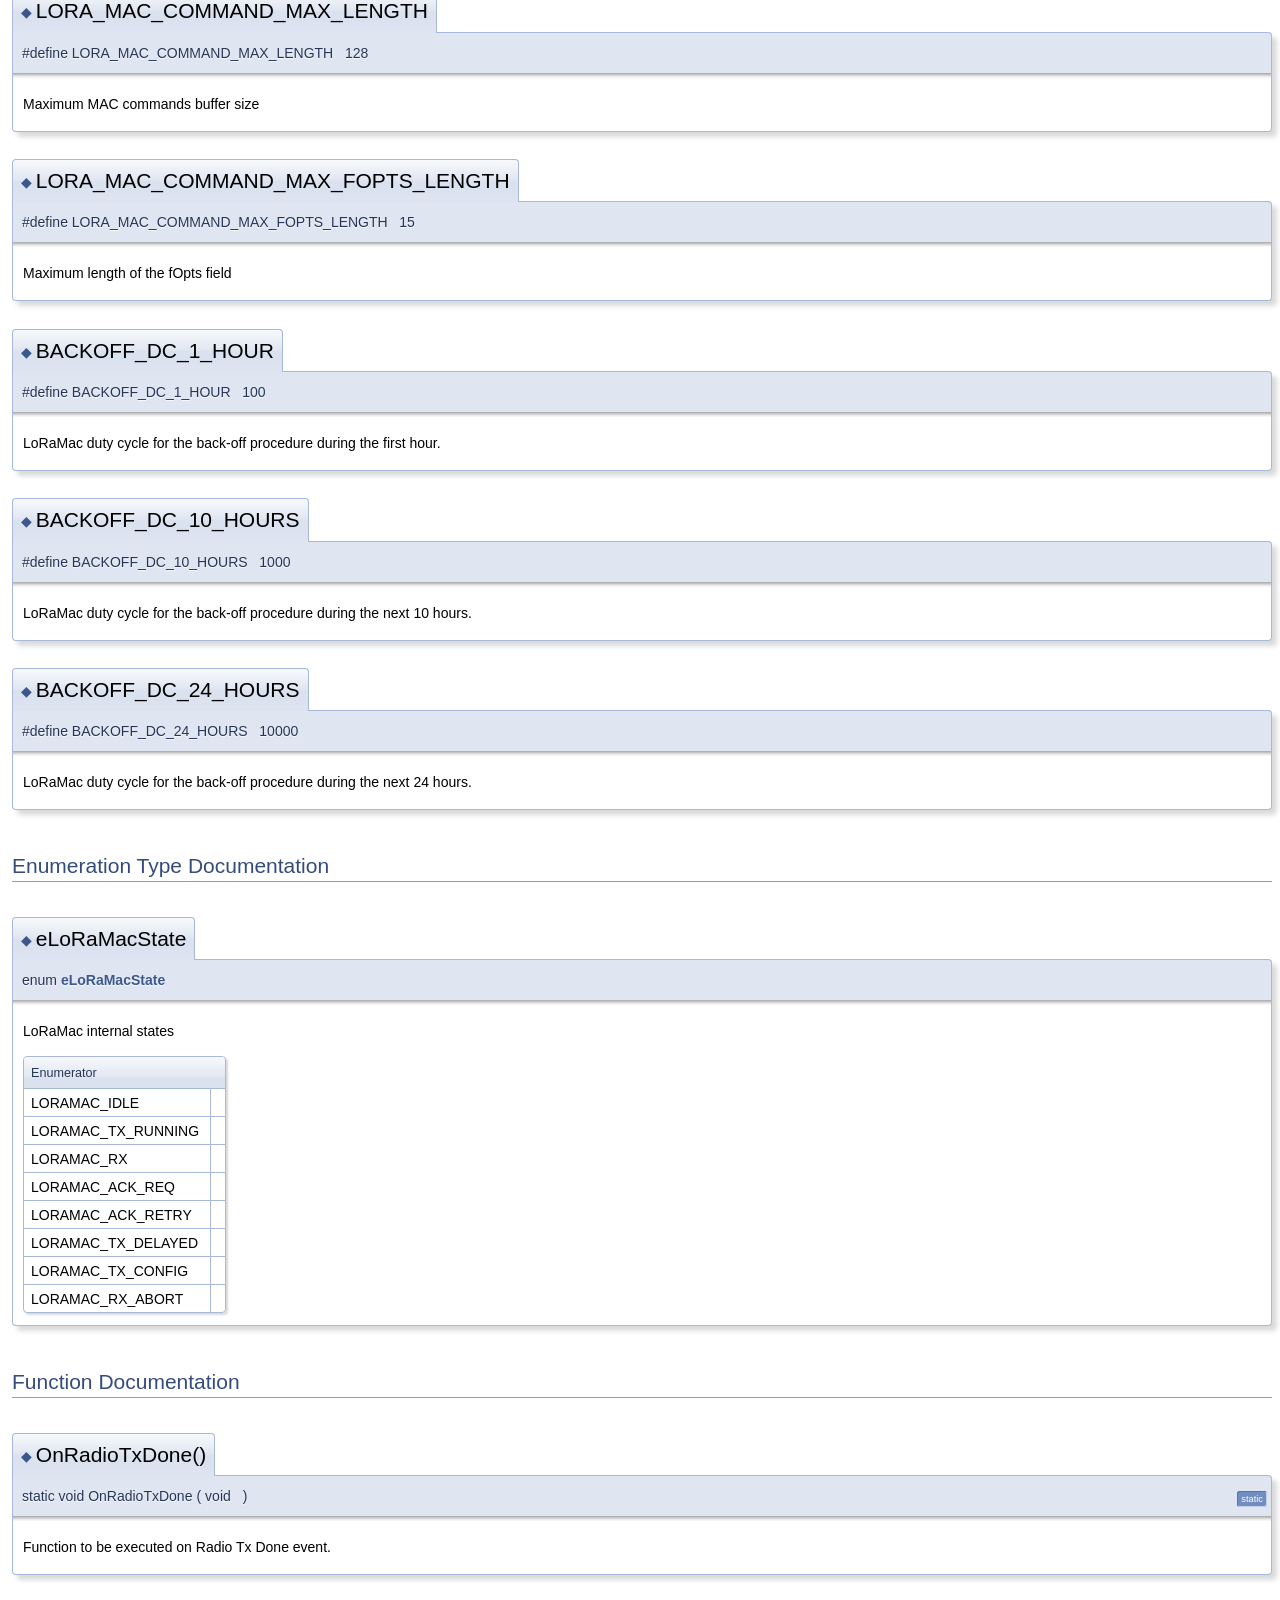
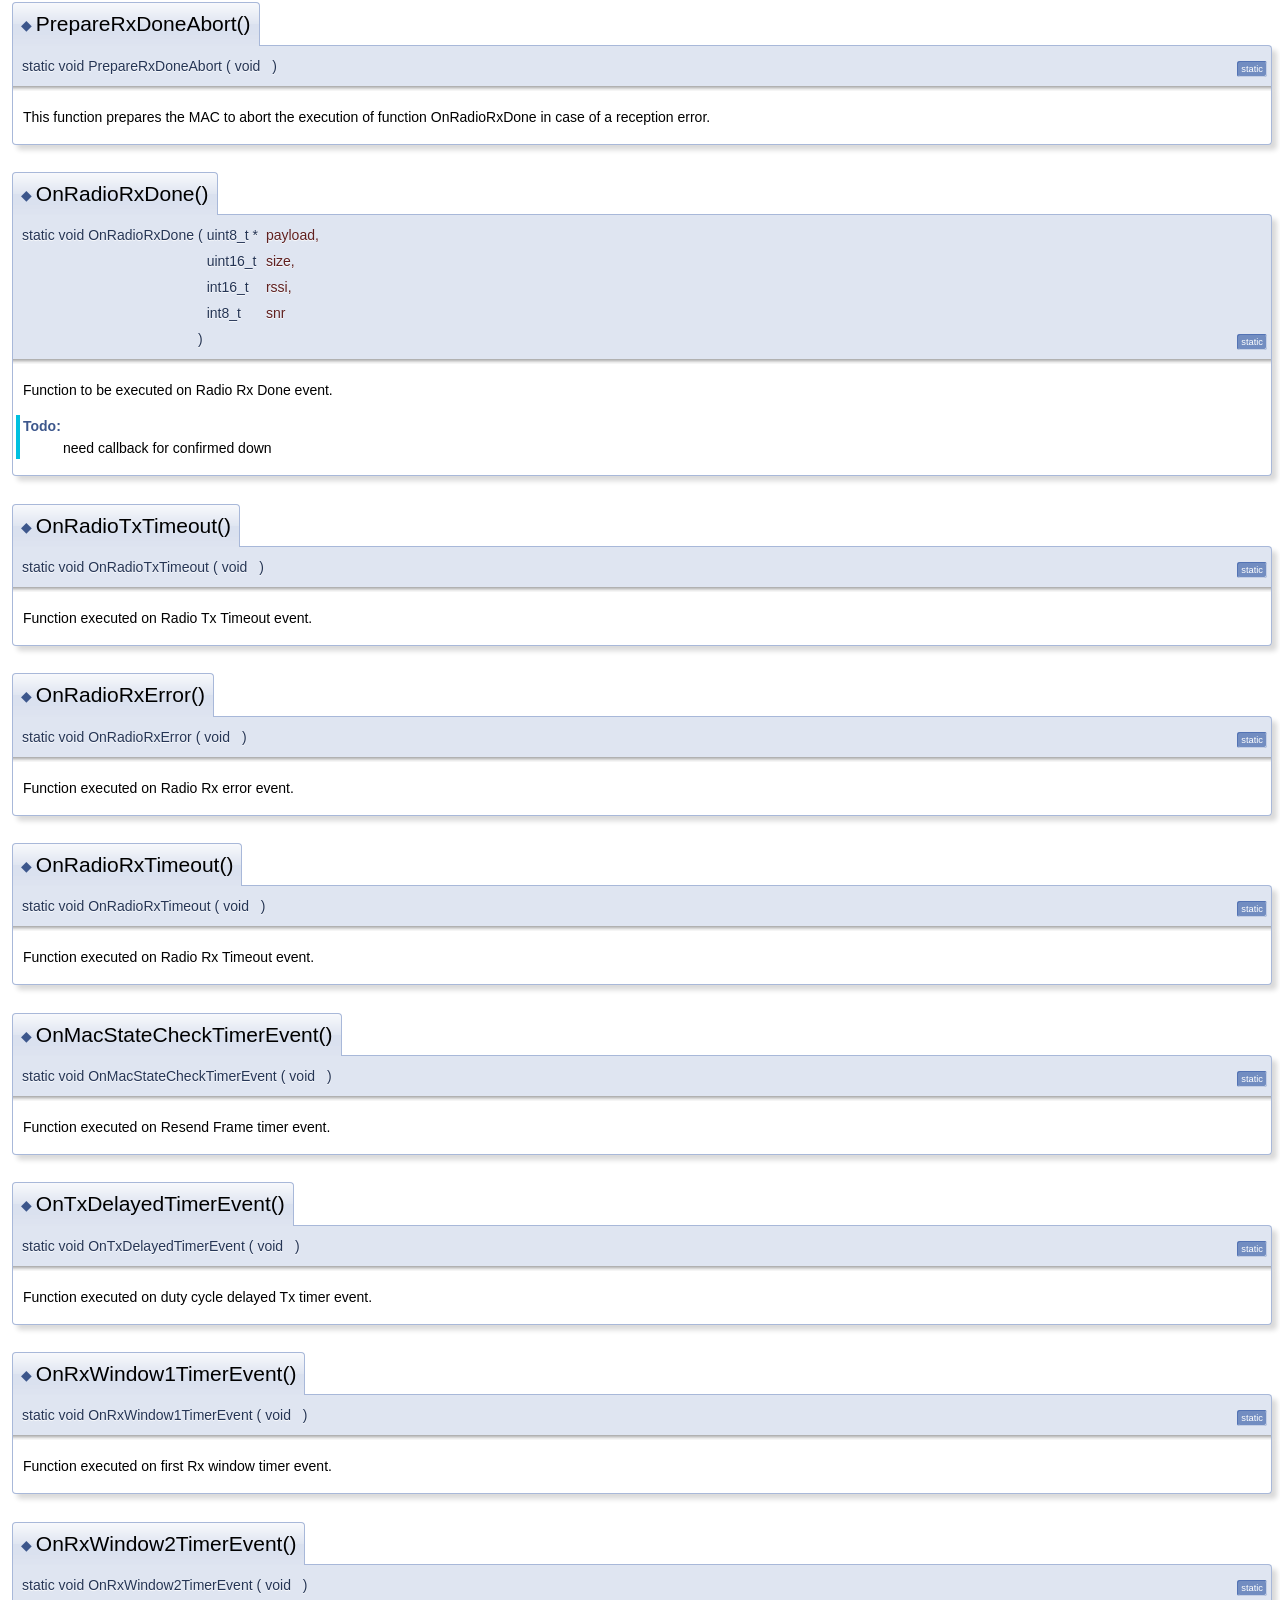
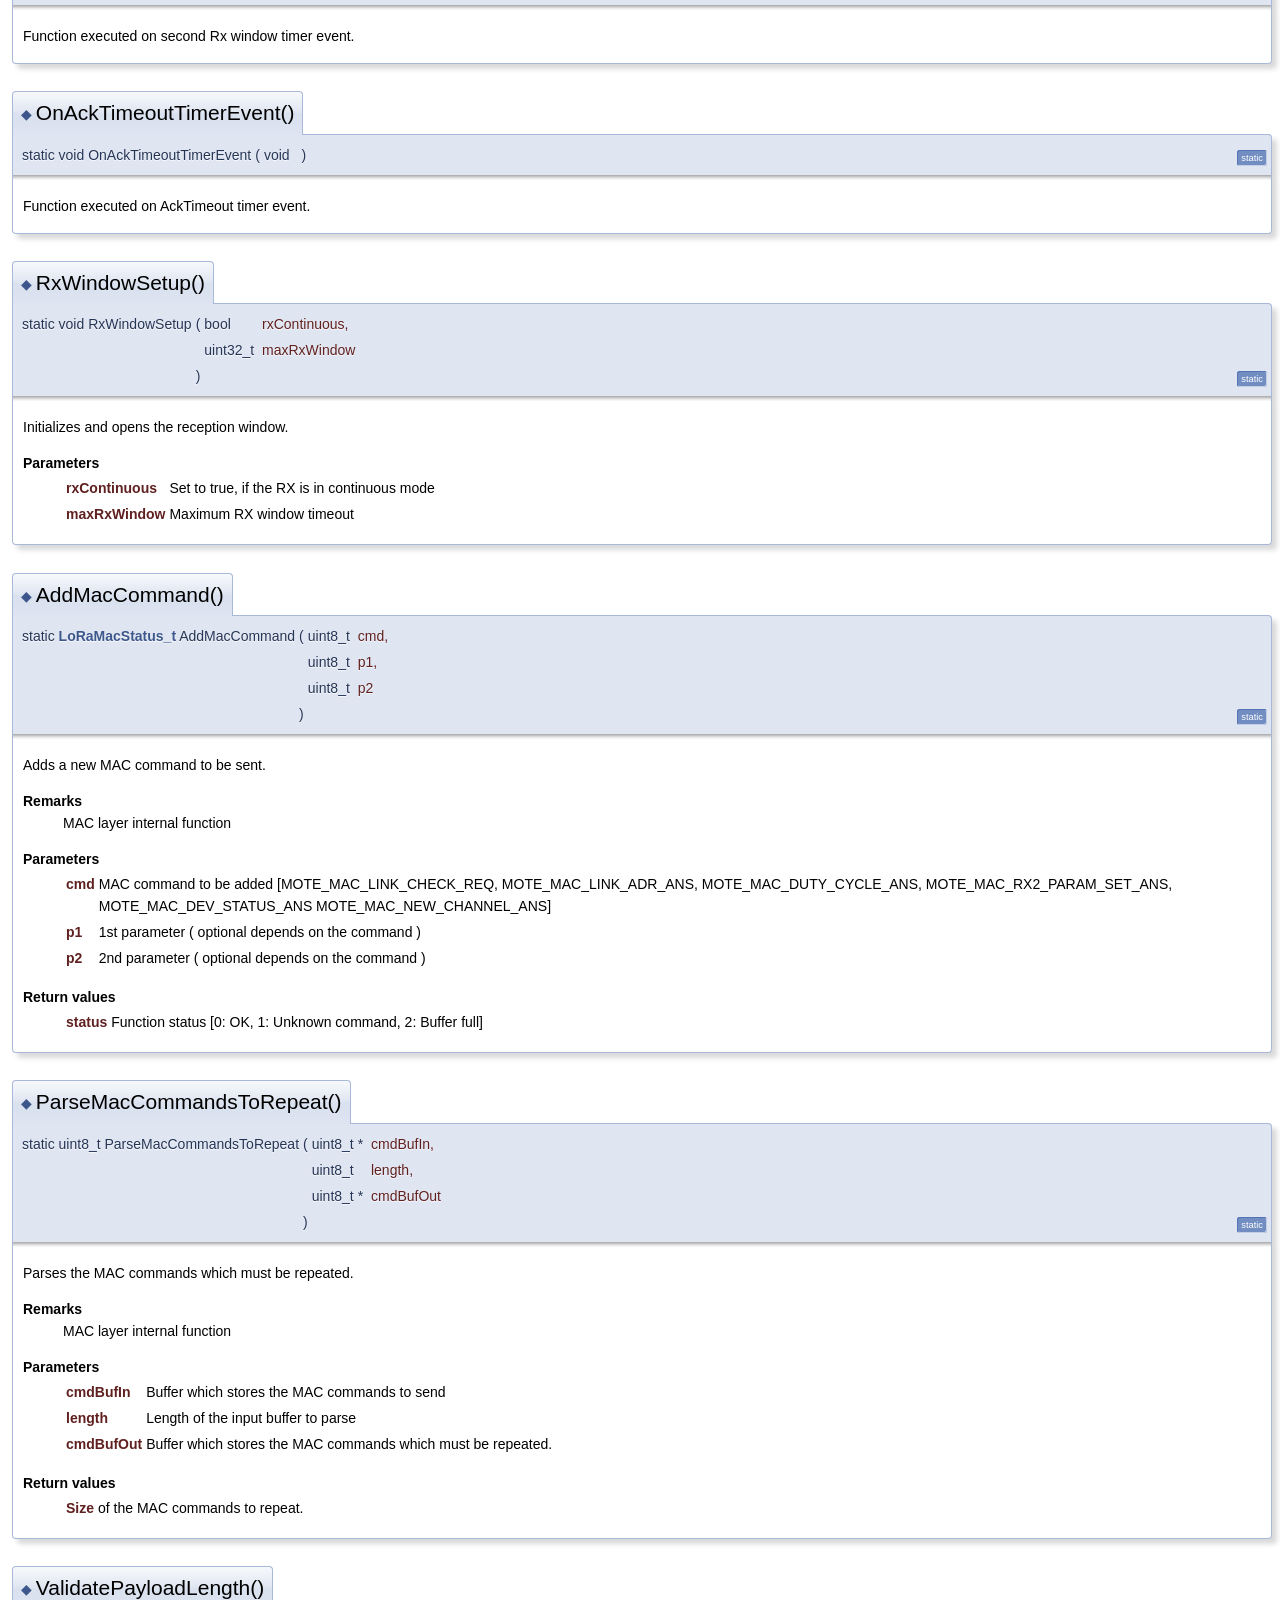
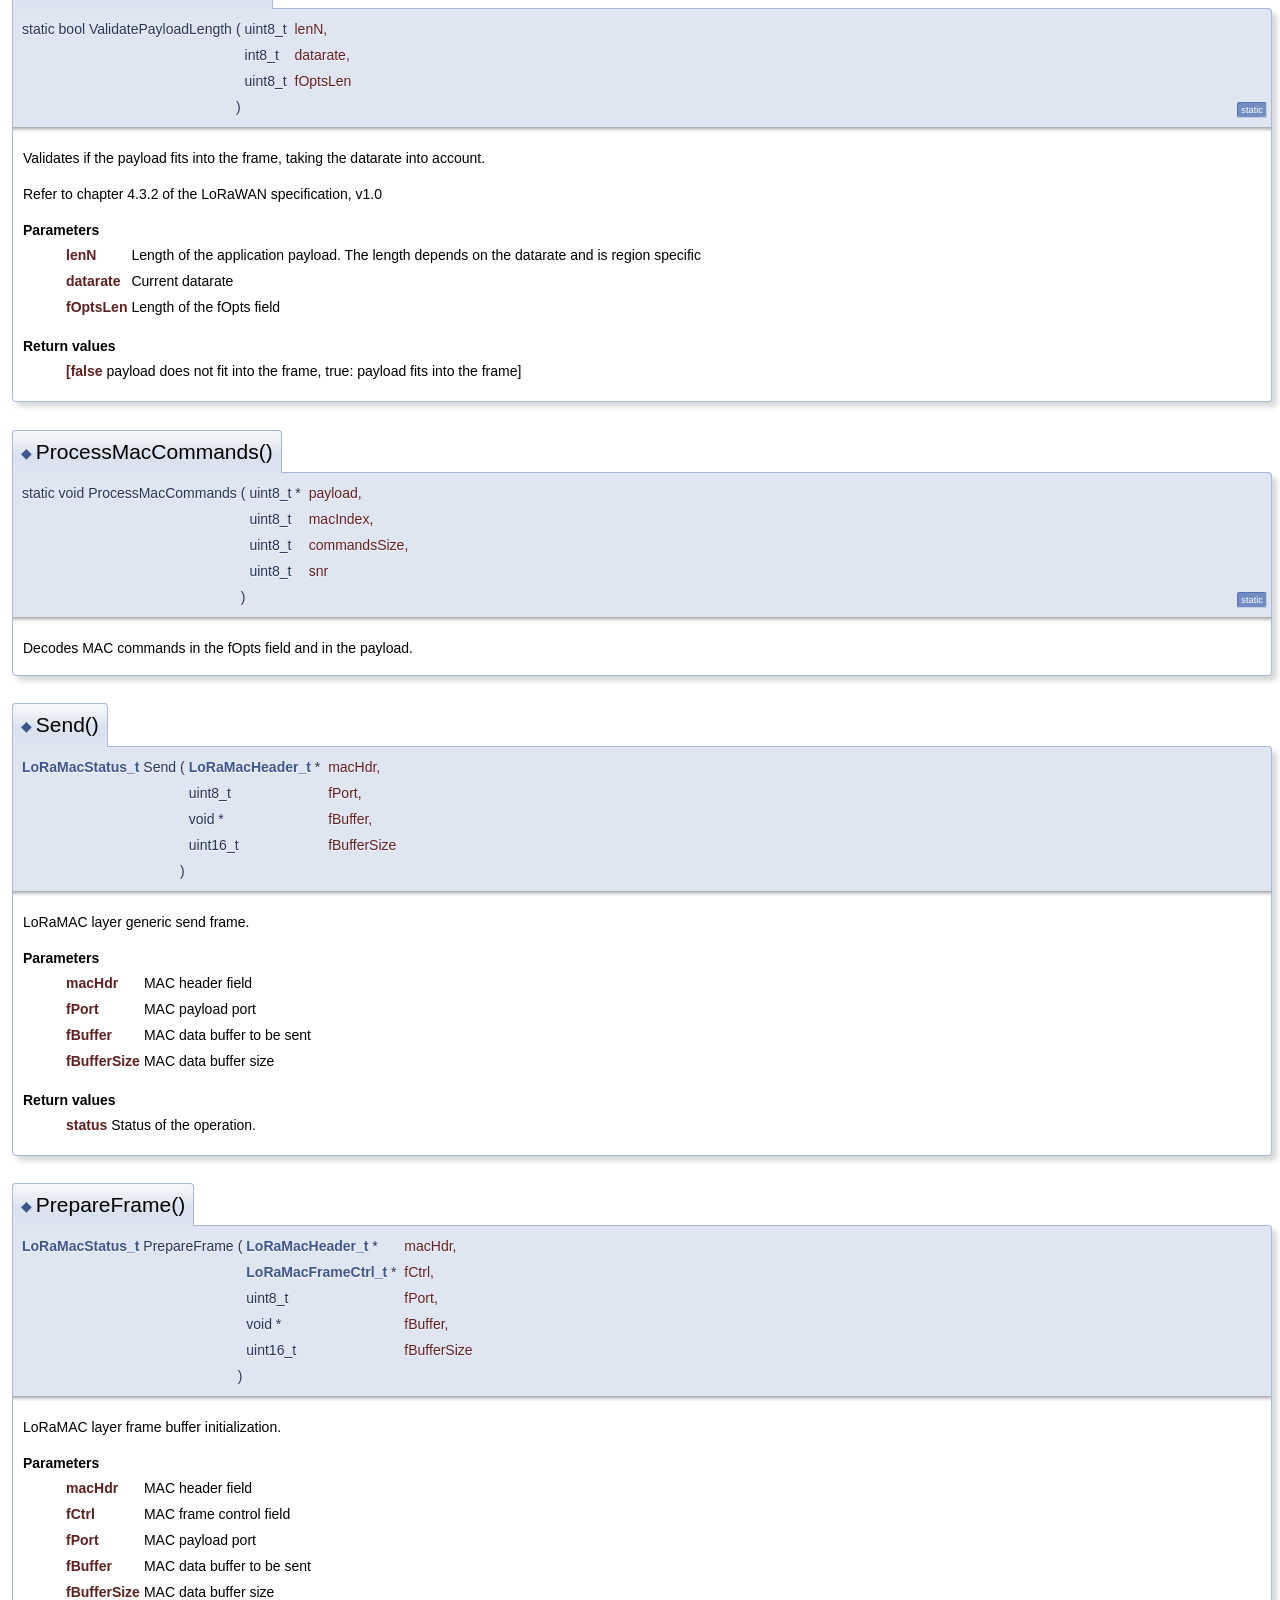
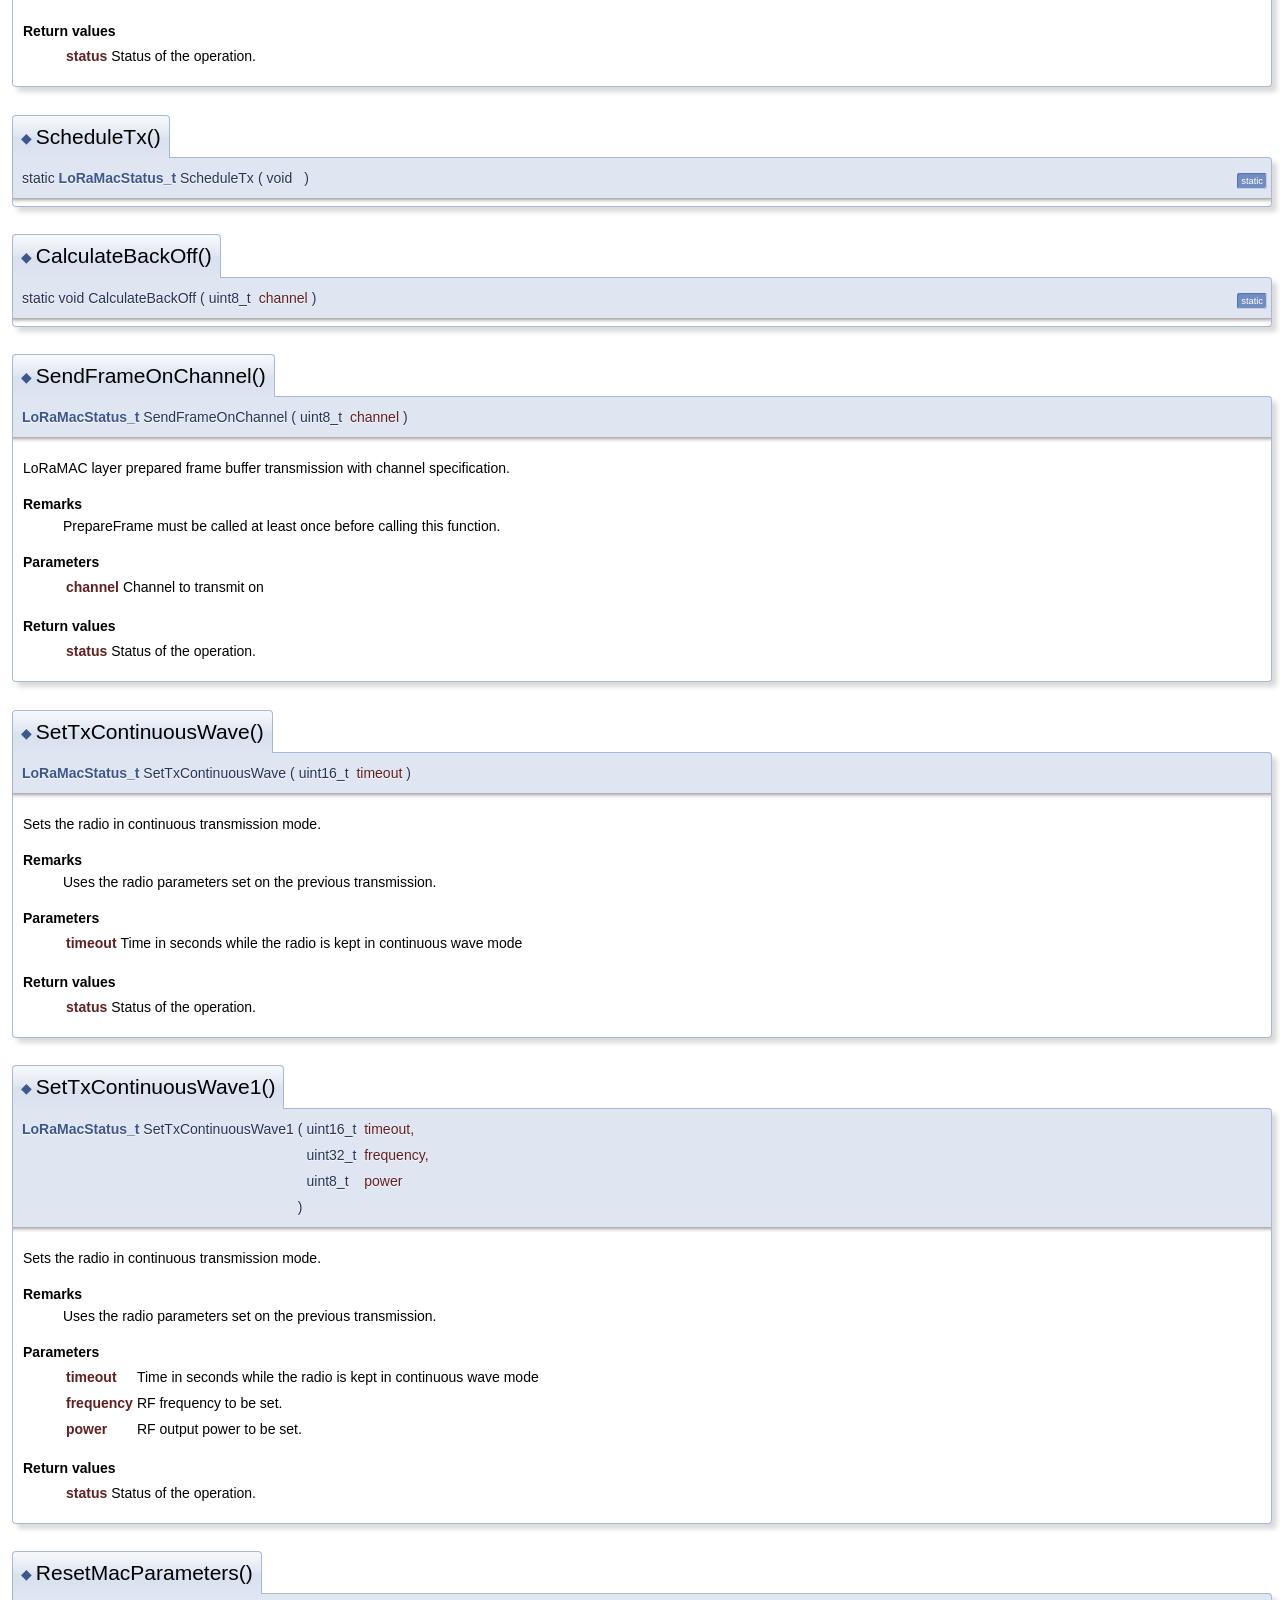
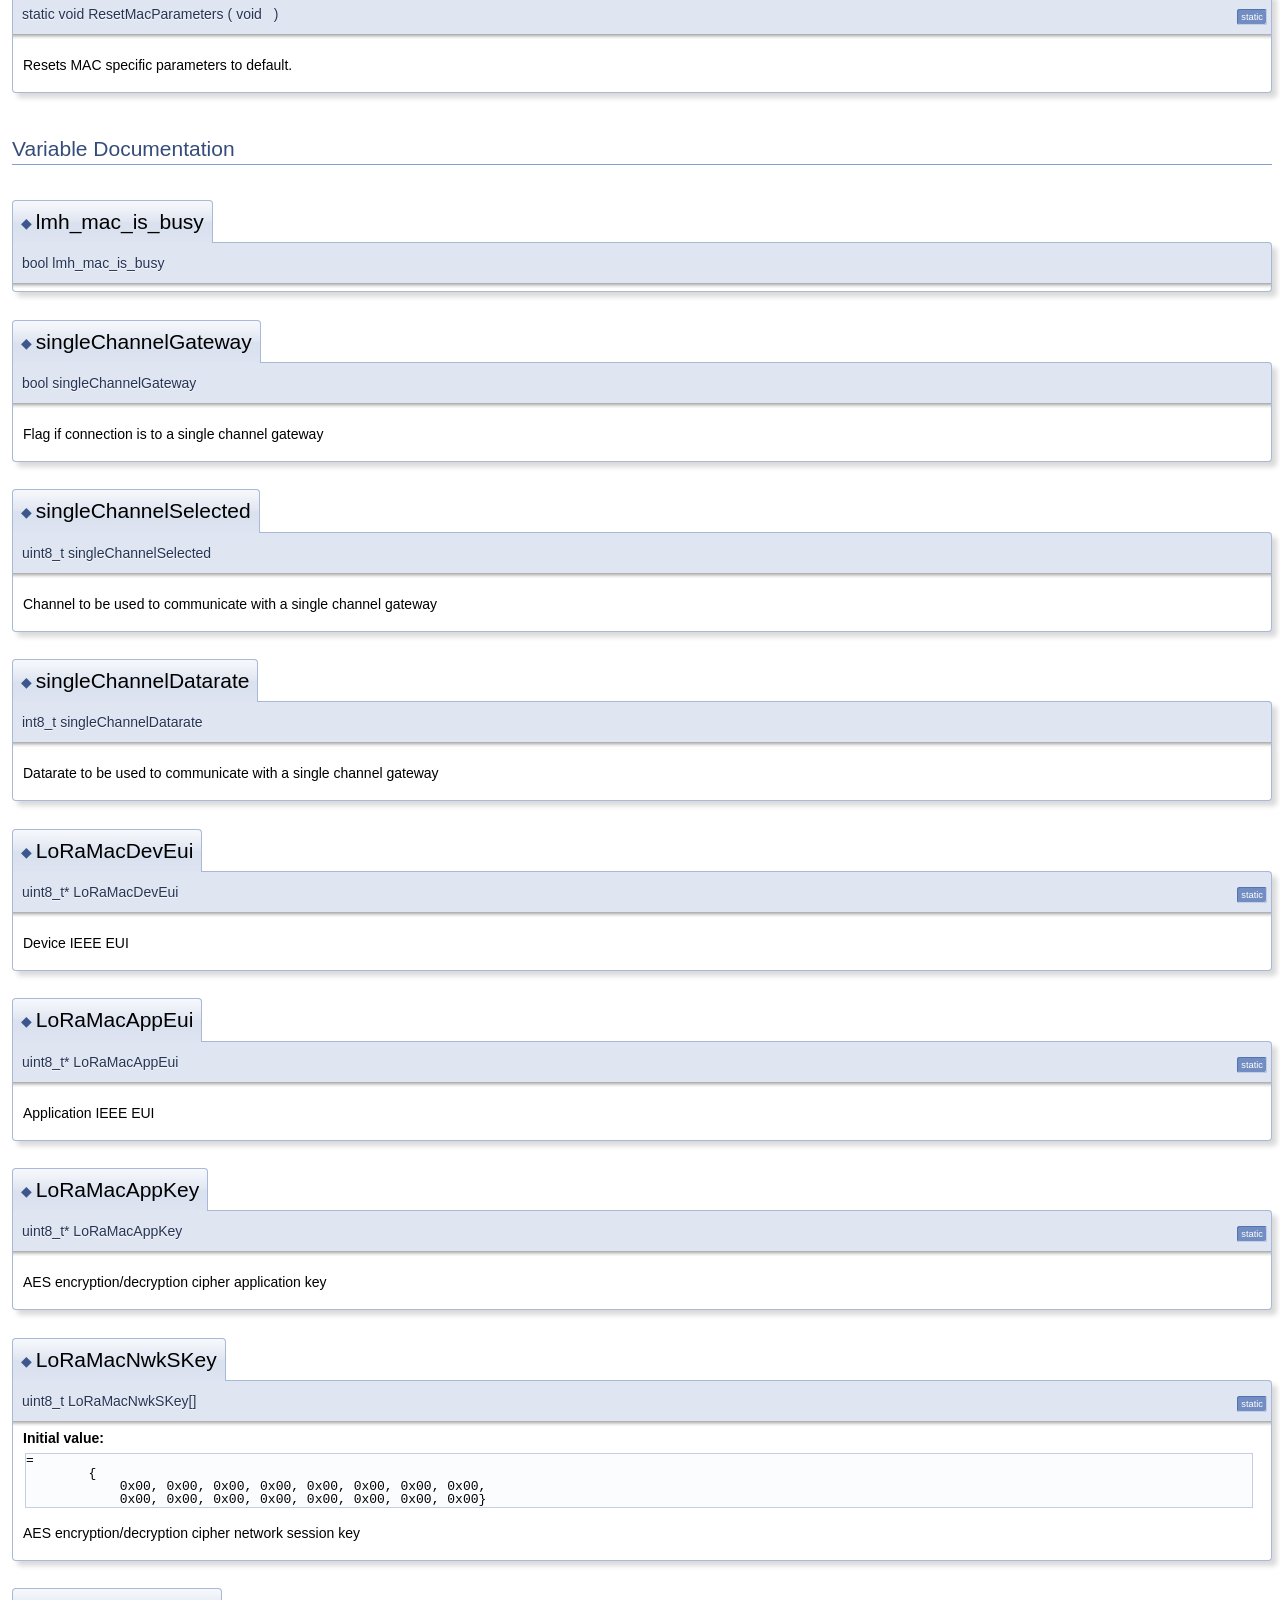
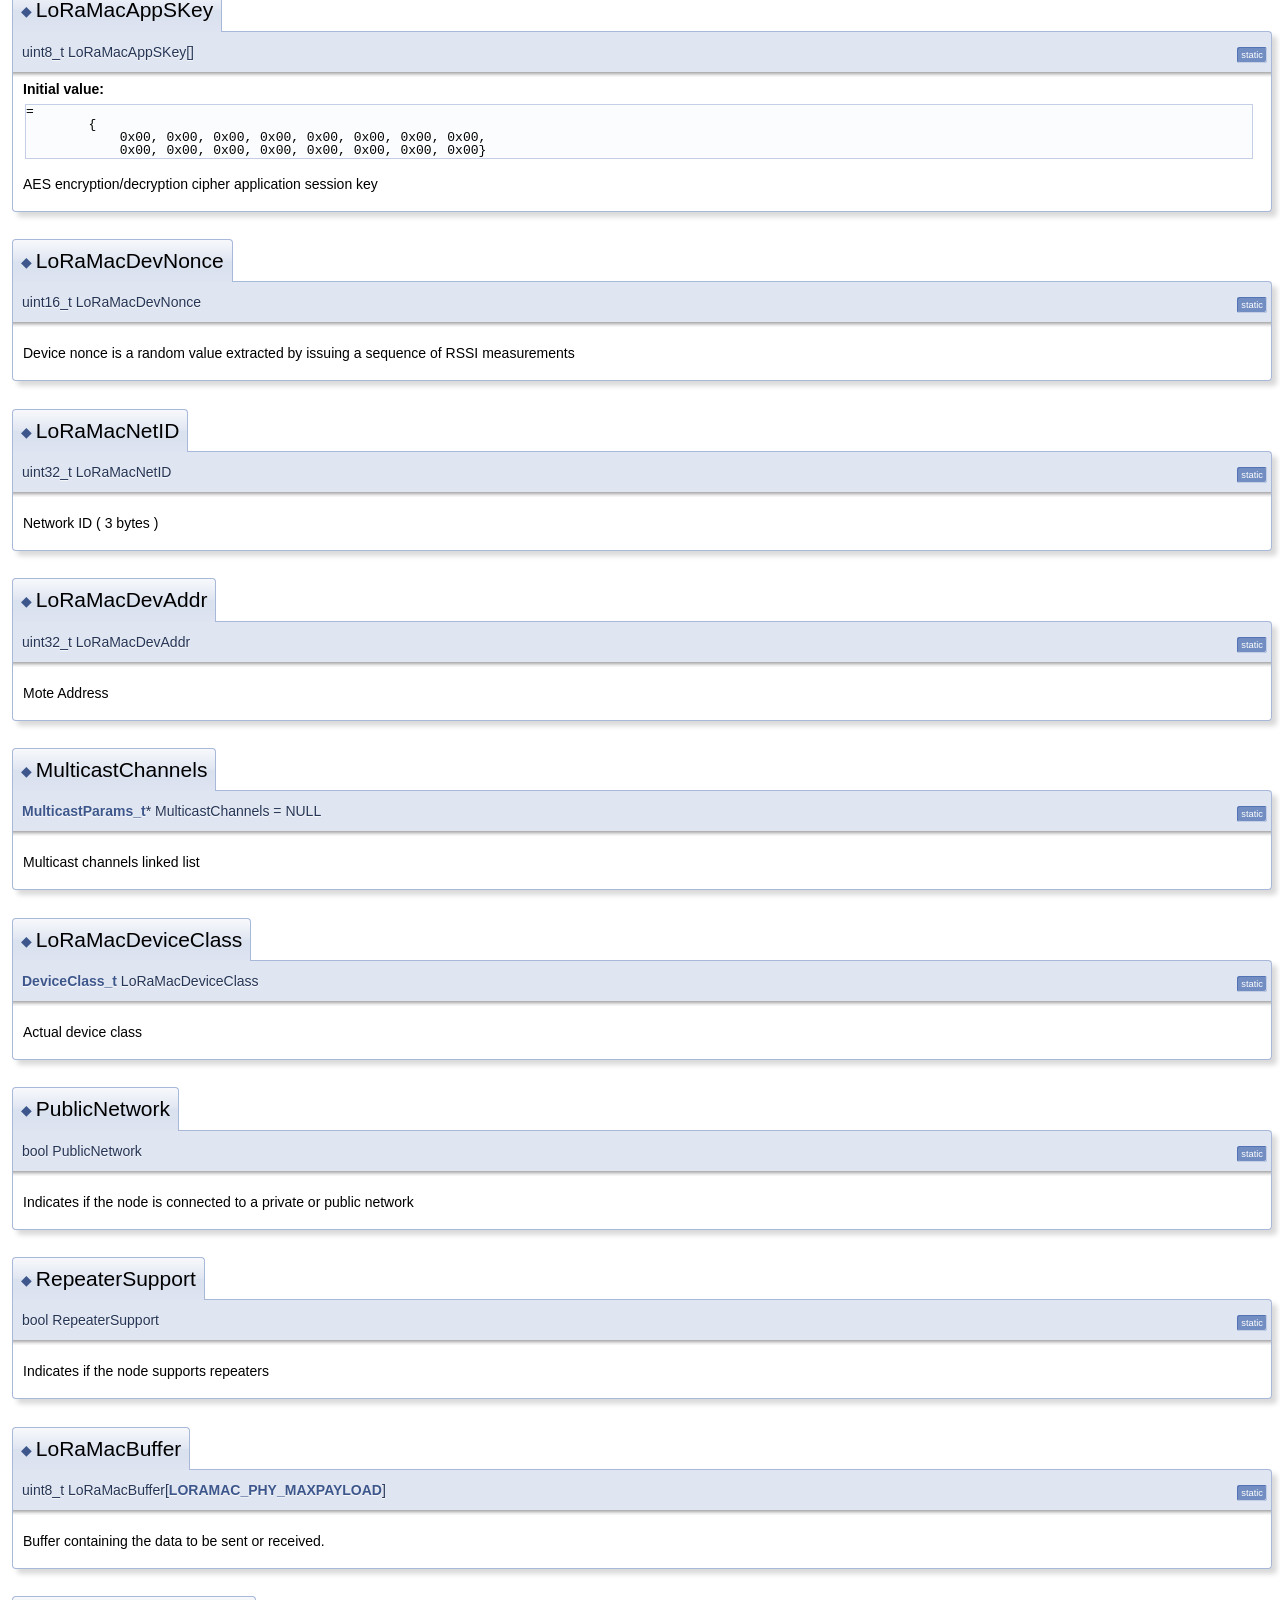
<file: components/third_party/SX126x-Arduino/docs/html/_lo_ra_mac_8cpp.html>
<!DOCTYPE html PUBLIC "-//W3C//DTD XHTML 1.0 Transitional//EN" "https://www.w3.org/TR/xhtml1/DTD/xhtml1-transitional.dtd">
<html xmlns="http://www.w3.org/1999/xhtml">
<head>
<meta http-equiv="Content-Type" content="text/xhtml;charset=UTF-8"/>
<meta http-equiv="X-UA-Compatible" content="IE=9"/>
<meta name="generator" content="Doxygen 1.8.18"/>
<meta name="viewport" content="width=device-width, initial-scale=1"/>
<title>SX126x-Arduino: src/mac/LoRaMac.cpp File Reference</title>
<link href="tabs.css" rel="stylesheet" type="text/css"/>
<script type="text/javascript" src="jquery.js"></script>
<script type="text/javascript" src="dynsections.js"></script>
<link href="search/search.css" rel="stylesheet" type="text/css"/>
<script type="text/javascript" src="search/searchdata.js"></script>
<script type="text/javascript" src="search/search.js"></script>
<link href="doxygen.css" rel="stylesheet" type="text/css" />
</head>
<body>
<div id="top"><!-- do not remove this div, it is closed by doxygen! -->
<div id="titlearea">
<table cellspacing="0" cellpadding="0">
 <tbody>
 <tr style="height: 56px;">
  <td id="projectlogo"><img alt="Logo" src="Yin_yang-48x48.png"/></td>
  <td id="projectalign" style="padding-left: 0.5em;">
   <div id="projectname">SX126x-Arduino
   &#160;<span id="projectnumber">2.0.1</span>
   </div>
  </td>
 </tr>
 </tbody>
</table>
</div>
<!-- end header part -->
<!-- Generated by Doxygen 1.8.18 -->
<script type="text/javascript">
/* @license magnet:?xt=urn:btih:cf05388f2679ee054f2beb29a391d25f4e673ac3&amp;dn=gpl-2.0.txt GPL-v2 */
var searchBox = new SearchBox("searchBox", "search",false,'Search');
/* @license-end */
</script>
<script type="text/javascript" src="menudata.js"></script>
<script type="text/javascript" src="menu.js"></script>
<script type="text/javascript">
/* @license magnet:?xt=urn:btih:cf05388f2679ee054f2beb29a391d25f4e673ac3&amp;dn=gpl-2.0.txt GPL-v2 */
$(function() {
  initMenu('',true,false,'search.php','Search');
  $(document).ready(function() { init_search(); });
});
/* @license-end */</script>
<div id="main-nav"></div>
<!-- window showing the filter options -->
<div id="MSearchSelectWindow"
     onmouseover="return searchBox.OnSearchSelectShow()"
     onmouseout="return searchBox.OnSearchSelectHide()"
     onkeydown="return searchBox.OnSearchSelectKey(event)">
</div>

<!-- iframe showing the search results (closed by default) -->
<div id="MSearchResultsWindow">
<iframe src="javascript:void(0)" frameborder="0" 
        name="MSearchResults" id="MSearchResults">
</iframe>
</div>

<div id="nav-path" class="navpath">
  <ul>
<li class="navelem"><a class="el" href="dir_68267d1309a1af8e8297ef4c3efbcdba.html">src</a></li><li class="navelem"><a class="el" href="dir_63bd31c89c45e28dcdab7a0783bc1237.html">mac</a></li>  </ul>
</div>
</div><!-- top -->
<div class="header">
  <div class="summary">
<a href="#define-members">Macros</a> &#124;
<a href="#enum-members">Enumerations</a> &#124;
<a href="#func-members">Functions</a> &#124;
<a href="#var-members">Variables</a>  </div>
  <div class="headertitle">
<div class="title">LoRaMac.cpp File Reference</div>  </div>
</div><!--header-->
<div class="contents">
<div class="textblock"><code>#include &quot;<a class="el" href="board_8h_source.html">boards/mcu/board.h</a>&quot;</code><br />
<code>#include &quot;<a class="el" href="utilities_8h_source.html">system/utilities.h</a>&quot;</code><br />
<code>#include &quot;<a class="el" href="_lo_ra_mac_8h_source.html">LoRaMac.h</a>&quot;</code><br />
<code>#include &quot;<a class="el" href="_region_8h_source.html">region/Region.h</a>&quot;</code><br />
<code>#include &quot;<a class="el" href="_lo_ra_mac_crypto_8h_source.html">LoRaMacCrypto.h</a>&quot;</code><br />
<code>#include &quot;<a class="el" href="_lo_ra_mac_test_8h_source.html">LoRaMacTest.h</a>&quot;</code><br />
</div><table class="memberdecls">
<tr class="heading"><td colspan="2"><h2 class="groupheader"><a name="define-members"></a>
Macros</h2></td></tr>
<tr class="memitem:a54769799fcc79d1d3fd1f19f123cc57b"><td class="memItemLeft" align="right" valign="top">#define&#160;</td><td class="memItemRight" valign="bottom"><a class="el" href="_lo_ra_mac_8cpp.html#a54769799fcc79d1d3fd1f19f123cc57b">LORAMAC_PHY_MAXPAYLOAD</a>&#160;&#160;&#160;255</td></tr>
<tr class="separator:a54769799fcc79d1d3fd1f19f123cc57b"><td class="memSeparator" colspan="2">&#160;</td></tr>
<tr class="memitem:a4ac517018d0390785daf8d90bf99df8f"><td class="memItemLeft" align="right" valign="top">#define&#160;</td><td class="memItemRight" valign="bottom"><a class="el" href="_lo_ra_mac_8cpp.html#a4ac517018d0390785daf8d90bf99df8f">LORA_MAC_COMMAND_MAX_LENGTH</a>&#160;&#160;&#160;128</td></tr>
<tr class="separator:a4ac517018d0390785daf8d90bf99df8f"><td class="memSeparator" colspan="2">&#160;</td></tr>
<tr class="memitem:ae2ccbfeefb0390b3cafca4da463d245c"><td class="memItemLeft" align="right" valign="top">#define&#160;</td><td class="memItemRight" valign="bottom"><a class="el" href="_lo_ra_mac_8cpp.html#ae2ccbfeefb0390b3cafca4da463d245c">LORA_MAC_COMMAND_MAX_FOPTS_LENGTH</a>&#160;&#160;&#160;15</td></tr>
<tr class="separator:ae2ccbfeefb0390b3cafca4da463d245c"><td class="memSeparator" colspan="2">&#160;</td></tr>
<tr class="memitem:a1d58cbd560840cdab3e4427797e88c3a"><td class="memItemLeft" align="right" valign="top">#define&#160;</td><td class="memItemRight" valign="bottom"><a class="el" href="_lo_ra_mac_8cpp.html#a1d58cbd560840cdab3e4427797e88c3a">BACKOFF_DC_1_HOUR</a>&#160;&#160;&#160;100</td></tr>
<tr class="separator:a1d58cbd560840cdab3e4427797e88c3a"><td class="memSeparator" colspan="2">&#160;</td></tr>
<tr class="memitem:a70461da0dc970b3de51718ab397a81db"><td class="memItemLeft" align="right" valign="top">#define&#160;</td><td class="memItemRight" valign="bottom"><a class="el" href="_lo_ra_mac_8cpp.html#a70461da0dc970b3de51718ab397a81db">BACKOFF_DC_10_HOURS</a>&#160;&#160;&#160;1000</td></tr>
<tr class="separator:a70461da0dc970b3de51718ab397a81db"><td class="memSeparator" colspan="2">&#160;</td></tr>
<tr class="memitem:ada6c3c87744e22f1c053caba7c40d26c"><td class="memItemLeft" align="right" valign="top">#define&#160;</td><td class="memItemRight" valign="bottom"><a class="el" href="_lo_ra_mac_8cpp.html#ada6c3c87744e22f1c053caba7c40d26c">BACKOFF_DC_24_HOURS</a>&#160;&#160;&#160;10000</td></tr>
<tr class="separator:ada6c3c87744e22f1c053caba7c40d26c"><td class="memSeparator" colspan="2">&#160;</td></tr>
</table><table class="memberdecls">
<tr class="heading"><td colspan="2"><h2 class="groupheader"><a name="enum-members"></a>
Enumerations</h2></td></tr>
<tr class="memitem:ada0bdc03d52b5bf536f021dcea7c4490"><td class="memItemLeft" align="right" valign="top">enum &#160;</td><td class="memItemRight" valign="bottom"><a class="el" href="_lo_ra_mac_8cpp.html#ada0bdc03d52b5bf536f021dcea7c4490">eLoRaMacState</a> { <br />
&#160;&#160;<a class="el" href="_lo_ra_mac_8cpp.html#ada0bdc03d52b5bf536f021dcea7c4490a3af5105c630ff1cfa443789cfa2f318c">LORAMAC_IDLE</a> = 0x00000000, 
<a class="el" href="_lo_ra_mac_8cpp.html#ada0bdc03d52b5bf536f021dcea7c4490a5b4a3679d3966d49741f0aec6b15d731">LORAMAC_TX_RUNNING</a> = 0x00000001, 
<a class="el" href="_lo_ra_mac_8cpp.html#ada0bdc03d52b5bf536f021dcea7c4490a51fd14464af45ead2dda2a90760e4bc4">LORAMAC_RX</a> = 0x00000002, 
<a class="el" href="_lo_ra_mac_8cpp.html#ada0bdc03d52b5bf536f021dcea7c4490a99ee636d0a66bf7f2a5644b5947dce2f">LORAMAC_ACK_REQ</a> = 0x00000004, 
<br />
&#160;&#160;<a class="el" href="_lo_ra_mac_8cpp.html#ada0bdc03d52b5bf536f021dcea7c4490ac3b5306588342cdeffe6367350d875c3">LORAMAC_ACK_RETRY</a> = 0x00000008, 
<a class="el" href="_lo_ra_mac_8cpp.html#ada0bdc03d52b5bf536f021dcea7c4490aea3d825c5789497c1dd7515b26a8e8f8">LORAMAC_TX_DELAYED</a> = 0x00000010, 
<a class="el" href="_lo_ra_mac_8cpp.html#ada0bdc03d52b5bf536f021dcea7c4490ad649702e2b40e41dbed3ff5b2e3c21c5">LORAMAC_TX_CONFIG</a> = 0x00000020, 
<a class="el" href="_lo_ra_mac_8cpp.html#ada0bdc03d52b5bf536f021dcea7c4490a7c7d70244f468d92565a9e078d0790bf">LORAMAC_RX_ABORT</a> = 0x00000040
<br />
 }</td></tr>
<tr class="separator:ada0bdc03d52b5bf536f021dcea7c4490"><td class="memSeparator" colspan="2">&#160;</td></tr>
</table><table class="memberdecls">
<tr class="heading"><td colspan="2"><h2 class="groupheader"><a name="func-members"></a>
Functions</h2></td></tr>
<tr class="memitem:ac87ba7b0231ab8e90b130849e3dee4be"><td class="memItemLeft" align="right" valign="top">static void&#160;</td><td class="memItemRight" valign="bottom"><a class="el" href="_lo_ra_mac_8cpp.html#ac87ba7b0231ab8e90b130849e3dee4be">OnRadioTxDone</a> (void)</td></tr>
<tr class="memdesc:ac87ba7b0231ab8e90b130849e3dee4be"><td class="mdescLeft">&#160;</td><td class="mdescRight">Function to be executed on Radio Tx Done event.  <a href="_lo_ra_mac_8cpp.html#ac87ba7b0231ab8e90b130849e3dee4be">More...</a><br /></td></tr>
<tr class="separator:ac87ba7b0231ab8e90b130849e3dee4be"><td class="memSeparator" colspan="2">&#160;</td></tr>
<tr class="memitem:a420f8e89407bab48414b1058d8071c97"><td class="memItemLeft" align="right" valign="top">static void&#160;</td><td class="memItemRight" valign="bottom"><a class="el" href="_lo_ra_mac_8cpp.html#a420f8e89407bab48414b1058d8071c97">PrepareRxDoneAbort</a> (void)</td></tr>
<tr class="memdesc:a420f8e89407bab48414b1058d8071c97"><td class="mdescLeft">&#160;</td><td class="mdescRight">This function prepares the MAC to abort the execution of function OnRadioRxDone in case of a reception error.  <a href="_lo_ra_mac_8cpp.html#a420f8e89407bab48414b1058d8071c97">More...</a><br /></td></tr>
<tr class="separator:a420f8e89407bab48414b1058d8071c97"><td class="memSeparator" colspan="2">&#160;</td></tr>
<tr class="memitem:a34d9307ff02304a070ade799731ae0ed"><td class="memItemLeft" align="right" valign="top">static void&#160;</td><td class="memItemRight" valign="bottom"><a class="el" href="_lo_ra_mac_8cpp.html#a34d9307ff02304a070ade799731ae0ed">OnRadioRxDone</a> (uint8_t *payload, uint16_t size, int16_t rssi, int8_t snr)</td></tr>
<tr class="memdesc:a34d9307ff02304a070ade799731ae0ed"><td class="mdescLeft">&#160;</td><td class="mdescRight">Function to be executed on Radio Rx Done event.  <a href="_lo_ra_mac_8cpp.html#a34d9307ff02304a070ade799731ae0ed">More...</a><br /></td></tr>
<tr class="separator:a34d9307ff02304a070ade799731ae0ed"><td class="memSeparator" colspan="2">&#160;</td></tr>
<tr class="memitem:a31161d39c6adb93e52f1a0402dd55416"><td class="memItemLeft" align="right" valign="top">static void&#160;</td><td class="memItemRight" valign="bottom"><a class="el" href="_lo_ra_mac_8cpp.html#a31161d39c6adb93e52f1a0402dd55416">OnRadioTxTimeout</a> (void)</td></tr>
<tr class="memdesc:a31161d39c6adb93e52f1a0402dd55416"><td class="mdescLeft">&#160;</td><td class="mdescRight">Function executed on Radio Tx Timeout event.  <a href="_lo_ra_mac_8cpp.html#a31161d39c6adb93e52f1a0402dd55416">More...</a><br /></td></tr>
<tr class="separator:a31161d39c6adb93e52f1a0402dd55416"><td class="memSeparator" colspan="2">&#160;</td></tr>
<tr class="memitem:a414d6e1b6ffc2d8b5dfe2621a9c35ca5"><td class="memItemLeft" align="right" valign="top">static void&#160;</td><td class="memItemRight" valign="bottom"><a class="el" href="_lo_ra_mac_8cpp.html#a414d6e1b6ffc2d8b5dfe2621a9c35ca5">OnRadioRxError</a> (void)</td></tr>
<tr class="memdesc:a414d6e1b6ffc2d8b5dfe2621a9c35ca5"><td class="mdescLeft">&#160;</td><td class="mdescRight">Function executed on Radio Rx error event.  <a href="_lo_ra_mac_8cpp.html#a414d6e1b6ffc2d8b5dfe2621a9c35ca5">More...</a><br /></td></tr>
<tr class="separator:a414d6e1b6ffc2d8b5dfe2621a9c35ca5"><td class="memSeparator" colspan="2">&#160;</td></tr>
<tr class="memitem:a4aa0011eefde1209939b3736fb62fbd1"><td class="memItemLeft" align="right" valign="top">static void&#160;</td><td class="memItemRight" valign="bottom"><a class="el" href="_lo_ra_mac_8cpp.html#a4aa0011eefde1209939b3736fb62fbd1">OnRadioRxTimeout</a> (void)</td></tr>
<tr class="memdesc:a4aa0011eefde1209939b3736fb62fbd1"><td class="mdescLeft">&#160;</td><td class="mdescRight">Function executed on Radio Rx Timeout event.  <a href="_lo_ra_mac_8cpp.html#a4aa0011eefde1209939b3736fb62fbd1">More...</a><br /></td></tr>
<tr class="separator:a4aa0011eefde1209939b3736fb62fbd1"><td class="memSeparator" colspan="2">&#160;</td></tr>
<tr class="memitem:a3f66ff4ffb45c3be2a603fec651da617"><td class="memItemLeft" align="right" valign="top">static void&#160;</td><td class="memItemRight" valign="bottom"><a class="el" href="_lo_ra_mac_8cpp.html#a3f66ff4ffb45c3be2a603fec651da617">OnMacStateCheckTimerEvent</a> (void)</td></tr>
<tr class="memdesc:a3f66ff4ffb45c3be2a603fec651da617"><td class="mdescLeft">&#160;</td><td class="mdescRight">Function executed on Resend Frame timer event.  <a href="_lo_ra_mac_8cpp.html#a3f66ff4ffb45c3be2a603fec651da617">More...</a><br /></td></tr>
<tr class="separator:a3f66ff4ffb45c3be2a603fec651da617"><td class="memSeparator" colspan="2">&#160;</td></tr>
<tr class="memitem:aff2188867ec43982ec7701c4815bc0ba"><td class="memItemLeft" align="right" valign="top">static void&#160;</td><td class="memItemRight" valign="bottom"><a class="el" href="_lo_ra_mac_8cpp.html#aff2188867ec43982ec7701c4815bc0ba">OnTxDelayedTimerEvent</a> (void)</td></tr>
<tr class="memdesc:aff2188867ec43982ec7701c4815bc0ba"><td class="mdescLeft">&#160;</td><td class="mdescRight">Function executed on duty cycle delayed Tx timer event.  <a href="_lo_ra_mac_8cpp.html#aff2188867ec43982ec7701c4815bc0ba">More...</a><br /></td></tr>
<tr class="separator:aff2188867ec43982ec7701c4815bc0ba"><td class="memSeparator" colspan="2">&#160;</td></tr>
<tr class="memitem:aee5c5399a6f41188ba87be8239bae8a9"><td class="memItemLeft" align="right" valign="top">static void&#160;</td><td class="memItemRight" valign="bottom"><a class="el" href="_lo_ra_mac_8cpp.html#aee5c5399a6f41188ba87be8239bae8a9">OnRxWindow1TimerEvent</a> (void)</td></tr>
<tr class="memdesc:aee5c5399a6f41188ba87be8239bae8a9"><td class="mdescLeft">&#160;</td><td class="mdescRight">Function executed on first Rx window timer event.  <a href="_lo_ra_mac_8cpp.html#aee5c5399a6f41188ba87be8239bae8a9">More...</a><br /></td></tr>
<tr class="separator:aee5c5399a6f41188ba87be8239bae8a9"><td class="memSeparator" colspan="2">&#160;</td></tr>
<tr class="memitem:a280d52c79c5de2428ef3f1e361043b23"><td class="memItemLeft" align="right" valign="top">static void&#160;</td><td class="memItemRight" valign="bottom"><a class="el" href="_lo_ra_mac_8cpp.html#a280d52c79c5de2428ef3f1e361043b23">OnRxWindow2TimerEvent</a> (void)</td></tr>
<tr class="memdesc:a280d52c79c5de2428ef3f1e361043b23"><td class="mdescLeft">&#160;</td><td class="mdescRight">Function executed on second Rx window timer event.  <a href="_lo_ra_mac_8cpp.html#a280d52c79c5de2428ef3f1e361043b23">More...</a><br /></td></tr>
<tr class="separator:a280d52c79c5de2428ef3f1e361043b23"><td class="memSeparator" colspan="2">&#160;</td></tr>
<tr class="memitem:a519a3e861bd16b2720a427308c6addc6"><td class="memItemLeft" align="right" valign="top">static void&#160;</td><td class="memItemRight" valign="bottom"><a class="el" href="_lo_ra_mac_8cpp.html#a519a3e861bd16b2720a427308c6addc6">OnAckTimeoutTimerEvent</a> (void)</td></tr>
<tr class="memdesc:a519a3e861bd16b2720a427308c6addc6"><td class="mdescLeft">&#160;</td><td class="mdescRight">Function executed on AckTimeout timer event.  <a href="_lo_ra_mac_8cpp.html#a519a3e861bd16b2720a427308c6addc6">More...</a><br /></td></tr>
<tr class="separator:a519a3e861bd16b2720a427308c6addc6"><td class="memSeparator" colspan="2">&#160;</td></tr>
<tr class="memitem:a665f9a0f2130f97e3a3cc3ba8c14c208"><td class="memItemLeft" align="right" valign="top">static void&#160;</td><td class="memItemRight" valign="bottom"><a class="el" href="_lo_ra_mac_8cpp.html#a665f9a0f2130f97e3a3cc3ba8c14c208">RxWindowSetup</a> (bool rxContinuous, uint32_t maxRxWindow)</td></tr>
<tr class="memdesc:a665f9a0f2130f97e3a3cc3ba8c14c208"><td class="mdescLeft">&#160;</td><td class="mdescRight">Initializes and opens the reception window.  <a href="_lo_ra_mac_8cpp.html#a665f9a0f2130f97e3a3cc3ba8c14c208">More...</a><br /></td></tr>
<tr class="separator:a665f9a0f2130f97e3a3cc3ba8c14c208"><td class="memSeparator" colspan="2">&#160;</td></tr>
<tr class="memitem:ab27d901e29d6f16957f783c94781ef70"><td class="memItemLeft" align="right" valign="top">static <a class="el" href="group___l_o_r_a_m_a_c.html#ga30bd25657e10480f8605ee951b0ecfbd">LoRaMacStatus_t</a>&#160;</td><td class="memItemRight" valign="bottom"><a class="el" href="_lo_ra_mac_8cpp.html#ab27d901e29d6f16957f783c94781ef70">AddMacCommand</a> (uint8_t cmd, uint8_t p1, uint8_t p2)</td></tr>
<tr class="memdesc:ab27d901e29d6f16957f783c94781ef70"><td class="mdescLeft">&#160;</td><td class="mdescRight">Adds a new MAC command to be sent.  <a href="_lo_ra_mac_8cpp.html#ab27d901e29d6f16957f783c94781ef70">More...</a><br /></td></tr>
<tr class="separator:ab27d901e29d6f16957f783c94781ef70"><td class="memSeparator" colspan="2">&#160;</td></tr>
<tr class="memitem:a728bf951414ad5fdec0889f761f05962"><td class="memItemLeft" align="right" valign="top">static uint8_t&#160;</td><td class="memItemRight" valign="bottom"><a class="el" href="_lo_ra_mac_8cpp.html#a728bf951414ad5fdec0889f761f05962">ParseMacCommandsToRepeat</a> (uint8_t *cmdBufIn, uint8_t length, uint8_t *cmdBufOut)</td></tr>
<tr class="memdesc:a728bf951414ad5fdec0889f761f05962"><td class="mdescLeft">&#160;</td><td class="mdescRight">Parses the MAC commands which must be repeated.  <a href="_lo_ra_mac_8cpp.html#a728bf951414ad5fdec0889f761f05962">More...</a><br /></td></tr>
<tr class="separator:a728bf951414ad5fdec0889f761f05962"><td class="memSeparator" colspan="2">&#160;</td></tr>
<tr class="memitem:ab496fc8c52b4322c7735a8a38c815c89"><td class="memItemLeft" align="right" valign="top">static bool&#160;</td><td class="memItemRight" valign="bottom"><a class="el" href="_lo_ra_mac_8cpp.html#ab496fc8c52b4322c7735a8a38c815c89">ValidatePayloadLength</a> (uint8_t lenN, int8_t datarate, uint8_t fOptsLen)</td></tr>
<tr class="memdesc:ab496fc8c52b4322c7735a8a38c815c89"><td class="mdescLeft">&#160;</td><td class="mdescRight">Validates if the payload fits into the frame, taking the datarate into account.  <a href="_lo_ra_mac_8cpp.html#ab496fc8c52b4322c7735a8a38c815c89">More...</a><br /></td></tr>
<tr class="separator:ab496fc8c52b4322c7735a8a38c815c89"><td class="memSeparator" colspan="2">&#160;</td></tr>
<tr class="memitem:afa7e82de5358cd2d2605c888cb1860a3"><td class="memItemLeft" align="right" valign="top">static void&#160;</td><td class="memItemRight" valign="bottom"><a class="el" href="_lo_ra_mac_8cpp.html#afa7e82de5358cd2d2605c888cb1860a3">ProcessMacCommands</a> (uint8_t *payload, uint8_t macIndex, uint8_t commandsSize, uint8_t snr)</td></tr>
<tr class="memdesc:afa7e82de5358cd2d2605c888cb1860a3"><td class="mdescLeft">&#160;</td><td class="mdescRight">Decodes MAC commands in the fOpts field and in the payload.  <a href="_lo_ra_mac_8cpp.html#afa7e82de5358cd2d2605c888cb1860a3">More...</a><br /></td></tr>
<tr class="separator:afa7e82de5358cd2d2605c888cb1860a3"><td class="memSeparator" colspan="2">&#160;</td></tr>
<tr class="memitem:a1d5d30b5cbe0349bab89375480c377bf"><td class="memItemLeft" align="right" valign="top"><a class="el" href="group___l_o_r_a_m_a_c.html#ga30bd25657e10480f8605ee951b0ecfbd">LoRaMacStatus_t</a>&#160;</td><td class="memItemRight" valign="bottom"><a class="el" href="_lo_ra_mac_8cpp.html#a1d5d30b5cbe0349bab89375480c377bf">Send</a> (<a class="el" href="group___l_o_r_a_m_a_c.html#gaff5f7004a7a48d53d858e26834b53efa">LoRaMacHeader_t</a> *macHdr, uint8_t fPort, void *fBuffer, uint16_t fBufferSize)</td></tr>
<tr class="memdesc:a1d5d30b5cbe0349bab89375480c377bf"><td class="mdescLeft">&#160;</td><td class="mdescRight">LoRaMAC layer generic send frame.  <a href="_lo_ra_mac_8cpp.html#a1d5d30b5cbe0349bab89375480c377bf">More...</a><br /></td></tr>
<tr class="separator:a1d5d30b5cbe0349bab89375480c377bf"><td class="memSeparator" colspan="2">&#160;</td></tr>
<tr class="memitem:a1c2e41a970de949b0b59a8177cb8ef29"><td class="memItemLeft" align="right" valign="top"><a class="el" href="group___l_o_r_a_m_a_c.html#ga30bd25657e10480f8605ee951b0ecfbd">LoRaMacStatus_t</a>&#160;</td><td class="memItemRight" valign="bottom"><a class="el" href="_lo_ra_mac_8cpp.html#a1c2e41a970de949b0b59a8177cb8ef29">PrepareFrame</a> (<a class="el" href="group___l_o_r_a_m_a_c.html#gaff5f7004a7a48d53d858e26834b53efa">LoRaMacHeader_t</a> *macHdr, <a class="el" href="group___l_o_r_a_m_a_c.html#ga12b0f3e7e6edd26cfdb9d10a1d873ab7">LoRaMacFrameCtrl_t</a> *fCtrl, uint8_t fPort, void *fBuffer, uint16_t fBufferSize)</td></tr>
<tr class="memdesc:a1c2e41a970de949b0b59a8177cb8ef29"><td class="mdescLeft">&#160;</td><td class="mdescRight">LoRaMAC layer frame buffer initialization.  <a href="_lo_ra_mac_8cpp.html#a1c2e41a970de949b0b59a8177cb8ef29">More...</a><br /></td></tr>
<tr class="separator:a1c2e41a970de949b0b59a8177cb8ef29"><td class="memSeparator" colspan="2">&#160;</td></tr>
<tr class="memitem:adc2fe52086de07abe26533cd94c0873a"><td class="memItemLeft" align="right" valign="top">static <a class="el" href="group___l_o_r_a_m_a_c.html#ga30bd25657e10480f8605ee951b0ecfbd">LoRaMacStatus_t</a>&#160;</td><td class="memItemRight" valign="bottom"><a class="el" href="_lo_ra_mac_8cpp.html#adc2fe52086de07abe26533cd94c0873a">ScheduleTx</a> (void)</td></tr>
<tr class="separator:adc2fe52086de07abe26533cd94c0873a"><td class="memSeparator" colspan="2">&#160;</td></tr>
<tr class="memitem:ab13ebc898e6d4ecbb3deb43bf12e22cf"><td class="memItemLeft" align="right" valign="top">static void&#160;</td><td class="memItemRight" valign="bottom"><a class="el" href="_lo_ra_mac_8cpp.html#ab13ebc898e6d4ecbb3deb43bf12e22cf">CalculateBackOff</a> (uint8_t channel)</td></tr>
<tr class="separator:ab13ebc898e6d4ecbb3deb43bf12e22cf"><td class="memSeparator" colspan="2">&#160;</td></tr>
<tr class="memitem:a2a974677f0401e2575148082667331de"><td class="memItemLeft" align="right" valign="top"><a class="el" href="group___l_o_r_a_m_a_c.html#ga30bd25657e10480f8605ee951b0ecfbd">LoRaMacStatus_t</a>&#160;</td><td class="memItemRight" valign="bottom"><a class="el" href="_lo_ra_mac_8cpp.html#a2a974677f0401e2575148082667331de">SendFrameOnChannel</a> (uint8_t channel)</td></tr>
<tr class="memdesc:a2a974677f0401e2575148082667331de"><td class="mdescLeft">&#160;</td><td class="mdescRight">LoRaMAC layer prepared frame buffer transmission with channel specification.  <a href="_lo_ra_mac_8cpp.html#a2a974677f0401e2575148082667331de">More...</a><br /></td></tr>
<tr class="separator:a2a974677f0401e2575148082667331de"><td class="memSeparator" colspan="2">&#160;</td></tr>
<tr class="memitem:a6a476e328faedf4544aa63adf40f931e"><td class="memItemLeft" align="right" valign="top"><a class="el" href="group___l_o_r_a_m_a_c.html#ga30bd25657e10480f8605ee951b0ecfbd">LoRaMacStatus_t</a>&#160;</td><td class="memItemRight" valign="bottom"><a class="el" href="_lo_ra_mac_8cpp.html#a6a476e328faedf4544aa63adf40f931e">SetTxContinuousWave</a> (uint16_t timeout)</td></tr>
<tr class="memdesc:a6a476e328faedf4544aa63adf40f931e"><td class="mdescLeft">&#160;</td><td class="mdescRight">Sets the radio in continuous transmission mode.  <a href="_lo_ra_mac_8cpp.html#a6a476e328faedf4544aa63adf40f931e">More...</a><br /></td></tr>
<tr class="separator:a6a476e328faedf4544aa63adf40f931e"><td class="memSeparator" colspan="2">&#160;</td></tr>
<tr class="memitem:a1974034d3a6ef2a0c38f4f853cfb62fb"><td class="memItemLeft" align="right" valign="top"><a class="el" href="group___l_o_r_a_m_a_c.html#ga30bd25657e10480f8605ee951b0ecfbd">LoRaMacStatus_t</a>&#160;</td><td class="memItemRight" valign="bottom"><a class="el" href="_lo_ra_mac_8cpp.html#a1974034d3a6ef2a0c38f4f853cfb62fb">SetTxContinuousWave1</a> (uint16_t timeout, uint32_t frequency, uint8_t power)</td></tr>
<tr class="memdesc:a1974034d3a6ef2a0c38f4f853cfb62fb"><td class="mdescLeft">&#160;</td><td class="mdescRight">Sets the radio in continuous transmission mode.  <a href="_lo_ra_mac_8cpp.html#a1974034d3a6ef2a0c38f4f853cfb62fb">More...</a><br /></td></tr>
<tr class="separator:a1974034d3a6ef2a0c38f4f853cfb62fb"><td class="memSeparator" colspan="2">&#160;</td></tr>
<tr class="memitem:a43cd9df3787bdfb6062206215745e473"><td class="memItemLeft" align="right" valign="top">static void&#160;</td><td class="memItemRight" valign="bottom"><a class="el" href="_lo_ra_mac_8cpp.html#a43cd9df3787bdfb6062206215745e473">ResetMacParameters</a> (void)</td></tr>
<tr class="memdesc:a43cd9df3787bdfb6062206215745e473"><td class="mdescLeft">&#160;</td><td class="mdescRight">Resets MAC specific parameters to default.  <a href="_lo_ra_mac_8cpp.html#a43cd9df3787bdfb6062206215745e473">More...</a><br /></td></tr>
<tr class="separator:a43cd9df3787bdfb6062206215745e473"><td class="memSeparator" colspan="2">&#160;</td></tr>
<tr class="memitem:ga9569014734d8dc7e1a5c0120cb72ccaf"><td class="memItemLeft" align="right" valign="top"><a class="el" href="group___l_o_r_a_m_a_c.html#ga30bd25657e10480f8605ee951b0ecfbd">LoRaMacStatus_t</a>&#160;</td><td class="memItemRight" valign="bottom"><a class="el" href="group___l_o_r_a_m_a_c.html#ga9569014734d8dc7e1a5c0120cb72ccaf">LoRaMacInitialization</a> (<a class="el" href="group___l_o_r_a_m_a_c.html#gafc0443f59f49d8597c0accb5e6074c44">LoRaMacPrimitives_t</a> *primitives, <a class="el" href="group___l_o_r_a_m_a_c.html#ga2899a8ebbefe08452ddf89e14159a160">LoRaMacCallback_t</a> *callbacks, <a class="el" href="group___l_o_r_a_m_a_c.html#ga80c48efda9ae02e14b58160d34a798dd">LoRaMacRegion_t</a> <a class="el" href="_lo_ra_mac_helper_8cpp.html#aac2f2aa205e21f7949db1f61855fc765">region</a>, <a class="el" href="group___l_o_r_a_m_a_c.html#ga133e92597739340bac439d1b0916dcb6">eDeviceClass</a> nodeClass)</td></tr>
<tr class="memdesc:ga9569014734d8dc7e1a5c0120cb72ccaf"><td class="mdescLeft">&#160;</td><td class="mdescRight">LoRaMAC layer initialization.  <a href="group___l_o_r_a_m_a_c.html#ga9569014734d8dc7e1a5c0120cb72ccaf">More...</a><br /></td></tr>
<tr class="separator:ga9569014734d8dc7e1a5c0120cb72ccaf"><td class="memSeparator" colspan="2">&#160;</td></tr>
<tr class="memitem:ga8b0aeaf75f9404ce01da9b202252c231"><td class="memItemLeft" align="right" valign="top"><a class="el" href="group___l_o_r_a_m_a_c.html#ga30bd25657e10480f8605ee951b0ecfbd">LoRaMacStatus_t</a>&#160;</td><td class="memItemRight" valign="bottom"><a class="el" href="group___l_o_r_a_m_a_c.html#ga8b0aeaf75f9404ce01da9b202252c231">LoRaMacQueryTxPossible</a> (uint8_t size, <a class="el" href="group___l_o_r_a_m_a_c.html#ga3219fea2f3c3355f80d2ed29db613683">LoRaMacTxInfo_t</a> *txInfo)</td></tr>
<tr class="memdesc:ga8b0aeaf75f9404ce01da9b202252c231"><td class="mdescLeft">&#160;</td><td class="mdescRight">Queries the LoRaMAC if it is possible to send the next frame with a given payload size. The LoRaMAC takes scheduled MAC commands into account and reports, when the frame can be send or not.  <a href="group___l_o_r_a_m_a_c.html#ga8b0aeaf75f9404ce01da9b202252c231">More...</a><br /></td></tr>
<tr class="separator:ga8b0aeaf75f9404ce01da9b202252c231"><td class="memSeparator" colspan="2">&#160;</td></tr>
<tr class="memitem:ga3e208a4f73213aa801eeb9d9da7b71dd"><td class="memItemLeft" align="right" valign="top"><a class="el" href="group___l_o_r_a_m_a_c.html#ga30bd25657e10480f8605ee951b0ecfbd">LoRaMacStatus_t</a>&#160;</td><td class="memItemRight" valign="bottom"><a class="el" href="group___l_o_r_a_m_a_c.html#ga3e208a4f73213aa801eeb9d9da7b71dd">LoRaMacMibGetRequestConfirm</a> (<a class="el" href="group___l_o_r_a_m_a_c.html#ga9269d5ae88dd157a58e9d60f680d63f0">MibRequestConfirm_t</a> *mibGet)</td></tr>
<tr class="memdesc:ga3e208a4f73213aa801eeb9d9da7b71dd"><td class="mdescLeft">&#160;</td><td class="mdescRight">LoRaMAC MIB-Get.  <a href="group___l_o_r_a_m_a_c.html#ga3e208a4f73213aa801eeb9d9da7b71dd">More...</a><br /></td></tr>
<tr class="separator:ga3e208a4f73213aa801eeb9d9da7b71dd"><td class="memSeparator" colspan="2">&#160;</td></tr>
<tr class="memitem:ga7a4ee0ced221591206b09630d4a70844"><td class="memItemLeft" align="right" valign="top"><a class="el" href="group___l_o_r_a_m_a_c.html#ga30bd25657e10480f8605ee951b0ecfbd">LoRaMacStatus_t</a>&#160;</td><td class="memItemRight" valign="bottom"><a class="el" href="group___l_o_r_a_m_a_c.html#ga7a4ee0ced221591206b09630d4a70844">LoRaMacMibSetRequestConfirm</a> (<a class="el" href="group___l_o_r_a_m_a_c.html#ga9269d5ae88dd157a58e9d60f680d63f0">MibRequestConfirm_t</a> *mibSet)</td></tr>
<tr class="memdesc:ga7a4ee0ced221591206b09630d4a70844"><td class="mdescLeft">&#160;</td><td class="mdescRight">LoRaMAC MIB-Set.  <a href="group___l_o_r_a_m_a_c.html#ga7a4ee0ced221591206b09630d4a70844">More...</a><br /></td></tr>
<tr class="separator:ga7a4ee0ced221591206b09630d4a70844"><td class="memSeparator" colspan="2">&#160;</td></tr>
<tr class="memitem:gad74920538f07f34e773ca5de9ec89370"><td class="memItemLeft" align="right" valign="top"><a class="el" href="group___l_o_r_a_m_a_c.html#ga30bd25657e10480f8605ee951b0ecfbd">LoRaMacStatus_t</a>&#160;</td><td class="memItemRight" valign="bottom"><a class="el" href="group___l_o_r_a_m_a_c.html#gad74920538f07f34e773ca5de9ec89370">LoRaMacChannelAdd</a> (uint8_t id, <a class="el" href="group___l_o_r_a_m_a_c.html#ga1360ca6f82c6d125ea43a9dad9b56184">ChannelParams_t</a> params)</td></tr>
<tr class="memdesc:gad74920538f07f34e773ca5de9ec89370"><td class="mdescLeft">&#160;</td><td class="mdescRight">LoRaMAC channel add service.  <a href="group___l_o_r_a_m_a_c.html#gad74920538f07f34e773ca5de9ec89370">More...</a><br /></td></tr>
<tr class="separator:gad74920538f07f34e773ca5de9ec89370"><td class="memSeparator" colspan="2">&#160;</td></tr>
<tr class="memitem:gafad6c929a33557ac2fd4000bcacd9453"><td class="memItemLeft" align="right" valign="top"><a class="el" href="group___l_o_r_a_m_a_c.html#ga30bd25657e10480f8605ee951b0ecfbd">LoRaMacStatus_t</a>&#160;</td><td class="memItemRight" valign="bottom"><a class="el" href="group___l_o_r_a_m_a_c.html#gafad6c929a33557ac2fd4000bcacd9453">LoRaMacChannelRemove</a> (uint8_t id)</td></tr>
<tr class="memdesc:gafad6c929a33557ac2fd4000bcacd9453"><td class="mdescLeft">&#160;</td><td class="mdescRight">LoRaMAC channel remove service.  <a href="group___l_o_r_a_m_a_c.html#gafad6c929a33557ac2fd4000bcacd9453">More...</a><br /></td></tr>
<tr class="separator:gafad6c929a33557ac2fd4000bcacd9453"><td class="memSeparator" colspan="2">&#160;</td></tr>
<tr class="memitem:ga89622bf6a1705558ba7b76dbb2d59c2f"><td class="memItemLeft" align="right" valign="top"><a class="el" href="group___l_o_r_a_m_a_c.html#ga30bd25657e10480f8605ee951b0ecfbd">LoRaMacStatus_t</a>&#160;</td><td class="memItemRight" valign="bottom"><a class="el" href="group___l_o_r_a_m_a_c.html#ga89622bf6a1705558ba7b76dbb2d59c2f">LoRaMacMulticastChannelLink</a> (<a class="el" href="group___l_o_r_a_m_a_c.html#ga02d2523505cac70954c043074087ea65">MulticastParams_t</a> *channelParam)</td></tr>
<tr class="memdesc:ga89622bf6a1705558ba7b76dbb2d59c2f"><td class="mdescLeft">&#160;</td><td class="mdescRight">LoRaMAC multicast channel link service.  <a href="group___l_o_r_a_m_a_c.html#ga89622bf6a1705558ba7b76dbb2d59c2f">More...</a><br /></td></tr>
<tr class="separator:ga89622bf6a1705558ba7b76dbb2d59c2f"><td class="memSeparator" colspan="2">&#160;</td></tr>
<tr class="memitem:ga1542a215938fcff1d665ae48b449335e"><td class="memItemLeft" align="right" valign="top"><a class="el" href="group___l_o_r_a_m_a_c.html#ga30bd25657e10480f8605ee951b0ecfbd">LoRaMacStatus_t</a>&#160;</td><td class="memItemRight" valign="bottom"><a class="el" href="group___l_o_r_a_m_a_c.html#ga1542a215938fcff1d665ae48b449335e">LoRaMacMulticastChannelUnlink</a> (<a class="el" href="group___l_o_r_a_m_a_c.html#ga02d2523505cac70954c043074087ea65">MulticastParams_t</a> *channelParam)</td></tr>
<tr class="memdesc:ga1542a215938fcff1d665ae48b449335e"><td class="mdescLeft">&#160;</td><td class="mdescRight">LoRaMAC multicast channel unlink service.  <a href="group___l_o_r_a_m_a_c.html#ga1542a215938fcff1d665ae48b449335e">More...</a><br /></td></tr>
<tr class="separator:ga1542a215938fcff1d665ae48b449335e"><td class="memSeparator" colspan="2">&#160;</td></tr>
<tr class="memitem:ga097113f30feecc17c780940ff74af33e"><td class="memItemLeft" align="right" valign="top"><a class="el" href="group___l_o_r_a_m_a_c.html#ga30bd25657e10480f8605ee951b0ecfbd">LoRaMacStatus_t</a>&#160;</td><td class="memItemRight" valign="bottom"><a class="el" href="group___l_o_r_a_m_a_c.html#ga097113f30feecc17c780940ff74af33e">LoRaMacMlmeRequest</a> (<a class="el" href="group___l_o_r_a_m_a_c.html#ga5a32f5920a7a3d04435c142be7f38b19">MlmeReq_t</a> *mlmeRequest)</td></tr>
<tr class="memdesc:ga097113f30feecc17c780940ff74af33e"><td class="mdescLeft">&#160;</td><td class="mdescRight">LoRaMAC MLME-Request.  <a href="group___l_o_r_a_m_a_c.html#ga097113f30feecc17c780940ff74af33e">More...</a><br /></td></tr>
<tr class="separator:ga097113f30feecc17c780940ff74af33e"><td class="memSeparator" colspan="2">&#160;</td></tr>
<tr class="memitem:ga79768f8a3c22aaff84d4dfcc77ad508c"><td class="memItemLeft" align="right" valign="top"><a class="el" href="group___l_o_r_a_m_a_c.html#ga30bd25657e10480f8605ee951b0ecfbd">LoRaMacStatus_t</a>&#160;</td><td class="memItemRight" valign="bottom"><a class="el" href="group___l_o_r_a_m_a_c.html#ga79768f8a3c22aaff84d4dfcc77ad508c">LoRaMacMcpsRequest</a> (<a class="el" href="group___l_o_r_a_m_a_c.html#ga038e0fe5eecc1fc4e8165eace8e2e683">McpsReq_t</a> *mcpsRequest)</td></tr>
<tr class="memdesc:ga79768f8a3c22aaff84d4dfcc77ad508c"><td class="mdescLeft">&#160;</td><td class="mdescRight">LoRaMAC MCPS-Request.  <a href="group___l_o_r_a_m_a_c.html#ga79768f8a3c22aaff84d4dfcc77ad508c">More...</a><br /></td></tr>
<tr class="separator:ga79768f8a3c22aaff84d4dfcc77ad508c"><td class="memSeparator" colspan="2">&#160;</td></tr>
<tr class="memitem:ga3e8dc79232b2c86d12d8b4191324283d"><td class="memItemLeft" align="right" valign="top">void&#160;</td><td class="memItemRight" valign="bottom"><a class="el" href="group___l_o_r_a_m_a_c_t_e_s_t.html#ga3e8dc79232b2c86d12d8b4191324283d">LoRaMacTestRxWindowsOn</a> (bool enable)</td></tr>
<tr class="memdesc:ga3e8dc79232b2c86d12d8b4191324283d"><td class="mdescLeft">&#160;</td><td class="mdescRight">Enabled or disables the reception windows.  <a href="group___l_o_r_a_m_a_c_t_e_s_t.html#ga3e8dc79232b2c86d12d8b4191324283d">More...</a><br /></td></tr>
<tr class="separator:ga3e8dc79232b2c86d12d8b4191324283d"><td class="memSeparator" colspan="2">&#160;</td></tr>
<tr class="memitem:ga191314e00a8a27f426427473ba6821a7"><td class="memItemLeft" align="right" valign="top">void&#160;</td><td class="memItemRight" valign="bottom"><a class="el" href="group___l_o_r_a_m_a_c_t_e_s_t.html#ga191314e00a8a27f426427473ba6821a7">LoRaMacTestSetMic</a> (uint16_t txPacketCounter)</td></tr>
<tr class="memdesc:ga191314e00a8a27f426427473ba6821a7"><td class="mdescLeft">&#160;</td><td class="mdescRight">Enables the MIC field test.  <a href="group___l_o_r_a_m_a_c_t_e_s_t.html#ga191314e00a8a27f426427473ba6821a7">More...</a><br /></td></tr>
<tr class="separator:ga191314e00a8a27f426427473ba6821a7"><td class="memSeparator" colspan="2">&#160;</td></tr>
<tr class="memitem:gacee5e0492e548af9e1ec5a995e460865"><td class="memItemLeft" align="right" valign="top">void&#160;</td><td class="memItemRight" valign="bottom"><a class="el" href="group___l_o_r_a_m_a_c_t_e_s_t.html#gacee5e0492e548af9e1ec5a995e460865">LoRaMacTestSetDutyCycleOn</a> (bool enable)</td></tr>
<tr class="memdesc:gacee5e0492e548af9e1ec5a995e460865"><td class="mdescLeft">&#160;</td><td class="mdescRight">Enabled or disables the duty cycle.  <a href="group___l_o_r_a_m_a_c_t_e_s_t.html#gacee5e0492e548af9e1ec5a995e460865">More...</a><br /></td></tr>
<tr class="separator:gacee5e0492e548af9e1ec5a995e460865"><td class="memSeparator" colspan="2">&#160;</td></tr>
<tr class="memitem:ga8cf3cc21ea237c5620536cea2750463e"><td class="memItemLeft" align="right" valign="top">void&#160;</td><td class="memItemRight" valign="bottom"><a class="el" href="group___l_o_r_a_m_a_c_t_e_s_t.html#ga8cf3cc21ea237c5620536cea2750463e">LoRaMacTestSetChannel</a> (uint8_t channel)</td></tr>
<tr class="memdesc:ga8cf3cc21ea237c5620536cea2750463e"><td class="mdescLeft">&#160;</td><td class="mdescRight">Sets the channel index.  <a href="group___l_o_r_a_m_a_c_t_e_s_t.html#ga8cf3cc21ea237c5620536cea2750463e">More...</a><br /></td></tr>
<tr class="separator:ga8cf3cc21ea237c5620536cea2750463e"><td class="memSeparator" colspan="2">&#160;</td></tr>
<tr class="memitem:gae0284f2814382abf4f45cfa03383660f"><td class="memItemLeft" align="right" valign="top">uint32_t&#160;</td><td class="memItemRight" valign="bottom"><a class="el" href="group___l_o_r_a_m_a_c.html#gae0284f2814382abf4f45cfa03383660f">LoRaMacGetOTAADevId</a> (void)</td></tr>
<tr class="memdesc:gae0284f2814382abf4f45cfa03383660f"><td class="mdescLeft">&#160;</td><td class="mdescRight">Returns the Device Address set by the LoRaWan server after OTAA join was successful.  <a href="group___l_o_r_a_m_a_c.html#gae0284f2814382abf4f45cfa03383660f">More...</a><br /></td></tr>
<tr class="separator:gae0284f2814382abf4f45cfa03383660f"><td class="memSeparator" colspan="2">&#160;</td></tr>
</table><table class="memberdecls">
<tr class="heading"><td colspan="2"><h2 class="groupheader"><a name="var-members"></a>
Variables</h2></td></tr>
<tr class="memitem:a563252007aab577a7a6ffc7319d69e0e"><td class="memItemLeft" align="right" valign="top">bool&#160;</td><td class="memItemRight" valign="bottom"><a class="el" href="_lo_ra_mac_8cpp.html#a563252007aab577a7a6ffc7319d69e0e">lmh_mac_is_busy</a></td></tr>
<tr class="separator:a563252007aab577a7a6ffc7319d69e0e"><td class="memSeparator" colspan="2">&#160;</td></tr>
<tr class="memitem:gab3e53bd4a0f4e547c9dbf450406acfe5"><td class="memItemLeft" align="right" valign="top"><a class="el" href="group___l_o_r_a_m_a_c.html#ga80c48efda9ae02e14b58160d34a798dd">LoRaMacRegion_t</a>&#160;</td><td class="memItemRight" valign="bottom"><a class="el" href="group___l_o_r_a_m_a_c.html#gab3e53bd4a0f4e547c9dbf450406acfe5">LoRaMacRegion</a></td></tr>
<tr class="separator:gab3e53bd4a0f4e547c9dbf450406acfe5"><td class="memSeparator" colspan="2">&#160;</td></tr>
<tr class="memitem:ac65130d82fe808238cd52ae6ce16b1e4"><td class="memItemLeft" align="right" valign="top">bool&#160;</td><td class="memItemRight" valign="bottom"><a class="el" href="_lo_ra_mac_8cpp.html#ac65130d82fe808238cd52ae6ce16b1e4">singleChannelGateway</a></td></tr>
<tr class="separator:ac65130d82fe808238cd52ae6ce16b1e4"><td class="memSeparator" colspan="2">&#160;</td></tr>
<tr class="memitem:aa020a4cf451a8e03a77a39436248c6c9"><td class="memItemLeft" align="right" valign="top">uint8_t&#160;</td><td class="memItemRight" valign="bottom"><a class="el" href="_lo_ra_mac_8cpp.html#aa020a4cf451a8e03a77a39436248c6c9">singleChannelSelected</a></td></tr>
<tr class="separator:aa020a4cf451a8e03a77a39436248c6c9"><td class="memSeparator" colspan="2">&#160;</td></tr>
<tr class="memitem:a2a625df6fbd7e50c40c1bcd4e8edf600"><td class="memItemLeft" align="right" valign="top">int8_t&#160;</td><td class="memItemRight" valign="bottom"><a class="el" href="_lo_ra_mac_8cpp.html#a2a625df6fbd7e50c40c1bcd4e8edf600">singleChannelDatarate</a></td></tr>
<tr class="separator:a2a625df6fbd7e50c40c1bcd4e8edf600"><td class="memSeparator" colspan="2">&#160;</td></tr>
<tr class="memitem:a59f455ebe7f601e837265f8f2fc7927e"><td class="memItemLeft" align="right" valign="top">static uint8_t *&#160;</td><td class="memItemRight" valign="bottom"><a class="el" href="_lo_ra_mac_8cpp.html#a59f455ebe7f601e837265f8f2fc7927e">LoRaMacDevEui</a></td></tr>
<tr class="separator:a59f455ebe7f601e837265f8f2fc7927e"><td class="memSeparator" colspan="2">&#160;</td></tr>
<tr class="memitem:ae312edd6844ed16fe6bc8b57349476e0"><td class="memItemLeft" align="right" valign="top">static uint8_t *&#160;</td><td class="memItemRight" valign="bottom"><a class="el" href="_lo_ra_mac_8cpp.html#ae312edd6844ed16fe6bc8b57349476e0">LoRaMacAppEui</a></td></tr>
<tr class="separator:ae312edd6844ed16fe6bc8b57349476e0"><td class="memSeparator" colspan="2">&#160;</td></tr>
<tr class="memitem:af8e40b7ed2e2a7d631a5849e7c08cbce"><td class="memItemLeft" align="right" valign="top">static uint8_t *&#160;</td><td class="memItemRight" valign="bottom"><a class="el" href="_lo_ra_mac_8cpp.html#af8e40b7ed2e2a7d631a5849e7c08cbce">LoRaMacAppKey</a></td></tr>
<tr class="separator:af8e40b7ed2e2a7d631a5849e7c08cbce"><td class="memSeparator" colspan="2">&#160;</td></tr>
<tr class="memitem:a9816dc9026964ce255ef940f5db374e2"><td class="memItemLeft" align="right" valign="top">static uint8_t&#160;</td><td class="memItemRight" valign="bottom"><a class="el" href="_lo_ra_mac_8cpp.html#a9816dc9026964ce255ef940f5db374e2">LoRaMacNwkSKey</a> []</td></tr>
<tr class="separator:a9816dc9026964ce255ef940f5db374e2"><td class="memSeparator" colspan="2">&#160;</td></tr>
<tr class="memitem:ad5e7927ea18fa50f7e31b4b77a51b7ac"><td class="memItemLeft" align="right" valign="top">static uint8_t&#160;</td><td class="memItemRight" valign="bottom"><a class="el" href="_lo_ra_mac_8cpp.html#ad5e7927ea18fa50f7e31b4b77a51b7ac">LoRaMacAppSKey</a> []</td></tr>
<tr class="separator:ad5e7927ea18fa50f7e31b4b77a51b7ac"><td class="memSeparator" colspan="2">&#160;</td></tr>
<tr class="memitem:aed31163d2ca60ba37febab0f2f53eb16"><td class="memItemLeft" align="right" valign="top">static uint16_t&#160;</td><td class="memItemRight" valign="bottom"><a class="el" href="_lo_ra_mac_8cpp.html#aed31163d2ca60ba37febab0f2f53eb16">LoRaMacDevNonce</a></td></tr>
<tr class="separator:aed31163d2ca60ba37febab0f2f53eb16"><td class="memSeparator" colspan="2">&#160;</td></tr>
<tr class="memitem:a7ca09f5a9430aecb3c21727f4aee5bf0"><td class="memItemLeft" align="right" valign="top">static uint32_t&#160;</td><td class="memItemRight" valign="bottom"><a class="el" href="_lo_ra_mac_8cpp.html#a7ca09f5a9430aecb3c21727f4aee5bf0">LoRaMacNetID</a></td></tr>
<tr class="separator:a7ca09f5a9430aecb3c21727f4aee5bf0"><td class="memSeparator" colspan="2">&#160;</td></tr>
<tr class="memitem:ae4f54ed8a6d908c6604d65fc38cbb85e"><td class="memItemLeft" align="right" valign="top">static uint32_t&#160;</td><td class="memItemRight" valign="bottom"><a class="el" href="_lo_ra_mac_8cpp.html#ae4f54ed8a6d908c6604d65fc38cbb85e">LoRaMacDevAddr</a></td></tr>
<tr class="separator:ae4f54ed8a6d908c6604d65fc38cbb85e"><td class="memSeparator" colspan="2">&#160;</td></tr>
<tr class="memitem:aca81cdf8cb24b9a7e02f40d0b9565013"><td class="memItemLeft" align="right" valign="top">static <a class="el" href="group___l_o_r_a_m_a_c.html#ga02d2523505cac70954c043074087ea65">MulticastParams_t</a> *&#160;</td><td class="memItemRight" valign="bottom"><a class="el" href="_lo_ra_mac_8cpp.html#aca81cdf8cb24b9a7e02f40d0b9565013">MulticastChannels</a> = NULL</td></tr>
<tr class="separator:aca81cdf8cb24b9a7e02f40d0b9565013"><td class="memSeparator" colspan="2">&#160;</td></tr>
<tr class="memitem:a8c598791e366e3d4eacea1b945391f83"><td class="memItemLeft" align="right" valign="top">static <a class="el" href="group___l_o_r_a_m_a_c.html#ga29dc2e097802faaf8fbd0e18ff99695f">DeviceClass_t</a>&#160;</td><td class="memItemRight" valign="bottom"><a class="el" href="_lo_ra_mac_8cpp.html#a8c598791e366e3d4eacea1b945391f83">LoRaMacDeviceClass</a></td></tr>
<tr class="separator:a8c598791e366e3d4eacea1b945391f83"><td class="memSeparator" colspan="2">&#160;</td></tr>
<tr class="memitem:ad5c7c76904042bd86508425be3b91a05"><td class="memItemLeft" align="right" valign="top">static bool&#160;</td><td class="memItemRight" valign="bottom"><a class="el" href="_lo_ra_mac_8cpp.html#ad5c7c76904042bd86508425be3b91a05">PublicNetwork</a></td></tr>
<tr class="separator:ad5c7c76904042bd86508425be3b91a05"><td class="memSeparator" colspan="2">&#160;</td></tr>
<tr class="memitem:a037bdbc41e8b3deeaab3684cf4b23f66"><td class="memItemLeft" align="right" valign="top">static bool&#160;</td><td class="memItemRight" valign="bottom"><a class="el" href="_lo_ra_mac_8cpp.html#a037bdbc41e8b3deeaab3684cf4b23f66">RepeaterSupport</a></td></tr>
<tr class="separator:a037bdbc41e8b3deeaab3684cf4b23f66"><td class="memSeparator" colspan="2">&#160;</td></tr>
<tr class="memitem:a981319ade79b7eda094a2cd1033199d5"><td class="memItemLeft" align="right" valign="top">static uint8_t&#160;</td><td class="memItemRight" valign="bottom"><a class="el" href="_lo_ra_mac_8cpp.html#a981319ade79b7eda094a2cd1033199d5">LoRaMacBuffer</a> [<a class="el" href="_lo_ra_mac_8cpp.html#a54769799fcc79d1d3fd1f19f123cc57b">LORAMAC_PHY_MAXPAYLOAD</a>]</td></tr>
<tr class="separator:a981319ade79b7eda094a2cd1033199d5"><td class="memSeparator" colspan="2">&#160;</td></tr>
<tr class="memitem:a3462c8556bb6271168de5fbe6ffbd066"><td class="memItemLeft" align="right" valign="top">static uint16_t&#160;</td><td class="memItemRight" valign="bottom"><a class="el" href="_lo_ra_mac_8cpp.html#a3462c8556bb6271168de5fbe6ffbd066">LoRaMacBufferPktLen</a> = 0</td></tr>
<tr class="separator:a3462c8556bb6271168de5fbe6ffbd066"><td class="memSeparator" colspan="2">&#160;</td></tr>
<tr class="memitem:a4d804b18131c6a241dd41197e68f9f0c"><td class="memItemLeft" align="right" valign="top">static uint8_t&#160;</td><td class="memItemRight" valign="bottom"><a class="el" href="_lo_ra_mac_8cpp.html#a4d804b18131c6a241dd41197e68f9f0c">LoRaMacTxPayloadLen</a> = 0</td></tr>
<tr class="separator:a4d804b18131c6a241dd41197e68f9f0c"><td class="memSeparator" colspan="2">&#160;</td></tr>
<tr class="memitem:a28178f91676f21531dfe16034396da77"><td class="memItemLeft" align="right" valign="top">static uint8_t&#160;</td><td class="memItemRight" valign="bottom"><a class="el" href="_lo_ra_mac_8cpp.html#a28178f91676f21531dfe16034396da77">LoRaMacRxPayload</a> [<a class="el" href="_lo_ra_mac_8cpp.html#a54769799fcc79d1d3fd1f19f123cc57b">LORAMAC_PHY_MAXPAYLOAD</a>]</td></tr>
<tr class="separator:a28178f91676f21531dfe16034396da77"><td class="memSeparator" colspan="2">&#160;</td></tr>
<tr class="memitem:ae8c54ca277e4d7295dfd498889e42fdd"><td class="memItemLeft" align="right" valign="top">static uint32_t&#160;</td><td class="memItemRight" valign="bottom"><a class="el" href="_lo_ra_mac_8cpp.html#ae8c54ca277e4d7295dfd498889e42fdd">UpLinkCounter</a> = 0</td></tr>
<tr class="separator:ae8c54ca277e4d7295dfd498889e42fdd"><td class="memSeparator" colspan="2">&#160;</td></tr>
<tr class="memitem:a7a566925baf83b1b3da9209dfa4bb79a"><td class="memItemLeft" align="right" valign="top">static uint32_t&#160;</td><td class="memItemRight" valign="bottom"><a class="el" href="_lo_ra_mac_8cpp.html#a7a566925baf83b1b3da9209dfa4bb79a">DownLinkCounter</a> = 0</td></tr>
<tr class="separator:a7a566925baf83b1b3da9209dfa4bb79a"><td class="memSeparator" colspan="2">&#160;</td></tr>
<tr class="memitem:a65360317f68eee4d85b01ed379037fc9"><td class="memItemLeft" align="right" valign="top">static bool&#160;</td><td class="memItemRight" valign="bottom"><a class="el" href="_lo_ra_mac_8cpp.html#a65360317f68eee4d85b01ed379037fc9">IsUpLinkCounterFixed</a> = false</td></tr>
<tr class="separator:a65360317f68eee4d85b01ed379037fc9"><td class="memSeparator" colspan="2">&#160;</td></tr>
<tr class="memitem:a60695a58f371fb7e366c4059ecbf563a"><td class="memItemLeft" align="right" valign="top">static bool&#160;</td><td class="memItemRight" valign="bottom"><a class="el" href="_lo_ra_mac_8cpp.html#a60695a58f371fb7e366c4059ecbf563a">IsRxWindowsEnabled</a> = true</td></tr>
<tr class="separator:a60695a58f371fb7e366c4059ecbf563a"><td class="memSeparator" colspan="2">&#160;</td></tr>
<tr class="memitem:a93f4b7e3349ccda78be18080a70b8541"><td class="memItemLeft" align="right" valign="top"><a class="el" href="group___l_o_r_a_m_a_c.html#ga32bf835d14ee031f2254365917dc3950">eJoinStatus_t</a>&#160;</td><td class="memItemRight" valign="bottom"><a class="el" href="_lo_ra_mac_8cpp.html#a93f4b7e3349ccda78be18080a70b8541">IsLoRaMacNetworkJoined</a> = <a class="el" href="group___l_o_r_a_m_a_c.html#ggabe3daafdb4fec314926c12003b3ad390a8059e3b2645e7441547702c03dde5d1b">JOIN_NOT_START</a></td></tr>
<tr class="separator:a93f4b7e3349ccda78be18080a70b8541"><td class="memSeparator" colspan="2">&#160;</td></tr>
<tr class="memitem:aa617d5fb9230c5f87fff20a5466863b4"><td class="memItemLeft" align="right" valign="top">static bool&#160;</td><td class="memItemRight" valign="bottom"><a class="el" href="_lo_ra_mac_8cpp.html#aa617d5fb9230c5f87fff20a5466863b4">AdrCtrlOn</a> = false</td></tr>
<tr class="separator:aa617d5fb9230c5f87fff20a5466863b4"><td class="memSeparator" colspan="2">&#160;</td></tr>
<tr class="memitem:a24f0356a3491bf07be9ac99ffa33896a"><td class="memItemLeft" align="right" valign="top">static uint32_t&#160;</td><td class="memItemRight" valign="bottom"><a class="el" href="_lo_ra_mac_8cpp.html#a24f0356a3491bf07be9ac99ffa33896a">AdrAckCounter</a> = 0</td></tr>
<tr class="separator:a24f0356a3491bf07be9ac99ffa33896a"><td class="memSeparator" colspan="2">&#160;</td></tr>
<tr class="memitem:aa8b1d676119798345f588d3ab525e83f"><td class="memItemLeft" align="right" valign="top">static bool&#160;</td><td class="memItemRight" valign="bottom"><a class="el" href="_lo_ra_mac_8cpp.html#aa8b1d676119798345f588d3ab525e83f">NodeAckRequested</a> = false</td></tr>
<tr class="separator:aa8b1d676119798345f588d3ab525e83f"><td class="memSeparator" colspan="2">&#160;</td></tr>
<tr class="memitem:ab2844ac436592f1158ef418473f0fe85"><td class="memItemLeft" align="right" valign="top">static bool&#160;</td><td class="memItemRight" valign="bottom"><a class="el" href="_lo_ra_mac_8cpp.html#ab2844ac436592f1158ef418473f0fe85">SrvAckRequested</a> = false</td></tr>
<tr class="separator:ab2844ac436592f1158ef418473f0fe85"><td class="memSeparator" colspan="2">&#160;</td></tr>
<tr class="memitem:a2231642d3200b2ff5f7dba09ab9a04cc"><td class="memItemLeft" align="right" valign="top">static bool&#160;</td><td class="memItemRight" valign="bottom"><a class="el" href="_lo_ra_mac_8cpp.html#a2231642d3200b2ff5f7dba09ab9a04cc">MacCommandsInNextTx</a> = false</td></tr>
<tr class="separator:a2231642d3200b2ff5f7dba09ab9a04cc"><td class="memSeparator" colspan="2">&#160;</td></tr>
<tr class="memitem:aef33b9ec32d4536ae8d838ecc03372e3"><td class="memItemLeft" align="right" valign="top">static uint8_t&#160;</td><td class="memItemRight" valign="bottom"><a class="el" href="_lo_ra_mac_8cpp.html#aef33b9ec32d4536ae8d838ecc03372e3">MacCommandsBufferIndex</a> = 0</td></tr>
<tr class="separator:aef33b9ec32d4536ae8d838ecc03372e3"><td class="memSeparator" colspan="2">&#160;</td></tr>
<tr class="memitem:a44f97c375266b0b4b2e9d5f8fc01c43f"><td class="memItemLeft" align="right" valign="top">static uint8_t&#160;</td><td class="memItemRight" valign="bottom"><a class="el" href="_lo_ra_mac_8cpp.html#a44f97c375266b0b4b2e9d5f8fc01c43f">MacCommandsBufferToRepeatIndex</a> = 0</td></tr>
<tr class="separator:a44f97c375266b0b4b2e9d5f8fc01c43f"><td class="memSeparator" colspan="2">&#160;</td></tr>
<tr class="memitem:a23a9c455822907765136faa2239b13c3"><td class="memItemLeft" align="right" valign="top">static uint8_t&#160;</td><td class="memItemRight" valign="bottom"><a class="el" href="_lo_ra_mac_8cpp.html#a23a9c455822907765136faa2239b13c3">MacCommandsBuffer</a> [<a class="el" href="_lo_ra_mac_8cpp.html#a4ac517018d0390785daf8d90bf99df8f">LORA_MAC_COMMAND_MAX_LENGTH</a>]</td></tr>
<tr class="separator:a23a9c455822907765136faa2239b13c3"><td class="memSeparator" colspan="2">&#160;</td></tr>
<tr class="memitem:abebef1d62dd02162c5f9dd50ba478682"><td class="memItemLeft" align="right" valign="top">static uint8_t&#160;</td><td class="memItemRight" valign="bottom"><a class="el" href="_lo_ra_mac_8cpp.html#abebef1d62dd02162c5f9dd50ba478682">MacCommandsBufferToRepeat</a> [<a class="el" href="_lo_ra_mac_8cpp.html#a4ac517018d0390785daf8d90bf99df8f">LORA_MAC_COMMAND_MAX_LENGTH</a>]</td></tr>
<tr class="separator:abebef1d62dd02162c5f9dd50ba478682"><td class="memSeparator" colspan="2">&#160;</td></tr>
<tr class="memitem:a4ae7d4019f8156167d8bcb97dff69a41"><td class="memItemLeft" align="right" valign="top"><a class="el" href="group___l_o_r_a_m_a_c.html#gad9c979008eadcd47b4d0f90bdae38b44">LoRaMacParams_t</a>&#160;</td><td class="memItemRight" valign="bottom"><a class="el" href="_lo_ra_mac_8cpp.html#a4ae7d4019f8156167d8bcb97dff69a41">LoRaMacParams</a></td></tr>
<tr class="separator:a4ae7d4019f8156167d8bcb97dff69a41"><td class="memSeparator" colspan="2">&#160;</td></tr>
<tr class="memitem:ade912e866cc955f089bb441a0f7d50b6"><td class="memItemLeft" align="right" valign="top"><a class="el" href="group___l_o_r_a_m_a_c.html#gad9c979008eadcd47b4d0f90bdae38b44">LoRaMacParams_t</a>&#160;</td><td class="memItemRight" valign="bottom"><a class="el" href="_lo_ra_mac_8cpp.html#ade912e866cc955f089bb441a0f7d50b6">LoRaMacParamsDefaults</a></td></tr>
<tr class="separator:ade912e866cc955f089bb441a0f7d50b6"><td class="memSeparator" colspan="2">&#160;</td></tr>
<tr class="memitem:adac3fa8dc924333e009083733e3e089d"><td class="memItemLeft" align="right" valign="top">static uint8_t&#160;</td><td class="memItemRight" valign="bottom"><a class="el" href="_lo_ra_mac_8cpp.html#adac3fa8dc924333e009083733e3e089d">ChannelsNbRepCounter</a> = 0</td></tr>
<tr class="separator:adac3fa8dc924333e009083733e3e089d"><td class="memSeparator" colspan="2">&#160;</td></tr>
<tr class="memitem:af9c30f05777197d7d35dbc91353c3202"><td class="memItemLeft" align="right" valign="top">static uint8_t&#160;</td><td class="memItemRight" valign="bottom"><a class="el" href="_lo_ra_mac_8cpp.html#af9c30f05777197d7d35dbc91353c3202">MaxDCycle</a> = 0</td></tr>
<tr class="separator:af9c30f05777197d7d35dbc91353c3202"><td class="memSeparator" colspan="2">&#160;</td></tr>
<tr class="memitem:afe9c54c21b80f4749d4532625ba3663a"><td class="memItemLeft" align="right" valign="top">static uint16_t&#160;</td><td class="memItemRight" valign="bottom"><a class="el" href="_lo_ra_mac_8cpp.html#afe9c54c21b80f4749d4532625ba3663a">AggregatedDCycle</a></td></tr>
<tr class="separator:afe9c54c21b80f4749d4532625ba3663a"><td class="memSeparator" colspan="2">&#160;</td></tr>
<tr class="memitem:a63fce22a5f0870ce0cb81b36f4a1316c"><td class="memItemLeft" align="right" valign="top">static <a class="el" href="timer_8h.html#a4215ca43d3e953099ea758ce428599d0">TimerTime_t</a>&#160;</td><td class="memItemRight" valign="bottom"><a class="el" href="_lo_ra_mac_8cpp.html#a63fce22a5f0870ce0cb81b36f4a1316c">AggregatedLastTxDoneTime</a></td></tr>
<tr class="separator:a63fce22a5f0870ce0cb81b36f4a1316c"><td class="memSeparator" colspan="2">&#160;</td></tr>
<tr class="memitem:ae0a5d717a1921f9ee79175f30c1743e9"><td class="memItemLeft" align="right" valign="top">static <a class="el" href="timer_8h.html#a4215ca43d3e953099ea758ce428599d0">TimerTime_t</a>&#160;</td><td class="memItemRight" valign="bottom"><a class="el" href="_lo_ra_mac_8cpp.html#ae0a5d717a1921f9ee79175f30c1743e9">AggregatedTimeOff</a></td></tr>
<tr class="separator:ae0a5d717a1921f9ee79175f30c1743e9"><td class="memSeparator" colspan="2">&#160;</td></tr>
<tr class="memitem:af662c54719ba22aa5580de1fc74de2dc"><td class="memItemLeft" align="right" valign="top">static bool&#160;</td><td class="memItemRight" valign="bottom"><a class="el" href="_lo_ra_mac_8cpp.html#af662c54719ba22aa5580de1fc74de2dc">DutyCycleOn</a></td></tr>
<tr class="separator:af662c54719ba22aa5580de1fc74de2dc"><td class="memSeparator" colspan="2">&#160;</td></tr>
<tr class="memitem:a1ca6f01ca18afe402de51babe8c95f5e"><td class="memItemLeft" align="right" valign="top">static uint8_t&#160;</td><td class="memItemRight" valign="bottom"><a class="el" href="_lo_ra_mac_8cpp.html#a1ca6f01ca18afe402de51babe8c95f5e">Channel</a></td></tr>
<tr class="separator:a1ca6f01ca18afe402de51babe8c95f5e"><td class="memSeparator" colspan="2">&#160;</td></tr>
<tr class="memitem:af488d815cc2bb2d3074ee96c317e15f5"><td class="memItemLeft" align="right" valign="top">static uint8_t&#160;</td><td class="memItemRight" valign="bottom"><a class="el" href="_lo_ra_mac_8cpp.html#af488d815cc2bb2d3074ee96c317e15f5">LastTxChannel</a></td></tr>
<tr class="separator:af488d815cc2bb2d3074ee96c317e15f5"><td class="memSeparator" colspan="2">&#160;</td></tr>
<tr class="memitem:a4088d0ca2ff21fd5cdc110e14816dd53"><td class="memItemLeft" align="right" valign="top">static bool&#160;</td><td class="memItemRight" valign="bottom"><a class="el" href="_lo_ra_mac_8cpp.html#a4088d0ca2ff21fd5cdc110e14816dd53">LastTxIsJoinRequest</a></td></tr>
<tr class="separator:a4088d0ca2ff21fd5cdc110e14816dd53"><td class="memSeparator" colspan="2">&#160;</td></tr>
<tr class="memitem:a9f1317151d5bee85c310b5aa2d38725a"><td class="memItemLeft" align="right" valign="top">static <a class="el" href="timer_8h.html#a4215ca43d3e953099ea758ce428599d0">TimerTime_t</a>&#160;</td><td class="memItemRight" valign="bottom"><a class="el" href="_lo_ra_mac_8cpp.html#a9f1317151d5bee85c310b5aa2d38725a">LoRaMacInitializationTime</a> = 0</td></tr>
<tr class="separator:a9f1317151d5bee85c310b5aa2d38725a"><td class="memSeparator" colspan="2">&#160;</td></tr>
<tr class="memitem:a53bc4ca09907ed24a1be62fa76c310ca"><td class="memItemLeft" align="right" valign="top">uint32_t&#160;</td><td class="memItemRight" valign="bottom"><a class="el" href="_lo_ra_mac_8cpp.html#a53bc4ca09907ed24a1be62fa76c310ca">LoRaMacState</a> = <a class="el" href="_lo_ra_mac_8cpp.html#ada0bdc03d52b5bf536f021dcea7c4490a3af5105c630ff1cfa443789cfa2f318c">LORAMAC_IDLE</a></td></tr>
<tr class="separator:a53bc4ca09907ed24a1be62fa76c310ca"><td class="memSeparator" colspan="2">&#160;</td></tr>
<tr class="memitem:a614fc563eb06d333c0cb5df1a13c62d7"><td class="memItemLeft" align="right" valign="top">static <a class="el" href="timer_8h.html#a885fbcaee987d8332d6b62add3d547ac">TimerEvent_t</a>&#160;</td><td class="memItemRight" valign="bottom"><a class="el" href="_lo_ra_mac_8cpp.html#a614fc563eb06d333c0cb5df1a13c62d7">MacStateCheckTimer</a></td></tr>
<tr class="separator:a614fc563eb06d333c0cb5df1a13c62d7"><td class="memSeparator" colspan="2">&#160;</td></tr>
<tr class="memitem:a18bac241dfa18d510ea2e53f0c740bd3"><td class="memItemLeft" align="right" valign="top">static <a class="el" href="group___l_o_r_a_m_a_c.html#gafc0443f59f49d8597c0accb5e6074c44">LoRaMacPrimitives_t</a> *&#160;</td><td class="memItemRight" valign="bottom"><a class="el" href="_lo_ra_mac_8cpp.html#a18bac241dfa18d510ea2e53f0c740bd3">LoRaMacPrimitives</a></td></tr>
<tr class="separator:a18bac241dfa18d510ea2e53f0c740bd3"><td class="memSeparator" colspan="2">&#160;</td></tr>
<tr class="memitem:a186b26684514ac88ef7306c45f96dbe3"><td class="memItemLeft" align="right" valign="top">static <a class="el" href="group___l_o_r_a_m_a_c.html#ga2899a8ebbefe08452ddf89e14159a160">LoRaMacCallback_t</a> *&#160;</td><td class="memItemRight" valign="bottom"><a class="el" href="_lo_ra_mac_8cpp.html#a186b26684514ac88ef7306c45f96dbe3">LoRaMacCallbacks</a></td></tr>
<tr class="separator:a186b26684514ac88ef7306c45f96dbe3"><td class="memSeparator" colspan="2">&#160;</td></tr>
<tr class="memitem:ab2d43d0043628b27fcec8e64b0e86086"><td class="memItemLeft" align="right" valign="top">static <a class="el" href="struct_radio_events__t.html">RadioEvents_t</a>&#160;</td><td class="memItemRight" valign="bottom"><a class="el" href="_lo_ra_mac_8cpp.html#ab2d43d0043628b27fcec8e64b0e86086">RadioEvents</a></td></tr>
<tr class="separator:ab2d43d0043628b27fcec8e64b0e86086"><td class="memSeparator" colspan="2">&#160;</td></tr>
<tr class="memitem:aa28e0f35d9a6698802f27ea76ad955ea"><td class="memItemLeft" align="right" valign="top">static <a class="el" href="timer_8h.html#a885fbcaee987d8332d6b62add3d547ac">TimerEvent_t</a>&#160;</td><td class="memItemRight" valign="bottom"><a class="el" href="_lo_ra_mac_8cpp.html#aa28e0f35d9a6698802f27ea76ad955ea">TxDelayedTimer</a></td></tr>
<tr class="separator:aa28e0f35d9a6698802f27ea76ad955ea"><td class="memSeparator" colspan="2">&#160;</td></tr>
<tr class="memitem:a22b50acc163059d07ebaea70180be11e"><td class="memItemLeft" align="right" valign="top">static <a class="el" href="timer_8h.html#a885fbcaee987d8332d6b62add3d547ac">TimerEvent_t</a>&#160;</td><td class="memItemRight" valign="bottom"><a class="el" href="_lo_ra_mac_8cpp.html#a22b50acc163059d07ebaea70180be11e">RxWindowTimer1</a></td></tr>
<tr class="separator:a22b50acc163059d07ebaea70180be11e"><td class="memSeparator" colspan="2">&#160;</td></tr>
<tr class="memitem:ad7a9d17000e9b3575a2ec1ae5c45d145"><td class="memItemLeft" align="right" valign="top">static <a class="el" href="timer_8h.html#a885fbcaee987d8332d6b62add3d547ac">TimerEvent_t</a>&#160;</td><td class="memItemRight" valign="bottom"><a class="el" href="_lo_ra_mac_8cpp.html#ad7a9d17000e9b3575a2ec1ae5c45d145">RxWindowTimer2</a></td></tr>
<tr class="separator:ad7a9d17000e9b3575a2ec1ae5c45d145"><td class="memSeparator" colspan="2">&#160;</td></tr>
<tr class="memitem:a90fcc76489ac561999ed35075ccbea8e"><td class="memItemLeft" align="right" valign="top">static uint32_t&#160;</td><td class="memItemRight" valign="bottom"><a class="el" href="_lo_ra_mac_8cpp.html#a90fcc76489ac561999ed35075ccbea8e">RxWindow1Delay</a></td></tr>
<tr class="separator:a90fcc76489ac561999ed35075ccbea8e"><td class="memSeparator" colspan="2">&#160;</td></tr>
<tr class="memitem:a52008ffee9185d56a2dc9dc3c390ed22"><td class="memItemLeft" align="right" valign="top">static uint32_t&#160;</td><td class="memItemRight" valign="bottom"><a class="el" href="_lo_ra_mac_8cpp.html#a52008ffee9185d56a2dc9dc3c390ed22">RxWindow2Delay</a></td></tr>
<tr class="separator:a52008ffee9185d56a2dc9dc3c390ed22"><td class="memSeparator" colspan="2">&#160;</td></tr>
<tr class="memitem:a4b5a51566f5c93aa5835393158c21460"><td class="memItemLeft" align="right" valign="top">static <a class="el" href="group___r_e_g_i_o_n.html#ga375c038078dfcfc7ef14280021db719e">RxConfigParams_t</a>&#160;</td><td class="memItemRight" valign="bottom"><a class="el" href="_lo_ra_mac_8cpp.html#a4b5a51566f5c93aa5835393158c21460">RxWindow1Config</a></td></tr>
<tr class="separator:a4b5a51566f5c93aa5835393158c21460"><td class="memSeparator" colspan="2">&#160;</td></tr>
<tr class="memitem:abd43c1e7b17ac25a77382637f8a64cad"><td class="memItemLeft" align="right" valign="top">static <a class="el" href="group___r_e_g_i_o_n.html#ga375c038078dfcfc7ef14280021db719e">RxConfigParams_t</a>&#160;</td><td class="memItemRight" valign="bottom"><a class="el" href="_lo_ra_mac_8cpp.html#abd43c1e7b17ac25a77382637f8a64cad">RxWindow2Config</a></td></tr>
<tr class="separator:abd43c1e7b17ac25a77382637f8a64cad"><td class="memSeparator" colspan="2">&#160;</td></tr>
<tr class="memitem:afab06ef771ba34680a8b1f36cd3e3d77"><td class="memItemLeft" align="right" valign="top">static <a class="el" href="timer_8h.html#a885fbcaee987d8332d6b62add3d547ac">TimerEvent_t</a>&#160;</td><td class="memItemRight" valign="bottom"><a class="el" href="_lo_ra_mac_8cpp.html#afab06ef771ba34680a8b1f36cd3e3d77">AckTimeoutTimer</a></td></tr>
<tr class="separator:afab06ef771ba34680a8b1f36cd3e3d77"><td class="memSeparator" colspan="2">&#160;</td></tr>
<tr class="memitem:a3d8e8bba7cacae102725b355fb60e039"><td class="memItemLeft" align="right" valign="top">static uint8_t&#160;</td><td class="memItemRight" valign="bottom"><a class="el" href="_lo_ra_mac_8cpp.html#a3d8e8bba7cacae102725b355fb60e039">AckTimeoutRetries</a> = 1</td></tr>
<tr class="separator:a3d8e8bba7cacae102725b355fb60e039"><td class="memSeparator" colspan="2">&#160;</td></tr>
<tr class="memitem:a58204fb51185bac418e22cbc582c1bf6"><td class="memItemLeft" align="right" valign="top">static uint8_t&#160;</td><td class="memItemRight" valign="bottom"><a class="el" href="_lo_ra_mac_8cpp.html#a58204fb51185bac418e22cbc582c1bf6">AckTimeoutRetriesCounter</a> = 1</td></tr>
<tr class="separator:a58204fb51185bac418e22cbc582c1bf6"><td class="memSeparator" colspan="2">&#160;</td></tr>
<tr class="memitem:a2d561614b5282ba8910b6b75a7f786f7"><td class="memItemLeft" align="right" valign="top">static bool&#160;</td><td class="memItemRight" valign="bottom"><a class="el" href="_lo_ra_mac_8cpp.html#a2d561614b5282ba8910b6b75a7f786f7">AckTimeoutRetry</a> = false</td></tr>
<tr class="separator:a2d561614b5282ba8910b6b75a7f786f7"><td class="memSeparator" colspan="2">&#160;</td></tr>
<tr class="memitem:aa17a8607485db100d315e74853dd217e"><td class="memItemLeft" align="right" valign="top"><a class="el" href="timer_8h.html#a4215ca43d3e953099ea758ce428599d0">TimerTime_t</a>&#160;</td><td class="memItemRight" valign="bottom"><a class="el" href="_lo_ra_mac_8cpp.html#aa17a8607485db100d315e74853dd217e">TxTimeOnAir</a> = 0</td></tr>
<tr class="separator:aa17a8607485db100d315e74853dd217e"><td class="memSeparator" colspan="2">&#160;</td></tr>
<tr class="memitem:ac8beb7972f515c5afbea09ad1b6ba9f6"><td class="memItemLeft" align="right" valign="top">static uint8_t&#160;</td><td class="memItemRight" valign="bottom"><a class="el" href="_lo_ra_mac_8cpp.html#ac8beb7972f515c5afbea09ad1b6ba9f6">JoinRequestTrials</a></td></tr>
<tr class="separator:ac8beb7972f515c5afbea09ad1b6ba9f6"><td class="memSeparator" colspan="2">&#160;</td></tr>
<tr class="memitem:ac27914c5173bee235a37c32fc7283475"><td class="memItemLeft" align="right" valign="top">static uint8_t&#160;</td><td class="memItemRight" valign="bottom"><a class="el" href="_lo_ra_mac_8cpp.html#ac27914c5173bee235a37c32fc7283475">MaxJoinRequestTrials</a></td></tr>
<tr class="separator:ac27914c5173bee235a37c32fc7283475"><td class="memSeparator" colspan="2">&#160;</td></tr>
<tr class="memitem:ae570ce7eea4a723d19e137009d74d7e1"><td class="memItemLeft" align="right" valign="top">static <a class="el" href="group___l_o_r_a_m_a_c.html#ga202591b6553d63fae89bd42787496616">McpsIndication_t</a>&#160;</td><td class="memItemRight" valign="bottom"><a class="el" href="_lo_ra_mac_8cpp.html#ae570ce7eea4a723d19e137009d74d7e1">McpsIndication</a></td></tr>
<tr class="separator:ae570ce7eea4a723d19e137009d74d7e1"><td class="memSeparator" colspan="2">&#160;</td></tr>
<tr class="memitem:a4d002492bf36a1dbb2a117e502bf7976"><td class="memItemLeft" align="right" valign="top">static <a class="el" href="group___l_o_r_a_m_a_c.html#ga925536babf8abe83918a19f5ae88bd44">McpsConfirm_t</a>&#160;</td><td class="memItemRight" valign="bottom"><a class="el" href="_lo_ra_mac_8cpp.html#a4d002492bf36a1dbb2a117e502bf7976">McpsConfirm</a></td></tr>
<tr class="separator:a4d002492bf36a1dbb2a117e502bf7976"><td class="memSeparator" colspan="2">&#160;</td></tr>
<tr class="memitem:af90ea3f9a8e5e492aa19bdf38831b07e"><td class="memItemLeft" align="right" valign="top">static <a class="el" href="group___l_o_r_a_m_a_c.html#ga73d9d9e11e282a6c258c4d22865fe824">MlmeConfirm_t</a>&#160;</td><td class="memItemRight" valign="bottom"><a class="el" href="_lo_ra_mac_8cpp.html#af90ea3f9a8e5e492aa19bdf38831b07e">MlmeConfirm</a></td></tr>
<tr class="separator:af90ea3f9a8e5e492aa19bdf38831b07e"><td class="memSeparator" colspan="2">&#160;</td></tr>
<tr class="memitem:a08824938d0f702a10a2b70301c66d193"><td class="memItemLeft" align="right" valign="top">static uint8_t&#160;</td><td class="memItemRight" valign="bottom"><a class="el" href="_lo_ra_mac_8cpp.html#a08824938d0f702a10a2b70301c66d193">RxSlot</a> = 0</td></tr>
<tr class="separator:a08824938d0f702a10a2b70301c66d193"><td class="memSeparator" colspan="2">&#160;</td></tr>
<tr class="memitem:ae3a39c60e22c9458dd8536a1b2b773e3"><td class="memItemLeft" align="right" valign="top"><a class="el" href="group___l_o_r_a_m_a_c.html#ga4044e22ced14e9517d7a21663c577c30">LoRaMacFlags_t</a>&#160;</td><td class="memItemRight" valign="bottom"><a class="el" href="_lo_ra_mac_8cpp.html#ae3a39c60e22c9458dd8536a1b2b773e3">LoRaMacFlags</a></td></tr>
<tr class="separator:ae3a39c60e22c9458dd8536a1b2b773e3"><td class="memSeparator" colspan="2">&#160;</td></tr>
</table>
<h2 class="groupheader">Macro Definition Documentation</h2>
<a id="a54769799fcc79d1d3fd1f19f123cc57b"></a>
<h2 class="memtitle"><span class="permalink"><a href="#a54769799fcc79d1d3fd1f19f123cc57b">&#9670;&nbsp;</a></span>LORAMAC_PHY_MAXPAYLOAD</h2>

<div class="memitem">
<div class="memproto">
      <table class="memname">
        <tr>
          <td class="memname">#define LORAMAC_PHY_MAXPAYLOAD&#160;&#160;&#160;255</td>
        </tr>
      </table>
</div><div class="memdoc">
<p>Maximum PHY layer payload size </p>

</div>
</div>
<a id="a4ac517018d0390785daf8d90bf99df8f"></a>
<h2 class="memtitle"><span class="permalink"><a href="#a4ac517018d0390785daf8d90bf99df8f">&#9670;&nbsp;</a></span>LORA_MAC_COMMAND_MAX_LENGTH</h2>

<div class="memitem">
<div class="memproto">
      <table class="memname">
        <tr>
          <td class="memname">#define LORA_MAC_COMMAND_MAX_LENGTH&#160;&#160;&#160;128</td>
        </tr>
      </table>
</div><div class="memdoc">
<p>Maximum MAC commands buffer size </p>

</div>
</div>
<a id="ae2ccbfeefb0390b3cafca4da463d245c"></a>
<h2 class="memtitle"><span class="permalink"><a href="#ae2ccbfeefb0390b3cafca4da463d245c">&#9670;&nbsp;</a></span>LORA_MAC_COMMAND_MAX_FOPTS_LENGTH</h2>

<div class="memitem">
<div class="memproto">
      <table class="memname">
        <tr>
          <td class="memname">#define LORA_MAC_COMMAND_MAX_FOPTS_LENGTH&#160;&#160;&#160;15</td>
        </tr>
      </table>
</div><div class="memdoc">
<p>Maximum length of the fOpts field </p>

</div>
</div>
<a id="a1d58cbd560840cdab3e4427797e88c3a"></a>
<h2 class="memtitle"><span class="permalink"><a href="#a1d58cbd560840cdab3e4427797e88c3a">&#9670;&nbsp;</a></span>BACKOFF_DC_1_HOUR</h2>

<div class="memitem">
<div class="memproto">
      <table class="memname">
        <tr>
          <td class="memname">#define BACKOFF_DC_1_HOUR&#160;&#160;&#160;100</td>
        </tr>
      </table>
</div><div class="memdoc">
<p>LoRaMac duty cycle for the back-off procedure during the first hour. </p>

</div>
</div>
<a id="a70461da0dc970b3de51718ab397a81db"></a>
<h2 class="memtitle"><span class="permalink"><a href="#a70461da0dc970b3de51718ab397a81db">&#9670;&nbsp;</a></span>BACKOFF_DC_10_HOURS</h2>

<div class="memitem">
<div class="memproto">
      <table class="memname">
        <tr>
          <td class="memname">#define BACKOFF_DC_10_HOURS&#160;&#160;&#160;1000</td>
        </tr>
      </table>
</div><div class="memdoc">
<p>LoRaMac duty cycle for the back-off procedure during the next 10 hours. </p>

</div>
</div>
<a id="ada6c3c87744e22f1c053caba7c40d26c"></a>
<h2 class="memtitle"><span class="permalink"><a href="#ada6c3c87744e22f1c053caba7c40d26c">&#9670;&nbsp;</a></span>BACKOFF_DC_24_HOURS</h2>

<div class="memitem">
<div class="memproto">
      <table class="memname">
        <tr>
          <td class="memname">#define BACKOFF_DC_24_HOURS&#160;&#160;&#160;10000</td>
        </tr>
      </table>
</div><div class="memdoc">
<p>LoRaMac duty cycle for the back-off procedure during the next 24 hours. </p>

</div>
</div>
<h2 class="groupheader">Enumeration Type Documentation</h2>
<a id="ada0bdc03d52b5bf536f021dcea7c4490"></a>
<h2 class="memtitle"><span class="permalink"><a href="#ada0bdc03d52b5bf536f021dcea7c4490">&#9670;&nbsp;</a></span>eLoRaMacState</h2>

<div class="memitem">
<div class="memproto">
      <table class="memname">
        <tr>
          <td class="memname">enum <a class="el" href="_lo_ra_mac_8cpp.html#ada0bdc03d52b5bf536f021dcea7c4490">eLoRaMacState</a></td>
        </tr>
      </table>
</div><div class="memdoc">
<p>LoRaMac internal states </p>
<table class="fieldtable">
<tr><th colspan="2">Enumerator</th></tr><tr><td class="fieldname"><a id="ada0bdc03d52b5bf536f021dcea7c4490a3af5105c630ff1cfa443789cfa2f318c"></a>LORAMAC_IDLE&#160;</td><td class="fielddoc"></td></tr>
<tr><td class="fieldname"><a id="ada0bdc03d52b5bf536f021dcea7c4490a5b4a3679d3966d49741f0aec6b15d731"></a>LORAMAC_TX_RUNNING&#160;</td><td class="fielddoc"></td></tr>
<tr><td class="fieldname"><a id="ada0bdc03d52b5bf536f021dcea7c4490a51fd14464af45ead2dda2a90760e4bc4"></a>LORAMAC_RX&#160;</td><td class="fielddoc"></td></tr>
<tr><td class="fieldname"><a id="ada0bdc03d52b5bf536f021dcea7c4490a99ee636d0a66bf7f2a5644b5947dce2f"></a>LORAMAC_ACK_REQ&#160;</td><td class="fielddoc"></td></tr>
<tr><td class="fieldname"><a id="ada0bdc03d52b5bf536f021dcea7c4490ac3b5306588342cdeffe6367350d875c3"></a>LORAMAC_ACK_RETRY&#160;</td><td class="fielddoc"></td></tr>
<tr><td class="fieldname"><a id="ada0bdc03d52b5bf536f021dcea7c4490aea3d825c5789497c1dd7515b26a8e8f8"></a>LORAMAC_TX_DELAYED&#160;</td><td class="fielddoc"></td></tr>
<tr><td class="fieldname"><a id="ada0bdc03d52b5bf536f021dcea7c4490ad649702e2b40e41dbed3ff5b2e3c21c5"></a>LORAMAC_TX_CONFIG&#160;</td><td class="fielddoc"></td></tr>
<tr><td class="fieldname"><a id="ada0bdc03d52b5bf536f021dcea7c4490a7c7d70244f468d92565a9e078d0790bf"></a>LORAMAC_RX_ABORT&#160;</td><td class="fielddoc"></td></tr>
</table>

</div>
</div>
<h2 class="groupheader">Function Documentation</h2>
<a id="ac87ba7b0231ab8e90b130849e3dee4be"></a>
<h2 class="memtitle"><span class="permalink"><a href="#ac87ba7b0231ab8e90b130849e3dee4be">&#9670;&nbsp;</a></span>OnRadioTxDone()</h2>

<div class="memitem">
<div class="memproto">
<table class="mlabels">
  <tr>
  <td class="mlabels-left">
      <table class="memname">
        <tr>
          <td class="memname">static void OnRadioTxDone </td>
          <td>(</td>
          <td class="paramtype">void&#160;</td>
          <td class="paramname"></td><td>)</td>
          <td></td>
        </tr>
      </table>
  </td>
  <td class="mlabels-right">
<span class="mlabels"><span class="mlabel">static</span></span>  </td>
  </tr>
</table>
</div><div class="memdoc">

<p>Function to be executed on Radio Tx Done event. </p>

</div>
</div>
<a id="a420f8e89407bab48414b1058d8071c97"></a>
<h2 class="memtitle"><span class="permalink"><a href="#a420f8e89407bab48414b1058d8071c97">&#9670;&nbsp;</a></span>PrepareRxDoneAbort()</h2>

<div class="memitem">
<div class="memproto">
<table class="mlabels">
  <tr>
  <td class="mlabels-left">
      <table class="memname">
        <tr>
          <td class="memname">static void PrepareRxDoneAbort </td>
          <td>(</td>
          <td class="paramtype">void&#160;</td>
          <td class="paramname"></td><td>)</td>
          <td></td>
        </tr>
      </table>
  </td>
  <td class="mlabels-right">
<span class="mlabels"><span class="mlabel">static</span></span>  </td>
  </tr>
</table>
</div><div class="memdoc">

<p>This function prepares the MAC to abort the execution of function OnRadioRxDone in case of a reception error. </p>

</div>
</div>
<a id="a34d9307ff02304a070ade799731ae0ed"></a>
<h2 class="memtitle"><span class="permalink"><a href="#a34d9307ff02304a070ade799731ae0ed">&#9670;&nbsp;</a></span>OnRadioRxDone()</h2>

<div class="memitem">
<div class="memproto">
<table class="mlabels">
  <tr>
  <td class="mlabels-left">
      <table class="memname">
        <tr>
          <td class="memname">static void OnRadioRxDone </td>
          <td>(</td>
          <td class="paramtype">uint8_t *&#160;</td>
          <td class="paramname"><em>payload</em>, </td>
        </tr>
        <tr>
          <td class="paramkey"></td>
          <td></td>
          <td class="paramtype">uint16_t&#160;</td>
          <td class="paramname"><em>size</em>, </td>
        </tr>
        <tr>
          <td class="paramkey"></td>
          <td></td>
          <td class="paramtype">int16_t&#160;</td>
          <td class="paramname"><em>rssi</em>, </td>
        </tr>
        <tr>
          <td class="paramkey"></td>
          <td></td>
          <td class="paramtype">int8_t&#160;</td>
          <td class="paramname"><em>snr</em>&#160;</td>
        </tr>
        <tr>
          <td></td>
          <td>)</td>
          <td></td><td></td>
        </tr>
      </table>
  </td>
  <td class="mlabels-right">
<span class="mlabels"><span class="mlabel">static</span></span>  </td>
  </tr>
</table>
</div><div class="memdoc">

<p>Function to be executed on Radio Rx Done event. </p>
<dl class="todo"><dt><b><a class="el" href="todo.html#_todo000002">Todo:</a></b></dt><dd>need callback for confirmed down </dd></dl>

</div>
</div>
<a id="a31161d39c6adb93e52f1a0402dd55416"></a>
<h2 class="memtitle"><span class="permalink"><a href="#a31161d39c6adb93e52f1a0402dd55416">&#9670;&nbsp;</a></span>OnRadioTxTimeout()</h2>

<div class="memitem">
<div class="memproto">
<table class="mlabels">
  <tr>
  <td class="mlabels-left">
      <table class="memname">
        <tr>
          <td class="memname">static void OnRadioTxTimeout </td>
          <td>(</td>
          <td class="paramtype">void&#160;</td>
          <td class="paramname"></td><td>)</td>
          <td></td>
        </tr>
      </table>
  </td>
  <td class="mlabels-right">
<span class="mlabels"><span class="mlabel">static</span></span>  </td>
  </tr>
</table>
</div><div class="memdoc">

<p>Function executed on Radio Tx Timeout event. </p>

</div>
</div>
<a id="a414d6e1b6ffc2d8b5dfe2621a9c35ca5"></a>
<h2 class="memtitle"><span class="permalink"><a href="#a414d6e1b6ffc2d8b5dfe2621a9c35ca5">&#9670;&nbsp;</a></span>OnRadioRxError()</h2>

<div class="memitem">
<div class="memproto">
<table class="mlabels">
  <tr>
  <td class="mlabels-left">
      <table class="memname">
        <tr>
          <td class="memname">static void OnRadioRxError </td>
          <td>(</td>
          <td class="paramtype">void&#160;</td>
          <td class="paramname"></td><td>)</td>
          <td></td>
        </tr>
      </table>
  </td>
  <td class="mlabels-right">
<span class="mlabels"><span class="mlabel">static</span></span>  </td>
  </tr>
</table>
</div><div class="memdoc">

<p>Function executed on Radio Rx error event. </p>

</div>
</div>
<a id="a4aa0011eefde1209939b3736fb62fbd1"></a>
<h2 class="memtitle"><span class="permalink"><a href="#a4aa0011eefde1209939b3736fb62fbd1">&#9670;&nbsp;</a></span>OnRadioRxTimeout()</h2>

<div class="memitem">
<div class="memproto">
<table class="mlabels">
  <tr>
  <td class="mlabels-left">
      <table class="memname">
        <tr>
          <td class="memname">static void OnRadioRxTimeout </td>
          <td>(</td>
          <td class="paramtype">void&#160;</td>
          <td class="paramname"></td><td>)</td>
          <td></td>
        </tr>
      </table>
  </td>
  <td class="mlabels-right">
<span class="mlabels"><span class="mlabel">static</span></span>  </td>
  </tr>
</table>
</div><div class="memdoc">

<p>Function executed on Radio Rx Timeout event. </p>

</div>
</div>
<a id="a3f66ff4ffb45c3be2a603fec651da617"></a>
<h2 class="memtitle"><span class="permalink"><a href="#a3f66ff4ffb45c3be2a603fec651da617">&#9670;&nbsp;</a></span>OnMacStateCheckTimerEvent()</h2>

<div class="memitem">
<div class="memproto">
<table class="mlabels">
  <tr>
  <td class="mlabels-left">
      <table class="memname">
        <tr>
          <td class="memname">static void OnMacStateCheckTimerEvent </td>
          <td>(</td>
          <td class="paramtype">void&#160;</td>
          <td class="paramname"></td><td>)</td>
          <td></td>
        </tr>
      </table>
  </td>
  <td class="mlabels-right">
<span class="mlabels"><span class="mlabel">static</span></span>  </td>
  </tr>
</table>
</div><div class="memdoc">

<p>Function executed on Resend Frame timer event. </p>

</div>
</div>
<a id="aff2188867ec43982ec7701c4815bc0ba"></a>
<h2 class="memtitle"><span class="permalink"><a href="#aff2188867ec43982ec7701c4815bc0ba">&#9670;&nbsp;</a></span>OnTxDelayedTimerEvent()</h2>

<div class="memitem">
<div class="memproto">
<table class="mlabels">
  <tr>
  <td class="mlabels-left">
      <table class="memname">
        <tr>
          <td class="memname">static void OnTxDelayedTimerEvent </td>
          <td>(</td>
          <td class="paramtype">void&#160;</td>
          <td class="paramname"></td><td>)</td>
          <td></td>
        </tr>
      </table>
  </td>
  <td class="mlabels-right">
<span class="mlabels"><span class="mlabel">static</span></span>  </td>
  </tr>
</table>
</div><div class="memdoc">

<p>Function executed on duty cycle delayed Tx timer event. </p>

</div>
</div>
<a id="aee5c5399a6f41188ba87be8239bae8a9"></a>
<h2 class="memtitle"><span class="permalink"><a href="#aee5c5399a6f41188ba87be8239bae8a9">&#9670;&nbsp;</a></span>OnRxWindow1TimerEvent()</h2>

<div class="memitem">
<div class="memproto">
<table class="mlabels">
  <tr>
  <td class="mlabels-left">
      <table class="memname">
        <tr>
          <td class="memname">static void OnRxWindow1TimerEvent </td>
          <td>(</td>
          <td class="paramtype">void&#160;</td>
          <td class="paramname"></td><td>)</td>
          <td></td>
        </tr>
      </table>
  </td>
  <td class="mlabels-right">
<span class="mlabels"><span class="mlabel">static</span></span>  </td>
  </tr>
</table>
</div><div class="memdoc">

<p>Function executed on first Rx window timer event. </p>

</div>
</div>
<a id="a280d52c79c5de2428ef3f1e361043b23"></a>
<h2 class="memtitle"><span class="permalink"><a href="#a280d52c79c5de2428ef3f1e361043b23">&#9670;&nbsp;</a></span>OnRxWindow2TimerEvent()</h2>

<div class="memitem">
<div class="memproto">
<table class="mlabels">
  <tr>
  <td class="mlabels-left">
      <table class="memname">
        <tr>
          <td class="memname">static void OnRxWindow2TimerEvent </td>
          <td>(</td>
          <td class="paramtype">void&#160;</td>
          <td class="paramname"></td><td>)</td>
          <td></td>
        </tr>
      </table>
  </td>
  <td class="mlabels-right">
<span class="mlabels"><span class="mlabel">static</span></span>  </td>
  </tr>
</table>
</div><div class="memdoc">

<p>Function executed on second Rx window timer event. </p>

</div>
</div>
<a id="a519a3e861bd16b2720a427308c6addc6"></a>
<h2 class="memtitle"><span class="permalink"><a href="#a519a3e861bd16b2720a427308c6addc6">&#9670;&nbsp;</a></span>OnAckTimeoutTimerEvent()</h2>

<div class="memitem">
<div class="memproto">
<table class="mlabels">
  <tr>
  <td class="mlabels-left">
      <table class="memname">
        <tr>
          <td class="memname">static void OnAckTimeoutTimerEvent </td>
          <td>(</td>
          <td class="paramtype">void&#160;</td>
          <td class="paramname"></td><td>)</td>
          <td></td>
        </tr>
      </table>
  </td>
  <td class="mlabels-right">
<span class="mlabels"><span class="mlabel">static</span></span>  </td>
  </tr>
</table>
</div><div class="memdoc">

<p>Function executed on AckTimeout timer event. </p>

</div>
</div>
<a id="a665f9a0f2130f97e3a3cc3ba8c14c208"></a>
<h2 class="memtitle"><span class="permalink"><a href="#a665f9a0f2130f97e3a3cc3ba8c14c208">&#9670;&nbsp;</a></span>RxWindowSetup()</h2>

<div class="memitem">
<div class="memproto">
<table class="mlabels">
  <tr>
  <td class="mlabels-left">
      <table class="memname">
        <tr>
          <td class="memname">static void RxWindowSetup </td>
          <td>(</td>
          <td class="paramtype">bool&#160;</td>
          <td class="paramname"><em>rxContinuous</em>, </td>
        </tr>
        <tr>
          <td class="paramkey"></td>
          <td></td>
          <td class="paramtype">uint32_t&#160;</td>
          <td class="paramname"><em>maxRxWindow</em>&#160;</td>
        </tr>
        <tr>
          <td></td>
          <td>)</td>
          <td></td><td></td>
        </tr>
      </table>
  </td>
  <td class="mlabels-right">
<span class="mlabels"><span class="mlabel">static</span></span>  </td>
  </tr>
</table>
</div><div class="memdoc">

<p>Initializes and opens the reception window. </p>
<dl class="params"><dt>Parameters</dt><dd>
  <table class="params">
    <tr><td class="paramname">rxContinuous</td><td>Set to true, if the RX is in continuous mode </td></tr>
    <tr><td class="paramname">maxRxWindow</td><td>Maximum RX window timeout </td></tr>
  </table>
  </dd>
</dl>

</div>
</div>
<a id="ab27d901e29d6f16957f783c94781ef70"></a>
<h2 class="memtitle"><span class="permalink"><a href="#ab27d901e29d6f16957f783c94781ef70">&#9670;&nbsp;</a></span>AddMacCommand()</h2>

<div class="memitem">
<div class="memproto">
<table class="mlabels">
  <tr>
  <td class="mlabels-left">
      <table class="memname">
        <tr>
          <td class="memname">static <a class="el" href="group___l_o_r_a_m_a_c.html#ga30bd25657e10480f8605ee951b0ecfbd">LoRaMacStatus_t</a> AddMacCommand </td>
          <td>(</td>
          <td class="paramtype">uint8_t&#160;</td>
          <td class="paramname"><em>cmd</em>, </td>
        </tr>
        <tr>
          <td class="paramkey"></td>
          <td></td>
          <td class="paramtype">uint8_t&#160;</td>
          <td class="paramname"><em>p1</em>, </td>
        </tr>
        <tr>
          <td class="paramkey"></td>
          <td></td>
          <td class="paramtype">uint8_t&#160;</td>
          <td class="paramname"><em>p2</em>&#160;</td>
        </tr>
        <tr>
          <td></td>
          <td>)</td>
          <td></td><td></td>
        </tr>
      </table>
  </td>
  <td class="mlabels-right">
<span class="mlabels"><span class="mlabel">static</span></span>  </td>
  </tr>
</table>
</div><div class="memdoc">

<p>Adds a new MAC command to be sent. </p>
<dl class="section remark"><dt>Remarks</dt><dd>MAC layer internal function</dd></dl>
<dl class="params"><dt>Parameters</dt><dd>
  <table class="params">
    <tr><td class="paramname">cmd</td><td>MAC command to be added [MOTE_MAC_LINK_CHECK_REQ, MOTE_MAC_LINK_ADR_ANS, MOTE_MAC_DUTY_CYCLE_ANS, MOTE_MAC_RX2_PARAM_SET_ANS, MOTE_MAC_DEV_STATUS_ANS MOTE_MAC_NEW_CHANNEL_ANS] </td></tr>
    <tr><td class="paramname">p1</td><td>1st parameter ( optional depends on the command ) </td></tr>
    <tr><td class="paramname">p2</td><td>2nd parameter ( optional depends on the command )</td></tr>
  </table>
  </dd>
</dl>
<dl class="retval"><dt>Return values</dt><dd>
  <table class="retval">
    <tr><td class="paramname">status</td><td>Function status [0: OK, 1: Unknown command, 2: Buffer full] </td></tr>
  </table>
  </dd>
</dl>

</div>
</div>
<a id="a728bf951414ad5fdec0889f761f05962"></a>
<h2 class="memtitle"><span class="permalink"><a href="#a728bf951414ad5fdec0889f761f05962">&#9670;&nbsp;</a></span>ParseMacCommandsToRepeat()</h2>

<div class="memitem">
<div class="memproto">
<table class="mlabels">
  <tr>
  <td class="mlabels-left">
      <table class="memname">
        <tr>
          <td class="memname">static uint8_t ParseMacCommandsToRepeat </td>
          <td>(</td>
          <td class="paramtype">uint8_t *&#160;</td>
          <td class="paramname"><em>cmdBufIn</em>, </td>
        </tr>
        <tr>
          <td class="paramkey"></td>
          <td></td>
          <td class="paramtype">uint8_t&#160;</td>
          <td class="paramname"><em>length</em>, </td>
        </tr>
        <tr>
          <td class="paramkey"></td>
          <td></td>
          <td class="paramtype">uint8_t *&#160;</td>
          <td class="paramname"><em>cmdBufOut</em>&#160;</td>
        </tr>
        <tr>
          <td></td>
          <td>)</td>
          <td></td><td></td>
        </tr>
      </table>
  </td>
  <td class="mlabels-right">
<span class="mlabels"><span class="mlabel">static</span></span>  </td>
  </tr>
</table>
</div><div class="memdoc">

<p>Parses the MAC commands which must be repeated. </p>
<dl class="section remark"><dt>Remarks</dt><dd>MAC layer internal function</dd></dl>
<dl class="params"><dt>Parameters</dt><dd>
  <table class="params">
    <tr><td class="paramname">cmdBufIn</td><td>Buffer which stores the MAC commands to send </td></tr>
    <tr><td class="paramname">length</td><td>Length of the input buffer to parse </td></tr>
    <tr><td class="paramname">cmdBufOut</td><td>Buffer which stores the MAC commands which must be repeated.</td></tr>
  </table>
  </dd>
</dl>
<dl class="retval"><dt>Return values</dt><dd>
  <table class="retval">
    <tr><td class="paramname">Size</td><td>of the MAC commands to repeat. </td></tr>
  </table>
  </dd>
</dl>

</div>
</div>
<a id="ab496fc8c52b4322c7735a8a38c815c89"></a>
<h2 class="memtitle"><span class="permalink"><a href="#ab496fc8c52b4322c7735a8a38c815c89">&#9670;&nbsp;</a></span>ValidatePayloadLength()</h2>

<div class="memitem">
<div class="memproto">
<table class="mlabels">
  <tr>
  <td class="mlabels-left">
      <table class="memname">
        <tr>
          <td class="memname">static bool ValidatePayloadLength </td>
          <td>(</td>
          <td class="paramtype">uint8_t&#160;</td>
          <td class="paramname"><em>lenN</em>, </td>
        </tr>
        <tr>
          <td class="paramkey"></td>
          <td></td>
          <td class="paramtype">int8_t&#160;</td>
          <td class="paramname"><em>datarate</em>, </td>
        </tr>
        <tr>
          <td class="paramkey"></td>
          <td></td>
          <td class="paramtype">uint8_t&#160;</td>
          <td class="paramname"><em>fOptsLen</em>&#160;</td>
        </tr>
        <tr>
          <td></td>
          <td>)</td>
          <td></td><td></td>
        </tr>
      </table>
  </td>
  <td class="mlabels-right">
<span class="mlabels"><span class="mlabel">static</span></span>  </td>
  </tr>
</table>
</div><div class="memdoc">

<p>Validates if the payload fits into the frame, taking the datarate into account. </p>
<p>Refer to chapter 4.3.2 of the LoRaWAN specification, v1.0</p>
<dl class="params"><dt>Parameters</dt><dd>
  <table class="params">
    <tr><td class="paramname">lenN</td><td>Length of the application payload. The length depends on the datarate and is region specific</td></tr>
    <tr><td class="paramname">datarate</td><td>Current datarate</td></tr>
    <tr><td class="paramname">fOptsLen</td><td>Length of the fOpts field</td></tr>
  </table>
  </dd>
</dl>
<dl class="retval"><dt>Return values</dt><dd>
  <table class="retval">
    <tr><td class="paramname">[false</td><td>payload does not fit into the frame, true: payload fits into the frame] </td></tr>
  </table>
  </dd>
</dl>

</div>
</div>
<a id="afa7e82de5358cd2d2605c888cb1860a3"></a>
<h2 class="memtitle"><span class="permalink"><a href="#afa7e82de5358cd2d2605c888cb1860a3">&#9670;&nbsp;</a></span>ProcessMacCommands()</h2>

<div class="memitem">
<div class="memproto">
<table class="mlabels">
  <tr>
  <td class="mlabels-left">
      <table class="memname">
        <tr>
          <td class="memname">static void ProcessMacCommands </td>
          <td>(</td>
          <td class="paramtype">uint8_t *&#160;</td>
          <td class="paramname"><em>payload</em>, </td>
        </tr>
        <tr>
          <td class="paramkey"></td>
          <td></td>
          <td class="paramtype">uint8_t&#160;</td>
          <td class="paramname"><em>macIndex</em>, </td>
        </tr>
        <tr>
          <td class="paramkey"></td>
          <td></td>
          <td class="paramtype">uint8_t&#160;</td>
          <td class="paramname"><em>commandsSize</em>, </td>
        </tr>
        <tr>
          <td class="paramkey"></td>
          <td></td>
          <td class="paramtype">uint8_t&#160;</td>
          <td class="paramname"><em>snr</em>&#160;</td>
        </tr>
        <tr>
          <td></td>
          <td>)</td>
          <td></td><td></td>
        </tr>
      </table>
  </td>
  <td class="mlabels-right">
<span class="mlabels"><span class="mlabel">static</span></span>  </td>
  </tr>
</table>
</div><div class="memdoc">

<p>Decodes MAC commands in the fOpts field and in the payload. </p>

</div>
</div>
<a id="a1d5d30b5cbe0349bab89375480c377bf"></a>
<h2 class="memtitle"><span class="permalink"><a href="#a1d5d30b5cbe0349bab89375480c377bf">&#9670;&nbsp;</a></span>Send()</h2>

<div class="memitem">
<div class="memproto">
      <table class="memname">
        <tr>
          <td class="memname"><a class="el" href="group___l_o_r_a_m_a_c.html#ga30bd25657e10480f8605ee951b0ecfbd">LoRaMacStatus_t</a> Send </td>
          <td>(</td>
          <td class="paramtype"><a class="el" href="group___l_o_r_a_m_a_c.html#gaff5f7004a7a48d53d858e26834b53efa">LoRaMacHeader_t</a> *&#160;</td>
          <td class="paramname"><em>macHdr</em>, </td>
        </tr>
        <tr>
          <td class="paramkey"></td>
          <td></td>
          <td class="paramtype">uint8_t&#160;</td>
          <td class="paramname"><em>fPort</em>, </td>
        </tr>
        <tr>
          <td class="paramkey"></td>
          <td></td>
          <td class="paramtype">void *&#160;</td>
          <td class="paramname"><em>fBuffer</em>, </td>
        </tr>
        <tr>
          <td class="paramkey"></td>
          <td></td>
          <td class="paramtype">uint16_t&#160;</td>
          <td class="paramname"><em>fBufferSize</em>&#160;</td>
        </tr>
        <tr>
          <td></td>
          <td>)</td>
          <td></td><td></td>
        </tr>
      </table>
</div><div class="memdoc">

<p>LoRaMAC layer generic send frame. </p>
<dl class="params"><dt>Parameters</dt><dd>
  <table class="params">
    <tr><td class="paramname">macHdr</td><td>MAC header field </td></tr>
    <tr><td class="paramname">fPort</td><td>MAC payload port </td></tr>
    <tr><td class="paramname">fBuffer</td><td>MAC data buffer to be sent </td></tr>
    <tr><td class="paramname">fBufferSize</td><td>MAC data buffer size </td></tr>
  </table>
  </dd>
</dl>
<dl class="retval"><dt>Return values</dt><dd>
  <table class="retval">
    <tr><td class="paramname">status</td><td>Status of the operation. </td></tr>
  </table>
  </dd>
</dl>

</div>
</div>
<a id="a1c2e41a970de949b0b59a8177cb8ef29"></a>
<h2 class="memtitle"><span class="permalink"><a href="#a1c2e41a970de949b0b59a8177cb8ef29">&#9670;&nbsp;</a></span>PrepareFrame()</h2>

<div class="memitem">
<div class="memproto">
      <table class="memname">
        <tr>
          <td class="memname"><a class="el" href="group___l_o_r_a_m_a_c.html#ga30bd25657e10480f8605ee951b0ecfbd">LoRaMacStatus_t</a> PrepareFrame </td>
          <td>(</td>
          <td class="paramtype"><a class="el" href="group___l_o_r_a_m_a_c.html#gaff5f7004a7a48d53d858e26834b53efa">LoRaMacHeader_t</a> *&#160;</td>
          <td class="paramname"><em>macHdr</em>, </td>
        </tr>
        <tr>
          <td class="paramkey"></td>
          <td></td>
          <td class="paramtype"><a class="el" href="group___l_o_r_a_m_a_c.html#ga12b0f3e7e6edd26cfdb9d10a1d873ab7">LoRaMacFrameCtrl_t</a> *&#160;</td>
          <td class="paramname"><em>fCtrl</em>, </td>
        </tr>
        <tr>
          <td class="paramkey"></td>
          <td></td>
          <td class="paramtype">uint8_t&#160;</td>
          <td class="paramname"><em>fPort</em>, </td>
        </tr>
        <tr>
          <td class="paramkey"></td>
          <td></td>
          <td class="paramtype">void *&#160;</td>
          <td class="paramname"><em>fBuffer</em>, </td>
        </tr>
        <tr>
          <td class="paramkey"></td>
          <td></td>
          <td class="paramtype">uint16_t&#160;</td>
          <td class="paramname"><em>fBufferSize</em>&#160;</td>
        </tr>
        <tr>
          <td></td>
          <td>)</td>
          <td></td><td></td>
        </tr>
      </table>
</div><div class="memdoc">

<p>LoRaMAC layer frame buffer initialization. </p>
<dl class="params"><dt>Parameters</dt><dd>
  <table class="params">
    <tr><td class="paramname">macHdr</td><td>MAC header field </td></tr>
    <tr><td class="paramname">fCtrl</td><td>MAC frame control field </td></tr>
    <tr><td class="paramname">fPort</td><td>MAC payload port </td></tr>
    <tr><td class="paramname">fBuffer</td><td>MAC data buffer to be sent </td></tr>
    <tr><td class="paramname">fBufferSize</td><td>MAC data buffer size </td></tr>
  </table>
  </dd>
</dl>
<dl class="retval"><dt>Return values</dt><dd>
  <table class="retval">
    <tr><td class="paramname">status</td><td>Status of the operation. </td></tr>
  </table>
  </dd>
</dl>

</div>
</div>
<a id="adc2fe52086de07abe26533cd94c0873a"></a>
<h2 class="memtitle"><span class="permalink"><a href="#adc2fe52086de07abe26533cd94c0873a">&#9670;&nbsp;</a></span>ScheduleTx()</h2>

<div class="memitem">
<div class="memproto">
<table class="mlabels">
  <tr>
  <td class="mlabels-left">
      <table class="memname">
        <tr>
          <td class="memname">static <a class="el" href="group___l_o_r_a_m_a_c.html#ga30bd25657e10480f8605ee951b0ecfbd">LoRaMacStatus_t</a> ScheduleTx </td>
          <td>(</td>
          <td class="paramtype">void&#160;</td>
          <td class="paramname"></td><td>)</td>
          <td></td>
        </tr>
      </table>
  </td>
  <td class="mlabels-right">
<span class="mlabels"><span class="mlabel">static</span></span>  </td>
  </tr>
</table>
</div><div class="memdoc">

</div>
</div>
<a id="ab13ebc898e6d4ecbb3deb43bf12e22cf"></a>
<h2 class="memtitle"><span class="permalink"><a href="#ab13ebc898e6d4ecbb3deb43bf12e22cf">&#9670;&nbsp;</a></span>CalculateBackOff()</h2>

<div class="memitem">
<div class="memproto">
<table class="mlabels">
  <tr>
  <td class="mlabels-left">
      <table class="memname">
        <tr>
          <td class="memname">static void CalculateBackOff </td>
          <td>(</td>
          <td class="paramtype">uint8_t&#160;</td>
          <td class="paramname"><em>channel</em></td><td>)</td>
          <td></td>
        </tr>
      </table>
  </td>
  <td class="mlabels-right">
<span class="mlabels"><span class="mlabel">static</span></span>  </td>
  </tr>
</table>
</div><div class="memdoc">

</div>
</div>
<a id="a2a974677f0401e2575148082667331de"></a>
<h2 class="memtitle"><span class="permalink"><a href="#a2a974677f0401e2575148082667331de">&#9670;&nbsp;</a></span>SendFrameOnChannel()</h2>

<div class="memitem">
<div class="memproto">
      <table class="memname">
        <tr>
          <td class="memname"><a class="el" href="group___l_o_r_a_m_a_c.html#ga30bd25657e10480f8605ee951b0ecfbd">LoRaMacStatus_t</a> SendFrameOnChannel </td>
          <td>(</td>
          <td class="paramtype">uint8_t&#160;</td>
          <td class="paramname"><em>channel</em></td><td>)</td>
          <td></td>
        </tr>
      </table>
</div><div class="memdoc">

<p>LoRaMAC layer prepared frame buffer transmission with channel specification. </p>
<dl class="section remark"><dt>Remarks</dt><dd>PrepareFrame must be called at least once before calling this function.</dd></dl>
<dl class="params"><dt>Parameters</dt><dd>
  <table class="params">
    <tr><td class="paramname">channel</td><td>Channel to transmit on </td></tr>
  </table>
  </dd>
</dl>
<dl class="retval"><dt>Return values</dt><dd>
  <table class="retval">
    <tr><td class="paramname">status</td><td>Status of the operation. </td></tr>
  </table>
  </dd>
</dl>

</div>
</div>
<a id="a6a476e328faedf4544aa63adf40f931e"></a>
<h2 class="memtitle"><span class="permalink"><a href="#a6a476e328faedf4544aa63adf40f931e">&#9670;&nbsp;</a></span>SetTxContinuousWave()</h2>

<div class="memitem">
<div class="memproto">
      <table class="memname">
        <tr>
          <td class="memname"><a class="el" href="group___l_o_r_a_m_a_c.html#ga30bd25657e10480f8605ee951b0ecfbd">LoRaMacStatus_t</a> SetTxContinuousWave </td>
          <td>(</td>
          <td class="paramtype">uint16_t&#160;</td>
          <td class="paramname"><em>timeout</em></td><td>)</td>
          <td></td>
        </tr>
      </table>
</div><div class="memdoc">

<p>Sets the radio in continuous transmission mode. </p>
<dl class="section remark"><dt>Remarks</dt><dd>Uses the radio parameters set on the previous transmission.</dd></dl>
<dl class="params"><dt>Parameters</dt><dd>
  <table class="params">
    <tr><td class="paramname">timeout</td><td>Time in seconds while the radio is kept in continuous wave mode </td></tr>
  </table>
  </dd>
</dl>
<dl class="retval"><dt>Return values</dt><dd>
  <table class="retval">
    <tr><td class="paramname">status</td><td>Status of the operation. </td></tr>
  </table>
  </dd>
</dl>

</div>
</div>
<a id="a1974034d3a6ef2a0c38f4f853cfb62fb"></a>
<h2 class="memtitle"><span class="permalink"><a href="#a1974034d3a6ef2a0c38f4f853cfb62fb">&#9670;&nbsp;</a></span>SetTxContinuousWave1()</h2>

<div class="memitem">
<div class="memproto">
      <table class="memname">
        <tr>
          <td class="memname"><a class="el" href="group___l_o_r_a_m_a_c.html#ga30bd25657e10480f8605ee951b0ecfbd">LoRaMacStatus_t</a> SetTxContinuousWave1 </td>
          <td>(</td>
          <td class="paramtype">uint16_t&#160;</td>
          <td class="paramname"><em>timeout</em>, </td>
        </tr>
        <tr>
          <td class="paramkey"></td>
          <td></td>
          <td class="paramtype">uint32_t&#160;</td>
          <td class="paramname"><em>frequency</em>, </td>
        </tr>
        <tr>
          <td class="paramkey"></td>
          <td></td>
          <td class="paramtype">uint8_t&#160;</td>
          <td class="paramname"><em>power</em>&#160;</td>
        </tr>
        <tr>
          <td></td>
          <td>)</td>
          <td></td><td></td>
        </tr>
      </table>
</div><div class="memdoc">

<p>Sets the radio in continuous transmission mode. </p>
<dl class="section remark"><dt>Remarks</dt><dd>Uses the radio parameters set on the previous transmission.</dd></dl>
<dl class="params"><dt>Parameters</dt><dd>
  <table class="params">
    <tr><td class="paramname">timeout</td><td>Time in seconds while the radio is kept in continuous wave mode </td></tr>
    <tr><td class="paramname">frequency</td><td>RF frequency to be set. </td></tr>
    <tr><td class="paramname">power</td><td>RF output power to be set. </td></tr>
  </table>
  </dd>
</dl>
<dl class="retval"><dt>Return values</dt><dd>
  <table class="retval">
    <tr><td class="paramname">status</td><td>Status of the operation. </td></tr>
  </table>
  </dd>
</dl>

</div>
</div>
<a id="a43cd9df3787bdfb6062206215745e473"></a>
<h2 class="memtitle"><span class="permalink"><a href="#a43cd9df3787bdfb6062206215745e473">&#9670;&nbsp;</a></span>ResetMacParameters()</h2>

<div class="memitem">
<div class="memproto">
<table class="mlabels">
  <tr>
  <td class="mlabels-left">
      <table class="memname">
        <tr>
          <td class="memname">static void ResetMacParameters </td>
          <td>(</td>
          <td class="paramtype">void&#160;</td>
          <td class="paramname"></td><td>)</td>
          <td></td>
        </tr>
      </table>
  </td>
  <td class="mlabels-right">
<span class="mlabels"><span class="mlabel">static</span></span>  </td>
  </tr>
</table>
</div><div class="memdoc">

<p>Resets MAC specific parameters to default. </p>

</div>
</div>
<h2 class="groupheader">Variable Documentation</h2>
<a id="a563252007aab577a7a6ffc7319d69e0e"></a>
<h2 class="memtitle"><span class="permalink"><a href="#a563252007aab577a7a6ffc7319d69e0e">&#9670;&nbsp;</a></span>lmh_mac_is_busy</h2>

<div class="memitem">
<div class="memproto">
      <table class="memname">
        <tr>
          <td class="memname">bool lmh_mac_is_busy</td>
        </tr>
      </table>
</div><div class="memdoc">

</div>
</div>
<a id="ac65130d82fe808238cd52ae6ce16b1e4"></a>
<h2 class="memtitle"><span class="permalink"><a href="#ac65130d82fe808238cd52ae6ce16b1e4">&#9670;&nbsp;</a></span>singleChannelGateway</h2>

<div class="memitem">
<div class="memproto">
      <table class="memname">
        <tr>
          <td class="memname">bool singleChannelGateway</td>
        </tr>
      </table>
</div><div class="memdoc">
<p>Flag if connection is to a single channel gateway </p>

</div>
</div>
<a id="aa020a4cf451a8e03a77a39436248c6c9"></a>
<h2 class="memtitle"><span class="permalink"><a href="#aa020a4cf451a8e03a77a39436248c6c9">&#9670;&nbsp;</a></span>singleChannelSelected</h2>

<div class="memitem">
<div class="memproto">
      <table class="memname">
        <tr>
          <td class="memname">uint8_t singleChannelSelected</td>
        </tr>
      </table>
</div><div class="memdoc">
<p>Channel to be used to communicate with a single channel gateway </p>

</div>
</div>
<a id="a2a625df6fbd7e50c40c1bcd4e8edf600"></a>
<h2 class="memtitle"><span class="permalink"><a href="#a2a625df6fbd7e50c40c1bcd4e8edf600">&#9670;&nbsp;</a></span>singleChannelDatarate</h2>

<div class="memitem">
<div class="memproto">
      <table class="memname">
        <tr>
          <td class="memname">int8_t singleChannelDatarate</td>
        </tr>
      </table>
</div><div class="memdoc">
<p>Datarate to be used to communicate with a single channel gateway </p>

</div>
</div>
<a id="a59f455ebe7f601e837265f8f2fc7927e"></a>
<h2 class="memtitle"><span class="permalink"><a href="#a59f455ebe7f601e837265f8f2fc7927e">&#9670;&nbsp;</a></span>LoRaMacDevEui</h2>

<div class="memitem">
<div class="memproto">
<table class="mlabels">
  <tr>
  <td class="mlabels-left">
      <table class="memname">
        <tr>
          <td class="memname">uint8_t* LoRaMacDevEui</td>
        </tr>
      </table>
  </td>
  <td class="mlabels-right">
<span class="mlabels"><span class="mlabel">static</span></span>  </td>
  </tr>
</table>
</div><div class="memdoc">
<p>Device IEEE EUI </p>

</div>
</div>
<a id="ae312edd6844ed16fe6bc8b57349476e0"></a>
<h2 class="memtitle"><span class="permalink"><a href="#ae312edd6844ed16fe6bc8b57349476e0">&#9670;&nbsp;</a></span>LoRaMacAppEui</h2>

<div class="memitem">
<div class="memproto">
<table class="mlabels">
  <tr>
  <td class="mlabels-left">
      <table class="memname">
        <tr>
          <td class="memname">uint8_t* LoRaMacAppEui</td>
        </tr>
      </table>
  </td>
  <td class="mlabels-right">
<span class="mlabels"><span class="mlabel">static</span></span>  </td>
  </tr>
</table>
</div><div class="memdoc">
<p>Application IEEE EUI </p>

</div>
</div>
<a id="af8e40b7ed2e2a7d631a5849e7c08cbce"></a>
<h2 class="memtitle"><span class="permalink"><a href="#af8e40b7ed2e2a7d631a5849e7c08cbce">&#9670;&nbsp;</a></span>LoRaMacAppKey</h2>

<div class="memitem">
<div class="memproto">
<table class="mlabels">
  <tr>
  <td class="mlabels-left">
      <table class="memname">
        <tr>
          <td class="memname">uint8_t* LoRaMacAppKey</td>
        </tr>
      </table>
  </td>
  <td class="mlabels-right">
<span class="mlabels"><span class="mlabel">static</span></span>  </td>
  </tr>
</table>
</div><div class="memdoc">
<p>AES encryption/decryption cipher application key </p>

</div>
</div>
<a id="a9816dc9026964ce255ef940f5db374e2"></a>
<h2 class="memtitle"><span class="permalink"><a href="#a9816dc9026964ce255ef940f5db374e2">&#9670;&nbsp;</a></span>LoRaMacNwkSKey</h2>

<div class="memitem">
<div class="memproto">
<table class="mlabels">
  <tr>
  <td class="mlabels-left">
      <table class="memname">
        <tr>
          <td class="memname">uint8_t LoRaMacNwkSKey[]</td>
        </tr>
      </table>
  </td>
  <td class="mlabels-right">
<span class="mlabels"><span class="mlabel">static</span></span>  </td>
  </tr>
</table>
</div><div class="memdoc">
<b>Initial value:</b><div class="fragment"><div class="line">=</div>
<div class="line">        {</div>
<div class="line">            0x00, 0x00, 0x00, 0x00, 0x00, 0x00, 0x00, 0x00,</div>
<div class="line">            0x00, 0x00, 0x00, 0x00, 0x00, 0x00, 0x00, 0x00}</div>
</div><!-- fragment --><p>AES encryption/decryption cipher network session key </p>

</div>
</div>
<a id="ad5e7927ea18fa50f7e31b4b77a51b7ac"></a>
<h2 class="memtitle"><span class="permalink"><a href="#ad5e7927ea18fa50f7e31b4b77a51b7ac">&#9670;&nbsp;</a></span>LoRaMacAppSKey</h2>

<div class="memitem">
<div class="memproto">
<table class="mlabels">
  <tr>
  <td class="mlabels-left">
      <table class="memname">
        <tr>
          <td class="memname">uint8_t LoRaMacAppSKey[]</td>
        </tr>
      </table>
  </td>
  <td class="mlabels-right">
<span class="mlabels"><span class="mlabel">static</span></span>  </td>
  </tr>
</table>
</div><div class="memdoc">
<b>Initial value:</b><div class="fragment"><div class="line">=</div>
<div class="line">        {</div>
<div class="line">            0x00, 0x00, 0x00, 0x00, 0x00, 0x00, 0x00, 0x00,</div>
<div class="line">            0x00, 0x00, 0x00, 0x00, 0x00, 0x00, 0x00, 0x00}</div>
</div><!-- fragment --><p>AES encryption/decryption cipher application session key </p>

</div>
</div>
<a id="aed31163d2ca60ba37febab0f2f53eb16"></a>
<h2 class="memtitle"><span class="permalink"><a href="#aed31163d2ca60ba37febab0f2f53eb16">&#9670;&nbsp;</a></span>LoRaMacDevNonce</h2>

<div class="memitem">
<div class="memproto">
<table class="mlabels">
  <tr>
  <td class="mlabels-left">
      <table class="memname">
        <tr>
          <td class="memname">uint16_t LoRaMacDevNonce</td>
        </tr>
      </table>
  </td>
  <td class="mlabels-right">
<span class="mlabels"><span class="mlabel">static</span></span>  </td>
  </tr>
</table>
</div><div class="memdoc">
<p>Device nonce is a random value extracted by issuing a sequence of RSSI measurements </p>

</div>
</div>
<a id="a7ca09f5a9430aecb3c21727f4aee5bf0"></a>
<h2 class="memtitle"><span class="permalink"><a href="#a7ca09f5a9430aecb3c21727f4aee5bf0">&#9670;&nbsp;</a></span>LoRaMacNetID</h2>

<div class="memitem">
<div class="memproto">
<table class="mlabels">
  <tr>
  <td class="mlabels-left">
      <table class="memname">
        <tr>
          <td class="memname">uint32_t LoRaMacNetID</td>
        </tr>
      </table>
  </td>
  <td class="mlabels-right">
<span class="mlabels"><span class="mlabel">static</span></span>  </td>
  </tr>
</table>
</div><div class="memdoc">
<p>Network ID ( 3 bytes ) </p>

</div>
</div>
<a id="ae4f54ed8a6d908c6604d65fc38cbb85e"></a>
<h2 class="memtitle"><span class="permalink"><a href="#ae4f54ed8a6d908c6604d65fc38cbb85e">&#9670;&nbsp;</a></span>LoRaMacDevAddr</h2>

<div class="memitem">
<div class="memproto">
<table class="mlabels">
  <tr>
  <td class="mlabels-left">
      <table class="memname">
        <tr>
          <td class="memname">uint32_t LoRaMacDevAddr</td>
        </tr>
      </table>
  </td>
  <td class="mlabels-right">
<span class="mlabels"><span class="mlabel">static</span></span>  </td>
  </tr>
</table>
</div><div class="memdoc">
<p>Mote Address </p>

</div>
</div>
<a id="aca81cdf8cb24b9a7e02f40d0b9565013"></a>
<h2 class="memtitle"><span class="permalink"><a href="#aca81cdf8cb24b9a7e02f40d0b9565013">&#9670;&nbsp;</a></span>MulticastChannels</h2>

<div class="memitem">
<div class="memproto">
<table class="mlabels">
  <tr>
  <td class="mlabels-left">
      <table class="memname">
        <tr>
          <td class="memname"><a class="el" href="group___l_o_r_a_m_a_c.html#ga02d2523505cac70954c043074087ea65">MulticastParams_t</a>* MulticastChannels = NULL</td>
        </tr>
      </table>
  </td>
  <td class="mlabels-right">
<span class="mlabels"><span class="mlabel">static</span></span>  </td>
  </tr>
</table>
</div><div class="memdoc">
<p>Multicast channels linked list </p>

</div>
</div>
<a id="a8c598791e366e3d4eacea1b945391f83"></a>
<h2 class="memtitle"><span class="permalink"><a href="#a8c598791e366e3d4eacea1b945391f83">&#9670;&nbsp;</a></span>LoRaMacDeviceClass</h2>

<div class="memitem">
<div class="memproto">
<table class="mlabels">
  <tr>
  <td class="mlabels-left">
      <table class="memname">
        <tr>
          <td class="memname"><a class="el" href="group___l_o_r_a_m_a_c.html#ga29dc2e097802faaf8fbd0e18ff99695f">DeviceClass_t</a> LoRaMacDeviceClass</td>
        </tr>
      </table>
  </td>
  <td class="mlabels-right">
<span class="mlabels"><span class="mlabel">static</span></span>  </td>
  </tr>
</table>
</div><div class="memdoc">
<p>Actual device class </p>

</div>
</div>
<a id="ad5c7c76904042bd86508425be3b91a05"></a>
<h2 class="memtitle"><span class="permalink"><a href="#ad5c7c76904042bd86508425be3b91a05">&#9670;&nbsp;</a></span>PublicNetwork</h2>

<div class="memitem">
<div class="memproto">
<table class="mlabels">
  <tr>
  <td class="mlabels-left">
      <table class="memname">
        <tr>
          <td class="memname">bool PublicNetwork</td>
        </tr>
      </table>
  </td>
  <td class="mlabels-right">
<span class="mlabels"><span class="mlabel">static</span></span>  </td>
  </tr>
</table>
</div><div class="memdoc">
<p>Indicates if the node is connected to a private or public network </p>

</div>
</div>
<a id="a037bdbc41e8b3deeaab3684cf4b23f66"></a>
<h2 class="memtitle"><span class="permalink"><a href="#a037bdbc41e8b3deeaab3684cf4b23f66">&#9670;&nbsp;</a></span>RepeaterSupport</h2>

<div class="memitem">
<div class="memproto">
<table class="mlabels">
  <tr>
  <td class="mlabels-left">
      <table class="memname">
        <tr>
          <td class="memname">bool RepeaterSupport</td>
        </tr>
      </table>
  </td>
  <td class="mlabels-right">
<span class="mlabels"><span class="mlabel">static</span></span>  </td>
  </tr>
</table>
</div><div class="memdoc">
<p>Indicates if the node supports repeaters </p>

</div>
</div>
<a id="a981319ade79b7eda094a2cd1033199d5"></a>
<h2 class="memtitle"><span class="permalink"><a href="#a981319ade79b7eda094a2cd1033199d5">&#9670;&nbsp;</a></span>LoRaMacBuffer</h2>

<div class="memitem">
<div class="memproto">
<table class="mlabels">
  <tr>
  <td class="mlabels-left">
      <table class="memname">
        <tr>
          <td class="memname">uint8_t LoRaMacBuffer[<a class="el" href="_lo_ra_mac_8cpp.html#a54769799fcc79d1d3fd1f19f123cc57b">LORAMAC_PHY_MAXPAYLOAD</a>]</td>
        </tr>
      </table>
  </td>
  <td class="mlabels-right">
<span class="mlabels"><span class="mlabel">static</span></span>  </td>
  </tr>
</table>
</div><div class="memdoc">
<p>Buffer containing the data to be sent or received. </p>

</div>
</div>
<a id="a3462c8556bb6271168de5fbe6ffbd066"></a>
<h2 class="memtitle"><span class="permalink"><a href="#a3462c8556bb6271168de5fbe6ffbd066">&#9670;&nbsp;</a></span>LoRaMacBufferPktLen</h2>

<div class="memitem">
<div class="memproto">
<table class="mlabels">
  <tr>
  <td class="mlabels-left">
      <table class="memname">
        <tr>
          <td class="memname">uint16_t LoRaMacBufferPktLen = 0</td>
        </tr>
      </table>
  </td>
  <td class="mlabels-right">
<span class="mlabels"><span class="mlabel">static</span></span>  </td>
  </tr>
</table>
</div><div class="memdoc">
<p>Length of packet in LoRaMacBuffer </p>

</div>
</div>
<a id="a4d804b18131c6a241dd41197e68f9f0c"></a>
<h2 class="memtitle"><span class="permalink"><a href="#a4d804b18131c6a241dd41197e68f9f0c">&#9670;&nbsp;</a></span>LoRaMacTxPayloadLen</h2>

<div class="memitem">
<div class="memproto">
<table class="mlabels">
  <tr>
  <td class="mlabels-left">
      <table class="memname">
        <tr>
          <td class="memname">uint8_t LoRaMacTxPayloadLen = 0</td>
        </tr>
      </table>
  </td>
  <td class="mlabels-right">
<span class="mlabels"><span class="mlabel">static</span></span>  </td>
  </tr>
</table>
</div><div class="memdoc">
<p>Length of the payload in LoRaMacBuffer </p>

</div>
</div>
<a id="a28178f91676f21531dfe16034396da77"></a>
<h2 class="memtitle"><span class="permalink"><a href="#a28178f91676f21531dfe16034396da77">&#9670;&nbsp;</a></span>LoRaMacRxPayload</h2>

<div class="memitem">
<div class="memproto">
<table class="mlabels">
  <tr>
  <td class="mlabels-left">
      <table class="memname">
        <tr>
          <td class="memname">uint8_t LoRaMacRxPayload[<a class="el" href="_lo_ra_mac_8cpp.html#a54769799fcc79d1d3fd1f19f123cc57b">LORAMAC_PHY_MAXPAYLOAD</a>]</td>
        </tr>
      </table>
  </td>
  <td class="mlabels-right">
<span class="mlabels"><span class="mlabel">static</span></span>  </td>
  </tr>
</table>
</div><div class="memdoc">
<p>Buffer containing the upper layer data. </p>

</div>
</div>
<a id="ae8c54ca277e4d7295dfd498889e42fdd"></a>
<h2 class="memtitle"><span class="permalink"><a href="#ae8c54ca277e4d7295dfd498889e42fdd">&#9670;&nbsp;</a></span>UpLinkCounter</h2>

<div class="memitem">
<div class="memproto">
<table class="mlabels">
  <tr>
  <td class="mlabels-left">
      <table class="memname">
        <tr>
          <td class="memname">uint32_t UpLinkCounter = 0</td>
        </tr>
      </table>
  </td>
  <td class="mlabels-right">
<span class="mlabels"><span class="mlabel">static</span></span>  </td>
  </tr>
</table>
</div><div class="memdoc">
<p>LoRaMAC frame counter. Each time a packet is sent the counter is incremented. Only the 16 LSB bits are sent </p>

</div>
</div>
<a id="a7a566925baf83b1b3da9209dfa4bb79a"></a>
<h2 class="memtitle"><span class="permalink"><a href="#a7a566925baf83b1b3da9209dfa4bb79a">&#9670;&nbsp;</a></span>DownLinkCounter</h2>

<div class="memitem">
<div class="memproto">
<table class="mlabels">
  <tr>
  <td class="mlabels-left">
      <table class="memname">
        <tr>
          <td class="memname">uint32_t DownLinkCounter = 0</td>
        </tr>
      </table>
  </td>
  <td class="mlabels-right">
<span class="mlabels"><span class="mlabel">static</span></span>  </td>
  </tr>
</table>
</div><div class="memdoc">
<p>LoRaMAC frame counter. Each time a packet is received the counter is incremented. Only the 16 LSB bits are received </p>

</div>
</div>
<a id="a65360317f68eee4d85b01ed379037fc9"></a>
<h2 class="memtitle"><span class="permalink"><a href="#a65360317f68eee4d85b01ed379037fc9">&#9670;&nbsp;</a></span>IsUpLinkCounterFixed</h2>

<div class="memitem">
<div class="memproto">
<table class="mlabels">
  <tr>
  <td class="mlabels-left">
      <table class="memname">
        <tr>
          <td class="memname">bool IsUpLinkCounterFixed = false</td>
        </tr>
      </table>
  </td>
  <td class="mlabels-right">
<span class="mlabels"><span class="mlabel">static</span></span>  </td>
  </tr>
</table>
</div><div class="memdoc">
<p>IsPacketCounterFixed enables the MIC field tests by fixing the UpLinkCounter value </p>

</div>
</div>
<a id="a60695a58f371fb7e366c4059ecbf563a"></a>
<h2 class="memtitle"><span class="permalink"><a href="#a60695a58f371fb7e366c4059ecbf563a">&#9670;&nbsp;</a></span>IsRxWindowsEnabled</h2>

<div class="memitem">
<div class="memproto">
<table class="mlabels">
  <tr>
  <td class="mlabels-left">
      <table class="memname">
        <tr>
          <td class="memname">bool IsRxWindowsEnabled = true</td>
        </tr>
      </table>
  </td>
  <td class="mlabels-right">
<span class="mlabels"><span class="mlabel">static</span></span>  </td>
  </tr>
</table>
</div><div class="memdoc">
<p>Used for test purposes. Disables the opening of the reception windows. </p>

</div>
</div>
<a id="a93f4b7e3349ccda78be18080a70b8541"></a>
<h2 class="memtitle"><span class="permalink"><a href="#a93f4b7e3349ccda78be18080a70b8541">&#9670;&nbsp;</a></span>IsLoRaMacNetworkJoined</h2>

<div class="memitem">
<div class="memproto">
      <table class="memname">
        <tr>
          <td class="memname"><a class="el" href="group___l_o_r_a_m_a_c.html#ga32bf835d14ee031f2254365917dc3950">eJoinStatus_t</a> IsLoRaMacNetworkJoined = <a class="el" href="group___l_o_r_a_m_a_c.html#ggabe3daafdb4fec314926c12003b3ad390a8059e3b2645e7441547702c03dde5d1b">JOIN_NOT_START</a></td>
        </tr>
      </table>
</div><div class="memdoc">
<p>Indicates if the MAC layer has already joined a network. </p>

</div>
</div>
<a id="aa617d5fb9230c5f87fff20a5466863b4"></a>
<h2 class="memtitle"><span class="permalink"><a href="#aa617d5fb9230c5f87fff20a5466863b4">&#9670;&nbsp;</a></span>AdrCtrlOn</h2>

<div class="memitem">
<div class="memproto">
<table class="mlabels">
  <tr>
  <td class="mlabels-left">
      <table class="memname">
        <tr>
          <td class="memname">bool AdrCtrlOn = false</td>
        </tr>
      </table>
  </td>
  <td class="mlabels-right">
<span class="mlabels"><span class="mlabel">static</span></span>  </td>
  </tr>
</table>
</div><div class="memdoc">
<p>LoRaMac ADR control status </p>

</div>
</div>
<a id="a24f0356a3491bf07be9ac99ffa33896a"></a>
<h2 class="memtitle"><span class="permalink"><a href="#a24f0356a3491bf07be9ac99ffa33896a">&#9670;&nbsp;</a></span>AdrAckCounter</h2>

<div class="memitem">
<div class="memproto">
<table class="mlabels">
  <tr>
  <td class="mlabels-left">
      <table class="memname">
        <tr>
          <td class="memname">uint32_t AdrAckCounter = 0</td>
        </tr>
      </table>
  </td>
  <td class="mlabels-right">
<span class="mlabels"><span class="mlabel">static</span></span>  </td>
  </tr>
</table>
</div><div class="memdoc">
<p>Counts the number of missed ADR acknowledgements </p>

</div>
</div>
<a id="aa8b1d676119798345f588d3ab525e83f"></a>
<h2 class="memtitle"><span class="permalink"><a href="#aa8b1d676119798345f588d3ab525e83f">&#9670;&nbsp;</a></span>NodeAckRequested</h2>

<div class="memitem">
<div class="memproto">
<table class="mlabels">
  <tr>
  <td class="mlabels-left">
      <table class="memname">
        <tr>
          <td class="memname">bool NodeAckRequested = false</td>
        </tr>
      </table>
  </td>
  <td class="mlabels-right">
<span class="mlabels"><span class="mlabel">static</span></span>  </td>
  </tr>
</table>
</div><div class="memdoc">
<p>If the node has sent a FRAME_TYPE_DATA_CONFIRMED_UP this variable indicates if the nodes needs to manage the server acknowledgement. </p>

</div>
</div>
<a id="ab2844ac436592f1158ef418473f0fe85"></a>
<h2 class="memtitle"><span class="permalink"><a href="#ab2844ac436592f1158ef418473f0fe85">&#9670;&nbsp;</a></span>SrvAckRequested</h2>

<div class="memitem">
<div class="memproto">
<table class="mlabels">
  <tr>
  <td class="mlabels-left">
      <table class="memname">
        <tr>
          <td class="memname">bool SrvAckRequested = false</td>
        </tr>
      </table>
  </td>
  <td class="mlabels-right">
<span class="mlabels"><span class="mlabel">static</span></span>  </td>
  </tr>
</table>
</div><div class="memdoc">
<p>If the server has sent a FRAME_TYPE_DATA_CONFIRMED_DOWN this variable indicates if the ACK bit must be set for the next transmission </p>

</div>
</div>
<a id="a2231642d3200b2ff5f7dba09ab9a04cc"></a>
<h2 class="memtitle"><span class="permalink"><a href="#a2231642d3200b2ff5f7dba09ab9a04cc">&#9670;&nbsp;</a></span>MacCommandsInNextTx</h2>

<div class="memitem">
<div class="memproto">
<table class="mlabels">
  <tr>
  <td class="mlabels-left">
      <table class="memname">
        <tr>
          <td class="memname">bool MacCommandsInNextTx = false</td>
        </tr>
      </table>
  </td>
  <td class="mlabels-right">
<span class="mlabels"><span class="mlabel">static</span></span>  </td>
  </tr>
</table>
</div><div class="memdoc">
<p>Indicates if the MAC layer wants to send MAC commands </p>

</div>
</div>
<a id="aef33b9ec32d4536ae8d838ecc03372e3"></a>
<h2 class="memtitle"><span class="permalink"><a href="#aef33b9ec32d4536ae8d838ecc03372e3">&#9670;&nbsp;</a></span>MacCommandsBufferIndex</h2>

<div class="memitem">
<div class="memproto">
<table class="mlabels">
  <tr>
  <td class="mlabels-left">
      <table class="memname">
        <tr>
          <td class="memname">uint8_t MacCommandsBufferIndex = 0</td>
        </tr>
      </table>
  </td>
  <td class="mlabels-right">
<span class="mlabels"><span class="mlabel">static</span></span>  </td>
  </tr>
</table>
</div><div class="memdoc">
<p>Contains the current MacCommandsBuffer index </p>

</div>
</div>
<a id="a44f97c375266b0b4b2e9d5f8fc01c43f"></a>
<h2 class="memtitle"><span class="permalink"><a href="#a44f97c375266b0b4b2e9d5f8fc01c43f">&#9670;&nbsp;</a></span>MacCommandsBufferToRepeatIndex</h2>

<div class="memitem">
<div class="memproto">
<table class="mlabels">
  <tr>
  <td class="mlabels-left">
      <table class="memname">
        <tr>
          <td class="memname">uint8_t MacCommandsBufferToRepeatIndex = 0</td>
        </tr>
      </table>
  </td>
  <td class="mlabels-right">
<span class="mlabels"><span class="mlabel">static</span></span>  </td>
  </tr>
</table>
</div><div class="memdoc">
<p>Contains the current MacCommandsBuffer index for MAC commands to repeat </p>

</div>
</div>
<a id="a23a9c455822907765136faa2239b13c3"></a>
<h2 class="memtitle"><span class="permalink"><a href="#a23a9c455822907765136faa2239b13c3">&#9670;&nbsp;</a></span>MacCommandsBuffer</h2>

<div class="memitem">
<div class="memproto">
<table class="mlabels">
  <tr>
  <td class="mlabels-left">
      <table class="memname">
        <tr>
          <td class="memname">uint8_t MacCommandsBuffer[<a class="el" href="_lo_ra_mac_8cpp.html#a4ac517018d0390785daf8d90bf99df8f">LORA_MAC_COMMAND_MAX_LENGTH</a>]</td>
        </tr>
      </table>
  </td>
  <td class="mlabels-right">
<span class="mlabels"><span class="mlabel">static</span></span>  </td>
  </tr>
</table>
</div><div class="memdoc">
<p>Buffer containing the MAC layer commands </p>

</div>
</div>
<a id="abebef1d62dd02162c5f9dd50ba478682"></a>
<h2 class="memtitle"><span class="permalink"><a href="#abebef1d62dd02162c5f9dd50ba478682">&#9670;&nbsp;</a></span>MacCommandsBufferToRepeat</h2>

<div class="memitem">
<div class="memproto">
<table class="mlabels">
  <tr>
  <td class="mlabels-left">
      <table class="memname">
        <tr>
          <td class="memname">uint8_t MacCommandsBufferToRepeat[<a class="el" href="_lo_ra_mac_8cpp.html#a4ac517018d0390785daf8d90bf99df8f">LORA_MAC_COMMAND_MAX_LENGTH</a>]</td>
        </tr>
      </table>
  </td>
  <td class="mlabels-right">
<span class="mlabels"><span class="mlabel">static</span></span>  </td>
  </tr>
</table>
</div><div class="memdoc">
<p>Buffer containing the MAC layer commands which must be repeated </p>

</div>
</div>
<a id="a4ae7d4019f8156167d8bcb97dff69a41"></a>
<h2 class="memtitle"><span class="permalink"><a href="#a4ae7d4019f8156167d8bcb97dff69a41">&#9670;&nbsp;</a></span>LoRaMacParams</h2>

<div class="memitem">
<div class="memproto">
      <table class="memname">
        <tr>
          <td class="memname"><a class="el" href="group___l_o_r_a_m_a_c.html#gad9c979008eadcd47b4d0f90bdae38b44">LoRaMacParams_t</a> LoRaMacParams</td>
        </tr>
      </table>
</div><div class="memdoc">
<p>LoRaMac parameters </p>

</div>
</div>
<a id="ade912e866cc955f089bb441a0f7d50b6"></a>
<h2 class="memtitle"><span class="permalink"><a href="#ade912e866cc955f089bb441a0f7d50b6">&#9670;&nbsp;</a></span>LoRaMacParamsDefaults</h2>

<div class="memitem">
<div class="memproto">
      <table class="memname">
        <tr>
          <td class="memname"><a class="el" href="group___l_o_r_a_m_a_c.html#gad9c979008eadcd47b4d0f90bdae38b44">LoRaMacParams_t</a> LoRaMacParamsDefaults</td>
        </tr>
      </table>
</div><div class="memdoc">
<p>LoRaMac default parameters </p>

</div>
</div>
<a id="adac3fa8dc924333e009083733e3e089d"></a>
<h2 class="memtitle"><span class="permalink"><a href="#adac3fa8dc924333e009083733e3e089d">&#9670;&nbsp;</a></span>ChannelsNbRepCounter</h2>

<div class="memitem">
<div class="memproto">
<table class="mlabels">
  <tr>
  <td class="mlabels-left">
      <table class="memname">
        <tr>
          <td class="memname">uint8_t ChannelsNbRepCounter = 0</td>
        </tr>
      </table>
  </td>
  <td class="mlabels-right">
<span class="mlabels"><span class="mlabel">static</span></span>  </td>
  </tr>
</table>
</div><div class="memdoc">
<p>Uplink messages repetitions counter </p>

</div>
</div>
<a id="af9c30f05777197d7d35dbc91353c3202"></a>
<h2 class="memtitle"><span class="permalink"><a href="#af9c30f05777197d7d35dbc91353c3202">&#9670;&nbsp;</a></span>MaxDCycle</h2>

<div class="memitem">
<div class="memproto">
<table class="mlabels">
  <tr>
  <td class="mlabels-left">
      <table class="memname">
        <tr>
          <td class="memname">uint8_t MaxDCycle = 0</td>
        </tr>
      </table>
  </td>
  <td class="mlabels-right">
<span class="mlabels"><span class="mlabel">static</span></span>  </td>
  </tr>
</table>
</div><div class="memdoc">
<p>Maximum duty cycle </p><dl class="section remark"><dt>Remarks</dt><dd>Possibility to shutdown the device. </dd></dl>

</div>
</div>
<a id="afe9c54c21b80f4749d4532625ba3663a"></a>
<h2 class="memtitle"><span class="permalink"><a href="#afe9c54c21b80f4749d4532625ba3663a">&#9670;&nbsp;</a></span>AggregatedDCycle</h2>

<div class="memitem">
<div class="memproto">
<table class="mlabels">
  <tr>
  <td class="mlabels-left">
      <table class="memname">
        <tr>
          <td class="memname">uint16_t AggregatedDCycle</td>
        </tr>
      </table>
  </td>
  <td class="mlabels-right">
<span class="mlabels"><span class="mlabel">static</span></span>  </td>
  </tr>
</table>
</div><div class="memdoc">
<p>Aggregated duty cycle management </p>

</div>
</div>
<a id="a63fce22a5f0870ce0cb81b36f4a1316c"></a>
<h2 class="memtitle"><span class="permalink"><a href="#a63fce22a5f0870ce0cb81b36f4a1316c">&#9670;&nbsp;</a></span>AggregatedLastTxDoneTime</h2>

<div class="memitem">
<div class="memproto">
<table class="mlabels">
  <tr>
  <td class="mlabels-left">
      <table class="memname">
        <tr>
          <td class="memname"><a class="el" href="timer_8h.html#a4215ca43d3e953099ea758ce428599d0">TimerTime_t</a> AggregatedLastTxDoneTime</td>
        </tr>
      </table>
  </td>
  <td class="mlabels-right">
<span class="mlabels"><span class="mlabel">static</span></span>  </td>
  </tr>
</table>
</div><div class="memdoc">

</div>
</div>
<a id="ae0a5d717a1921f9ee79175f30c1743e9"></a>
<h2 class="memtitle"><span class="permalink"><a href="#ae0a5d717a1921f9ee79175f30c1743e9">&#9670;&nbsp;</a></span>AggregatedTimeOff</h2>

<div class="memitem">
<div class="memproto">
<table class="mlabels">
  <tr>
  <td class="mlabels-left">
      <table class="memname">
        <tr>
          <td class="memname"><a class="el" href="timer_8h.html#a4215ca43d3e953099ea758ce428599d0">TimerTime_t</a> AggregatedTimeOff</td>
        </tr>
      </table>
  </td>
  <td class="mlabels-right">
<span class="mlabels"><span class="mlabel">static</span></span>  </td>
  </tr>
</table>
</div><div class="memdoc">

</div>
</div>
<a id="af662c54719ba22aa5580de1fc74de2dc"></a>
<h2 class="memtitle"><span class="permalink"><a href="#af662c54719ba22aa5580de1fc74de2dc">&#9670;&nbsp;</a></span>DutyCycleOn</h2>

<div class="memitem">
<div class="memproto">
<table class="mlabels">
  <tr>
  <td class="mlabels-left">
      <table class="memname">
        <tr>
          <td class="memname">bool DutyCycleOn</td>
        </tr>
      </table>
  </td>
  <td class="mlabels-right">
<span class="mlabels"><span class="mlabel">static</span></span>  </td>
  </tr>
</table>
</div><div class="memdoc">
<p>Enables/Disables duty cycle management (Test only) </p>

</div>
</div>
<a id="a1ca6f01ca18afe402de51babe8c95f5e"></a>
<h2 class="memtitle"><span class="permalink"><a href="#a1ca6f01ca18afe402de51babe8c95f5e">&#9670;&nbsp;</a></span>Channel</h2>

<div class="memitem">
<div class="memproto">
<table class="mlabels">
  <tr>
  <td class="mlabels-left">
      <table class="memname">
        <tr>
          <td class="memname">uint8_t Channel</td>
        </tr>
      </table>
  </td>
  <td class="mlabels-right">
<span class="mlabels"><span class="mlabel">static</span></span>  </td>
  </tr>
</table>
</div><div class="memdoc">
<p>Current channel index </p>

</div>
</div>
<a id="af488d815cc2bb2d3074ee96c317e15f5"></a>
<h2 class="memtitle"><span class="permalink"><a href="#af488d815cc2bb2d3074ee96c317e15f5">&#9670;&nbsp;</a></span>LastTxChannel</h2>

<div class="memitem">
<div class="memproto">
<table class="mlabels">
  <tr>
  <td class="mlabels-left">
      <table class="memname">
        <tr>
          <td class="memname">uint8_t LastTxChannel</td>
        </tr>
      </table>
  </td>
  <td class="mlabels-right">
<span class="mlabels"><span class="mlabel">static</span></span>  </td>
  </tr>
</table>
</div><div class="memdoc">
<p>Current channel index </p>

</div>
</div>
<a id="a4088d0ca2ff21fd5cdc110e14816dd53"></a>
<h2 class="memtitle"><span class="permalink"><a href="#a4088d0ca2ff21fd5cdc110e14816dd53">&#9670;&nbsp;</a></span>LastTxIsJoinRequest</h2>

<div class="memitem">
<div class="memproto">
<table class="mlabels">
  <tr>
  <td class="mlabels-left">
      <table class="memname">
        <tr>
          <td class="memname">bool LastTxIsJoinRequest</td>
        </tr>
      </table>
  </td>
  <td class="mlabels-right">
<span class="mlabels"><span class="mlabel">static</span></span>  </td>
  </tr>
</table>
</div><div class="memdoc">
<p>Set to true, if the last uplink was a join request </p>

</div>
</div>
<a id="a9f1317151d5bee85c310b5aa2d38725a"></a>
<h2 class="memtitle"><span class="permalink"><a href="#a9f1317151d5bee85c310b5aa2d38725a">&#9670;&nbsp;</a></span>LoRaMacInitializationTime</h2>

<div class="memitem">
<div class="memproto">
<table class="mlabels">
  <tr>
  <td class="mlabels-left">
      <table class="memname">
        <tr>
          <td class="memname"><a class="el" href="timer_8h.html#a4215ca43d3e953099ea758ce428599d0">TimerTime_t</a> LoRaMacInitializationTime = 0</td>
        </tr>
      </table>
  </td>
  <td class="mlabels-right">
<span class="mlabels"><span class="mlabel">static</span></span>  </td>
  </tr>
</table>
</div><div class="memdoc">
<p>Stores the time at LoRaMac initialization.</p>
<dl class="section remark"><dt>Remarks</dt><dd>Used for the BACKOFF_DC computation. </dd></dl>

</div>
</div>
<a id="a53bc4ca09907ed24a1be62fa76c310ca"></a>
<h2 class="memtitle"><span class="permalink"><a href="#a53bc4ca09907ed24a1be62fa76c310ca">&#9670;&nbsp;</a></span>LoRaMacState</h2>

<div class="memitem">
<div class="memproto">
      <table class="memname">
        <tr>
          <td class="memname">uint32_t LoRaMacState = <a class="el" href="_lo_ra_mac_8cpp.html#ada0bdc03d52b5bf536f021dcea7c4490a3af5105c630ff1cfa443789cfa2f318c">LORAMAC_IDLE</a></td>
        </tr>
      </table>
</div><div class="memdoc">
<p>LoRaMac internal state </p>

</div>
</div>
<a id="a614fc563eb06d333c0cb5df1a13c62d7"></a>
<h2 class="memtitle"><span class="permalink"><a href="#a614fc563eb06d333c0cb5df1a13c62d7">&#9670;&nbsp;</a></span>MacStateCheckTimer</h2>

<div class="memitem">
<div class="memproto">
<table class="mlabels">
  <tr>
  <td class="mlabels-left">
      <table class="memname">
        <tr>
          <td class="memname"><a class="el" href="timer_8h.html#a885fbcaee987d8332d6b62add3d547ac">TimerEvent_t</a> MacStateCheckTimer</td>
        </tr>
      </table>
  </td>
  <td class="mlabels-right">
<span class="mlabels"><span class="mlabel">static</span></span>  </td>
  </tr>
</table>
</div><div class="memdoc">
<p>LoRaMac timer used to check the LoRaMacState (runs every second) </p>

</div>
</div>
<a id="a18bac241dfa18d510ea2e53f0c740bd3"></a>
<h2 class="memtitle"><span class="permalink"><a href="#a18bac241dfa18d510ea2e53f0c740bd3">&#9670;&nbsp;</a></span>LoRaMacPrimitives</h2>

<div class="memitem">
<div class="memproto">
<table class="mlabels">
  <tr>
  <td class="mlabels-left">
      <table class="memname">
        <tr>
          <td class="memname"><a class="el" href="group___l_o_r_a_m_a_c.html#gafc0443f59f49d8597c0accb5e6074c44">LoRaMacPrimitives_t</a>* LoRaMacPrimitives</td>
        </tr>
      </table>
  </td>
  <td class="mlabels-right">
<span class="mlabels"><span class="mlabel">static</span></span>  </td>
  </tr>
</table>
</div><div class="memdoc">
<p>LoRaMac upper layer event functions </p>

</div>
</div>
<a id="a186b26684514ac88ef7306c45f96dbe3"></a>
<h2 class="memtitle"><span class="permalink"><a href="#a186b26684514ac88ef7306c45f96dbe3">&#9670;&nbsp;</a></span>LoRaMacCallbacks</h2>

<div class="memitem">
<div class="memproto">
<table class="mlabels">
  <tr>
  <td class="mlabels-left">
      <table class="memname">
        <tr>
          <td class="memname"><a class="el" href="group___l_o_r_a_m_a_c.html#ga2899a8ebbefe08452ddf89e14159a160">LoRaMacCallback_t</a>* LoRaMacCallbacks</td>
        </tr>
      </table>
  </td>
  <td class="mlabels-right">
<span class="mlabels"><span class="mlabel">static</span></span>  </td>
  </tr>
</table>
</div><div class="memdoc">
<p>LoRaMac upper layer callback functions </p>

</div>
</div>
<a id="ab2d43d0043628b27fcec8e64b0e86086"></a>
<h2 class="memtitle"><span class="permalink"><a href="#ab2d43d0043628b27fcec8e64b0e86086">&#9670;&nbsp;</a></span>RadioEvents</h2>

<div class="memitem">
<div class="memproto">
<table class="mlabels">
  <tr>
  <td class="mlabels-left">
      <table class="memname">
        <tr>
          <td class="memname"><a class="el" href="struct_radio_events__t.html">RadioEvents_t</a> RadioEvents</td>
        </tr>
      </table>
  </td>
  <td class="mlabels-right">
<span class="mlabels"><span class="mlabel">static</span></span>  </td>
  </tr>
</table>
</div><div class="memdoc">
<p>Radio events function pointer </p>
<dl class="section examples"><dt>Examples</dt><dd><a class="el" href="_sensor-_gateway-_deepsleep_0c_lo_ra-_gateway_0csrc_0cmain_8cpp-example.html#a1">Sensor-Gateway-Deepsleep\LoRa-Gateway\src\main.cpp</a>, and <a class="el" href="_sensor-_gateway-_deepsleep_0c_lo_ra-_temp_sensor_0csrc_0cmain_8cpp-example.html#a1">Sensor-Gateway-Deepsleep\LoRa-TempSensor\src\main.cpp</a>.</dd>
</dl>

</div>
</div>
<a id="aa28e0f35d9a6698802f27ea76ad955ea"></a>
<h2 class="memtitle"><span class="permalink"><a href="#aa28e0f35d9a6698802f27ea76ad955ea">&#9670;&nbsp;</a></span>TxDelayedTimer</h2>

<div class="memitem">
<div class="memproto">
<table class="mlabels">
  <tr>
  <td class="mlabels-left">
      <table class="memname">
        <tr>
          <td class="memname"><a class="el" href="timer_8h.html#a885fbcaee987d8332d6b62add3d547ac">TimerEvent_t</a> TxDelayedTimer</td>
        </tr>
      </table>
  </td>
  <td class="mlabels-right">
<span class="mlabels"><span class="mlabel">static</span></span>  </td>
  </tr>
</table>
</div><div class="memdoc">
<p>LoRaMac duty cycle delayed Tx timer </p>

</div>
</div>
<a id="a22b50acc163059d07ebaea70180be11e"></a>
<h2 class="memtitle"><span class="permalink"><a href="#a22b50acc163059d07ebaea70180be11e">&#9670;&nbsp;</a></span>RxWindowTimer1</h2>

<div class="memitem">
<div class="memproto">
<table class="mlabels">
  <tr>
  <td class="mlabels-left">
      <table class="memname">
        <tr>
          <td class="memname"><a class="el" href="timer_8h.html#a885fbcaee987d8332d6b62add3d547ac">TimerEvent_t</a> RxWindowTimer1</td>
        </tr>
      </table>
  </td>
  <td class="mlabels-right">
<span class="mlabels"><span class="mlabel">static</span></span>  </td>
  </tr>
</table>
</div><div class="memdoc">
<p>LoRaMac reception windows timers </p>

</div>
</div>
<a id="ad7a9d17000e9b3575a2ec1ae5c45d145"></a>
<h2 class="memtitle"><span class="permalink"><a href="#ad7a9d17000e9b3575a2ec1ae5c45d145">&#9670;&nbsp;</a></span>RxWindowTimer2</h2>

<div class="memitem">
<div class="memproto">
<table class="mlabels">
  <tr>
  <td class="mlabels-left">
      <table class="memname">
        <tr>
          <td class="memname"><a class="el" href="timer_8h.html#a885fbcaee987d8332d6b62add3d547ac">TimerEvent_t</a> RxWindowTimer2</td>
        </tr>
      </table>
  </td>
  <td class="mlabels-right">
<span class="mlabels"><span class="mlabel">static</span></span>  </td>
  </tr>
</table>
</div><div class="memdoc">

</div>
</div>
<a id="a90fcc76489ac561999ed35075ccbea8e"></a>
<h2 class="memtitle"><span class="permalink"><a href="#a90fcc76489ac561999ed35075ccbea8e">&#9670;&nbsp;</a></span>RxWindow1Delay</h2>

<div class="memitem">
<div class="memproto">
<table class="mlabels">
  <tr>
  <td class="mlabels-left">
      <table class="memname">
        <tr>
          <td class="memname">uint32_t RxWindow1Delay</td>
        </tr>
      </table>
  </td>
  <td class="mlabels-right">
<span class="mlabels"><span class="mlabel">static</span></span>  </td>
  </tr>
</table>
</div><div class="memdoc">
<p>LoRaMac reception windows delay </p><dl class="section remark"><dt>Remarks</dt><dd>normal frame: RxWindowXDelay = ReceiveDelayX - RADIO_WAKEUP_TIME join frame : RxWindowXDelay = JoinAcceptDelayX - RADIO_WAKEUP_TIME </dd></dl>

</div>
</div>
<a id="a52008ffee9185d56a2dc9dc3c390ed22"></a>
<h2 class="memtitle"><span class="permalink"><a href="#a52008ffee9185d56a2dc9dc3c390ed22">&#9670;&nbsp;</a></span>RxWindow2Delay</h2>

<div class="memitem">
<div class="memproto">
<table class="mlabels">
  <tr>
  <td class="mlabels-left">
      <table class="memname">
        <tr>
          <td class="memname">uint32_t RxWindow2Delay</td>
        </tr>
      </table>
  </td>
  <td class="mlabels-right">
<span class="mlabels"><span class="mlabel">static</span></span>  </td>
  </tr>
</table>
</div><div class="memdoc">

</div>
</div>
<a id="a4b5a51566f5c93aa5835393158c21460"></a>
<h2 class="memtitle"><span class="permalink"><a href="#a4b5a51566f5c93aa5835393158c21460">&#9670;&nbsp;</a></span>RxWindow1Config</h2>

<div class="memitem">
<div class="memproto">
<table class="mlabels">
  <tr>
  <td class="mlabels-left">
      <table class="memname">
        <tr>
          <td class="memname"><a class="el" href="group___r_e_g_i_o_n.html#ga375c038078dfcfc7ef14280021db719e">RxConfigParams_t</a> RxWindow1Config</td>
        </tr>
      </table>
  </td>
  <td class="mlabels-right">
<span class="mlabels"><span class="mlabel">static</span></span>  </td>
  </tr>
</table>
</div><div class="memdoc">
<p>LoRaMac Rx windows configuration </p>

</div>
</div>
<a id="abd43c1e7b17ac25a77382637f8a64cad"></a>
<h2 class="memtitle"><span class="permalink"><a href="#abd43c1e7b17ac25a77382637f8a64cad">&#9670;&nbsp;</a></span>RxWindow2Config</h2>

<div class="memitem">
<div class="memproto">
<table class="mlabels">
  <tr>
  <td class="mlabels-left">
      <table class="memname">
        <tr>
          <td class="memname"><a class="el" href="group___r_e_g_i_o_n.html#ga375c038078dfcfc7ef14280021db719e">RxConfigParams_t</a> RxWindow2Config</td>
        </tr>
      </table>
  </td>
  <td class="mlabels-right">
<span class="mlabels"><span class="mlabel">static</span></span>  </td>
  </tr>
</table>
</div><div class="memdoc">

</div>
</div>
<a id="afab06ef771ba34680a8b1f36cd3e3d77"></a>
<h2 class="memtitle"><span class="permalink"><a href="#afab06ef771ba34680a8b1f36cd3e3d77">&#9670;&nbsp;</a></span>AckTimeoutTimer</h2>

<div class="memitem">
<div class="memproto">
<table class="mlabels">
  <tr>
  <td class="mlabels-left">
      <table class="memname">
        <tr>
          <td class="memname"><a class="el" href="timer_8h.html#a885fbcaee987d8332d6b62add3d547ac">TimerEvent_t</a> AckTimeoutTimer</td>
        </tr>
      </table>
  </td>
  <td class="mlabels-right">
<span class="mlabels"><span class="mlabel">static</span></span>  </td>
  </tr>
</table>
</div><div class="memdoc">
<p>Acknowledge timeout timer. Used for packet retransmissions. </p>

</div>
</div>
<a id="a3d8e8bba7cacae102725b355fb60e039"></a>
<h2 class="memtitle"><span class="permalink"><a href="#a3d8e8bba7cacae102725b355fb60e039">&#9670;&nbsp;</a></span>AckTimeoutRetries</h2>

<div class="memitem">
<div class="memproto">
<table class="mlabels">
  <tr>
  <td class="mlabels-left">
      <table class="memname">
        <tr>
          <td class="memname">uint8_t AckTimeoutRetries = 1</td>
        </tr>
      </table>
  </td>
  <td class="mlabels-right">
<span class="mlabels"><span class="mlabel">static</span></span>  </td>
  </tr>
</table>
</div><div class="memdoc">
<p>Number of trials to get a frame acknowledged </p>

</div>
</div>
<a id="a58204fb51185bac418e22cbc582c1bf6"></a>
<h2 class="memtitle"><span class="permalink"><a href="#a58204fb51185bac418e22cbc582c1bf6">&#9670;&nbsp;</a></span>AckTimeoutRetriesCounter</h2>

<div class="memitem">
<div class="memproto">
<table class="mlabels">
  <tr>
  <td class="mlabels-left">
      <table class="memname">
        <tr>
          <td class="memname">uint8_t AckTimeoutRetriesCounter = 1</td>
        </tr>
      </table>
  </td>
  <td class="mlabels-right">
<span class="mlabels"><span class="mlabel">static</span></span>  </td>
  </tr>
</table>
</div><div class="memdoc">
<p>Number of trials to get a frame acknowledged </p>

</div>
</div>
<a id="a2d561614b5282ba8910b6b75a7f786f7"></a>
<h2 class="memtitle"><span class="permalink"><a href="#a2d561614b5282ba8910b6b75a7f786f7">&#9670;&nbsp;</a></span>AckTimeoutRetry</h2>

<div class="memitem">
<div class="memproto">
<table class="mlabels">
  <tr>
  <td class="mlabels-left">
      <table class="memname">
        <tr>
          <td class="memname">bool AckTimeoutRetry = false</td>
        </tr>
      </table>
  </td>
  <td class="mlabels-right">
<span class="mlabels"><span class="mlabel">static</span></span>  </td>
  </tr>
</table>
</div><div class="memdoc">
<p>Indicates if the AckTimeout timer has expired or not </p>

</div>
</div>
<a id="aa17a8607485db100d315e74853dd217e"></a>
<h2 class="memtitle"><span class="permalink"><a href="#aa17a8607485db100d315e74853dd217e">&#9670;&nbsp;</a></span>TxTimeOnAir</h2>

<div class="memitem">
<div class="memproto">
      <table class="memname">
        <tr>
          <td class="memname"><a class="el" href="timer_8h.html#a4215ca43d3e953099ea758ce428599d0">TimerTime_t</a> TxTimeOnAir = 0</td>
        </tr>
      </table>
</div><div class="memdoc">
<p>Last transmission time on air </p>

</div>
</div>
<a id="ac8beb7972f515c5afbea09ad1b6ba9f6"></a>
<h2 class="memtitle"><span class="permalink"><a href="#ac8beb7972f515c5afbea09ad1b6ba9f6">&#9670;&nbsp;</a></span>JoinRequestTrials</h2>

<div class="memitem">
<div class="memproto">
<table class="mlabels">
  <tr>
  <td class="mlabels-left">
      <table class="memname">
        <tr>
          <td class="memname">uint8_t JoinRequestTrials</td>
        </tr>
      </table>
  </td>
  <td class="mlabels-right">
<span class="mlabels"><span class="mlabel">static</span></span>  </td>
  </tr>
</table>
</div><div class="memdoc">
<p>Number of trials for the Join Request </p>

</div>
</div>
<a id="ac27914c5173bee235a37c32fc7283475"></a>
<h2 class="memtitle"><span class="permalink"><a href="#ac27914c5173bee235a37c32fc7283475">&#9670;&nbsp;</a></span>MaxJoinRequestTrials</h2>

<div class="memitem">
<div class="memproto">
<table class="mlabels">
  <tr>
  <td class="mlabels-left">
      <table class="memname">
        <tr>
          <td class="memname">uint8_t MaxJoinRequestTrials</td>
        </tr>
      </table>
  </td>
  <td class="mlabels-right">
<span class="mlabels"><span class="mlabel">static</span></span>  </td>
  </tr>
</table>
</div><div class="memdoc">
<p>Maximum number of trials for the Join Request </p>

</div>
</div>
<a id="ae570ce7eea4a723d19e137009d74d7e1"></a>
<h2 class="memtitle"><span class="permalink"><a href="#ae570ce7eea4a723d19e137009d74d7e1">&#9670;&nbsp;</a></span>McpsIndication</h2>

<div class="memitem">
<div class="memproto">
<table class="mlabels">
  <tr>
  <td class="mlabels-left">
      <table class="memname">
        <tr>
          <td class="memname"><a class="el" href="group___l_o_r_a_m_a_c.html#ga202591b6553d63fae89bd42787496616">McpsIndication_t</a> McpsIndication</td>
        </tr>
      </table>
  </td>
  <td class="mlabels-right">
<span class="mlabels"><span class="mlabel">static</span></span>  </td>
  </tr>
</table>
</div><div class="memdoc">
<p>Structure to hold an MCPS indication data. </p>

</div>
</div>
<a id="a4d002492bf36a1dbb2a117e502bf7976"></a>
<h2 class="memtitle"><span class="permalink"><a href="#a4d002492bf36a1dbb2a117e502bf7976">&#9670;&nbsp;</a></span>McpsConfirm</h2>

<div class="memitem">
<div class="memproto">
<table class="mlabels">
  <tr>
  <td class="mlabels-left">
      <table class="memname">
        <tr>
          <td class="memname"><a class="el" href="group___l_o_r_a_m_a_c.html#ga925536babf8abe83918a19f5ae88bd44">McpsConfirm_t</a> McpsConfirm</td>
        </tr>
      </table>
  </td>
  <td class="mlabels-right">
<span class="mlabels"><span class="mlabel">static</span></span>  </td>
  </tr>
</table>
</div><div class="memdoc">
<p>Structure to hold MCPS confirm data. </p>

</div>
</div>
<a id="af90ea3f9a8e5e492aa19bdf38831b07e"></a>
<h2 class="memtitle"><span class="permalink"><a href="#af90ea3f9a8e5e492aa19bdf38831b07e">&#9670;&nbsp;</a></span>MlmeConfirm</h2>

<div class="memitem">
<div class="memproto">
<table class="mlabels">
  <tr>
  <td class="mlabels-left">
      <table class="memname">
        <tr>
          <td class="memname"><a class="el" href="group___l_o_r_a_m_a_c.html#ga73d9d9e11e282a6c258c4d22865fe824">MlmeConfirm_t</a> MlmeConfirm</td>
        </tr>
      </table>
  </td>
  <td class="mlabels-right">
<span class="mlabels"><span class="mlabel">static</span></span>  </td>
  </tr>
</table>
</div><div class="memdoc">
<p>Structure to hold MLME confirm data. </p>

</div>
</div>
<a id="a08824938d0f702a10a2b70301c66d193"></a>
<h2 class="memtitle"><span class="permalink"><a href="#a08824938d0f702a10a2b70301c66d193">&#9670;&nbsp;</a></span>RxSlot</h2>

<div class="memitem">
<div class="memproto">
<table class="mlabels">
  <tr>
  <td class="mlabels-left">
      <table class="memname">
        <tr>
          <td class="memname">uint8_t RxSlot = 0</td>
        </tr>
      </table>
  </td>
  <td class="mlabels-right">
<span class="mlabels"><span class="mlabel">static</span></span>  </td>
  </tr>
</table>
</div><div class="memdoc">
<p>Holds the current rx window slot </p>

</div>
</div>
<a id="ae3a39c60e22c9458dd8536a1b2b773e3"></a>
<h2 class="memtitle"><span class="permalink"><a href="#ae3a39c60e22c9458dd8536a1b2b773e3">&#9670;&nbsp;</a></span>LoRaMacFlags</h2>

<div class="memitem">
<div class="memproto">
      <table class="memname">
        <tr>
          <td class="memname"><a class="el" href="group___l_o_r_a_m_a_c.html#ga4044e22ced14e9517d7a21663c577c30">LoRaMacFlags_t</a> LoRaMacFlags</td>
        </tr>
      </table>
</div><div class="memdoc">
<p>LoRaMac tx/rx operation state </p>

</div>
</div>
</div><!-- contents -->
<!-- start footer part -->
<hr class="footer"/><address class="footer"><small>
Generated by &#160;<a href="http://www.doxygen.org/index.html">
<img class="footer" src="doxygen.png" alt="doxygen"/>
</a> 1.8.18
</small></address>
</body>
</html>
</file>
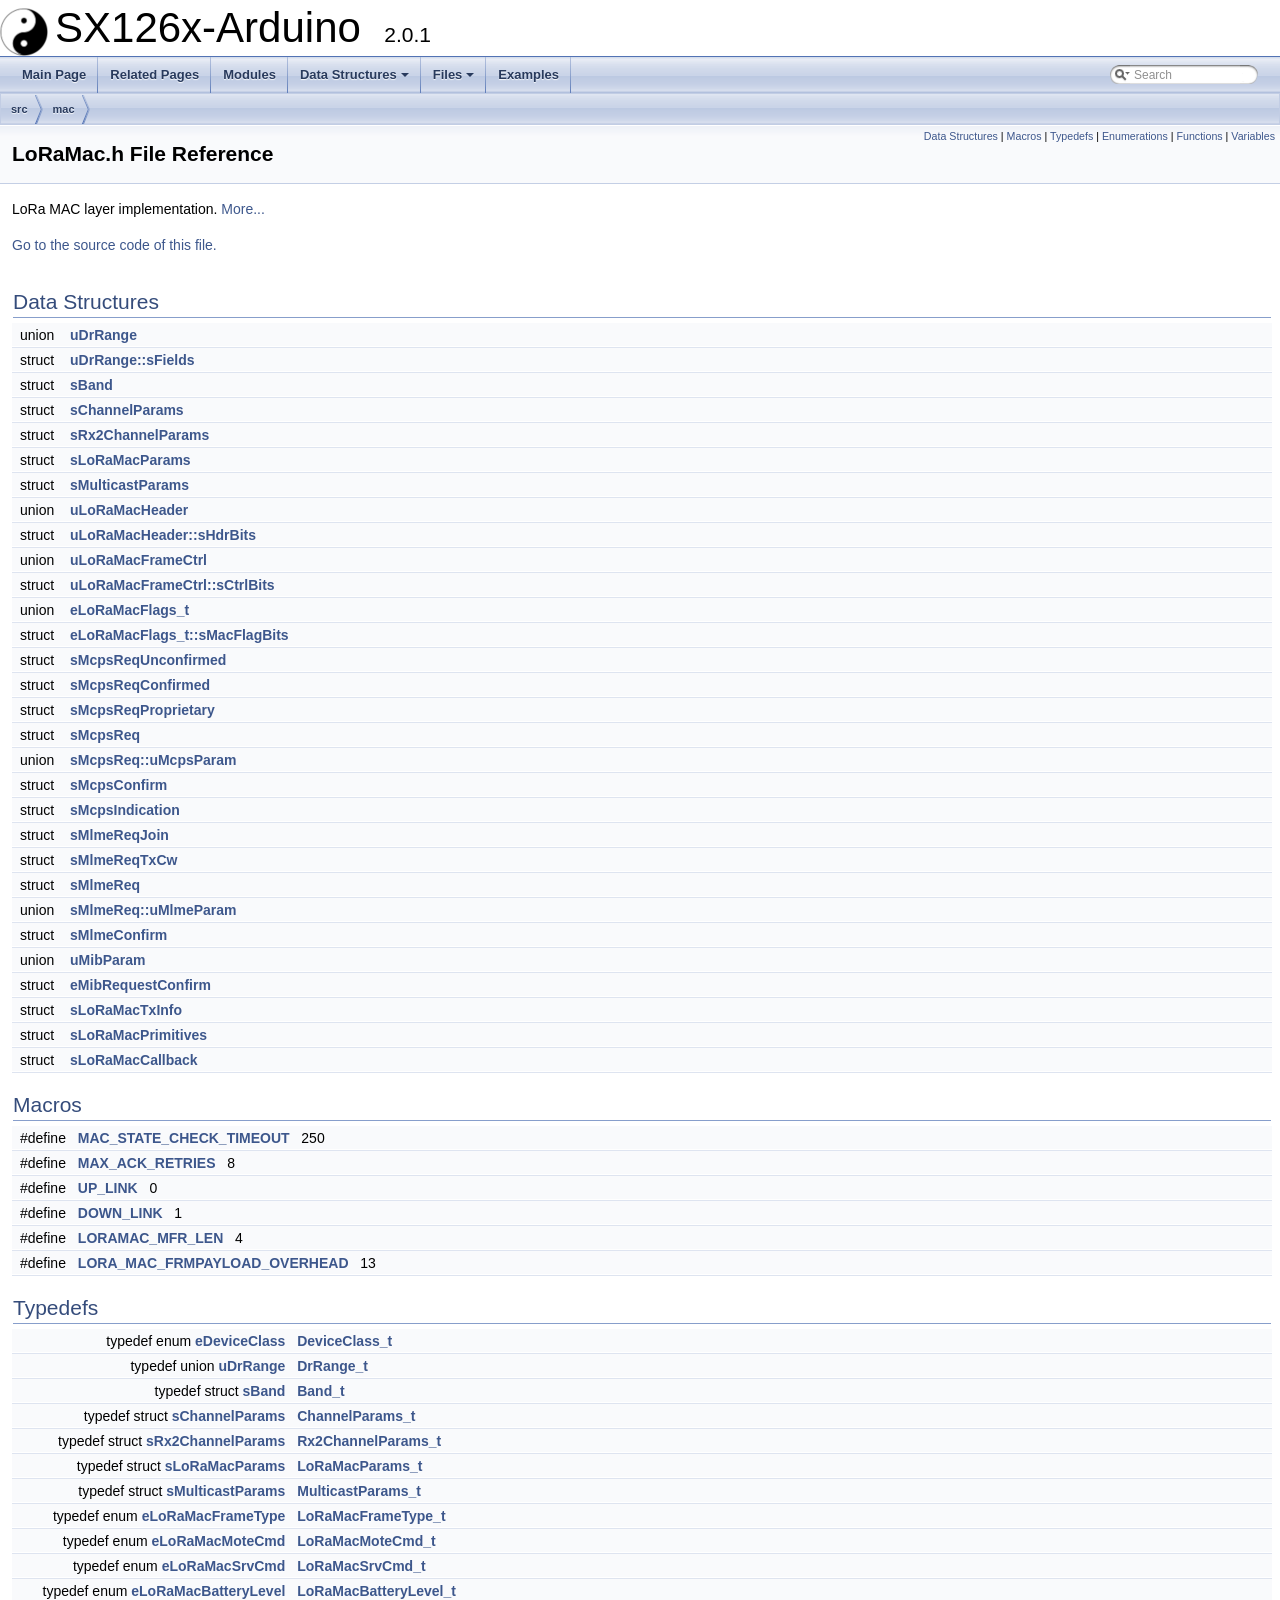
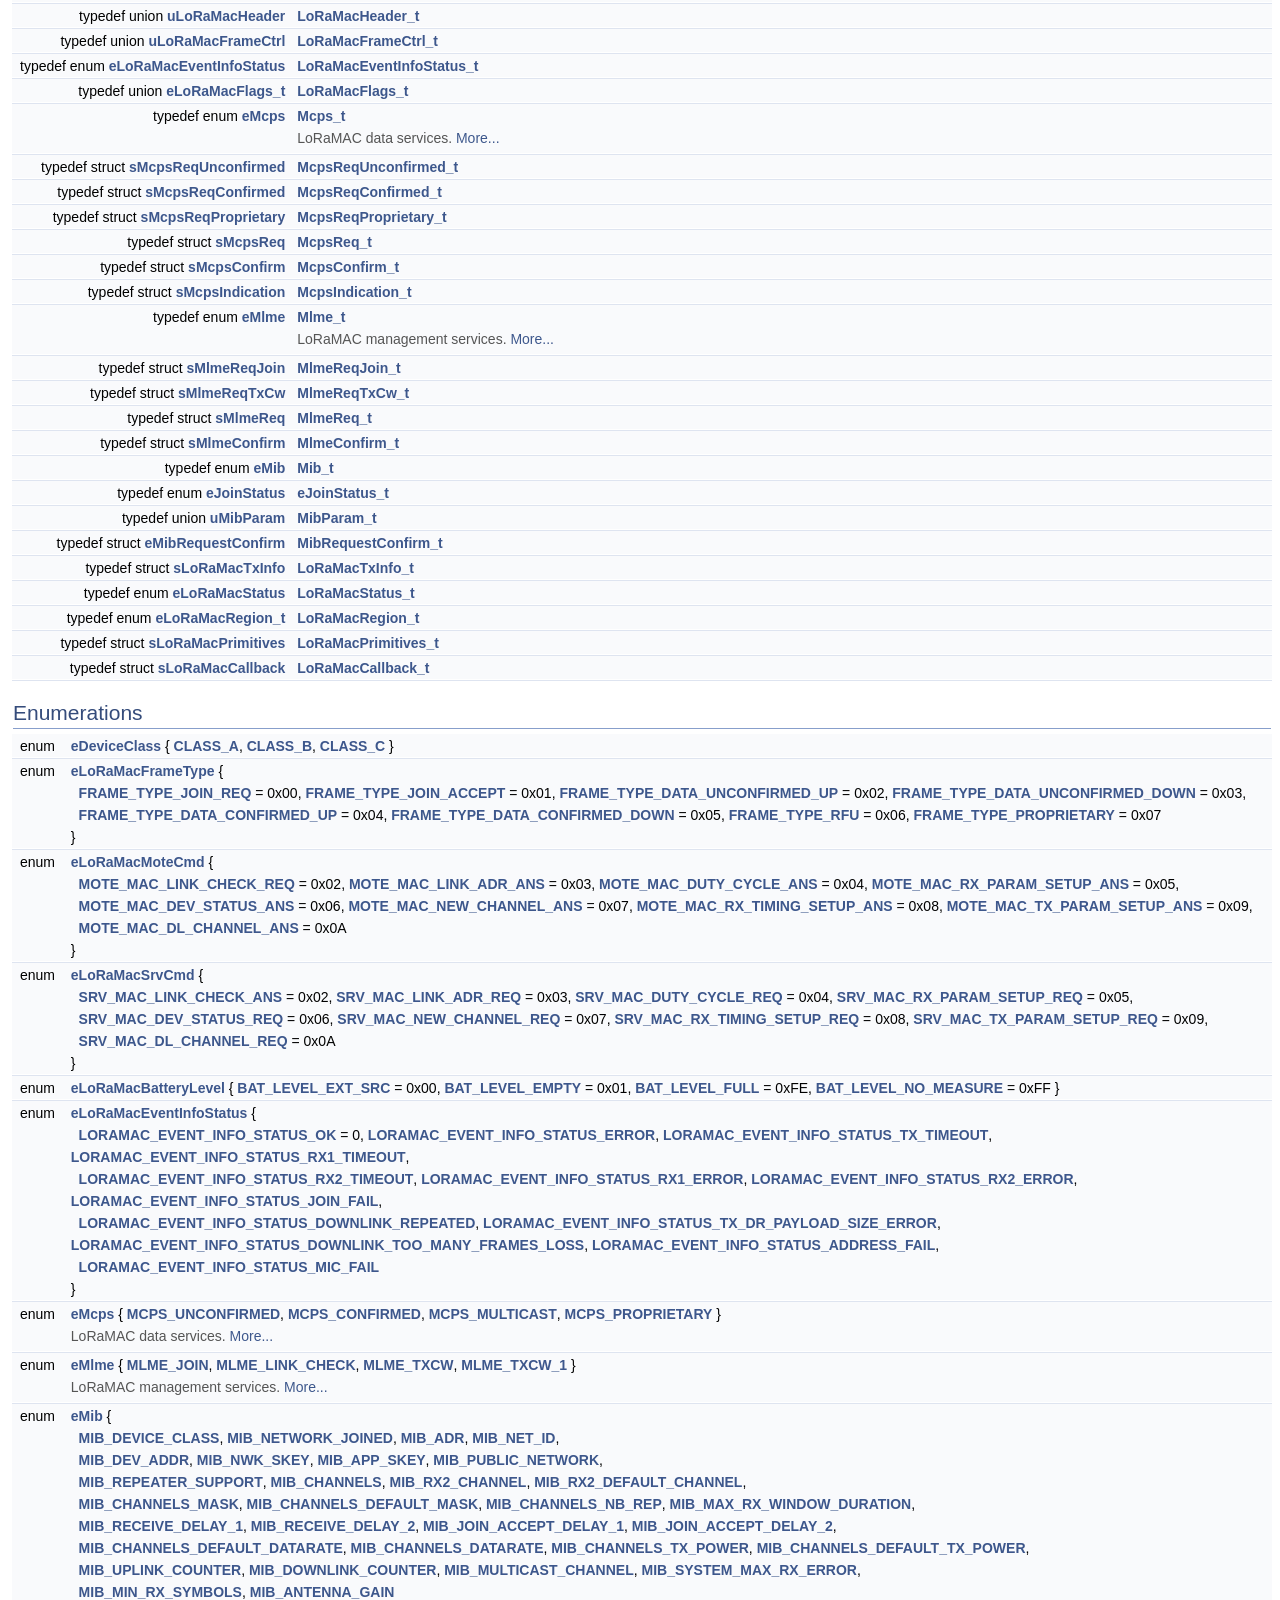
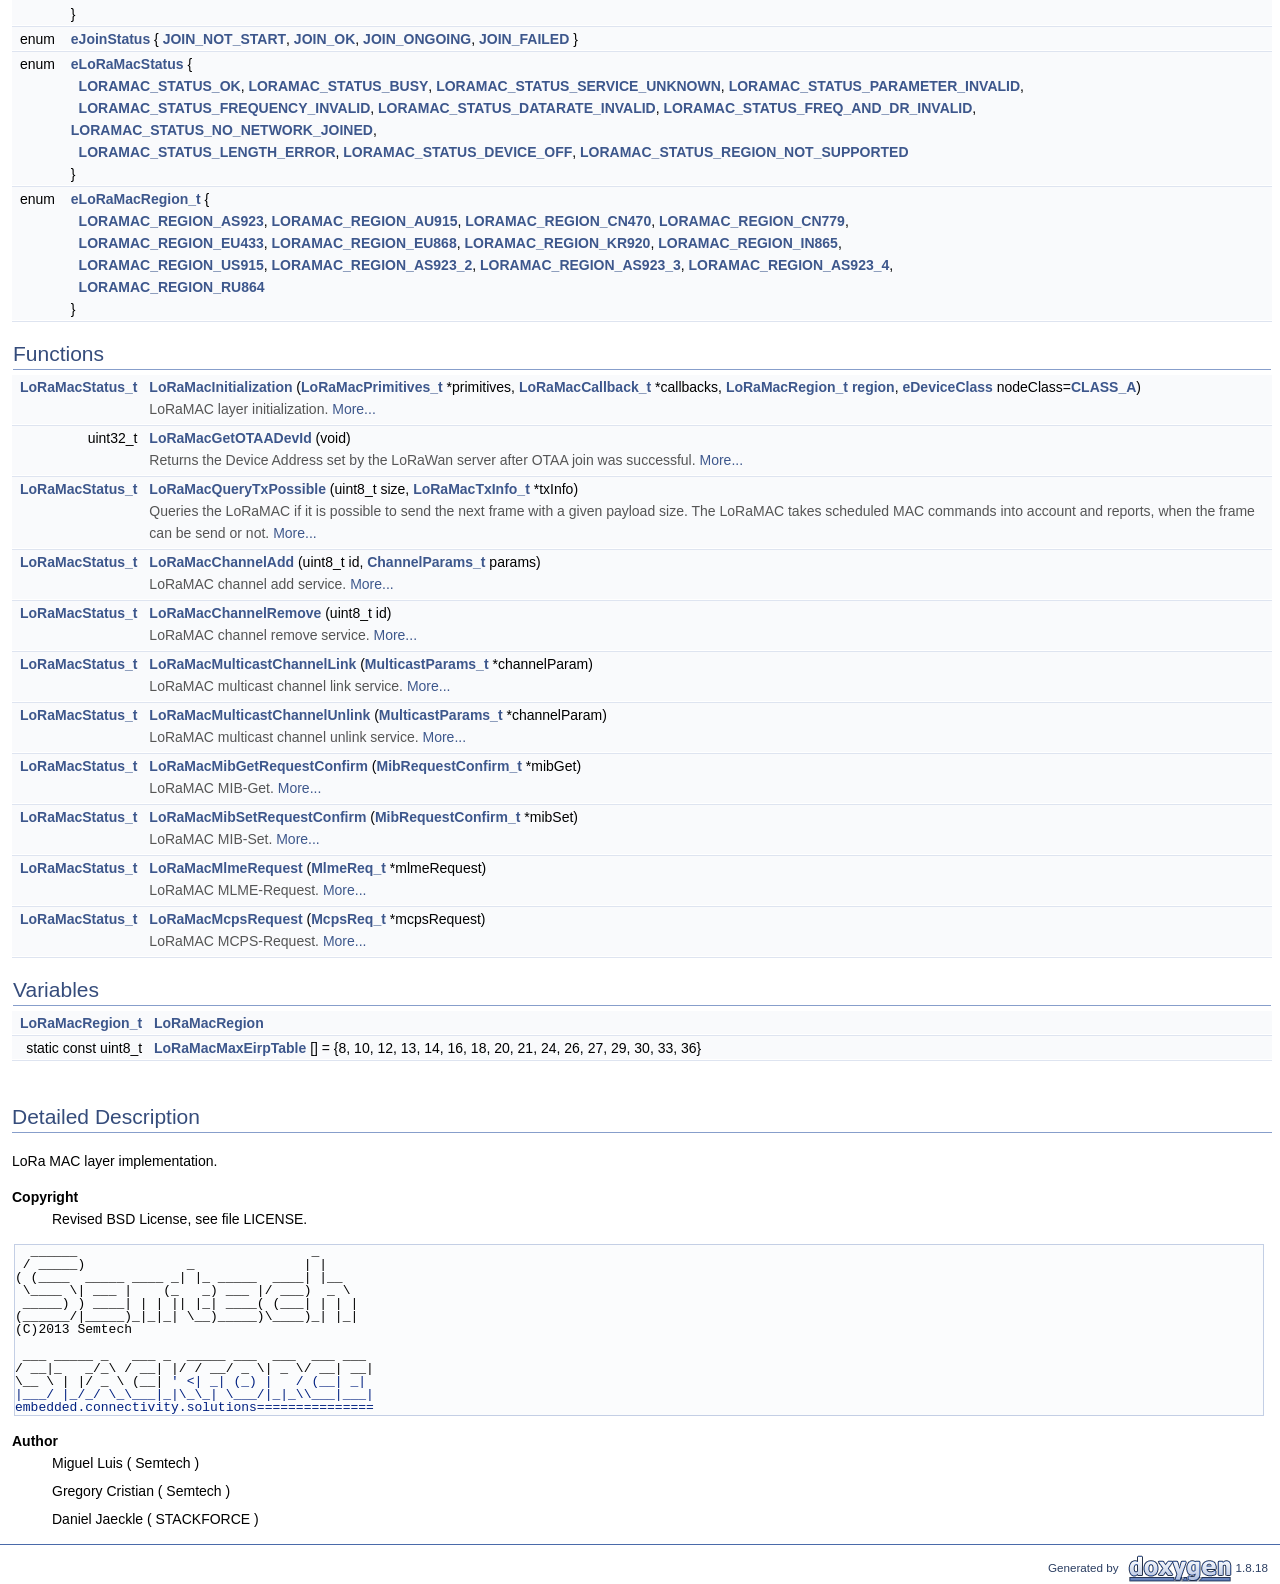
<file: components/third_party/SX126x-Arduino/docs/html/_lo_ra_mac_8h.html>
<!DOCTYPE html PUBLIC "-//W3C//DTD XHTML 1.0 Transitional//EN" "https://www.w3.org/TR/xhtml1/DTD/xhtml1-transitional.dtd">
<html xmlns="http://www.w3.org/1999/xhtml">
<head>
<meta http-equiv="Content-Type" content="text/xhtml;charset=UTF-8"/>
<meta http-equiv="X-UA-Compatible" content="IE=9"/>
<meta name="generator" content="Doxygen 1.8.18"/>
<meta name="viewport" content="width=device-width, initial-scale=1"/>
<title>SX126x-Arduino: src/mac/LoRaMac.h File Reference</title>
<link href="tabs.css" rel="stylesheet" type="text/css"/>
<script type="text/javascript" src="jquery.js"></script>
<script type="text/javascript" src="dynsections.js"></script>
<link href="search/search.css" rel="stylesheet" type="text/css"/>
<script type="text/javascript" src="search/searchdata.js"></script>
<script type="text/javascript" src="search/search.js"></script>
<link href="doxygen.css" rel="stylesheet" type="text/css" />
</head>
<body>
<div id="top"><!-- do not remove this div, it is closed by doxygen! -->
<div id="titlearea">
<table cellspacing="0" cellpadding="0">
 <tbody>
 <tr style="height: 56px;">
  <td id="projectlogo"><img alt="Logo" src="Yin_yang-48x48.png"/></td>
  <td id="projectalign" style="padding-left: 0.5em;">
   <div id="projectname">SX126x-Arduino
   &#160;<span id="projectnumber">2.0.1</span>
   </div>
  </td>
 </tr>
 </tbody>
</table>
</div>
<!-- end header part -->
<!-- Generated by Doxygen 1.8.18 -->
<script type="text/javascript">
/* @license magnet:?xt=urn:btih:cf05388f2679ee054f2beb29a391d25f4e673ac3&amp;dn=gpl-2.0.txt GPL-v2 */
var searchBox = new SearchBox("searchBox", "search",false,'Search');
/* @license-end */
</script>
<script type="text/javascript" src="menudata.js"></script>
<script type="text/javascript" src="menu.js"></script>
<script type="text/javascript">
/* @license magnet:?xt=urn:btih:cf05388f2679ee054f2beb29a391d25f4e673ac3&amp;dn=gpl-2.0.txt GPL-v2 */
$(function() {
  initMenu('',true,false,'search.php','Search');
  $(document).ready(function() { init_search(); });
});
/* @license-end */</script>
<div id="main-nav"></div>
<!-- window showing the filter options -->
<div id="MSearchSelectWindow"
     onmouseover="return searchBox.OnSearchSelectShow()"
     onmouseout="return searchBox.OnSearchSelectHide()"
     onkeydown="return searchBox.OnSearchSelectKey(event)">
</div>

<!-- iframe showing the search results (closed by default) -->
<div id="MSearchResultsWindow">
<iframe src="javascript:void(0)" frameborder="0" 
        name="MSearchResults" id="MSearchResults">
</iframe>
</div>

<div id="nav-path" class="navpath">
  <ul>
<li class="navelem"><a class="el" href="dir_68267d1309a1af8e8297ef4c3efbcdba.html">src</a></li><li class="navelem"><a class="el" href="dir_63bd31c89c45e28dcdab7a0783bc1237.html">mac</a></li>  </ul>
</div>
</div><!-- top -->
<div class="header">
  <div class="summary">
<a href="#nested-classes">Data Structures</a> &#124;
<a href="#define-members">Macros</a> &#124;
<a href="#typedef-members">Typedefs</a> &#124;
<a href="#enum-members">Enumerations</a> &#124;
<a href="#func-members">Functions</a> &#124;
<a href="#var-members">Variables</a>  </div>
  <div class="headertitle">
<div class="title">LoRaMac.h File Reference</div>  </div>
</div><!--header-->
<div class="contents">

<p>LoRa MAC layer implementation.  
<a href="#details">More...</a></p>

<p><a href="_lo_ra_mac_8h_source.html">Go to the source code of this file.</a></p>
<table class="memberdecls">
<tr class="heading"><td colspan="2"><h2 class="groupheader"><a name="nested-classes"></a>
Data Structures</h2></td></tr>
<tr class="memitem:"><td class="memItemLeft" align="right" valign="top">union &#160;</td><td class="memItemRight" valign="bottom"><a class="el" href="unionu_dr_range.html">uDrRange</a></td></tr>
<tr class="separator:"><td class="memSeparator" colspan="2">&#160;</td></tr>
<tr class="memitem:"><td class="memItemLeft" align="right" valign="top">struct &#160;</td><td class="memItemRight" valign="bottom"><a class="el" href="structu_dr_range_1_1s_fields.html">uDrRange::sFields</a></td></tr>
<tr class="separator:"><td class="memSeparator" colspan="2">&#160;</td></tr>
<tr class="memitem:"><td class="memItemLeft" align="right" valign="top">struct &#160;</td><td class="memItemRight" valign="bottom"><a class="el" href="structs_band.html">sBand</a></td></tr>
<tr class="separator:"><td class="memSeparator" colspan="2">&#160;</td></tr>
<tr class="memitem:"><td class="memItemLeft" align="right" valign="top">struct &#160;</td><td class="memItemRight" valign="bottom"><a class="el" href="structs_channel_params.html">sChannelParams</a></td></tr>
<tr class="separator:"><td class="memSeparator" colspan="2">&#160;</td></tr>
<tr class="memitem:"><td class="memItemLeft" align="right" valign="top">struct &#160;</td><td class="memItemRight" valign="bottom"><a class="el" href="structs_rx2_channel_params.html">sRx2ChannelParams</a></td></tr>
<tr class="separator:"><td class="memSeparator" colspan="2">&#160;</td></tr>
<tr class="memitem:"><td class="memItemLeft" align="right" valign="top">struct &#160;</td><td class="memItemRight" valign="bottom"><a class="el" href="structs_lo_ra_mac_params.html">sLoRaMacParams</a></td></tr>
<tr class="separator:"><td class="memSeparator" colspan="2">&#160;</td></tr>
<tr class="memitem:"><td class="memItemLeft" align="right" valign="top">struct &#160;</td><td class="memItemRight" valign="bottom"><a class="el" href="structs_multicast_params.html">sMulticastParams</a></td></tr>
<tr class="separator:"><td class="memSeparator" colspan="2">&#160;</td></tr>
<tr class="memitem:"><td class="memItemLeft" align="right" valign="top">union &#160;</td><td class="memItemRight" valign="bottom"><a class="el" href="unionu_lo_ra_mac_header.html">uLoRaMacHeader</a></td></tr>
<tr class="separator:"><td class="memSeparator" colspan="2">&#160;</td></tr>
<tr class="memitem:"><td class="memItemLeft" align="right" valign="top">struct &#160;</td><td class="memItemRight" valign="bottom"><a class="el" href="structu_lo_ra_mac_header_1_1s_hdr_bits.html">uLoRaMacHeader::sHdrBits</a></td></tr>
<tr class="separator:"><td class="memSeparator" colspan="2">&#160;</td></tr>
<tr class="memitem:"><td class="memItemLeft" align="right" valign="top">union &#160;</td><td class="memItemRight" valign="bottom"><a class="el" href="unionu_lo_ra_mac_frame_ctrl.html">uLoRaMacFrameCtrl</a></td></tr>
<tr class="separator:"><td class="memSeparator" colspan="2">&#160;</td></tr>
<tr class="memitem:"><td class="memItemLeft" align="right" valign="top">struct &#160;</td><td class="memItemRight" valign="bottom"><a class="el" href="structu_lo_ra_mac_frame_ctrl_1_1s_ctrl_bits.html">uLoRaMacFrameCtrl::sCtrlBits</a></td></tr>
<tr class="separator:"><td class="memSeparator" colspan="2">&#160;</td></tr>
<tr class="memitem:"><td class="memItemLeft" align="right" valign="top">union &#160;</td><td class="memItemRight" valign="bottom"><a class="el" href="unione_lo_ra_mac_flags__t.html">eLoRaMacFlags_t</a></td></tr>
<tr class="separator:"><td class="memSeparator" colspan="2">&#160;</td></tr>
<tr class="memitem:"><td class="memItemLeft" align="right" valign="top">struct &#160;</td><td class="memItemRight" valign="bottom"><a class="el" href="structe_lo_ra_mac_flags__t_1_1s_mac_flag_bits.html">eLoRaMacFlags_t::sMacFlagBits</a></td></tr>
<tr class="separator:"><td class="memSeparator" colspan="2">&#160;</td></tr>
<tr class="memitem:"><td class="memItemLeft" align="right" valign="top">struct &#160;</td><td class="memItemRight" valign="bottom"><a class="el" href="structs_mcps_req_unconfirmed.html">sMcpsReqUnconfirmed</a></td></tr>
<tr class="separator:"><td class="memSeparator" colspan="2">&#160;</td></tr>
<tr class="memitem:"><td class="memItemLeft" align="right" valign="top">struct &#160;</td><td class="memItemRight" valign="bottom"><a class="el" href="structs_mcps_req_confirmed.html">sMcpsReqConfirmed</a></td></tr>
<tr class="separator:"><td class="memSeparator" colspan="2">&#160;</td></tr>
<tr class="memitem:"><td class="memItemLeft" align="right" valign="top">struct &#160;</td><td class="memItemRight" valign="bottom"><a class="el" href="structs_mcps_req_proprietary.html">sMcpsReqProprietary</a></td></tr>
<tr class="separator:"><td class="memSeparator" colspan="2">&#160;</td></tr>
<tr class="memitem:"><td class="memItemLeft" align="right" valign="top">struct &#160;</td><td class="memItemRight" valign="bottom"><a class="el" href="structs_mcps_req.html">sMcpsReq</a></td></tr>
<tr class="separator:"><td class="memSeparator" colspan="2">&#160;</td></tr>
<tr class="memitem:"><td class="memItemLeft" align="right" valign="top">union &#160;</td><td class="memItemRight" valign="bottom"><a class="el" href="unions_mcps_req_1_1u_mcps_param.html">sMcpsReq::uMcpsParam</a></td></tr>
<tr class="separator:"><td class="memSeparator" colspan="2">&#160;</td></tr>
<tr class="memitem:"><td class="memItemLeft" align="right" valign="top">struct &#160;</td><td class="memItemRight" valign="bottom"><a class="el" href="structs_mcps_confirm.html">sMcpsConfirm</a></td></tr>
<tr class="separator:"><td class="memSeparator" colspan="2">&#160;</td></tr>
<tr class="memitem:"><td class="memItemLeft" align="right" valign="top">struct &#160;</td><td class="memItemRight" valign="bottom"><a class="el" href="structs_mcps_indication.html">sMcpsIndication</a></td></tr>
<tr class="separator:"><td class="memSeparator" colspan="2">&#160;</td></tr>
<tr class="memitem:"><td class="memItemLeft" align="right" valign="top">struct &#160;</td><td class="memItemRight" valign="bottom"><a class="el" href="structs_mlme_req_join.html">sMlmeReqJoin</a></td></tr>
<tr class="separator:"><td class="memSeparator" colspan="2">&#160;</td></tr>
<tr class="memitem:"><td class="memItemLeft" align="right" valign="top">struct &#160;</td><td class="memItemRight" valign="bottom"><a class="el" href="structs_mlme_req_tx_cw.html">sMlmeReqTxCw</a></td></tr>
<tr class="separator:"><td class="memSeparator" colspan="2">&#160;</td></tr>
<tr class="memitem:"><td class="memItemLeft" align="right" valign="top">struct &#160;</td><td class="memItemRight" valign="bottom"><a class="el" href="structs_mlme_req.html">sMlmeReq</a></td></tr>
<tr class="separator:"><td class="memSeparator" colspan="2">&#160;</td></tr>
<tr class="memitem:"><td class="memItemLeft" align="right" valign="top">union &#160;</td><td class="memItemRight" valign="bottom"><a class="el" href="unions_mlme_req_1_1u_mlme_param.html">sMlmeReq::uMlmeParam</a></td></tr>
<tr class="separator:"><td class="memSeparator" colspan="2">&#160;</td></tr>
<tr class="memitem:"><td class="memItemLeft" align="right" valign="top">struct &#160;</td><td class="memItemRight" valign="bottom"><a class="el" href="structs_mlme_confirm.html">sMlmeConfirm</a></td></tr>
<tr class="separator:"><td class="memSeparator" colspan="2">&#160;</td></tr>
<tr class="memitem:"><td class="memItemLeft" align="right" valign="top">union &#160;</td><td class="memItemRight" valign="bottom"><a class="el" href="unionu_mib_param.html">uMibParam</a></td></tr>
<tr class="separator:"><td class="memSeparator" colspan="2">&#160;</td></tr>
<tr class="memitem:"><td class="memItemLeft" align="right" valign="top">struct &#160;</td><td class="memItemRight" valign="bottom"><a class="el" href="structe_mib_request_confirm.html">eMibRequestConfirm</a></td></tr>
<tr class="separator:"><td class="memSeparator" colspan="2">&#160;</td></tr>
<tr class="memitem:"><td class="memItemLeft" align="right" valign="top">struct &#160;</td><td class="memItemRight" valign="bottom"><a class="el" href="structs_lo_ra_mac_tx_info.html">sLoRaMacTxInfo</a></td></tr>
<tr class="separator:"><td class="memSeparator" colspan="2">&#160;</td></tr>
<tr class="memitem:"><td class="memItemLeft" align="right" valign="top">struct &#160;</td><td class="memItemRight" valign="bottom"><a class="el" href="structs_lo_ra_mac_primitives.html">sLoRaMacPrimitives</a></td></tr>
<tr class="separator:"><td class="memSeparator" colspan="2">&#160;</td></tr>
<tr class="memitem:"><td class="memItemLeft" align="right" valign="top">struct &#160;</td><td class="memItemRight" valign="bottom"><a class="el" href="structs_lo_ra_mac_callback.html">sLoRaMacCallback</a></td></tr>
<tr class="separator:"><td class="memSeparator" colspan="2">&#160;</td></tr>
</table><table class="memberdecls">
<tr class="heading"><td colspan="2"><h2 class="groupheader"><a name="define-members"></a>
Macros</h2></td></tr>
<tr class="memitem:ga3468d8935b09a7191e43fecdd9a15c67"><td class="memItemLeft" align="right" valign="top">#define&#160;</td><td class="memItemRight" valign="bottom"><a class="el" href="group___l_o_r_a_m_a_c.html#ga3468d8935b09a7191e43fecdd9a15c67">MAC_STATE_CHECK_TIMEOUT</a>&#160;&#160;&#160;250</td></tr>
<tr class="separator:ga3468d8935b09a7191e43fecdd9a15c67"><td class="memSeparator" colspan="2">&#160;</td></tr>
<tr class="memitem:ga47bc6aeb5be0ba39387e2049e342fa7e"><td class="memItemLeft" align="right" valign="top">#define&#160;</td><td class="memItemRight" valign="bottom"><a class="el" href="group___l_o_r_a_m_a_c.html#ga47bc6aeb5be0ba39387e2049e342fa7e">MAX_ACK_RETRIES</a>&#160;&#160;&#160;8</td></tr>
<tr class="separator:ga47bc6aeb5be0ba39387e2049e342fa7e"><td class="memSeparator" colspan="2">&#160;</td></tr>
<tr class="memitem:ga7e75f3071d6911b19a563d554038f8da"><td class="memItemLeft" align="right" valign="top">#define&#160;</td><td class="memItemRight" valign="bottom"><a class="el" href="group___l_o_r_a_m_a_c.html#ga7e75f3071d6911b19a563d554038f8da">UP_LINK</a>&#160;&#160;&#160;0</td></tr>
<tr class="separator:ga7e75f3071d6911b19a563d554038f8da"><td class="memSeparator" colspan="2">&#160;</td></tr>
<tr class="memitem:ga801525db3ba12b250029f026403524b7"><td class="memItemLeft" align="right" valign="top">#define&#160;</td><td class="memItemRight" valign="bottom"><a class="el" href="group___l_o_r_a_m_a_c.html#ga801525db3ba12b250029f026403524b7">DOWN_LINK</a>&#160;&#160;&#160;1</td></tr>
<tr class="separator:ga801525db3ba12b250029f026403524b7"><td class="memSeparator" colspan="2">&#160;</td></tr>
<tr class="memitem:ga1727f288e9a871f1474ce61f942a08f3"><td class="memItemLeft" align="right" valign="top">#define&#160;</td><td class="memItemRight" valign="bottom"><a class="el" href="group___l_o_r_a_m_a_c.html#ga1727f288e9a871f1474ce61f942a08f3">LORAMAC_MFR_LEN</a>&#160;&#160;&#160;4</td></tr>
<tr class="separator:ga1727f288e9a871f1474ce61f942a08f3"><td class="memSeparator" colspan="2">&#160;</td></tr>
<tr class="memitem:ga9623296c345a3636f460ecdb8b1bbd9d"><td class="memItemLeft" align="right" valign="top">#define&#160;</td><td class="memItemRight" valign="bottom"><a class="el" href="group___l_o_r_a_m_a_c.html#ga9623296c345a3636f460ecdb8b1bbd9d">LORA_MAC_FRMPAYLOAD_OVERHEAD</a>&#160;&#160;&#160;13</td></tr>
<tr class="separator:ga9623296c345a3636f460ecdb8b1bbd9d"><td class="memSeparator" colspan="2">&#160;</td></tr>
</table><table class="memberdecls">
<tr class="heading"><td colspan="2"><h2 class="groupheader"><a name="typedef-members"></a>
Typedefs</h2></td></tr>
<tr class="memitem:ga29dc2e097802faaf8fbd0e18ff99695f"><td class="memItemLeft" align="right" valign="top">typedef enum <a class="el" href="group___l_o_r_a_m_a_c.html#ga133e92597739340bac439d1b0916dcb6">eDeviceClass</a>&#160;</td><td class="memItemRight" valign="bottom"><a class="el" href="group___l_o_r_a_m_a_c.html#ga29dc2e097802faaf8fbd0e18ff99695f">DeviceClass_t</a></td></tr>
<tr class="separator:ga29dc2e097802faaf8fbd0e18ff99695f"><td class="memSeparator" colspan="2">&#160;</td></tr>
<tr class="memitem:ga8b818a36013d6bdd83ac5fd20f42b503"><td class="memItemLeft" align="right" valign="top">typedef union <a class="el" href="unionu_dr_range.html">uDrRange</a>&#160;</td><td class="memItemRight" valign="bottom"><a class="el" href="group___l_o_r_a_m_a_c.html#ga8b818a36013d6bdd83ac5fd20f42b503">DrRange_t</a></td></tr>
<tr class="separator:ga8b818a36013d6bdd83ac5fd20f42b503"><td class="memSeparator" colspan="2">&#160;</td></tr>
<tr class="memitem:ga8f49721ee96ceb52c80a896ab11a2ed8"><td class="memItemLeft" align="right" valign="top">typedef struct <a class="el" href="structs_band.html">sBand</a>&#160;</td><td class="memItemRight" valign="bottom"><a class="el" href="group___l_o_r_a_m_a_c.html#ga8f49721ee96ceb52c80a896ab11a2ed8">Band_t</a></td></tr>
<tr class="separator:ga8f49721ee96ceb52c80a896ab11a2ed8"><td class="memSeparator" colspan="2">&#160;</td></tr>
<tr class="memitem:ga1360ca6f82c6d125ea43a9dad9b56184"><td class="memItemLeft" align="right" valign="top">typedef struct <a class="el" href="structs_channel_params.html">sChannelParams</a>&#160;</td><td class="memItemRight" valign="bottom"><a class="el" href="group___l_o_r_a_m_a_c.html#ga1360ca6f82c6d125ea43a9dad9b56184">ChannelParams_t</a></td></tr>
<tr class="separator:ga1360ca6f82c6d125ea43a9dad9b56184"><td class="memSeparator" colspan="2">&#160;</td></tr>
<tr class="memitem:ga8f57f29481ea92c24f6af04b96a95e0f"><td class="memItemLeft" align="right" valign="top">typedef struct <a class="el" href="structs_rx2_channel_params.html">sRx2ChannelParams</a>&#160;</td><td class="memItemRight" valign="bottom"><a class="el" href="group___l_o_r_a_m_a_c.html#ga8f57f29481ea92c24f6af04b96a95e0f">Rx2ChannelParams_t</a></td></tr>
<tr class="separator:ga8f57f29481ea92c24f6af04b96a95e0f"><td class="memSeparator" colspan="2">&#160;</td></tr>
<tr class="memitem:gad9c979008eadcd47b4d0f90bdae38b44"><td class="memItemLeft" align="right" valign="top">typedef struct <a class="el" href="structs_lo_ra_mac_params.html">sLoRaMacParams</a>&#160;</td><td class="memItemRight" valign="bottom"><a class="el" href="group___l_o_r_a_m_a_c.html#gad9c979008eadcd47b4d0f90bdae38b44">LoRaMacParams_t</a></td></tr>
<tr class="separator:gad9c979008eadcd47b4d0f90bdae38b44"><td class="memSeparator" colspan="2">&#160;</td></tr>
<tr class="memitem:ga02d2523505cac70954c043074087ea65"><td class="memItemLeft" align="right" valign="top">typedef struct <a class="el" href="structs_multicast_params.html">sMulticastParams</a>&#160;</td><td class="memItemRight" valign="bottom"><a class="el" href="group___l_o_r_a_m_a_c.html#ga02d2523505cac70954c043074087ea65">MulticastParams_t</a></td></tr>
<tr class="separator:ga02d2523505cac70954c043074087ea65"><td class="memSeparator" colspan="2">&#160;</td></tr>
<tr class="memitem:ga3772acf0e9af9869ead480132e733cb2"><td class="memItemLeft" align="right" valign="top">typedef enum <a class="el" href="group___l_o_r_a_m_a_c.html#ga5e02f214e1a4b8578c415045367c0a11">eLoRaMacFrameType</a>&#160;</td><td class="memItemRight" valign="bottom"><a class="el" href="group___l_o_r_a_m_a_c.html#ga3772acf0e9af9869ead480132e733cb2">LoRaMacFrameType_t</a></td></tr>
<tr class="separator:ga3772acf0e9af9869ead480132e733cb2"><td class="memSeparator" colspan="2">&#160;</td></tr>
<tr class="memitem:ga7ef7dff520934ecc71835673f2acd015"><td class="memItemLeft" align="right" valign="top">typedef enum <a class="el" href="group___l_o_r_a_m_a_c.html#gaa56523d6cd76c438d6bc4263b5254d73">eLoRaMacMoteCmd</a>&#160;</td><td class="memItemRight" valign="bottom"><a class="el" href="group___l_o_r_a_m_a_c.html#ga7ef7dff520934ecc71835673f2acd015">LoRaMacMoteCmd_t</a></td></tr>
<tr class="separator:ga7ef7dff520934ecc71835673f2acd015"><td class="memSeparator" colspan="2">&#160;</td></tr>
<tr class="memitem:gabf2096aa70e466d0403f90200fab17b5"><td class="memItemLeft" align="right" valign="top">typedef enum <a class="el" href="group___l_o_r_a_m_a_c.html#gac91cc4dc69ad7de2426360f9f1f2d079">eLoRaMacSrvCmd</a>&#160;</td><td class="memItemRight" valign="bottom"><a class="el" href="group___l_o_r_a_m_a_c.html#gabf2096aa70e466d0403f90200fab17b5">LoRaMacSrvCmd_t</a></td></tr>
<tr class="separator:gabf2096aa70e466d0403f90200fab17b5"><td class="memSeparator" colspan="2">&#160;</td></tr>
<tr class="memitem:ga05ad2aa3ef6de09ab289684a26901f75"><td class="memItemLeft" align="right" valign="top">typedef enum <a class="el" href="group___l_o_r_a_m_a_c.html#gac7cbd1d9dc906cf2b33e3715cdd426c3">eLoRaMacBatteryLevel</a>&#160;</td><td class="memItemRight" valign="bottom"><a class="el" href="group___l_o_r_a_m_a_c.html#ga05ad2aa3ef6de09ab289684a26901f75">LoRaMacBatteryLevel_t</a></td></tr>
<tr class="separator:ga05ad2aa3ef6de09ab289684a26901f75"><td class="memSeparator" colspan="2">&#160;</td></tr>
<tr class="memitem:gaff5f7004a7a48d53d858e26834b53efa"><td class="memItemLeft" align="right" valign="top">typedef union <a class="el" href="unionu_lo_ra_mac_header.html">uLoRaMacHeader</a>&#160;</td><td class="memItemRight" valign="bottom"><a class="el" href="group___l_o_r_a_m_a_c.html#gaff5f7004a7a48d53d858e26834b53efa">LoRaMacHeader_t</a></td></tr>
<tr class="separator:gaff5f7004a7a48d53d858e26834b53efa"><td class="memSeparator" colspan="2">&#160;</td></tr>
<tr class="memitem:ga12b0f3e7e6edd26cfdb9d10a1d873ab7"><td class="memItemLeft" align="right" valign="top">typedef union <a class="el" href="unionu_lo_ra_mac_frame_ctrl.html">uLoRaMacFrameCtrl</a>&#160;</td><td class="memItemRight" valign="bottom"><a class="el" href="group___l_o_r_a_m_a_c.html#ga12b0f3e7e6edd26cfdb9d10a1d873ab7">LoRaMacFrameCtrl_t</a></td></tr>
<tr class="separator:ga12b0f3e7e6edd26cfdb9d10a1d873ab7"><td class="memSeparator" colspan="2">&#160;</td></tr>
<tr class="memitem:gac6ffc346a4c767f7a743c87a686c51b4"><td class="memItemLeft" align="right" valign="top">typedef enum <a class="el" href="group___l_o_r_a_m_a_c.html#ga3c4e7a774e25faf1606f577ee5e7d201">eLoRaMacEventInfoStatus</a>&#160;</td><td class="memItemRight" valign="bottom"><a class="el" href="group___l_o_r_a_m_a_c.html#gac6ffc346a4c767f7a743c87a686c51b4">LoRaMacEventInfoStatus_t</a></td></tr>
<tr class="separator:gac6ffc346a4c767f7a743c87a686c51b4"><td class="memSeparator" colspan="2">&#160;</td></tr>
<tr class="memitem:ga4044e22ced14e9517d7a21663c577c30"><td class="memItemLeft" align="right" valign="top">typedef union <a class="el" href="unione_lo_ra_mac_flags__t.html">eLoRaMacFlags_t</a>&#160;</td><td class="memItemRight" valign="bottom"><a class="el" href="group___l_o_r_a_m_a_c.html#ga4044e22ced14e9517d7a21663c577c30">LoRaMacFlags_t</a></td></tr>
<tr class="separator:ga4044e22ced14e9517d7a21663c577c30"><td class="memSeparator" colspan="2">&#160;</td></tr>
<tr class="memitem:ga670d0c87a52aeb13391f303a4cf94f00"><td class="memItemLeft" align="right" valign="top">typedef enum <a class="el" href="group___l_o_r_a_m_a_c.html#ga7b080a046606f23fe030d0aa6d2a0e30">eMcps</a>&#160;</td><td class="memItemRight" valign="bottom"><a class="el" href="group___l_o_r_a_m_a_c.html#ga670d0c87a52aeb13391f303a4cf94f00">Mcps_t</a></td></tr>
<tr class="memdesc:ga670d0c87a52aeb13391f303a4cf94f00"><td class="mdescLeft">&#160;</td><td class="mdescRight">LoRaMAC data services.  <a href="group___l_o_r_a_m_a_c.html#ga670d0c87a52aeb13391f303a4cf94f00">More...</a><br /></td></tr>
<tr class="separator:ga670d0c87a52aeb13391f303a4cf94f00"><td class="memSeparator" colspan="2">&#160;</td></tr>
<tr class="memitem:gaab871b914dfa4013c176586dcc2ea6df"><td class="memItemLeft" align="right" valign="top">typedef struct <a class="el" href="structs_mcps_req_unconfirmed.html">sMcpsReqUnconfirmed</a>&#160;</td><td class="memItemRight" valign="bottom"><a class="el" href="group___l_o_r_a_m_a_c.html#gaab871b914dfa4013c176586dcc2ea6df">McpsReqUnconfirmed_t</a></td></tr>
<tr class="separator:gaab871b914dfa4013c176586dcc2ea6df"><td class="memSeparator" colspan="2">&#160;</td></tr>
<tr class="memitem:ga02103c0ee1374a6b1eec217f148ec0e2"><td class="memItemLeft" align="right" valign="top">typedef struct <a class="el" href="structs_mcps_req_confirmed.html">sMcpsReqConfirmed</a>&#160;</td><td class="memItemRight" valign="bottom"><a class="el" href="group___l_o_r_a_m_a_c.html#ga02103c0ee1374a6b1eec217f148ec0e2">McpsReqConfirmed_t</a></td></tr>
<tr class="separator:ga02103c0ee1374a6b1eec217f148ec0e2"><td class="memSeparator" colspan="2">&#160;</td></tr>
<tr class="memitem:gac856bc282e89301412e0a294b3e663c4"><td class="memItemLeft" align="right" valign="top">typedef struct <a class="el" href="structs_mcps_req_proprietary.html">sMcpsReqProprietary</a>&#160;</td><td class="memItemRight" valign="bottom"><a class="el" href="group___l_o_r_a_m_a_c.html#gac856bc282e89301412e0a294b3e663c4">McpsReqProprietary_t</a></td></tr>
<tr class="separator:gac856bc282e89301412e0a294b3e663c4"><td class="memSeparator" colspan="2">&#160;</td></tr>
<tr class="memitem:ga038e0fe5eecc1fc4e8165eace8e2e683"><td class="memItemLeft" align="right" valign="top">typedef struct <a class="el" href="structs_mcps_req.html">sMcpsReq</a>&#160;</td><td class="memItemRight" valign="bottom"><a class="el" href="group___l_o_r_a_m_a_c.html#ga038e0fe5eecc1fc4e8165eace8e2e683">McpsReq_t</a></td></tr>
<tr class="separator:ga038e0fe5eecc1fc4e8165eace8e2e683"><td class="memSeparator" colspan="2">&#160;</td></tr>
<tr class="memitem:ga925536babf8abe83918a19f5ae88bd44"><td class="memItemLeft" align="right" valign="top">typedef struct <a class="el" href="structs_mcps_confirm.html">sMcpsConfirm</a>&#160;</td><td class="memItemRight" valign="bottom"><a class="el" href="group___l_o_r_a_m_a_c.html#ga925536babf8abe83918a19f5ae88bd44">McpsConfirm_t</a></td></tr>
<tr class="separator:ga925536babf8abe83918a19f5ae88bd44"><td class="memSeparator" colspan="2">&#160;</td></tr>
<tr class="memitem:ga202591b6553d63fae89bd42787496616"><td class="memItemLeft" align="right" valign="top">typedef struct <a class="el" href="structs_mcps_indication.html">sMcpsIndication</a>&#160;</td><td class="memItemRight" valign="bottom"><a class="el" href="group___l_o_r_a_m_a_c.html#ga202591b6553d63fae89bd42787496616">McpsIndication_t</a></td></tr>
<tr class="separator:ga202591b6553d63fae89bd42787496616"><td class="memSeparator" colspan="2">&#160;</td></tr>
<tr class="memitem:ga663544b83d50ec3518608be495896809"><td class="memItemLeft" align="right" valign="top">typedef enum <a class="el" href="group___l_o_r_a_m_a_c.html#ga320f4c08fe99747b08463689be624f7b">eMlme</a>&#160;</td><td class="memItemRight" valign="bottom"><a class="el" href="group___l_o_r_a_m_a_c.html#ga663544b83d50ec3518608be495896809">Mlme_t</a></td></tr>
<tr class="memdesc:ga663544b83d50ec3518608be495896809"><td class="mdescLeft">&#160;</td><td class="mdescRight">LoRaMAC management services.  <a href="group___l_o_r_a_m_a_c.html#ga663544b83d50ec3518608be495896809">More...</a><br /></td></tr>
<tr class="separator:ga663544b83d50ec3518608be495896809"><td class="memSeparator" colspan="2">&#160;</td></tr>
<tr class="memitem:gab12f7f7d9bdfb8067d56f7c9f1297d95"><td class="memItemLeft" align="right" valign="top">typedef struct <a class="el" href="structs_mlme_req_join.html">sMlmeReqJoin</a>&#160;</td><td class="memItemRight" valign="bottom"><a class="el" href="group___l_o_r_a_m_a_c.html#gab12f7f7d9bdfb8067d56f7c9f1297d95">MlmeReqJoin_t</a></td></tr>
<tr class="separator:gab12f7f7d9bdfb8067d56f7c9f1297d95"><td class="memSeparator" colspan="2">&#160;</td></tr>
<tr class="memitem:gab71a9931686ff623fa01ceecc61f1986"><td class="memItemLeft" align="right" valign="top">typedef struct <a class="el" href="structs_mlme_req_tx_cw.html">sMlmeReqTxCw</a>&#160;</td><td class="memItemRight" valign="bottom"><a class="el" href="group___l_o_r_a_m_a_c.html#gab71a9931686ff623fa01ceecc61f1986">MlmeReqTxCw_t</a></td></tr>
<tr class="separator:gab71a9931686ff623fa01ceecc61f1986"><td class="memSeparator" colspan="2">&#160;</td></tr>
<tr class="memitem:ga5a32f5920a7a3d04435c142be7f38b19"><td class="memItemLeft" align="right" valign="top">typedef struct <a class="el" href="structs_mlme_req.html">sMlmeReq</a>&#160;</td><td class="memItemRight" valign="bottom"><a class="el" href="group___l_o_r_a_m_a_c.html#ga5a32f5920a7a3d04435c142be7f38b19">MlmeReq_t</a></td></tr>
<tr class="separator:ga5a32f5920a7a3d04435c142be7f38b19"><td class="memSeparator" colspan="2">&#160;</td></tr>
<tr class="memitem:ga73d9d9e11e282a6c258c4d22865fe824"><td class="memItemLeft" align="right" valign="top">typedef struct <a class="el" href="structs_mlme_confirm.html">sMlmeConfirm</a>&#160;</td><td class="memItemRight" valign="bottom"><a class="el" href="group___l_o_r_a_m_a_c.html#ga73d9d9e11e282a6c258c4d22865fe824">MlmeConfirm_t</a></td></tr>
<tr class="separator:ga73d9d9e11e282a6c258c4d22865fe824"><td class="memSeparator" colspan="2">&#160;</td></tr>
<tr class="memitem:gaf17bd3de9ec75e4954be9a070cd8ddf9"><td class="memItemLeft" align="right" valign="top">typedef enum <a class="el" href="group___l_o_r_a_m_a_c.html#ga32ea83d13a3f5bb4b3ec2ace2319ab61">eMib</a>&#160;</td><td class="memItemRight" valign="bottom"><a class="el" href="group___l_o_r_a_m_a_c.html#gaf17bd3de9ec75e4954be9a070cd8ddf9">Mib_t</a></td></tr>
<tr class="separator:gaf17bd3de9ec75e4954be9a070cd8ddf9"><td class="memSeparator" colspan="2">&#160;</td></tr>
<tr class="memitem:ga32bf835d14ee031f2254365917dc3950"><td class="memItemLeft" align="right" valign="top">typedef enum <a class="el" href="group___l_o_r_a_m_a_c.html#gabe3daafdb4fec314926c12003b3ad390">eJoinStatus</a>&#160;</td><td class="memItemRight" valign="bottom"><a class="el" href="group___l_o_r_a_m_a_c.html#ga32bf835d14ee031f2254365917dc3950">eJoinStatus_t</a></td></tr>
<tr class="separator:ga32bf835d14ee031f2254365917dc3950"><td class="memSeparator" colspan="2">&#160;</td></tr>
<tr class="memitem:gae9f2411f44447849f5b36bcaca1feb5c"><td class="memItemLeft" align="right" valign="top">typedef union <a class="el" href="unionu_mib_param.html">uMibParam</a>&#160;</td><td class="memItemRight" valign="bottom"><a class="el" href="group___l_o_r_a_m_a_c.html#gae9f2411f44447849f5b36bcaca1feb5c">MibParam_t</a></td></tr>
<tr class="separator:gae9f2411f44447849f5b36bcaca1feb5c"><td class="memSeparator" colspan="2">&#160;</td></tr>
<tr class="memitem:ga9269d5ae88dd157a58e9d60f680d63f0"><td class="memItemLeft" align="right" valign="top">typedef struct <a class="el" href="structe_mib_request_confirm.html">eMibRequestConfirm</a>&#160;</td><td class="memItemRight" valign="bottom"><a class="el" href="group___l_o_r_a_m_a_c.html#ga9269d5ae88dd157a58e9d60f680d63f0">MibRequestConfirm_t</a></td></tr>
<tr class="separator:ga9269d5ae88dd157a58e9d60f680d63f0"><td class="memSeparator" colspan="2">&#160;</td></tr>
<tr class="memitem:ga3219fea2f3c3355f80d2ed29db613683"><td class="memItemLeft" align="right" valign="top">typedef struct <a class="el" href="structs_lo_ra_mac_tx_info.html">sLoRaMacTxInfo</a>&#160;</td><td class="memItemRight" valign="bottom"><a class="el" href="group___l_o_r_a_m_a_c.html#ga3219fea2f3c3355f80d2ed29db613683">LoRaMacTxInfo_t</a></td></tr>
<tr class="separator:ga3219fea2f3c3355f80d2ed29db613683"><td class="memSeparator" colspan="2">&#160;</td></tr>
<tr class="memitem:ga30bd25657e10480f8605ee951b0ecfbd"><td class="memItemLeft" align="right" valign="top">typedef enum <a class="el" href="group___l_o_r_a_m_a_c.html#ga1d18f26b344040b3ec5c3db662919661">eLoRaMacStatus</a>&#160;</td><td class="memItemRight" valign="bottom"><a class="el" href="group___l_o_r_a_m_a_c.html#ga30bd25657e10480f8605ee951b0ecfbd">LoRaMacStatus_t</a></td></tr>
<tr class="separator:ga30bd25657e10480f8605ee951b0ecfbd"><td class="memSeparator" colspan="2">&#160;</td></tr>
<tr class="memitem:ga80c48efda9ae02e14b58160d34a798dd"><td class="memItemLeft" align="right" valign="top">typedef enum <a class="el" href="group___l_o_r_a_m_a_c.html#ga5d863ec55bc300e0ffeef88bcbeb70af">eLoRaMacRegion_t</a>&#160;</td><td class="memItemRight" valign="bottom"><a class="el" href="group___l_o_r_a_m_a_c.html#ga80c48efda9ae02e14b58160d34a798dd">LoRaMacRegion_t</a></td></tr>
<tr class="separator:ga80c48efda9ae02e14b58160d34a798dd"><td class="memSeparator" colspan="2">&#160;</td></tr>
<tr class="memitem:gafc0443f59f49d8597c0accb5e6074c44"><td class="memItemLeft" align="right" valign="top">typedef struct <a class="el" href="structs_lo_ra_mac_primitives.html">sLoRaMacPrimitives</a>&#160;</td><td class="memItemRight" valign="bottom"><a class="el" href="group___l_o_r_a_m_a_c.html#gafc0443f59f49d8597c0accb5e6074c44">LoRaMacPrimitives_t</a></td></tr>
<tr class="separator:gafc0443f59f49d8597c0accb5e6074c44"><td class="memSeparator" colspan="2">&#160;</td></tr>
<tr class="memitem:ga2899a8ebbefe08452ddf89e14159a160"><td class="memItemLeft" align="right" valign="top">typedef struct <a class="el" href="structs_lo_ra_mac_callback.html">sLoRaMacCallback</a>&#160;</td><td class="memItemRight" valign="bottom"><a class="el" href="group___l_o_r_a_m_a_c.html#ga2899a8ebbefe08452ddf89e14159a160">LoRaMacCallback_t</a></td></tr>
<tr class="separator:ga2899a8ebbefe08452ddf89e14159a160"><td class="memSeparator" colspan="2">&#160;</td></tr>
</table><table class="memberdecls">
<tr class="heading"><td colspan="2"><h2 class="groupheader"><a name="enum-members"></a>
Enumerations</h2></td></tr>
<tr class="memitem:ga133e92597739340bac439d1b0916dcb6"><td class="memItemLeft" align="right" valign="top">enum &#160;</td><td class="memItemRight" valign="bottom"><a class="el" href="group___l_o_r_a_m_a_c.html#ga133e92597739340bac439d1b0916dcb6">eDeviceClass</a> { <a class="el" href="group___l_o_r_a_m_a_c.html#gga133e92597739340bac439d1b0916dcb6a307ee33f71385819abc142fe4f23c3bb">CLASS_A</a>, 
<a class="el" href="group___l_o_r_a_m_a_c.html#gga133e92597739340bac439d1b0916dcb6a10611f4c3b970c7d722c98eaea63ddd5">CLASS_B</a>, 
<a class="el" href="group___l_o_r_a_m_a_c.html#gga133e92597739340bac439d1b0916dcb6abfee35359a39adbacbc3f13eddc76cd0">CLASS_C</a>
 }</td></tr>
<tr class="separator:ga133e92597739340bac439d1b0916dcb6"><td class="memSeparator" colspan="2">&#160;</td></tr>
<tr class="memitem:ga5e02f214e1a4b8578c415045367c0a11"><td class="memItemLeft" align="right" valign="top">enum &#160;</td><td class="memItemRight" valign="bottom"><a class="el" href="group___l_o_r_a_m_a_c.html#ga5e02f214e1a4b8578c415045367c0a11">eLoRaMacFrameType</a> { <br />
&#160;&#160;<a class="el" href="group___l_o_r_a_m_a_c.html#gga5e02f214e1a4b8578c415045367c0a11ae01d60e50804065d3564dc1e12d80811">FRAME_TYPE_JOIN_REQ</a> = 0x00, 
<a class="el" href="group___l_o_r_a_m_a_c.html#gga5e02f214e1a4b8578c415045367c0a11a47ee6b14ec9dfe5ae33773749c30c103">FRAME_TYPE_JOIN_ACCEPT</a> = 0x01, 
<a class="el" href="group___l_o_r_a_m_a_c.html#gga5e02f214e1a4b8578c415045367c0a11a6701b29296dc0a006f52d51f510a138f">FRAME_TYPE_DATA_UNCONFIRMED_UP</a> = 0x02, 
<a class="el" href="group___l_o_r_a_m_a_c.html#gga5e02f214e1a4b8578c415045367c0a11a0309638c699fe7748561e2bac00bd689">FRAME_TYPE_DATA_UNCONFIRMED_DOWN</a> = 0x03, 
<br />
&#160;&#160;<a class="el" href="group___l_o_r_a_m_a_c.html#gga5e02f214e1a4b8578c415045367c0a11ac64f43487ee770c216c2ee1a829b75ca">FRAME_TYPE_DATA_CONFIRMED_UP</a> = 0x04, 
<a class="el" href="group___l_o_r_a_m_a_c.html#gga5e02f214e1a4b8578c415045367c0a11ad9249e47768f5551f2733532da9f3712">FRAME_TYPE_DATA_CONFIRMED_DOWN</a> = 0x05, 
<a class="el" href="group___l_o_r_a_m_a_c.html#gga5e02f214e1a4b8578c415045367c0a11a161e7c522a6d16fc5d3efb813f2f1351">FRAME_TYPE_RFU</a> = 0x06, 
<a class="el" href="group___l_o_r_a_m_a_c.html#gga5e02f214e1a4b8578c415045367c0a11a68dbf0499a1912728cc6a6d1ab328b37">FRAME_TYPE_PROPRIETARY</a> = 0x07
<br />
 }</td></tr>
<tr class="separator:ga5e02f214e1a4b8578c415045367c0a11"><td class="memSeparator" colspan="2">&#160;</td></tr>
<tr class="memitem:gaa56523d6cd76c438d6bc4263b5254d73"><td class="memItemLeft" align="right" valign="top">enum &#160;</td><td class="memItemRight" valign="bottom"><a class="el" href="group___l_o_r_a_m_a_c.html#gaa56523d6cd76c438d6bc4263b5254d73">eLoRaMacMoteCmd</a> { <br />
&#160;&#160;<a class="el" href="group___l_o_r_a_m_a_c.html#ggaa56523d6cd76c438d6bc4263b5254d73a035270648ea6d6ff24b23a953d8f969b">MOTE_MAC_LINK_CHECK_REQ</a> = 0x02, 
<a class="el" href="group___l_o_r_a_m_a_c.html#ggaa56523d6cd76c438d6bc4263b5254d73a7e789c1aa1dfcd3ca03935dd65cf572c">MOTE_MAC_LINK_ADR_ANS</a> = 0x03, 
<a class="el" href="group___l_o_r_a_m_a_c.html#ggaa56523d6cd76c438d6bc4263b5254d73a258e400aeae362afff0d14b7f6153bd4">MOTE_MAC_DUTY_CYCLE_ANS</a> = 0x04, 
<a class="el" href="group___l_o_r_a_m_a_c.html#ggaa56523d6cd76c438d6bc4263b5254d73a155ae506492f1ddb173b99b52da4092a">MOTE_MAC_RX_PARAM_SETUP_ANS</a> = 0x05, 
<br />
&#160;&#160;<a class="el" href="group___l_o_r_a_m_a_c.html#ggaa56523d6cd76c438d6bc4263b5254d73ae3d02a70f26e3f3daf8a84408e962425">MOTE_MAC_DEV_STATUS_ANS</a> = 0x06, 
<a class="el" href="group___l_o_r_a_m_a_c.html#ggaa56523d6cd76c438d6bc4263b5254d73a83cdaea222c3968f69fe1c23c29a4385">MOTE_MAC_NEW_CHANNEL_ANS</a> = 0x07, 
<a class="el" href="group___l_o_r_a_m_a_c.html#ggaa56523d6cd76c438d6bc4263b5254d73abd4c19102721cfb18b76136732ac2de8">MOTE_MAC_RX_TIMING_SETUP_ANS</a> = 0x08, 
<a class="el" href="group___l_o_r_a_m_a_c.html#ggaa56523d6cd76c438d6bc4263b5254d73a462cebd0ba7165044eeabf44c00b1f4c">MOTE_MAC_TX_PARAM_SETUP_ANS</a> = 0x09, 
<br />
&#160;&#160;<a class="el" href="group___l_o_r_a_m_a_c.html#ggaa56523d6cd76c438d6bc4263b5254d73a6dfc8ca9222ce73c834a0907992cce13">MOTE_MAC_DL_CHANNEL_ANS</a> = 0x0A
<br />
 }</td></tr>
<tr class="separator:gaa56523d6cd76c438d6bc4263b5254d73"><td class="memSeparator" colspan="2">&#160;</td></tr>
<tr class="memitem:gac91cc4dc69ad7de2426360f9f1f2d079"><td class="memItemLeft" align="right" valign="top">enum &#160;</td><td class="memItemRight" valign="bottom"><a class="el" href="group___l_o_r_a_m_a_c.html#gac91cc4dc69ad7de2426360f9f1f2d079">eLoRaMacSrvCmd</a> { <br />
&#160;&#160;<a class="el" href="group___l_o_r_a_m_a_c.html#ggac91cc4dc69ad7de2426360f9f1f2d079ac9df0550be22a470d4f68681ee97191c">SRV_MAC_LINK_CHECK_ANS</a> = 0x02, 
<a class="el" href="group___l_o_r_a_m_a_c.html#ggac91cc4dc69ad7de2426360f9f1f2d079af7fc388963e2bb713062bd51960ed4cc">SRV_MAC_LINK_ADR_REQ</a> = 0x03, 
<a class="el" href="group___l_o_r_a_m_a_c.html#ggac91cc4dc69ad7de2426360f9f1f2d079ae1175fb1d39611d84efb70f141064fbf">SRV_MAC_DUTY_CYCLE_REQ</a> = 0x04, 
<a class="el" href="group___l_o_r_a_m_a_c.html#ggac91cc4dc69ad7de2426360f9f1f2d079a534efe0aaa23bc72032a0e8b0335832b">SRV_MAC_RX_PARAM_SETUP_REQ</a> = 0x05, 
<br />
&#160;&#160;<a class="el" href="group___l_o_r_a_m_a_c.html#ggac91cc4dc69ad7de2426360f9f1f2d079ac98ae516df5419b24285a74da2d58d7f">SRV_MAC_DEV_STATUS_REQ</a> = 0x06, 
<a class="el" href="group___l_o_r_a_m_a_c.html#ggac91cc4dc69ad7de2426360f9f1f2d079a34e94bc23cacf1ab088ae1010e55efeb">SRV_MAC_NEW_CHANNEL_REQ</a> = 0x07, 
<a class="el" href="group___l_o_r_a_m_a_c.html#ggac91cc4dc69ad7de2426360f9f1f2d079aa24b1505ef48247c1d2a3d486d603686">SRV_MAC_RX_TIMING_SETUP_REQ</a> = 0x08, 
<a class="el" href="group___l_o_r_a_m_a_c.html#ggac91cc4dc69ad7de2426360f9f1f2d079a6b15b371027770899224e613bbe162a8">SRV_MAC_TX_PARAM_SETUP_REQ</a> = 0x09, 
<br />
&#160;&#160;<a class="el" href="group___l_o_r_a_m_a_c.html#ggac91cc4dc69ad7de2426360f9f1f2d079ae3385a6aa575b3ac756c362dbbc8c39f">SRV_MAC_DL_CHANNEL_REQ</a> = 0x0A
<br />
 }</td></tr>
<tr class="separator:gac91cc4dc69ad7de2426360f9f1f2d079"><td class="memSeparator" colspan="2">&#160;</td></tr>
<tr class="memitem:gac7cbd1d9dc906cf2b33e3715cdd426c3"><td class="memItemLeft" align="right" valign="top">enum &#160;</td><td class="memItemRight" valign="bottom"><a class="el" href="group___l_o_r_a_m_a_c.html#gac7cbd1d9dc906cf2b33e3715cdd426c3">eLoRaMacBatteryLevel</a> { <a class="el" href="group___l_o_r_a_m_a_c.html#ggac7cbd1d9dc906cf2b33e3715cdd426c3ab2585bfe30f5bf5b5eee079ed2239cf4">BAT_LEVEL_EXT_SRC</a> = 0x00, 
<a class="el" href="group___l_o_r_a_m_a_c.html#ggac7cbd1d9dc906cf2b33e3715cdd426c3aa350120effa2360e583ad6e91704b067">BAT_LEVEL_EMPTY</a> = 0x01, 
<a class="el" href="group___l_o_r_a_m_a_c.html#ggac7cbd1d9dc906cf2b33e3715cdd426c3a72005e8306adb99b1398ff2c6817e6b9">BAT_LEVEL_FULL</a> = 0xFE, 
<a class="el" href="group___l_o_r_a_m_a_c.html#ggac7cbd1d9dc906cf2b33e3715cdd426c3a74b9377d8f67a38ad73ce627ba610b55">BAT_LEVEL_NO_MEASURE</a> = 0xFF
 }</td></tr>
<tr class="separator:gac7cbd1d9dc906cf2b33e3715cdd426c3"><td class="memSeparator" colspan="2">&#160;</td></tr>
<tr class="memitem:ga3c4e7a774e25faf1606f577ee5e7d201"><td class="memItemLeft" align="right" valign="top">enum &#160;</td><td class="memItemRight" valign="bottom"><a class="el" href="group___l_o_r_a_m_a_c.html#ga3c4e7a774e25faf1606f577ee5e7d201">eLoRaMacEventInfoStatus</a> { <br />
&#160;&#160;<a class="el" href="group___l_o_r_a_m_a_c.html#gga3c4e7a774e25faf1606f577ee5e7d201aa5e3d1c382c8473a1095b56067aea3f4">LORAMAC_EVENT_INFO_STATUS_OK</a> = 0, 
<a class="el" href="group___l_o_r_a_m_a_c.html#gga3c4e7a774e25faf1606f577ee5e7d201a613ed77c0e8416a512224fffdbfdf6c1">LORAMAC_EVENT_INFO_STATUS_ERROR</a>, 
<a class="el" href="group___l_o_r_a_m_a_c.html#gga3c4e7a774e25faf1606f577ee5e7d201a0c2eb197e4102e139b43c01e806fa538">LORAMAC_EVENT_INFO_STATUS_TX_TIMEOUT</a>, 
<a class="el" href="group___l_o_r_a_m_a_c.html#gga3c4e7a774e25faf1606f577ee5e7d201ab79a8aa20783ae5825ab8488d66a77cc">LORAMAC_EVENT_INFO_STATUS_RX1_TIMEOUT</a>, 
<br />
&#160;&#160;<a class="el" href="group___l_o_r_a_m_a_c.html#gga3c4e7a774e25faf1606f577ee5e7d201a743858a21ae7cb162abc9acaa62cd4df">LORAMAC_EVENT_INFO_STATUS_RX2_TIMEOUT</a>, 
<a class="el" href="group___l_o_r_a_m_a_c.html#gga3c4e7a774e25faf1606f577ee5e7d201a7bea16ca3ce17932dd5ee3558fdd0ed1">LORAMAC_EVENT_INFO_STATUS_RX1_ERROR</a>, 
<a class="el" href="group___l_o_r_a_m_a_c.html#gga3c4e7a774e25faf1606f577ee5e7d201afe9be38729233485ea6edd190eaa8716">LORAMAC_EVENT_INFO_STATUS_RX2_ERROR</a>, 
<a class="el" href="group___l_o_r_a_m_a_c.html#gga3c4e7a774e25faf1606f577ee5e7d201af42941643347e10f0e5a01c324bf6170">LORAMAC_EVENT_INFO_STATUS_JOIN_FAIL</a>, 
<br />
&#160;&#160;<a class="el" href="group___l_o_r_a_m_a_c.html#gga3c4e7a774e25faf1606f577ee5e7d201aaae47a8316ae996d506323e0e6613b9b">LORAMAC_EVENT_INFO_STATUS_DOWNLINK_REPEATED</a>, 
<a class="el" href="group___l_o_r_a_m_a_c.html#gga3c4e7a774e25faf1606f577ee5e7d201a6e7b21fbf0358f3438f2de0fc3fdd866">LORAMAC_EVENT_INFO_STATUS_TX_DR_PAYLOAD_SIZE_ERROR</a>, 
<a class="el" href="group___l_o_r_a_m_a_c.html#gga3c4e7a774e25faf1606f577ee5e7d201a4a75f7744209239bb80e6af142d0249d">LORAMAC_EVENT_INFO_STATUS_DOWNLINK_TOO_MANY_FRAMES_LOSS</a>, 
<a class="el" href="group___l_o_r_a_m_a_c.html#gga3c4e7a774e25faf1606f577ee5e7d201af141bb217ba31a2dc7d3cc128a13de10">LORAMAC_EVENT_INFO_STATUS_ADDRESS_FAIL</a>, 
<br />
&#160;&#160;<a class="el" href="group___l_o_r_a_m_a_c.html#gga3c4e7a774e25faf1606f577ee5e7d201a43bdb9277722c567c81539fd175a7a63">LORAMAC_EVENT_INFO_STATUS_MIC_FAIL</a>
<br />
 }</td></tr>
<tr class="separator:ga3c4e7a774e25faf1606f577ee5e7d201"><td class="memSeparator" colspan="2">&#160;</td></tr>
<tr class="memitem:ga7b080a046606f23fe030d0aa6d2a0e30"><td class="memItemLeft" align="right" valign="top">enum &#160;</td><td class="memItemRight" valign="bottom"><a class="el" href="group___l_o_r_a_m_a_c.html#ga7b080a046606f23fe030d0aa6d2a0e30">eMcps</a> { <a class="el" href="group___l_o_r_a_m_a_c.html#gga7b080a046606f23fe030d0aa6d2a0e30a340afc087e96410da04d07fb0470f84a">MCPS_UNCONFIRMED</a>, 
<a class="el" href="group___l_o_r_a_m_a_c.html#gga7b080a046606f23fe030d0aa6d2a0e30a5eb18aef0f2abda0d56add7e868b8546">MCPS_CONFIRMED</a>, 
<a class="el" href="group___l_o_r_a_m_a_c.html#gga7b080a046606f23fe030d0aa6d2a0e30aba17be1162725df5e78e03b3aeff83fa">MCPS_MULTICAST</a>, 
<a class="el" href="group___l_o_r_a_m_a_c.html#gga7b080a046606f23fe030d0aa6d2a0e30a29a54ded2edefe9179a33a14e3ceaca5">MCPS_PROPRIETARY</a>
 }</td></tr>
<tr class="memdesc:ga7b080a046606f23fe030d0aa6d2a0e30"><td class="mdescLeft">&#160;</td><td class="mdescRight">LoRaMAC data services.  <a href="group___l_o_r_a_m_a_c.html#ga7b080a046606f23fe030d0aa6d2a0e30">More...</a><br /></td></tr>
<tr class="separator:ga7b080a046606f23fe030d0aa6d2a0e30"><td class="memSeparator" colspan="2">&#160;</td></tr>
<tr class="memitem:ga320f4c08fe99747b08463689be624f7b"><td class="memItemLeft" align="right" valign="top">enum &#160;</td><td class="memItemRight" valign="bottom"><a class="el" href="group___l_o_r_a_m_a_c.html#ga320f4c08fe99747b08463689be624f7b">eMlme</a> { <a class="el" href="group___l_o_r_a_m_a_c.html#gga320f4c08fe99747b08463689be624f7ba475ad5dea1c4c13b93b31095c665e92e">MLME_JOIN</a>, 
<a class="el" href="group___l_o_r_a_m_a_c.html#gga320f4c08fe99747b08463689be624f7ba57ba2a5951a2a4637ff0e574c0e48750">MLME_LINK_CHECK</a>, 
<a class="el" href="group___l_o_r_a_m_a_c.html#gga320f4c08fe99747b08463689be624f7ba7633734852fb50e0f241ae8059b0aed1">MLME_TXCW</a>, 
<a class="el" href="group___l_o_r_a_m_a_c.html#gga320f4c08fe99747b08463689be624f7ba9a6b50c77269c8fbff9a5a6d33574503">MLME_TXCW_1</a>
 }</td></tr>
<tr class="memdesc:ga320f4c08fe99747b08463689be624f7b"><td class="mdescLeft">&#160;</td><td class="mdescRight">LoRaMAC management services.  <a href="group___l_o_r_a_m_a_c.html#ga320f4c08fe99747b08463689be624f7b">More...</a><br /></td></tr>
<tr class="separator:ga320f4c08fe99747b08463689be624f7b"><td class="memSeparator" colspan="2">&#160;</td></tr>
<tr class="memitem:ga32ea83d13a3f5bb4b3ec2ace2319ab61"><td class="memItemLeft" align="right" valign="top">enum &#160;</td><td class="memItemRight" valign="bottom"><a class="el" href="group___l_o_r_a_m_a_c.html#ga32ea83d13a3f5bb4b3ec2ace2319ab61">eMib</a> { <br />
&#160;&#160;<a class="el" href="group___l_o_r_a_m_a_c.html#gga32ea83d13a3f5bb4b3ec2ace2319ab61ac0426517132356c9977dcdafa5ab3a7f">MIB_DEVICE_CLASS</a>, 
<a class="el" href="group___l_o_r_a_m_a_c.html#gga32ea83d13a3f5bb4b3ec2ace2319ab61a2e2a91bfbbb7bbbe1467eec239effbd0">MIB_NETWORK_JOINED</a>, 
<a class="el" href="group___l_o_r_a_m_a_c.html#gga32ea83d13a3f5bb4b3ec2ace2319ab61a756ff0b66217e3e4ddd0442c8aa56802">MIB_ADR</a>, 
<a class="el" href="group___l_o_r_a_m_a_c.html#gga32ea83d13a3f5bb4b3ec2ace2319ab61a982c4b7cc1e276633134aa89298c96b0">MIB_NET_ID</a>, 
<br />
&#160;&#160;<a class="el" href="group___l_o_r_a_m_a_c.html#gga32ea83d13a3f5bb4b3ec2ace2319ab61ab1459b05690ffa347a71393006b526ac">MIB_DEV_ADDR</a>, 
<a class="el" href="group___l_o_r_a_m_a_c.html#gga32ea83d13a3f5bb4b3ec2ace2319ab61a60d7688e714c9b140648aadd2e7ab36e">MIB_NWK_SKEY</a>, 
<a class="el" href="group___l_o_r_a_m_a_c.html#gga32ea83d13a3f5bb4b3ec2ace2319ab61ae65b7c035d9969666eb5e26a2b3c19fd">MIB_APP_SKEY</a>, 
<a class="el" href="group___l_o_r_a_m_a_c.html#gga32ea83d13a3f5bb4b3ec2ace2319ab61ab2819c46ba94b53c1fb2c3a0bfa75e48">MIB_PUBLIC_NETWORK</a>, 
<br />
&#160;&#160;<a class="el" href="group___l_o_r_a_m_a_c.html#gga32ea83d13a3f5bb4b3ec2ace2319ab61a2d0a50cc4dd24771854bd138934ef3e5">MIB_REPEATER_SUPPORT</a>, 
<a class="el" href="group___l_o_r_a_m_a_c.html#gga32ea83d13a3f5bb4b3ec2ace2319ab61a0236aae7748c12308383eab208a3cc5a">MIB_CHANNELS</a>, 
<a class="el" href="group___l_o_r_a_m_a_c.html#gga32ea83d13a3f5bb4b3ec2ace2319ab61a60fe29749b57c7a5315e9c1475269ba3">MIB_RX2_CHANNEL</a>, 
<a class="el" href="group___l_o_r_a_m_a_c.html#gga32ea83d13a3f5bb4b3ec2ace2319ab61ac3a212e314ab58f78007ce812187179d">MIB_RX2_DEFAULT_CHANNEL</a>, 
<br />
&#160;&#160;<a class="el" href="group___l_o_r_a_m_a_c.html#gga32ea83d13a3f5bb4b3ec2ace2319ab61aafe40b1c0e252d607876423247feab62">MIB_CHANNELS_MASK</a>, 
<a class="el" href="group___l_o_r_a_m_a_c.html#gga32ea83d13a3f5bb4b3ec2ace2319ab61a59afc276ca425cd4055ff5cb5b5fa946">MIB_CHANNELS_DEFAULT_MASK</a>, 
<a class="el" href="group___l_o_r_a_m_a_c.html#gga32ea83d13a3f5bb4b3ec2ace2319ab61af8775ceffd8bc73429e43eac205383ea">MIB_CHANNELS_NB_REP</a>, 
<a class="el" href="group___l_o_r_a_m_a_c.html#gga32ea83d13a3f5bb4b3ec2ace2319ab61ad6ba0cae3e33f0cf042ded8936d965da">MIB_MAX_RX_WINDOW_DURATION</a>, 
<br />
&#160;&#160;<a class="el" href="group___l_o_r_a_m_a_c.html#gga32ea83d13a3f5bb4b3ec2ace2319ab61aa3511cfca5a46654d97b022d50c82ae8">MIB_RECEIVE_DELAY_1</a>, 
<a class="el" href="group___l_o_r_a_m_a_c.html#gga32ea83d13a3f5bb4b3ec2ace2319ab61a3d147bf887f0d7317cb2930335857000">MIB_RECEIVE_DELAY_2</a>, 
<a class="el" href="group___l_o_r_a_m_a_c.html#gga32ea83d13a3f5bb4b3ec2ace2319ab61a3fa6b527109f8a6d5994ddaf7e9b0bd1">MIB_JOIN_ACCEPT_DELAY_1</a>, 
<a class="el" href="group___l_o_r_a_m_a_c.html#gga32ea83d13a3f5bb4b3ec2ace2319ab61aa1ca7d4484b41008a69d5d786cfd6a20">MIB_JOIN_ACCEPT_DELAY_2</a>, 
<br />
&#160;&#160;<a class="el" href="group___l_o_r_a_m_a_c.html#gga32ea83d13a3f5bb4b3ec2ace2319ab61addef34adbf844ace9eeea97ae93da918">MIB_CHANNELS_DEFAULT_DATARATE</a>, 
<a class="el" href="group___l_o_r_a_m_a_c.html#gga32ea83d13a3f5bb4b3ec2ace2319ab61a78f3b4e3ae4ebaacb478073d2a2ec4f1">MIB_CHANNELS_DATARATE</a>, 
<a class="el" href="group___l_o_r_a_m_a_c.html#gga32ea83d13a3f5bb4b3ec2ace2319ab61ae42f1a0c858ffdb283e0236a24ab6398">MIB_CHANNELS_TX_POWER</a>, 
<a class="el" href="group___l_o_r_a_m_a_c.html#gga32ea83d13a3f5bb4b3ec2ace2319ab61a9c5b2d3ad2caf87710b09e8a6e68cc6a">MIB_CHANNELS_DEFAULT_TX_POWER</a>, 
<br />
&#160;&#160;<a class="el" href="group___l_o_r_a_m_a_c.html#gga32ea83d13a3f5bb4b3ec2ace2319ab61ad0d2e0023858ce3fab3647fa97428d84">MIB_UPLINK_COUNTER</a>, 
<a class="el" href="group___l_o_r_a_m_a_c.html#gga32ea83d13a3f5bb4b3ec2ace2319ab61ae75b53deee33594312d1d2987c24b698">MIB_DOWNLINK_COUNTER</a>, 
<a class="el" href="group___l_o_r_a_m_a_c.html#gga32ea83d13a3f5bb4b3ec2ace2319ab61af8ac424460fccb3115c6fe6ccb450862">MIB_MULTICAST_CHANNEL</a>, 
<a class="el" href="group___l_o_r_a_m_a_c.html#gga32ea83d13a3f5bb4b3ec2ace2319ab61ad5d382841f32fba944bdb68b25699e45">MIB_SYSTEM_MAX_RX_ERROR</a>, 
<br />
&#160;&#160;<a class="el" href="group___l_o_r_a_m_a_c.html#gga32ea83d13a3f5bb4b3ec2ace2319ab61a82fb27fd6414d2bde20a7a00c80e26a1">MIB_MIN_RX_SYMBOLS</a>, 
<a class="el" href="group___l_o_r_a_m_a_c.html#gga32ea83d13a3f5bb4b3ec2ace2319ab61a268b2f7da53dbc25655a7bdcc7e6128e">MIB_ANTENNA_GAIN</a>
<br />
 }</td></tr>
<tr class="separator:ga32ea83d13a3f5bb4b3ec2ace2319ab61"><td class="memSeparator" colspan="2">&#160;</td></tr>
<tr class="memitem:gabe3daafdb4fec314926c12003b3ad390"><td class="memItemLeft" align="right" valign="top">enum &#160;</td><td class="memItemRight" valign="bottom"><a class="el" href="group___l_o_r_a_m_a_c.html#gabe3daafdb4fec314926c12003b3ad390">eJoinStatus</a> { <a class="el" href="group___l_o_r_a_m_a_c.html#ggabe3daafdb4fec314926c12003b3ad390a8059e3b2645e7441547702c03dde5d1b">JOIN_NOT_START</a>, 
<a class="el" href="group___l_o_r_a_m_a_c.html#ggabe3daafdb4fec314926c12003b3ad390acf2a7967f5a3da728927b3f4c50b96d1">JOIN_OK</a>, 
<a class="el" href="group___l_o_r_a_m_a_c.html#ggabe3daafdb4fec314926c12003b3ad390afd5bc35bb29633398aa5c1df3c969e60">JOIN_ONGOING</a>, 
<a class="el" href="group___l_o_r_a_m_a_c.html#ggabe3daafdb4fec314926c12003b3ad390a79ba20255ac262c5c86db032a474873e">JOIN_FAILED</a>
 }</td></tr>
<tr class="separator:gabe3daafdb4fec314926c12003b3ad390"><td class="memSeparator" colspan="2">&#160;</td></tr>
<tr class="memitem:ga1d18f26b344040b3ec5c3db662919661"><td class="memItemLeft" align="right" valign="top">enum &#160;</td><td class="memItemRight" valign="bottom"><a class="el" href="group___l_o_r_a_m_a_c.html#ga1d18f26b344040b3ec5c3db662919661">eLoRaMacStatus</a> { <br />
&#160;&#160;<a class="el" href="group___l_o_r_a_m_a_c.html#gga1d18f26b344040b3ec5c3db662919661a03db5fca052313edb3823c014b653a74">LORAMAC_STATUS_OK</a>, 
<a class="el" href="group___l_o_r_a_m_a_c.html#gga1d18f26b344040b3ec5c3db662919661a66b12f569207eacd97ee1c1d6c4cee6d">LORAMAC_STATUS_BUSY</a>, 
<a class="el" href="group___l_o_r_a_m_a_c.html#gga1d18f26b344040b3ec5c3db662919661aff502a87db22d6a9a4919e4b54c7c1cf">LORAMAC_STATUS_SERVICE_UNKNOWN</a>, 
<a class="el" href="group___l_o_r_a_m_a_c.html#gga1d18f26b344040b3ec5c3db662919661ad0d3119f247d00e1787dda106fcb3017">LORAMAC_STATUS_PARAMETER_INVALID</a>, 
<br />
&#160;&#160;<a class="el" href="group___l_o_r_a_m_a_c.html#gga1d18f26b344040b3ec5c3db662919661ae3ea7b89796aed5a320013d9743b2955">LORAMAC_STATUS_FREQUENCY_INVALID</a>, 
<a class="el" href="group___l_o_r_a_m_a_c.html#gga1d18f26b344040b3ec5c3db662919661aa910e51ef7a7cf64c27dd3ffe5eb9d38">LORAMAC_STATUS_DATARATE_INVALID</a>, 
<a class="el" href="group___l_o_r_a_m_a_c.html#gga1d18f26b344040b3ec5c3db662919661a163a1a739baee13607068af42f2e9d30">LORAMAC_STATUS_FREQ_AND_DR_INVALID</a>, 
<a class="el" href="group___l_o_r_a_m_a_c.html#gga1d18f26b344040b3ec5c3db662919661a105228330376111d46d99d57688a20ae">LORAMAC_STATUS_NO_NETWORK_JOINED</a>, 
<br />
&#160;&#160;<a class="el" href="group___l_o_r_a_m_a_c.html#gga1d18f26b344040b3ec5c3db662919661a4ab40311dcd2eeffc77f573a919b29b1">LORAMAC_STATUS_LENGTH_ERROR</a>, 
<a class="el" href="group___l_o_r_a_m_a_c.html#gga1d18f26b344040b3ec5c3db662919661aff1d3a91250809d1770a74776057b8ce">LORAMAC_STATUS_DEVICE_OFF</a>, 
<a class="el" href="group___l_o_r_a_m_a_c.html#gga1d18f26b344040b3ec5c3db662919661af424839424174be5fc5e52e00160940e">LORAMAC_STATUS_REGION_NOT_SUPPORTED</a>
<br />
 }</td></tr>
<tr class="separator:ga1d18f26b344040b3ec5c3db662919661"><td class="memSeparator" colspan="2">&#160;</td></tr>
<tr class="memitem:ga5d863ec55bc300e0ffeef88bcbeb70af"><td class="memItemLeft" align="right" valign="top">enum &#160;</td><td class="memItemRight" valign="bottom"><a class="el" href="group___l_o_r_a_m_a_c.html#ga5d863ec55bc300e0ffeef88bcbeb70af">eLoRaMacRegion_t</a> { <br />
&#160;&#160;<a class="el" href="group___l_o_r_a_m_a_c.html#gga5d863ec55bc300e0ffeef88bcbeb70afa5b791cd5d892cd4ffdc891177f9c424f">LORAMAC_REGION_AS923</a>, 
<a class="el" href="group___l_o_r_a_m_a_c.html#gga5d863ec55bc300e0ffeef88bcbeb70afa31c5134a31ba71dd67fffc7cd2e8d402">LORAMAC_REGION_AU915</a>, 
<a class="el" href="group___l_o_r_a_m_a_c.html#gga5d863ec55bc300e0ffeef88bcbeb70afa8bf5c395dec14c8c24bc629e9cb4ab64">LORAMAC_REGION_CN470</a>, 
<a class="el" href="group___l_o_r_a_m_a_c.html#gga5d863ec55bc300e0ffeef88bcbeb70afaa462c6a59045bcdbe27177b3c7d91ed0">LORAMAC_REGION_CN779</a>, 
<br />
&#160;&#160;<a class="el" href="group___l_o_r_a_m_a_c.html#gga5d863ec55bc300e0ffeef88bcbeb70afa484c9c5522a1bd8411920cc7703d3977">LORAMAC_REGION_EU433</a>, 
<a class="el" href="group___l_o_r_a_m_a_c.html#gga5d863ec55bc300e0ffeef88bcbeb70afadbfed23153fb6254b9ca2301ec19c24f">LORAMAC_REGION_EU868</a>, 
<a class="el" href="group___l_o_r_a_m_a_c.html#gga5d863ec55bc300e0ffeef88bcbeb70afa2f45370a935e8767a90e19e24101f859">LORAMAC_REGION_KR920</a>, 
<a class="el" href="group___l_o_r_a_m_a_c.html#gga5d863ec55bc300e0ffeef88bcbeb70afa58507c2e7248ab724cd3e0d0144ebd77">LORAMAC_REGION_IN865</a>, 
<br />
&#160;&#160;<a class="el" href="group___l_o_r_a_m_a_c.html#gga5d863ec55bc300e0ffeef88bcbeb70afab2c106945b06878a5ded0cb466330412">LORAMAC_REGION_US915</a>, 
<a class="el" href="group___l_o_r_a_m_a_c.html#gga5d863ec55bc300e0ffeef88bcbeb70afa9233252d21d6ed88042b8419355a2168">LORAMAC_REGION_AS923_2</a>, 
<a class="el" href="group___l_o_r_a_m_a_c.html#gga5d863ec55bc300e0ffeef88bcbeb70afa6052c9cd7847d693e1cf0048002b8350">LORAMAC_REGION_AS923_3</a>, 
<a class="el" href="group___l_o_r_a_m_a_c.html#gga5d863ec55bc300e0ffeef88bcbeb70afa709813b8122141aaf51a114209e6b1ff">LORAMAC_REGION_AS923_4</a>, 
<br />
&#160;&#160;<a class="el" href="group___l_o_r_a_m_a_c.html#gga5d863ec55bc300e0ffeef88bcbeb70afaa8b050f05036aa55b82c5e492d05cdef">LORAMAC_REGION_RU864</a>
<br />
 }</td></tr>
<tr class="separator:ga5d863ec55bc300e0ffeef88bcbeb70af"><td class="memSeparator" colspan="2">&#160;</td></tr>
</table><table class="memberdecls">
<tr class="heading"><td colspan="2"><h2 class="groupheader"><a name="func-members"></a>
Functions</h2></td></tr>
<tr class="memitem:ga9569014734d8dc7e1a5c0120cb72ccaf"><td class="memItemLeft" align="right" valign="top"><a class="el" href="group___l_o_r_a_m_a_c.html#ga30bd25657e10480f8605ee951b0ecfbd">LoRaMacStatus_t</a>&#160;</td><td class="memItemRight" valign="bottom"><a class="el" href="group___l_o_r_a_m_a_c.html#ga9569014734d8dc7e1a5c0120cb72ccaf">LoRaMacInitialization</a> (<a class="el" href="group___l_o_r_a_m_a_c.html#gafc0443f59f49d8597c0accb5e6074c44">LoRaMacPrimitives_t</a> *primitives, <a class="el" href="group___l_o_r_a_m_a_c.html#ga2899a8ebbefe08452ddf89e14159a160">LoRaMacCallback_t</a> *callbacks, <a class="el" href="group___l_o_r_a_m_a_c.html#ga80c48efda9ae02e14b58160d34a798dd">LoRaMacRegion_t</a> <a class="el" href="_lo_ra_mac_helper_8cpp.html#aac2f2aa205e21f7949db1f61855fc765">region</a>, <a class="el" href="group___l_o_r_a_m_a_c.html#ga133e92597739340bac439d1b0916dcb6">eDeviceClass</a> nodeClass=<a class="el" href="group___l_o_r_a_m_a_c.html#gga133e92597739340bac439d1b0916dcb6a307ee33f71385819abc142fe4f23c3bb">CLASS_A</a>)</td></tr>
<tr class="memdesc:ga9569014734d8dc7e1a5c0120cb72ccaf"><td class="mdescLeft">&#160;</td><td class="mdescRight">LoRaMAC layer initialization.  <a href="group___l_o_r_a_m_a_c.html#ga9569014734d8dc7e1a5c0120cb72ccaf">More...</a><br /></td></tr>
<tr class="separator:ga9569014734d8dc7e1a5c0120cb72ccaf"><td class="memSeparator" colspan="2">&#160;</td></tr>
<tr class="memitem:gae0284f2814382abf4f45cfa03383660f"><td class="memItemLeft" align="right" valign="top">uint32_t&#160;</td><td class="memItemRight" valign="bottom"><a class="el" href="group___l_o_r_a_m_a_c.html#gae0284f2814382abf4f45cfa03383660f">LoRaMacGetOTAADevId</a> (void)</td></tr>
<tr class="memdesc:gae0284f2814382abf4f45cfa03383660f"><td class="mdescLeft">&#160;</td><td class="mdescRight">Returns the Device Address set by the LoRaWan server after OTAA join was successful.  <a href="group___l_o_r_a_m_a_c.html#gae0284f2814382abf4f45cfa03383660f">More...</a><br /></td></tr>
<tr class="separator:gae0284f2814382abf4f45cfa03383660f"><td class="memSeparator" colspan="2">&#160;</td></tr>
<tr class="memitem:ga8b0aeaf75f9404ce01da9b202252c231"><td class="memItemLeft" align="right" valign="top"><a class="el" href="group___l_o_r_a_m_a_c.html#ga30bd25657e10480f8605ee951b0ecfbd">LoRaMacStatus_t</a>&#160;</td><td class="memItemRight" valign="bottom"><a class="el" href="group___l_o_r_a_m_a_c.html#ga8b0aeaf75f9404ce01da9b202252c231">LoRaMacQueryTxPossible</a> (uint8_t size, <a class="el" href="group___l_o_r_a_m_a_c.html#ga3219fea2f3c3355f80d2ed29db613683">LoRaMacTxInfo_t</a> *txInfo)</td></tr>
<tr class="memdesc:ga8b0aeaf75f9404ce01da9b202252c231"><td class="mdescLeft">&#160;</td><td class="mdescRight">Queries the LoRaMAC if it is possible to send the next frame with a given payload size. The LoRaMAC takes scheduled MAC commands into account and reports, when the frame can be send or not.  <a href="group___l_o_r_a_m_a_c.html#ga8b0aeaf75f9404ce01da9b202252c231">More...</a><br /></td></tr>
<tr class="separator:ga8b0aeaf75f9404ce01da9b202252c231"><td class="memSeparator" colspan="2">&#160;</td></tr>
<tr class="memitem:gad74920538f07f34e773ca5de9ec89370"><td class="memItemLeft" align="right" valign="top"><a class="el" href="group___l_o_r_a_m_a_c.html#ga30bd25657e10480f8605ee951b0ecfbd">LoRaMacStatus_t</a>&#160;</td><td class="memItemRight" valign="bottom"><a class="el" href="group___l_o_r_a_m_a_c.html#gad74920538f07f34e773ca5de9ec89370">LoRaMacChannelAdd</a> (uint8_t id, <a class="el" href="group___l_o_r_a_m_a_c.html#ga1360ca6f82c6d125ea43a9dad9b56184">ChannelParams_t</a> params)</td></tr>
<tr class="memdesc:gad74920538f07f34e773ca5de9ec89370"><td class="mdescLeft">&#160;</td><td class="mdescRight">LoRaMAC channel add service.  <a href="group___l_o_r_a_m_a_c.html#gad74920538f07f34e773ca5de9ec89370">More...</a><br /></td></tr>
<tr class="separator:gad74920538f07f34e773ca5de9ec89370"><td class="memSeparator" colspan="2">&#160;</td></tr>
<tr class="memitem:gafad6c929a33557ac2fd4000bcacd9453"><td class="memItemLeft" align="right" valign="top"><a class="el" href="group___l_o_r_a_m_a_c.html#ga30bd25657e10480f8605ee951b0ecfbd">LoRaMacStatus_t</a>&#160;</td><td class="memItemRight" valign="bottom"><a class="el" href="group___l_o_r_a_m_a_c.html#gafad6c929a33557ac2fd4000bcacd9453">LoRaMacChannelRemove</a> (uint8_t id)</td></tr>
<tr class="memdesc:gafad6c929a33557ac2fd4000bcacd9453"><td class="mdescLeft">&#160;</td><td class="mdescRight">LoRaMAC channel remove service.  <a href="group___l_o_r_a_m_a_c.html#gafad6c929a33557ac2fd4000bcacd9453">More...</a><br /></td></tr>
<tr class="separator:gafad6c929a33557ac2fd4000bcacd9453"><td class="memSeparator" colspan="2">&#160;</td></tr>
<tr class="memitem:ga89622bf6a1705558ba7b76dbb2d59c2f"><td class="memItemLeft" align="right" valign="top"><a class="el" href="group___l_o_r_a_m_a_c.html#ga30bd25657e10480f8605ee951b0ecfbd">LoRaMacStatus_t</a>&#160;</td><td class="memItemRight" valign="bottom"><a class="el" href="group___l_o_r_a_m_a_c.html#ga89622bf6a1705558ba7b76dbb2d59c2f">LoRaMacMulticastChannelLink</a> (<a class="el" href="group___l_o_r_a_m_a_c.html#ga02d2523505cac70954c043074087ea65">MulticastParams_t</a> *channelParam)</td></tr>
<tr class="memdesc:ga89622bf6a1705558ba7b76dbb2d59c2f"><td class="mdescLeft">&#160;</td><td class="mdescRight">LoRaMAC multicast channel link service.  <a href="group___l_o_r_a_m_a_c.html#ga89622bf6a1705558ba7b76dbb2d59c2f">More...</a><br /></td></tr>
<tr class="separator:ga89622bf6a1705558ba7b76dbb2d59c2f"><td class="memSeparator" colspan="2">&#160;</td></tr>
<tr class="memitem:ga1542a215938fcff1d665ae48b449335e"><td class="memItemLeft" align="right" valign="top"><a class="el" href="group___l_o_r_a_m_a_c.html#ga30bd25657e10480f8605ee951b0ecfbd">LoRaMacStatus_t</a>&#160;</td><td class="memItemRight" valign="bottom"><a class="el" href="group___l_o_r_a_m_a_c.html#ga1542a215938fcff1d665ae48b449335e">LoRaMacMulticastChannelUnlink</a> (<a class="el" href="group___l_o_r_a_m_a_c.html#ga02d2523505cac70954c043074087ea65">MulticastParams_t</a> *channelParam)</td></tr>
<tr class="memdesc:ga1542a215938fcff1d665ae48b449335e"><td class="mdescLeft">&#160;</td><td class="mdescRight">LoRaMAC multicast channel unlink service.  <a href="group___l_o_r_a_m_a_c.html#ga1542a215938fcff1d665ae48b449335e">More...</a><br /></td></tr>
<tr class="separator:ga1542a215938fcff1d665ae48b449335e"><td class="memSeparator" colspan="2">&#160;</td></tr>
<tr class="memitem:ga3e208a4f73213aa801eeb9d9da7b71dd"><td class="memItemLeft" align="right" valign="top"><a class="el" href="group___l_o_r_a_m_a_c.html#ga30bd25657e10480f8605ee951b0ecfbd">LoRaMacStatus_t</a>&#160;</td><td class="memItemRight" valign="bottom"><a class="el" href="group___l_o_r_a_m_a_c.html#ga3e208a4f73213aa801eeb9d9da7b71dd">LoRaMacMibGetRequestConfirm</a> (<a class="el" href="group___l_o_r_a_m_a_c.html#ga9269d5ae88dd157a58e9d60f680d63f0">MibRequestConfirm_t</a> *mibGet)</td></tr>
<tr class="memdesc:ga3e208a4f73213aa801eeb9d9da7b71dd"><td class="mdescLeft">&#160;</td><td class="mdescRight">LoRaMAC MIB-Get.  <a href="group___l_o_r_a_m_a_c.html#ga3e208a4f73213aa801eeb9d9da7b71dd">More...</a><br /></td></tr>
<tr class="separator:ga3e208a4f73213aa801eeb9d9da7b71dd"><td class="memSeparator" colspan="2">&#160;</td></tr>
<tr class="memitem:ga7a4ee0ced221591206b09630d4a70844"><td class="memItemLeft" align="right" valign="top"><a class="el" href="group___l_o_r_a_m_a_c.html#ga30bd25657e10480f8605ee951b0ecfbd">LoRaMacStatus_t</a>&#160;</td><td class="memItemRight" valign="bottom"><a class="el" href="group___l_o_r_a_m_a_c.html#ga7a4ee0ced221591206b09630d4a70844">LoRaMacMibSetRequestConfirm</a> (<a class="el" href="group___l_o_r_a_m_a_c.html#ga9269d5ae88dd157a58e9d60f680d63f0">MibRequestConfirm_t</a> *mibSet)</td></tr>
<tr class="memdesc:ga7a4ee0ced221591206b09630d4a70844"><td class="mdescLeft">&#160;</td><td class="mdescRight">LoRaMAC MIB-Set.  <a href="group___l_o_r_a_m_a_c.html#ga7a4ee0ced221591206b09630d4a70844">More...</a><br /></td></tr>
<tr class="separator:ga7a4ee0ced221591206b09630d4a70844"><td class="memSeparator" colspan="2">&#160;</td></tr>
<tr class="memitem:ga097113f30feecc17c780940ff74af33e"><td class="memItemLeft" align="right" valign="top"><a class="el" href="group___l_o_r_a_m_a_c.html#ga30bd25657e10480f8605ee951b0ecfbd">LoRaMacStatus_t</a>&#160;</td><td class="memItemRight" valign="bottom"><a class="el" href="group___l_o_r_a_m_a_c.html#ga097113f30feecc17c780940ff74af33e">LoRaMacMlmeRequest</a> (<a class="el" href="group___l_o_r_a_m_a_c.html#ga5a32f5920a7a3d04435c142be7f38b19">MlmeReq_t</a> *mlmeRequest)</td></tr>
<tr class="memdesc:ga097113f30feecc17c780940ff74af33e"><td class="mdescLeft">&#160;</td><td class="mdescRight">LoRaMAC MLME-Request.  <a href="group___l_o_r_a_m_a_c.html#ga097113f30feecc17c780940ff74af33e">More...</a><br /></td></tr>
<tr class="separator:ga097113f30feecc17c780940ff74af33e"><td class="memSeparator" colspan="2">&#160;</td></tr>
<tr class="memitem:ga79768f8a3c22aaff84d4dfcc77ad508c"><td class="memItemLeft" align="right" valign="top"><a class="el" href="group___l_o_r_a_m_a_c.html#ga30bd25657e10480f8605ee951b0ecfbd">LoRaMacStatus_t</a>&#160;</td><td class="memItemRight" valign="bottom"><a class="el" href="group___l_o_r_a_m_a_c.html#ga79768f8a3c22aaff84d4dfcc77ad508c">LoRaMacMcpsRequest</a> (<a class="el" href="group___l_o_r_a_m_a_c.html#ga038e0fe5eecc1fc4e8165eace8e2e683">McpsReq_t</a> *mcpsRequest)</td></tr>
<tr class="memdesc:ga79768f8a3c22aaff84d4dfcc77ad508c"><td class="mdescLeft">&#160;</td><td class="mdescRight">LoRaMAC MCPS-Request.  <a href="group___l_o_r_a_m_a_c.html#ga79768f8a3c22aaff84d4dfcc77ad508c">More...</a><br /></td></tr>
<tr class="separator:ga79768f8a3c22aaff84d4dfcc77ad508c"><td class="memSeparator" colspan="2">&#160;</td></tr>
</table><table class="memberdecls">
<tr class="heading"><td colspan="2"><h2 class="groupheader"><a name="var-members"></a>
Variables</h2></td></tr>
<tr class="memitem:gab3e53bd4a0f4e547c9dbf450406acfe5"><td class="memItemLeft" align="right" valign="top"><a class="el" href="group___l_o_r_a_m_a_c.html#ga80c48efda9ae02e14b58160d34a798dd">LoRaMacRegion_t</a>&#160;</td><td class="memItemRight" valign="bottom"><a class="el" href="group___l_o_r_a_m_a_c.html#gab3e53bd4a0f4e547c9dbf450406acfe5">LoRaMacRegion</a></td></tr>
<tr class="separator:gab3e53bd4a0f4e547c9dbf450406acfe5"><td class="memSeparator" colspan="2">&#160;</td></tr>
<tr class="memitem:ga981ec467711a94cacf1a8bc4b88735ba"><td class="memItemLeft" align="right" valign="top">static const uint8_t&#160;</td><td class="memItemRight" valign="bottom"><a class="el" href="group___l_o_r_a_m_a_c.html#ga981ec467711a94cacf1a8bc4b88735ba">LoRaMacMaxEirpTable</a> [] = {8, 10, 12, 13, 14, 16, 18, 20, 21, 24, 26, 27, 29, 30, 33, 36}</td></tr>
<tr class="separator:ga981ec467711a94cacf1a8bc4b88735ba"><td class="memSeparator" colspan="2">&#160;</td></tr>
</table>
<a name="details" id="details"></a><h2 class="groupheader">Detailed Description</h2>
<div class="textblock"><p>LoRa MAC layer implementation. </p>
<dl class="section copyright"><dt>Copyright</dt><dd>Revised BSD License, see file LICENSE.</dd></dl>
<div class="fragment"><div class="line">  ______                              _</div>
<div class="line"> / _____)             _              | |</div>
<div class="line">( (____  _____ ____ _| |_ _____  ____| |__</div>
<div class="line"> \____ \| ___ |    (_   _) ___ |/ ___)  _ \</div>
<div class="line"> _____) ) ____| | | || |_| ____( (___| | | |</div>
<div class="line">(______/|_____)_|_|_| \__)_____)\____)_| |_|</div>
<div class="line">(C)2013 Semtech</div>
<div class="line"> </div>
<div class="line"> ___ _____ _   ___ _  _____ ___  ___  ___ ___</div>
<div class="line">/ __|_   _/_\ / __| |/ / __/ _ \| _ \/ __| __|</div>
<div class="line">\__ \ | |/ _ \ (__| <span class="stringliteral">&#39; &lt;| _| (_) |   / (__| _|</span></div>
<div class="line"><span class="stringliteral">|___/ |_/_/ \_\___|_|\_\_| \___/|_|_\\___|___|</span></div>
<div class="line"><span class="stringliteral">embedded.connectivity.solutions===============</span></div>
</div><!-- fragment --><dl class="section author"><dt>Author</dt><dd>Miguel Luis ( Semtech )</dd>
<dd>
Gregory Cristian ( Semtech )</dd>
<dd>
Daniel Jaeckle ( STACKFORCE ) </dd></dl>
</div></div><!-- contents -->
<!-- start footer part -->
<hr class="footer"/><address class="footer"><small>
Generated by &#160;<a href="http://www.doxygen.org/index.html">
<img class="footer" src="doxygen.png" alt="doxygen"/>
</a> 1.8.18
</small></address>
</body>
</html>
</file>
<file: components/third_party/SX126x-Arduino/docs/html/tabs.css>
.sm{position:relative;z-index:9999}.sm,.sm ul,.sm li{display:block;list-style:none;margin:0;padding:0;line-height:normal;direction:ltr;text-align:left;-webkit-tap-highlight-color:rgba(0,0,0,0)}.sm-rtl,.sm-rtl ul,.sm-rtl li{direction:rtl;text-align:right}.sm>li>h1,.sm>li>h2,.sm>li>h3,.sm>li>h4,.sm>li>h5,.sm>li>h6{margin:0;padding:0}.sm ul{display:none}.sm li,.sm a{position:relative}.sm a{display:block}.sm a.disabled{cursor:not-allowed}.sm:after{content:"\00a0";display:block;height:0;font:0/0 serif;clear:both;visibility:hidden;overflow:hidden}.sm,.sm *,.sm *:before,.sm *:after{-moz-box-sizing:border-box;-webkit-box-sizing:border-box;box-sizing:border-box}.sm-dox{background-image:url("tab_b.png")}.sm-dox a,.sm-dox a:focus,.sm-dox a:hover,.sm-dox a:active{padding:0 12px;padding-right:43px;font-family:"Lucida Grande","Geneva","Helvetica",Arial,sans-serif;font-size:13px;font-weight:bold;line-height:36px;text-decoration:none;text-shadow:0 1px 1px rgba(255,255,255,0.9);color:#283a5d;outline:0}.sm-dox a:hover{background-image:url("tab_a.png");background-repeat:repeat-x;color:white;text-shadow:0 1px 1px black}.sm-dox a.current{color:#d23600}.sm-dox a.disabled{color:#bbb}.sm-dox a span.sub-arrow{position:absolute;top:50%;margin-top:-14px;left:auto;right:3px;width:28px;height:28px;overflow:hidden;font:bold 12px/28px monospace!important;text-align:center;text-shadow:none;background:rgba(255,255,255,0.5);-moz-border-radius:5px;-webkit-border-radius:5px;border-radius:5px}.sm-dox a.highlighted span.sub-arrow:before{display:block;content:'-'}.sm-dox>li:first-child>a,.sm-dox>li:first-child>:not(ul) a{-moz-border-radius:5px 5px 0 0;-webkit-border-radius:5px;border-radius:5px 5px 0 0}.sm-dox>li:last-child>a,.sm-dox>li:last-child>*:not(ul) a,.sm-dox>li:last-child>ul,.sm-dox>li:last-child>ul>li:last-child>a,.sm-dox>li:last-child>ul>li:last-child>*:not(ul) a,.sm-dox>li:last-child>ul>li:last-child>ul,.sm-dox>li:last-child>ul>li:last-child>ul>li:last-child>a,.sm-dox>li:last-child>ul>li:last-child>ul>li:last-child>*:not(ul) a,.sm-dox>li:last-child>ul>li:last-child>ul>li:last-child>ul,.sm-dox>li:last-child>ul>li:last-child>ul>li:last-child>ul>li:last-child>a,.sm-dox>li:last-child>ul>li:last-child>ul>li:last-child>ul>li:last-child>*:not(ul) a,.sm-dox>li:last-child>ul>li:last-child>ul>li:last-child>ul>li:last-child>ul,.sm-dox>li:last-child>ul>li:last-child>ul>li:last-child>ul>li:last-child>ul>li:last-child>a,.sm-dox>li:last-child>ul>li:last-child>ul>li:last-child>ul>li:last-child>ul>li:last-child>*:not(ul) a,.sm-dox>li:last-child>ul>li:last-child>ul>li:last-child>ul>li:last-child>ul>li:last-child>ul{-moz-border-radius:0 0 5px 5px;-webkit-border-radius:0;border-radius:0 0 5px 5px}.sm-dox>li:last-child>a.highlighted,.sm-dox>li:last-child>*:not(ul) a.highlighted,.sm-dox>li:last-child>ul>li:last-child>a.highlighted,.sm-dox>li:last-child>ul>li:last-child>*:not(ul) a.highlighted,.sm-dox>li:last-child>ul>li:last-child>ul>li:last-child>a.highlighted,.sm-dox>li:last-child>ul>li:last-child>ul>li:last-child>*:not(ul) a.highlighted,.sm-dox>li:last-child>ul>li:last-child>ul>li:last-child>ul>li:last-child>a.highlighted,.sm-dox>li:last-child>ul>li:last-child>ul>li:last-child>ul>li:last-child>*:not(ul) a.highlighted,.sm-dox>li:last-child>ul>li:last-child>ul>li:last-child>ul>li:last-child>ul>li:last-child>a.highlighted,.sm-dox>li:last-child>ul>li:last-child>ul>li:last-child>ul>li:last-child>ul>li:last-child>*:not(ul) a.highlighted{-moz-border-radius:0;-webkit-border-radius:0;border-radius:0}.sm-dox ul{background:rgba(162,162,162,0.1)}.sm-dox ul a,.sm-dox ul a:focus,.sm-dox ul a:hover,.sm-dox ul a:active{font-size:12px;border-left:8px solid transparent;line-height:36px;text-shadow:none;background-color:white;background-image:none}.sm-dox ul a:hover{background-image:url("tab_a.png");background-repeat:repeat-x;color:white;text-shadow:0 1px 1px black}.sm-dox ul ul a,.sm-dox ul ul a:hover,.sm-dox ul ul a:focus,.sm-dox ul ul a:active{border-left:16px solid transparent}.sm-dox ul ul ul a,.sm-dox ul ul ul a:hover,.sm-dox ul ul ul a:focus,.sm-dox ul ul ul a:active{border-left:24px solid transparent}.sm-dox ul ul ul ul a,.sm-dox ul ul ul ul a:hover,.sm-dox ul ul ul ul a:focus,.sm-dox ul ul ul ul a:active{border-left:32px solid transparent}.sm-dox ul ul ul ul ul a,.sm-dox ul ul ul ul ul a:hover,.sm-dox ul ul ul ul ul a:focus,.sm-dox ul ul ul ul ul a:active{border-left:40px solid transparent}@media(min-width:768px){.sm-dox ul{position:absolute;width:12em}.sm-dox li{float:left}.sm-dox.sm-rtl li{float:right}.sm-dox ul li,.sm-dox.sm-rtl ul li,.sm-dox.sm-vertical li{float:none}.sm-dox a{white-space:nowrap}.sm-dox ul a,.sm-dox.sm-vertical a{white-space:normal}.sm-dox .sm-nowrap>li>a,.sm-dox .sm-nowrap>li>:not(ul) a{white-space:nowrap}.sm-dox{padding:0 10px;background-image:url("tab_b.png");line-height:36px}.sm-dox a span.sub-arrow{top:50%;margin-top:-2px;right:12px;width:0;height:0;border-width:4px;border-style:solid dashed dashed dashed;border-color:#283a5d transparent transparent transparent;background:transparent;-moz-border-radius:0;-webkit-border-radius:0;border-radius:0}.sm-dox a,.sm-dox a:focus,.sm-dox a:active,.sm-dox a:hover,.sm-dox a.highlighted{padding:0 12px;background-image:url("tab_s.png");background-repeat:no-repeat;background-position:right;-moz-border-radius:0!important;-webkit-border-radius:0;border-radius:0!important}.sm-dox a:hover{background-image:url("tab_a.png");background-repeat:repeat-x;color:white;text-shadow:0 1px 1px black}.sm-dox a:hover span.sub-arrow{border-color:white transparent transparent transparent}.sm-dox a.has-submenu{padding-right:24px}.sm-dox li{border-top:0}.sm-dox>li>ul:before,.sm-dox>li>ul:after{content:'';position:absolute;top:-18px;left:30px;width:0;height:0;overflow:hidden;border-width:9px;border-style:dashed dashed solid dashed;border-color:transparent transparent #bbb transparent}.sm-dox>li>ul:after{top:-16px;left:31px;border-width:8px;border-color:transparent transparent #fff transparent}.sm-dox ul{border:1px solid #bbb;padding:5px 0;background:#fff;-moz-border-radius:5px!important;-webkit-border-radius:5px;border-radius:5px!important;-moz-box-shadow:0 5px 9px rgba(0,0,0,0.2);-webkit-box-shadow:0 5px 9px rgba(0,0,0,0.2);box-shadow:0 5px 9px rgba(0,0,0,0.2)}.sm-dox ul a span.sub-arrow{right:8px;top:50%;margin-top:-5px;border-width:5px;border-color:transparent transparent transparent #555;border-style:dashed dashed dashed solid}.sm-dox ul a,.sm-dox ul a:hover,.sm-dox ul a:focus,.sm-dox ul a:active,.sm-dox ul a.highlighted{color:#555;background-image:none;border:0!important;color:#555;background-image:none}.sm-dox ul a:hover{background-image:url("tab_a.png");background-repeat:repeat-x;color:white;text-shadow:0 1px 1px black}.sm-dox ul a:hover span.sub-arrow{border-color:transparent transparent transparent white}.sm-dox span.scroll-up,.sm-dox span.scroll-down{position:absolute;display:none;visibility:hidden;overflow:hidden;background:#fff;height:36px}.sm-dox span.scroll-up:hover,.sm-dox span.scroll-down:hover{background:#eee}.sm-dox span.scroll-up:hover span.scroll-up-arrow,.sm-dox span.scroll-up:hover span.scroll-down-arrow{border-color:transparent transparent #d23600 transparent}.sm-dox span.scroll-down:hover span.scroll-down-arrow{border-color:#d23600 transparent transparent transparent}.sm-dox span.scroll-up-arrow,.sm-dox span.scroll-down-arrow{position:absolute;top:0;left:50%;margin-left:-6px;width:0;height:0;overflow:hidden;border-width:6px;border-style:dashed dashed solid dashed;border-color:transparent transparent #555 transparent}.sm-dox span.scroll-down-arrow{top:8px;border-style:solid dashed dashed dashed;border-color:#555 transparent transparent transparent}.sm-dox.sm-rtl a.has-submenu{padding-right:12px;padding-left:24px}.sm-dox.sm-rtl a span.sub-arrow{right:auto;left:12px}.sm-dox.sm-rtl.sm-vertical a.has-submenu{padding:10px 20px}.sm-dox.sm-rtl.sm-vertical a span.sub-arrow{right:auto;left:8px;border-style:dashed solid dashed dashed;border-color:transparent #555 transparent transparent}.sm-dox.sm-rtl>li>ul:before{left:auto;right:30px}.sm-dox.sm-rtl>li>ul:after{left:auto;right:31px}.sm-dox.sm-rtl ul a.has-submenu{padding:10px 20px!important}.sm-dox.sm-rtl ul a span.sub-arrow{right:auto;left:8px;border-style:dashed solid dashed dashed;border-color:transparent #555 transparent transparent}.sm-dox.sm-vertical{padding:10px 0;-moz-border-radius:5px;-webkit-border-radius:5px;border-radius:5px}.sm-dox.sm-vertical a{padding:10px 20px}.sm-dox.sm-vertical a:hover,.sm-dox.sm-vertical a:focus,.sm-dox.sm-vertical a:active,.sm-dox.sm-vertical a.highlighted{background:#fff}.sm-dox.sm-vertical a.disabled{background-image:url("tab_b.png")}.sm-dox.sm-vertical a span.sub-arrow{right:8px;top:50%;margin-top:-5px;border-width:5px;border-style:dashed dashed dashed solid;border-color:transparent transparent transparent #555}.sm-dox.sm-vertical>li>ul:before,.sm-dox.sm-vertical>li>ul:after{display:none}.sm-dox.sm-vertical ul a{padding:10px 20px}.sm-dox.sm-vertical ul a:hover,.sm-dox.sm-vertical ul a:focus,.sm-dox.sm-vertical ul a:active,.sm-dox.sm-vertical ul a.highlighted{background:#eee}.sm-dox.sm-vertical ul a.disabled{background:#fff}}
</file>
<file: components/third_party/SX126x-Arduino/docs/html/search/search.css>
/*---------------- Search Box */

#FSearchBox {
    float: left;
}

#MSearchBox {
    white-space : nowrap;
    float: none;
    margin-top: 8px;
    right: 0px;
    width: 170px;
    height: 24px;
    z-index: 102;
}

#MSearchBox .left
{
    display:block;
    position:absolute;
    left:10px;
    width:20px;
    height:19px;
    background:url('search_l.png') no-repeat;
    background-position:right;
}

#MSearchSelect {
    display:block;
    position:absolute;
    width:20px;
    height:19px;
}

.left #MSearchSelect {
    left:4px;
}

.right #MSearchSelect {
    right:5px;
}

#MSearchField {
    display:block;
    position:absolute;
    height:19px;
    background:url('search_m.png') repeat-x;
    border:none;
    width:115px;
    margin-left:20px;
    padding-left:4px;
    color: #909090;
    outline: none;
    font: 9pt Arial, Verdana, sans-serif;
    -webkit-border-radius: 0px;
}

#FSearchBox #MSearchField {
    margin-left:15px;
}

#MSearchBox .right {
    display:block;
    position:absolute;
    right:10px;
    top:8px;
    width:20px;
    height:19px;
    background:url('search_r.png') no-repeat;
    background-position:left;
}

#MSearchClose {
    display: none;
    position: absolute;
    top: 4px;
    background : none;
    border: none;
    margin: 0px 4px 0px 0px;
    padding: 0px 0px;
    outline: none;
}

.left #MSearchClose {
    left: 6px;
}

.right #MSearchClose {
    right: 2px;
}

.MSearchBoxActive #MSearchField {
    color: #000000;
}

/*---------------- Search filter selection */

#MSearchSelectWindow {
    display: none;
    position: absolute;
    left: 0; top: 0;
    border: 1px solid #90A5CE;
    background-color: #F9FAFC;
    z-index: 10001;
    padding-top: 4px;
    padding-bottom: 4px;
    -moz-border-radius: 4px;
    -webkit-border-top-left-radius: 4px;
    -webkit-border-top-right-radius: 4px;
    -webkit-border-bottom-left-radius: 4px;
    -webkit-border-bottom-right-radius: 4px;
    -webkit-box-shadow: 5px 5px 5px rgba(0, 0, 0, 0.15);
}

.SelectItem {
    font: 8pt Arial, Verdana, sans-serif;
    padding-left:  2px;
    padding-right: 12px;
    border: 0px;
}

span.SelectionMark {
    margin-right: 4px;
    font-family: monospace;
    outline-style: none;
    text-decoration: none;
}

a.SelectItem {
    display: block;
    outline-style: none;
    color: #000000; 
    text-decoration: none;
    padding-left:   6px;
    padding-right: 12px;
}

a.SelectItem:focus,
a.SelectItem:active {
    color: #000000; 
    outline-style: none;
    text-decoration: none;
}

a.SelectItem:hover {
    color: #FFFFFF;
    background-color: #3D578C;
    outline-style: none;
    text-decoration: none;
    cursor: pointer;
    display: block;
}

/*---------------- Search results window */

iframe#MSearchResults {
    width: 60ex;
    height: 15em;
}

#MSearchResultsWindow {
    display: none;
    position: absolute;
    left: 0; top: 0;
    border: 1px solid #000;
    background-color: #EEF1F7;
    z-index:10000;
}

/* ----------------------------------- */


#SRIndex {
    clear:both; 
    padding-bottom: 15px;
}

.SREntry {
    font-size: 10pt;
    padding-left: 1ex;
}

.SRPage .SREntry {
    font-size: 8pt;
    padding: 1px 5px;
}

body.SRPage {
    margin: 5px 2px;
}

.SRChildren {
    padding-left: 3ex; padding-bottom: .5em 
}

.SRPage .SRChildren {
    display: none;
}

.SRSymbol {
    font-weight: bold; 
    color: #425E97;
    font-family: Arial, Verdana, sans-serif;
    text-decoration: none;
    outline: none;
}

a.SRScope {
    display: block;
    color: #425E97; 
    font-family: Arial, Verdana, sans-serif;
    text-decoration: none;
    outline: none;
}

a.SRSymbol:focus, a.SRSymbol:active,
a.SRScope:focus, a.SRScope:active {
    text-decoration: underline;
}

span.SRScope {
    padding-left: 4px;
}

.SRPage .SRStatus {
    padding: 2px 5px;
    font-size: 8pt;
    font-style: italic;
}

.SRResult {
    display: none;
}

DIV.searchresults {
    margin-left: 10px;
    margin-right: 10px;
}

/*---------------- External search page results */

.searchresult {
    background-color: #F0F3F8;
}

.pages b {
   color: white;
   padding: 5px 5px 3px 5px;
   background-image: url("../tab_a.png");
   background-repeat: repeat-x;
   text-shadow: 0 1px 1px #000000;
}

.pages {
    line-height: 17px;
    margin-left: 4px;
    text-decoration: none;
}

.hl {
    font-weight: bold;
}

#searchresults {
    margin-bottom: 20px;
}

.searchpages {
    margin-top: 10px;
}
</file>
<file: components/third_party/SX126x-Arduino/docs/html/doxygen.css>
/* The standard CSS for doxygen 1.8.18 */

body, table, div, p, dl {
	font: 400 14px/22px Roboto,sans-serif;
}

p.reference, p.definition {
	font: 400 14px/22px Roboto,sans-serif;
}

/* @group Heading Levels */

h1.groupheader {
	font-size: 150%;
}

.title {
	font: 400 14px/28px Roboto,sans-serif;
	font-size: 150%;
	font-weight: bold;
	margin: 10px 2px;
}

h2.groupheader {
	border-bottom: 1px solid #879ECB;
	color: #354C7B;
	font-size: 150%;
	font-weight: normal;
	margin-top: 1.75em;
	padding-top: 8px;
	padding-bottom: 4px;
	width: 100%;
}

h3.groupheader {
	font-size: 100%;
}

h1, h2, h3, h4, h5, h6 {
	-webkit-transition: text-shadow 0.5s linear;
	-moz-transition: text-shadow 0.5s linear;
	-ms-transition: text-shadow 0.5s linear;
	-o-transition: text-shadow 0.5s linear;
	transition: text-shadow 0.5s linear;
	margin-right: 15px;
}

h1.glow, h2.glow, h3.glow, h4.glow, h5.glow, h6.glow {
	text-shadow: 0 0 15px cyan;
}

dt {
	font-weight: bold;
}

ul.multicol {
	-moz-column-gap: 1em;
	-webkit-column-gap: 1em;
	column-gap: 1em;
	-moz-column-count: 3;
	-webkit-column-count: 3;
	column-count: 3;
}

p.startli, p.startdd {
	margin-top: 2px;
}

th p.starttd, p.intertd, p.endtd {
        font-size: 100%;
        font-weight: 700;
}

p.starttd {
	margin-top: 0px;
}

p.endli {
	margin-bottom: 0px;
}

p.enddd {
	margin-bottom: 4px;
}

p.endtd {
	margin-bottom: 2px;
}

p.interli {
}

p.interdd {
}

p.intertd {
}

/* @end */

caption {
	font-weight: bold;
}

span.legend {
        font-size: 70%;
        text-align: center;
}

h3.version {
        font-size: 90%;
        text-align: center;
}

div.qindex, div.navtab{
	background-color: #EBEFF6;
	border: 1px solid #A3B4D7;
	text-align: center;
}

div.qindex, div.navpath {
	width: 100%;
	line-height: 140%;
}

div.navtab {
	margin-right: 15px;
}

/* @group Link Styling */

a {
	color: #3D578C;
	font-weight: normal;
	text-decoration: none;
}

.contents a:visited {
	color: #4665A2;
}

a:hover {
	text-decoration: underline;
}

a.qindex {
	font-weight: bold;
}

a.qindexHL {
	font-weight: bold;
	background-color: #9CAFD4;
	color: #FFFFFF;
	border: 1px double #869DCA;
}

.contents a.qindexHL:visited {
        color: #FFFFFF;
}

a.el {
	font-weight: bold;
}

a.elRef {
}

a.code, a.code:visited, a.line, a.line:visited {
	color: #4665A2; 
}

a.codeRef, a.codeRef:visited, a.lineRef, a.lineRef:visited {
	color: #4665A2; 
}

/* @end */

dl.el {
	margin-left: -1cm;
}

ul {
  overflow: hidden; /*Fixed: list item bullets overlap floating elements*/
}

#side-nav ul {
  overflow: visible; /* reset ul rule for scroll bar in GENERATE_TREEVIEW window */
}

#main-nav ul {
  overflow: visible; /* reset ul rule for the navigation bar drop down lists */
}

.fragment {
  text-align: left;
  direction: ltr;
  overflow-x: auto; /*Fixed: fragment lines overlap floating elements*/
  overflow-y: hidden;
}

pre.fragment {
        border: 1px solid #C4CFE5;
        background-color: #FBFCFD;
        padding: 4px 6px;
        margin: 4px 8px 4px 2px;
        overflow: auto;
        word-wrap: break-word;
        font-size:  9pt;
        line-height: 125%;
        font-family: monospace, fixed;
        font-size: 105%;
}

div.fragment {
  padding: 0 0 1px 0; /*Fixed: last line underline overlap border*/
  margin: 4px 8px 4px 2px;
	background-color: #FBFCFD;
	border: 1px solid #C4CFE5;
}

div.line {
	font-family: monospace, fixed;
        font-size: 13px;
	min-height: 13px;
	line-height: 1.0;
	text-wrap: unrestricted;
	white-space: -moz-pre-wrap; /* Moz */
	white-space: -pre-wrap;     /* Opera 4-6 */
	white-space: -o-pre-wrap;   /* Opera 7 */
	white-space: pre-wrap;      /* CSS3  */
	word-wrap: break-word;      /* IE 5.5+ */
	text-indent: -53px;
	padding-left: 53px;
	padding-bottom: 0px;
	margin: 0px;
	-webkit-transition-property: background-color, box-shadow;
	-webkit-transition-duration: 0.5s;
	-moz-transition-property: background-color, box-shadow;
	-moz-transition-duration: 0.5s;
	-ms-transition-property: background-color, box-shadow;
	-ms-transition-duration: 0.5s;
	-o-transition-property: background-color, box-shadow;
	-o-transition-duration: 0.5s;
	transition-property: background-color, box-shadow;
	transition-duration: 0.5s;
}

div.line:after {
    content:"\000A";
    white-space: pre;
}

div.line.glow {
	background-color: cyan;
	box-shadow: 0 0 10px cyan;
}


span.lineno {
	padding-right: 4px;
	text-align: right;
	border-right: 2px solid #0F0;
	background-color: #E8E8E8;
        white-space: pre;
}
span.lineno a {
	background-color: #D8D8D8;
}

span.lineno a:hover {
	background-color: #C8C8C8;
}

.lineno {
	-webkit-touch-callout: none;
	-webkit-user-select: none;
	-khtml-user-select: none;
	-moz-user-select: none;
	-ms-user-select: none;
	user-select: none;
}

div.ah, span.ah {
	background-color: black;
	font-weight: bold;
	color: #FFFFFF;
	margin-bottom: 3px;
	margin-top: 3px;
	padding: 0.2em;
	border: solid thin #333;
	border-radius: 0.5em;
	-webkit-border-radius: .5em;
	-moz-border-radius: .5em;
	box-shadow: 2px 2px 3px #999;
	-webkit-box-shadow: 2px 2px 3px #999;
	-moz-box-shadow: rgba(0, 0, 0, 0.15) 2px 2px 2px;
	background-image: -webkit-gradient(linear, left top, left bottom, from(#eee), to(#000),color-stop(0.3, #444));
	background-image: -moz-linear-gradient(center top, #eee 0%, #444 40%, #000 110%);
}

div.classindex ul {
        list-style: none;
        padding-left: 0;
}

div.classindex span.ai {
        display: inline-block;
}

div.groupHeader {
	margin-left: 16px;
	margin-top: 12px;
	font-weight: bold;
}

div.groupText {
	margin-left: 16px;
	font-style: italic;
}

body {
	background-color: white;
	color: black;
        margin: 0;
}

div.contents {
	margin-top: 10px;
	margin-left: 12px;
	margin-right: 8px;
}

td.indexkey {
	background-color: #EBEFF6;
	font-weight: bold;
	border: 1px solid #C4CFE5;
	margin: 2px 0px 2px 0;
	padding: 2px 10px;
        white-space: nowrap;
        vertical-align: top;
}

td.indexvalue {
	background-color: #EBEFF6;
	border: 1px solid #C4CFE5;
	padding: 2px 10px;
	margin: 2px 0px;
}

tr.memlist {
	background-color: #EEF1F7;
}

p.formulaDsp {
	text-align: center;
}

img.formulaDsp {
	
}

img.formulaInl, img.inline {
	vertical-align: middle;
}

div.center {
	text-align: center;
        margin-top: 0px;
        margin-bottom: 0px;
        padding: 0px;
}

div.center img {
	border: 0px;
}

address.footer {
	text-align: right;
	padding-right: 12px;
}

img.footer {
	border: 0px;
	vertical-align: middle;
}

/* @group Code Colorization */

span.keyword {
	color: #008000
}

span.keywordtype {
	color: #604020
}

span.keywordflow {
	color: #e08000
}

span.comment {
	color: #800000
}

span.preprocessor {
	color: #806020
}

span.stringliteral {
	color: #002080
}

span.charliteral {
	color: #008080
}

span.vhdldigit { 
	color: #ff00ff 
}

span.vhdlchar { 
	color: #000000 
}

span.vhdlkeyword { 
	color: #700070 
}

span.vhdllogic { 
	color: #ff0000 
}

blockquote {
        background-color: #F7F8FB;
        border-left: 2px solid #9CAFD4;
        margin: 0 24px 0 4px;
        padding: 0 12px 0 16px;
}

blockquote.DocNodeRTL {
   border-left: 0;
   border-right: 2px solid #9CAFD4;
   margin: 0 4px 0 24px;
   padding: 0 16px 0 12px;
}

/* @end */

/*
.search {
	color: #003399;
	font-weight: bold;
}

form.search {
	margin-bottom: 0px;
	margin-top: 0px;
}

input.search {
	font-size: 75%;
	color: #000080;
	font-weight: normal;
	background-color: #e8eef2;
}
*/

td.tiny {
	font-size: 75%;
}

.dirtab {
	padding: 4px;
	border-collapse: collapse;
	border: 1px solid #A3B4D7;
}

th.dirtab {
	background: #EBEFF6;
	font-weight: bold;
}

hr {
	height: 0px;
	border: none;
	border-top: 1px solid #4A6AAA;
}

hr.footer {
	height: 1px;
}

/* @group Member Descriptions */

table.memberdecls {
	border-spacing: 0px;
	padding: 0px;
}

.memberdecls td, .fieldtable tr {
	-webkit-transition-property: background-color, box-shadow;
	-webkit-transition-duration: 0.5s;
	-moz-transition-property: background-color, box-shadow;
	-moz-transition-duration: 0.5s;
	-ms-transition-property: background-color, box-shadow;
	-ms-transition-duration: 0.5s;
	-o-transition-property: background-color, box-shadow;
	-o-transition-duration: 0.5s;
	transition-property: background-color, box-shadow;
	transition-duration: 0.5s;
}

.memberdecls td.glow, .fieldtable tr.glow {
	background-color: cyan;
	box-shadow: 0 0 15px cyan;
}

.mdescLeft, .mdescRight,
.memItemLeft, .memItemRight,
.memTemplItemLeft, .memTemplItemRight, .memTemplParams {
	background-color: #F9FAFC;
	border: none;
	margin: 4px;
	padding: 1px 0 0 8px;
}

.mdescLeft, .mdescRight {
	padding: 0px 8px 4px 8px;
	color: #555;
}

.memSeparator {
        border-bottom: 1px solid #DEE4F0;
        line-height: 1px;
        margin: 0px;
        padding: 0px;
}

.memItemLeft, .memTemplItemLeft {
        white-space: nowrap;
}

.memItemRight, .memTemplItemRight {
	width: 100%;
}

.memTemplParams {
	color: #4665A2;
        white-space: nowrap;
	font-size: 80%;
}

/* @end */

/* @group Member Details */

/* Styles for detailed member documentation */

.memtitle {
	padding: 8px;
	border-top: 1px solid #A8B8D9;
	border-left: 1px solid #A8B8D9;
	border-right: 1px solid #A8B8D9;
	border-top-right-radius: 4px;
	border-top-left-radius: 4px;
	margin-bottom: -1px;
	background-image: url('nav_f.png');
	background-repeat: repeat-x;
	background-color: #E2E8F2;
	line-height: 1.25;
	font-weight: 300;
	float:left;
}

.permalink
{
        font-size: 65%;
        display: inline-block;
        vertical-align: middle;
}

.memtemplate {
	font-size: 80%;
	color: #4665A2;
	font-weight: normal;
	margin-left: 9px;
}

.memnav {
	background-color: #EBEFF6;
	border: 1px solid #A3B4D7;
	text-align: center;
	margin: 2px;
	margin-right: 15px;
	padding: 2px;
}

.mempage {
	width: 100%;
}

.memitem {
	padding: 0;
	margin-bottom: 10px;
	margin-right: 5px;
        -webkit-transition: box-shadow 0.5s linear;
        -moz-transition: box-shadow 0.5s linear;
        -ms-transition: box-shadow 0.5s linear;
        -o-transition: box-shadow 0.5s linear;
        transition: box-shadow 0.5s linear;
        display: table !important;
        width: 100%;
}

.memitem.glow {
         box-shadow: 0 0 15px cyan;
}

.memname {
        font-weight: 400;
        margin-left: 6px;
}

.memname td {
	vertical-align: bottom;
}

.memproto, dl.reflist dt {
        border-top: 1px solid #A8B8D9;
        border-left: 1px solid #A8B8D9;
        border-right: 1px solid #A8B8D9;
        padding: 6px 0px 6px 0px;
        color: #253555;
        font-weight: bold;
        text-shadow: 0px 1px 1px rgba(255, 255, 255, 0.9);
        background-color: #DFE5F1;
        /* opera specific markup */
        box-shadow: 5px 5px 5px rgba(0, 0, 0, 0.15);
        border-top-right-radius: 4px;
        /* firefox specific markup */
        -moz-box-shadow: rgba(0, 0, 0, 0.15) 5px 5px 5px;
        -moz-border-radius-topright: 4px;
        /* webkit specific markup */
        -webkit-box-shadow: 5px 5px 5px rgba(0, 0, 0, 0.15);
        -webkit-border-top-right-radius: 4px;

}

.overload {
        font-family: "courier new",courier,monospace;
	font-size: 65%;
}

.memdoc, dl.reflist dd {
        border-bottom: 1px solid #A8B8D9;      
        border-left: 1px solid #A8B8D9;      
        border-right: 1px solid #A8B8D9; 
        padding: 6px 10px 2px 10px;
        background-color: #FBFCFD;
        border-top-width: 0;
        background-image:url('nav_g.png');
        background-repeat:repeat-x;
        background-color: #FFFFFF;
        /* opera specific markup */
        border-bottom-left-radius: 4px;
        border-bottom-right-radius: 4px;
        box-shadow: 5px 5px 5px rgba(0, 0, 0, 0.15);
        /* firefox specific markup */
        -moz-border-radius-bottomleft: 4px;
        -moz-border-radius-bottomright: 4px;
        -moz-box-shadow: rgba(0, 0, 0, 0.15) 5px 5px 5px;
        /* webkit specific markup */
        -webkit-border-bottom-left-radius: 4px;
        -webkit-border-bottom-right-radius: 4px;
        -webkit-box-shadow: 5px 5px 5px rgba(0, 0, 0, 0.15);
}

dl.reflist dt {
        padding: 5px;
}

dl.reflist dd {
        margin: 0px 0px 10px 0px;
        padding: 5px;
}

.paramkey {
	text-align: right;
}

.paramtype {
	white-space: nowrap;
}

.paramname {
	color: #602020;
	white-space: nowrap;
}
.paramname em {
	font-style: normal;
}
.paramname code {
        line-height: 14px;
}

.params, .retval, .exception, .tparams {
        margin-left: 0px;
        padding-left: 0px;
}       

.params .paramname, .retval .paramname, .tparams .paramname, .exception .paramname {
        font-weight: bold;
        vertical-align: top;
}
        
.params .paramtype, .tparams .paramtype {
        font-style: italic;
        vertical-align: top;
}       
        
.params .paramdir, .tparams .paramdir {
        font-family: "courier new",courier,monospace;
        vertical-align: top;
}

table.mlabels {
	border-spacing: 0px;
}

td.mlabels-left {
	width: 100%;
	padding: 0px;
}

td.mlabels-right {
	vertical-align: bottom;
	padding: 0px;
	white-space: nowrap;
}

span.mlabels {
        margin-left: 8px;
}

span.mlabel {
        background-color: #728DC1;
        border-top:1px solid #5373B4;
        border-left:1px solid #5373B4;
        border-right:1px solid #C4CFE5;
        border-bottom:1px solid #C4CFE5;
	text-shadow: none;
	color: white;
	margin-right: 4px;
	padding: 2px 3px;
	border-radius: 3px;
	font-size: 7pt;
	white-space: nowrap;
	vertical-align: middle;
}



/* @end */

/* these are for tree view inside a (index) page */

div.directory {
        margin: 10px 0px;
        border-top: 1px solid #9CAFD4;
        border-bottom: 1px solid #9CAFD4;
        width: 100%;
}

.directory table {
        border-collapse:collapse;
}

.directory td {
        margin: 0px;
        padding: 0px;
	vertical-align: top;
}

.directory td.entry {
        white-space: nowrap;
        padding-right: 6px;
	padding-top: 3px;
}

.directory td.entry a {
        outline:none;
}

.directory td.entry a img {
        border: none;
}

.directory td.desc {
        width: 100%;
        padding-left: 6px;
	padding-right: 6px;
	padding-top: 3px;
	border-left: 1px solid rgba(0,0,0,0.05);
}

.directory tr.even {
	padding-left: 6px;
	background-color: #F7F8FB;
}

.directory img {
	vertical-align: -30%;
}

.directory .levels {
        white-space: nowrap;
        width: 100%;
        text-align: right;
        font-size: 9pt;
}

.directory .levels span {
        cursor: pointer;
        padding-left: 2px;
        padding-right: 2px;
	color: #3D578C;
}

.arrow {
    color: #9CAFD4;
    -webkit-user-select: none;
    -khtml-user-select: none;
    -moz-user-select: none;
    -ms-user-select: none;
    user-select: none;
    cursor: pointer;
    font-size: 80%;
    display: inline-block;
    width: 16px;
    height: 22px;
}

.icon {
    font-family: Arial, Helvetica;
    font-weight: bold;
    font-size: 12px;
    height: 14px;
    width: 16px;
    display: inline-block;
    background-color: #728DC1;
    color: white;
    text-align: center;
    border-radius: 4px;
    margin-left: 2px;
    margin-right: 2px;
}

.icona {
    width: 24px;
    height: 22px;
    display: inline-block;
}

.iconfopen {
    width: 24px;
    height: 18px;
    margin-bottom: 4px;
    background-image:url('folderopen.png');
    background-position: 0px -4px;
    background-repeat: repeat-y;
    vertical-align:top;
    display: inline-block;
}

.iconfclosed {
    width: 24px;
    height: 18px;
    margin-bottom: 4px;
    background-image:url('folderclosed.png');
    background-position: 0px -4px;
    background-repeat: repeat-y;
    vertical-align:top;
    display: inline-block;
}

.icondoc {
    width: 24px;
    height: 18px;
    margin-bottom: 4px;
    background-image:url('doc.png');
    background-position: 0px -4px;
    background-repeat: repeat-y;
    vertical-align:top;
    display: inline-block;
}

table.directory {
    font: 400 14px Roboto,sans-serif;
}

/* @end */

div.dynheader {
        margin-top: 8px;
	-webkit-touch-callout: none;
	-webkit-user-select: none;
	-khtml-user-select: none;
	-moz-user-select: none;
	-ms-user-select: none;
	user-select: none;
}

address {
	font-style: normal;
	color: #2A3D61;
}

table.doxtable caption {
	caption-side: top;
}

table.doxtable {
	border-collapse:collapse;
        margin-top: 4px;
        margin-bottom: 4px;
}

table.doxtable td, table.doxtable th {
	border: 1px solid #2D4068;
	padding: 3px 7px 2px;
}

table.doxtable th {
	background-color: #374F7F;
	color: #FFFFFF;
	font-size: 110%;
	padding-bottom: 4px;
	padding-top: 5px;
}

table.fieldtable {
        /*width: 100%;*/
        margin-bottom: 10px;
        border: 1px solid #A8B8D9;
        border-spacing: 0px;
        -moz-border-radius: 4px;
        -webkit-border-radius: 4px;
        border-radius: 4px;
        -moz-box-shadow: rgba(0, 0, 0, 0.15) 2px 2px 2px;
        -webkit-box-shadow: 2px 2px 2px rgba(0, 0, 0, 0.15);
        box-shadow: 2px 2px 2px rgba(0, 0, 0, 0.15);
}

.fieldtable td, .fieldtable th {
        padding: 3px 7px 2px;
}

.fieldtable td.fieldtype, .fieldtable td.fieldname {
        white-space: nowrap;
        border-right: 1px solid #A8B8D9;
        border-bottom: 1px solid #A8B8D9;
        vertical-align: top;
}

.fieldtable td.fieldname {
        padding-top: 3px;
}

.fieldtable td.fielddoc {
        border-bottom: 1px solid #A8B8D9;
        /*width: 100%;*/
}

.fieldtable td.fielddoc p:first-child {
        margin-top: 0px;
}       
        
.fieldtable td.fielddoc p:last-child {
        margin-bottom: 2px;
}

.fieldtable tr:last-child td {
        border-bottom: none;
}

.fieldtable th {
        background-image:url('nav_f.png');
        background-repeat:repeat-x;
        background-color: #E2E8F2;
        font-size: 90%;
        color: #253555;
        padding-bottom: 4px;
        padding-top: 5px;
        text-align:left;
        font-weight: 400;
        -moz-border-radius-topleft: 4px;
        -moz-border-radius-topright: 4px;
        -webkit-border-top-left-radius: 4px;
        -webkit-border-top-right-radius: 4px;
        border-top-left-radius: 4px;
        border-top-right-radius: 4px;
        border-bottom: 1px solid #A8B8D9;
}


.tabsearch {
	top: 0px;
	left: 10px;
	height: 36px;
	background-image: url('tab_b.png');
	z-index: 101;
	overflow: hidden;
	font-size: 13px;
}

.navpath ul
{
	font-size: 11px;
	background-image:url('tab_b.png');
	background-repeat:repeat-x;
	background-position: 0 -5px;
	height:30px;
	line-height:30px;
	color:#8AA0CC;
	border:solid 1px #C2CDE4;
	overflow:hidden;
	margin:0px;
	padding:0px;
}

.navpath li
{
	list-style-type:none;
	float:left;
	padding-left:10px;
	padding-right:15px;
	background-image:url('bc_s.png');
	background-repeat:no-repeat;
	background-position:right;
	color:#364D7C;
}

.navpath li.navelem a
{
	height:32px;
	display:block;
	text-decoration: none;
	outline: none;
	color: #283A5D;
	font-family: 'Lucida Grande',Geneva,Helvetica,Arial,sans-serif;
	text-shadow: 0px 1px 1px rgba(255, 255, 255, 0.9);
	text-decoration: none;        
}

.navpath li.navelem a:hover
{
	color:#6884BD;
}

.navpath li.footer
{
        list-style-type:none;
        float:right;
        padding-left:10px;
        padding-right:15px;
        background-image:none;
        background-repeat:no-repeat;
        background-position:right;
        color:#364D7C;
        font-size: 8pt;
}


div.summary
{
	float: right;
	font-size: 8pt;
	padding-right: 5px;
	width: 50%;
	text-align: right;
}       

div.summary a
{
	white-space: nowrap;
}

table.classindex
{
        margin: 10px;
        white-space: nowrap;
        margin-left: 3%;
        margin-right: 3%;
        width: 94%;
        border: 0;
        border-spacing: 0; 
        padding: 0;
}

div.ingroups
{
	font-size: 8pt;
	width: 50%;
	text-align: left;
}

div.ingroups a
{
	white-space: nowrap;
}

div.header
{
        background-image:url('nav_h.png');
        background-repeat:repeat-x;
	background-color: #F9FAFC;
	margin:  0px;
	border-bottom: 1px solid #C4CFE5;
}

div.headertitle
{
	padding: 5px 5px 5px 10px;
}

.PageDocRTL-title div.headertitle {
  text-align: right;
  direction: rtl;
}

dl {
        padding: 0 0 0 0;
}

/* dl.note, dl.warning, dl.attention, dl.pre, dl.post, dl.invariant, dl.deprecated, dl.todo, dl.test, dl.bug, dl.examples */
dl.section {
	margin-left: 0px;
	padding-left: 0px;
}

dl.section.DocNodeRTL {
  margin-right: 0px;
  padding-right: 0px;
}

dl.note {
  margin-left: -7px;
  padding-left: 3px;
  border-left: 4px solid;
  border-color: #D0C000;
}

dl.note.DocNodeRTL {
  margin-left: 0;
  padding-left: 0;
  border-left: 0;
  margin-right: -7px;
  padding-right: 3px;
  border-right: 4px solid;
  border-color: #D0C000;
}

dl.warning, dl.attention {
  margin-left: -7px;
  padding-left: 3px;
  border-left: 4px solid;
  border-color: #FF0000;
}

dl.warning.DocNodeRTL, dl.attention.DocNodeRTL {
  margin-left: 0;
  padding-left: 0;
  border-left: 0;
  margin-right: -7px;
  padding-right: 3px;
  border-right: 4px solid;
  border-color: #FF0000;
}

dl.pre, dl.post, dl.invariant {
  margin-left: -7px;
  padding-left: 3px;
  border-left: 4px solid;
  border-color: #00D000;
}

dl.pre.DocNodeRTL, dl.post.DocNodeRTL, dl.invariant.DocNodeRTL {
  margin-left: 0;
  padding-left: 0;
  border-left: 0;
  margin-right: -7px;
  padding-right: 3px;
  border-right: 4px solid;
  border-color: #00D000;
}

dl.deprecated {
  margin-left: -7px;
  padding-left: 3px;
  border-left: 4px solid;
  border-color: #505050;
}

dl.deprecated.DocNodeRTL {
  margin-left: 0;
  padding-left: 0;
  border-left: 0;
  margin-right: -7px;
  padding-right: 3px;
  border-right: 4px solid;
  border-color: #505050;
}

dl.todo {
  margin-left: -7px;
  padding-left: 3px;
  border-left: 4px solid;
  border-color: #00C0E0;
}

dl.todo.DocNodeRTL {
  margin-left: 0;
  padding-left: 0;
  border-left: 0;
  margin-right: -7px;
  padding-right: 3px;
  border-right: 4px solid;
  border-color: #00C0E0;
}

dl.test {
  margin-left: -7px;
  padding-left: 3px;
  border-left: 4px solid;
  border-color: #3030E0;
}

dl.test.DocNodeRTL {
  margin-left: 0;
  padding-left: 0;
  border-left: 0;
  margin-right: -7px;
  padding-right: 3px;
  border-right: 4px solid;
  border-color: #3030E0;
}

dl.bug {
  margin-left: -7px;
  padding-left: 3px;
  border-left: 4px solid;
  border-color: #C08050;
}

dl.bug.DocNodeRTL {
  margin-left: 0;
  padding-left: 0;
  border-left: 0;
  margin-right: -7px;
  padding-right: 3px;
  border-right: 4px solid;
  border-color: #C08050;
}

dl.section dd {
	margin-bottom: 6px;
}


#projectlogo
{
	text-align: center;
	vertical-align: bottom;
	border-collapse: separate;
}
 
#projectlogo img
{ 
	border: 0px none;
}
 
#projectalign
{
        vertical-align: middle;
}

#projectname
{
	font: 300% Tahoma, Arial,sans-serif;
	margin: 0px;
	padding: 2px 0px;
}
    
#projectbrief
{
	font: 120% Tahoma, Arial,sans-serif;
	margin: 0px;
	padding: 0px;
}

#projectnumber
{
	font: 50% Tahoma, Arial,sans-serif;
	margin: 0px;
	padding: 0px;
}

#titlearea
{
	padding: 0px;
	margin: 0px;
	width: 100%;
	border-bottom: 1px solid #5373B4;
}

.image
{
        text-align: center;
}

.dotgraph
{
        text-align: center;
}

.mscgraph
{
        text-align: center;
}

.plantumlgraph
{
        text-align: center;
}

.diagraph
{
        text-align: center;
}

.caption
{
	font-weight: bold;
}

div.zoom
{
	border: 1px solid #90A5CE;
}

dl.citelist {
        margin-bottom:50px;
}

dl.citelist dt {
        color:#334975;
        float:left;
        font-weight:bold;
        margin-right:10px;
        padding:5px;
}

dl.citelist dd {
        margin:2px 0;
        padding:5px 0;
}

div.toc {
        padding: 14px 25px;
        background-color: #F4F6FA;
        border: 1px solid #D8DFEE;
        border-radius: 7px 7px 7px 7px;
        float: right;
        height: auto;
        margin: 0 8px 10px 10px;
        width: 200px;
}

.PageDocRTL-title div.toc {
  float: left !important;
  text-align: right;
}

div.toc li {
        background: url("bdwn.png") no-repeat scroll 0 5px transparent;
        font: 10px/1.2 Verdana,DejaVu Sans,Geneva,sans-serif;
        margin-top: 5px;
        padding-left: 10px;
        padding-top: 2px;
}

.PageDocRTL-title div.toc li {
  background-position-x: right !important;
  padding-left: 0 !important;
  padding-right: 10px;
}

div.toc h3 {
        font: bold 12px/1.2 Arial,FreeSans,sans-serif;
	color: #4665A2;
        border-bottom: 0 none;
        margin: 0;
}

div.toc ul {
        list-style: none outside none;
        border: medium none;
        padding: 0px;
}       

div.toc li.level1 {
        margin-left: 0px;
}

div.toc li.level2 {
        margin-left: 15px;
}

div.toc li.level3 {
        margin-left: 30px;
}

div.toc li.level4 {
        margin-left: 45px;
}

.PageDocRTL-title div.toc li.level1 {
  margin-left: 0 !important;
  margin-right: 0;
}

.PageDocRTL-title div.toc li.level2 {
  margin-left: 0 !important;
  margin-right: 15px;
}

.PageDocRTL-title div.toc li.level3 {
  margin-left: 0 !important;
  margin-right: 30px;
}

.PageDocRTL-title div.toc li.level4 {
  margin-left: 0 !important;
  margin-right: 45px;
}

.inherit_header {
        font-weight: bold;
        color: gray;
        cursor: pointer;
	-webkit-touch-callout: none;
	-webkit-user-select: none;
	-khtml-user-select: none;
	-moz-user-select: none;
	-ms-user-select: none;
	user-select: none;
}

.inherit_header td {
        padding: 6px 0px 2px 5px;
}

.inherit {
        display: none;
}

tr.heading h2 {
        margin-top: 12px;
        margin-bottom: 4px;
}

/* tooltip related style info */

.ttc {
        position: absolute;
        display: none;
}

#powerTip {
	cursor: default;
	white-space: nowrap;
	background-color: white;
	border: 1px solid gray;
	border-radius: 4px 4px 4px 4px;
	box-shadow: 1px 1px 7px gray;
	display: none;
	font-size: smaller;
	max-width: 80%;
	opacity: 0.9;
	padding: 1ex 1em 1em;
	position: absolute;
	z-index: 2147483647;
}

#powerTip div.ttdoc {
        color: grey;
	font-style: italic;
}

#powerTip div.ttname a {
        font-weight: bold;
}

#powerTip div.ttname {
        font-weight: bold;
}

#powerTip div.ttdeci {
        color: #006318;
}

#powerTip div {
        margin: 0px;
        padding: 0px;
        font: 12px/16px Roboto,sans-serif;
}

#powerTip:before, #powerTip:after {
	content: "";
	position: absolute;
	margin: 0px;
}

#powerTip.n:after,  #powerTip.n:before,
#powerTip.s:after,  #powerTip.s:before,
#powerTip.w:after,  #powerTip.w:before,
#powerTip.e:after,  #powerTip.e:before,
#powerTip.ne:after, #powerTip.ne:before,
#powerTip.se:after, #powerTip.se:before,
#powerTip.nw:after, #powerTip.nw:before,
#powerTip.sw:after, #powerTip.sw:before {
	border: solid transparent;
	content: " ";
	height: 0;
	width: 0;
	position: absolute;
}

#powerTip.n:after,  #powerTip.s:after,
#powerTip.w:after,  #powerTip.e:after,
#powerTip.nw:after, #powerTip.ne:after,
#powerTip.sw:after, #powerTip.se:after {
	border-color: rgba(255, 255, 255, 0);
}

#powerTip.n:before,  #powerTip.s:before,
#powerTip.w:before,  #powerTip.e:before,
#powerTip.nw:before, #powerTip.ne:before,
#powerTip.sw:before, #powerTip.se:before {
	border-color: rgba(128, 128, 128, 0);
}

#powerTip.n:after,  #powerTip.n:before,
#powerTip.ne:after, #powerTip.ne:before,
#powerTip.nw:after, #powerTip.nw:before {
	top: 100%;
}

#powerTip.n:after, #powerTip.ne:after, #powerTip.nw:after {
	border-top-color: #FFFFFF;
	border-width: 10px;
	margin: 0px -10px;
}
#powerTip.n:before {
	border-top-color: #808080;
	border-width: 11px;
	margin: 0px -11px;
}
#powerTip.n:after, #powerTip.n:before {
	left: 50%;
}

#powerTip.nw:after, #powerTip.nw:before {
	right: 14px;
}

#powerTip.ne:after, #powerTip.ne:before {
	left: 14px;
}

#powerTip.s:after,  #powerTip.s:before,
#powerTip.se:after, #powerTip.se:before,
#powerTip.sw:after, #powerTip.sw:before {
	bottom: 100%;
}

#powerTip.s:after, #powerTip.se:after, #powerTip.sw:after {
	border-bottom-color: #FFFFFF;
	border-width: 10px;
	margin: 0px -10px;
}

#powerTip.s:before, #powerTip.se:before, #powerTip.sw:before {
	border-bottom-color: #808080;
	border-width: 11px;
	margin: 0px -11px;
}

#powerTip.s:after, #powerTip.s:before {
	left: 50%;
}

#powerTip.sw:after, #powerTip.sw:before {
	right: 14px;
}

#powerTip.se:after, #powerTip.se:before {
	left: 14px;
}

#powerTip.e:after, #powerTip.e:before {
	left: 100%;
}
#powerTip.e:after {
	border-left-color: #FFFFFF;
	border-width: 10px;
	top: 50%;
	margin-top: -10px;
}
#powerTip.e:before {
	border-left-color: #808080;
	border-width: 11px;
	top: 50%;
	margin-top: -11px;
}

#powerTip.w:after, #powerTip.w:before {
	right: 100%;
}
#powerTip.w:after {
	border-right-color: #FFFFFF;
	border-width: 10px;
	top: 50%;
	margin-top: -10px;
}
#powerTip.w:before {
	border-right-color: #808080;
	border-width: 11px;
	top: 50%;
	margin-top: -11px;
}

@media print
{
  #top { display: none; }
  #side-nav { display: none; }
  #nav-path { display: none; }
  body { overflow:visible; }
  h1, h2, h3, h4, h5, h6 { page-break-after: avoid; }
  .summary { display: none; }
  .memitem { page-break-inside: avoid; }
  #doc-content
  {
    margin-left:0 !important;
    height:auto !important;
    width:auto !important;
    overflow:inherit;
    display:inline;
  }
}

/* @group Markdown */

table.markdownTable {
	border-collapse:collapse;
        margin-top: 4px;
        margin-bottom: 4px;
}

table.markdownTable td, table.markdownTable th {
	border: 1px solid #2D4068;
	padding: 3px 7px 2px;
}

table.markdownTable tr {
}

th.markdownTableHeadLeft, th.markdownTableHeadRight, th.markdownTableHeadCenter, th.markdownTableHeadNone {
	background-color: #374F7F;
	color: #FFFFFF;
	font-size: 110%;
	padding-bottom: 4px;
	padding-top: 5px;
}

th.markdownTableHeadLeft, td.markdownTableBodyLeft {
	text-align: left
}

th.markdownTableHeadRight, td.markdownTableBodyRight {
	text-align: right
}

th.markdownTableHeadCenter, td.markdownTableBodyCenter {
	text-align: center
}

.DocNodeRTL {
  text-align: right;
  direction: rtl;
}

.DocNodeLTR {
  text-align: left;
  direction: ltr;
}

table.DocNodeRTL {
   width: auto;
   margin-right: 0;
   margin-left: auto;
}

table.DocNodeLTR {
   width: auto;
   margin-right: auto;
   margin-left: 0;
}

tt, code, kbd, samp
{
  display: inline-block;
  direction:ltr; 
}
/* @end */

u {
	text-decoration: underline;
}
</file>
